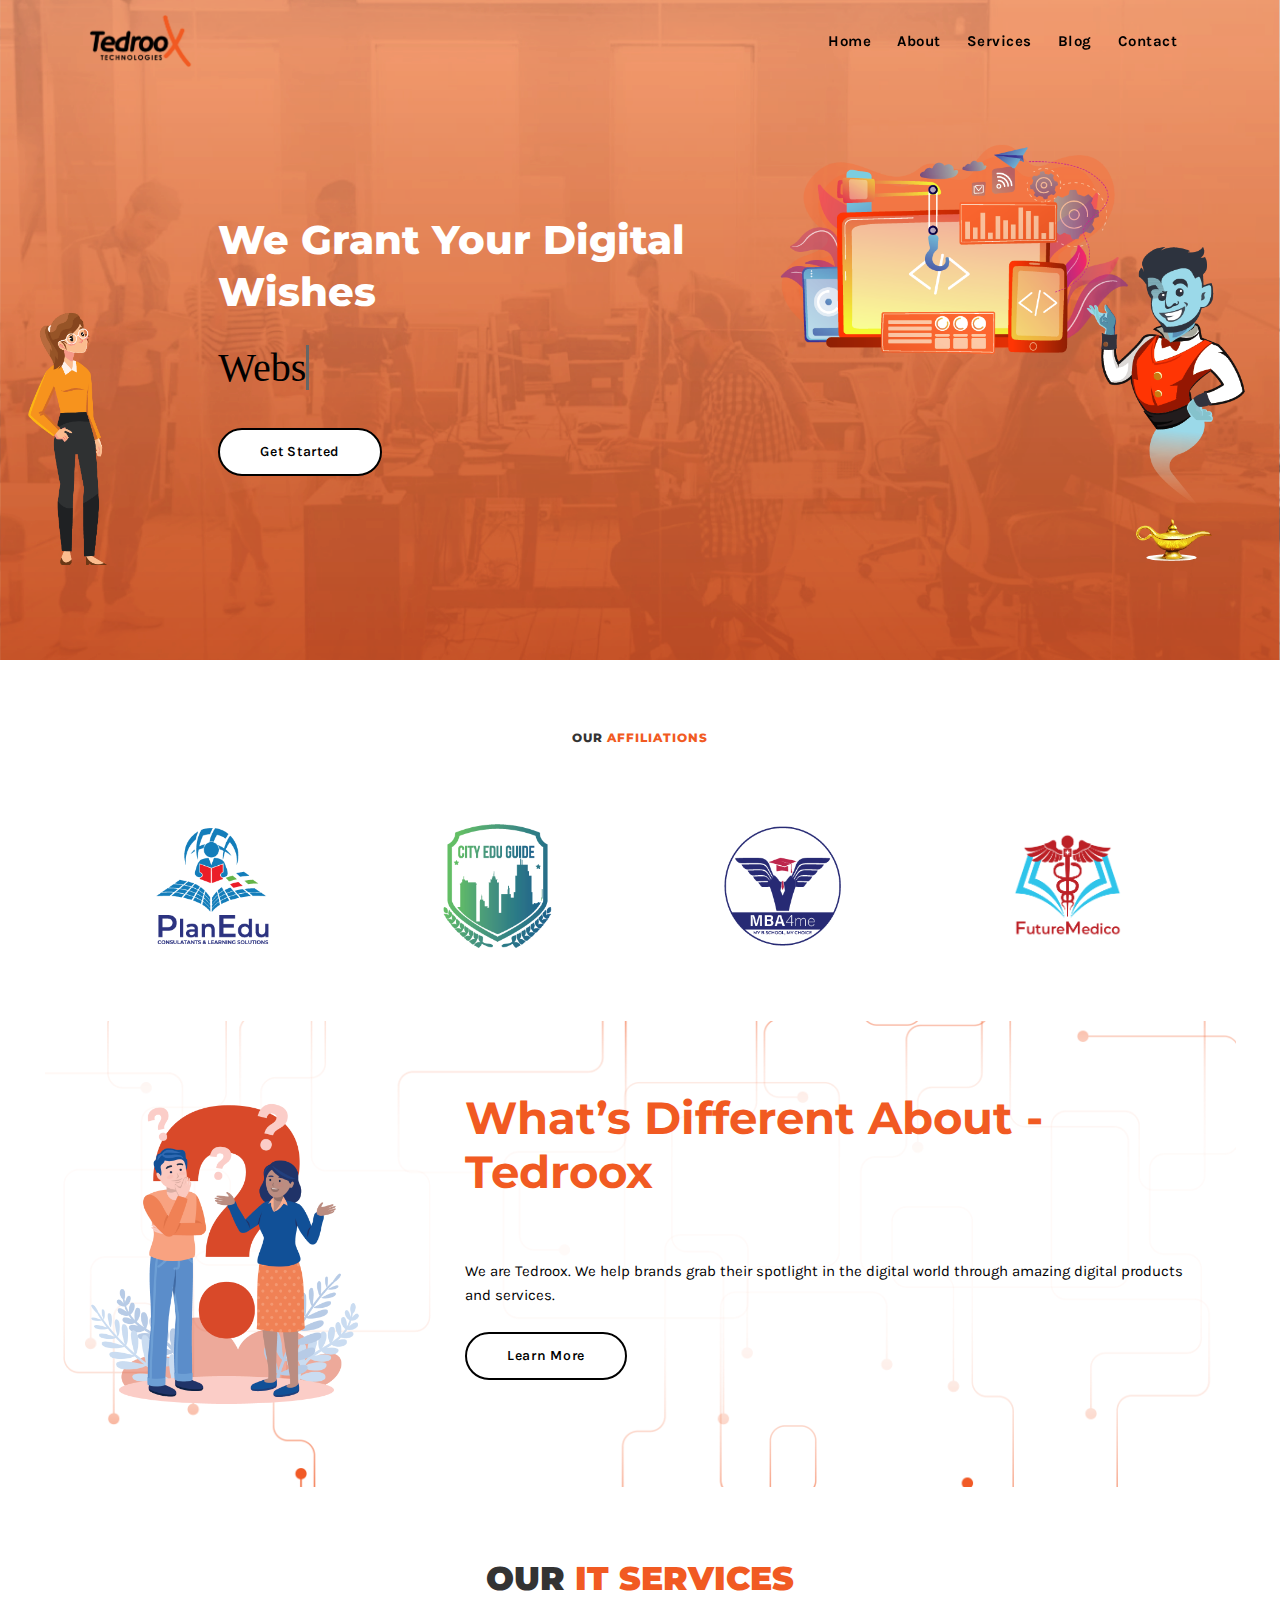
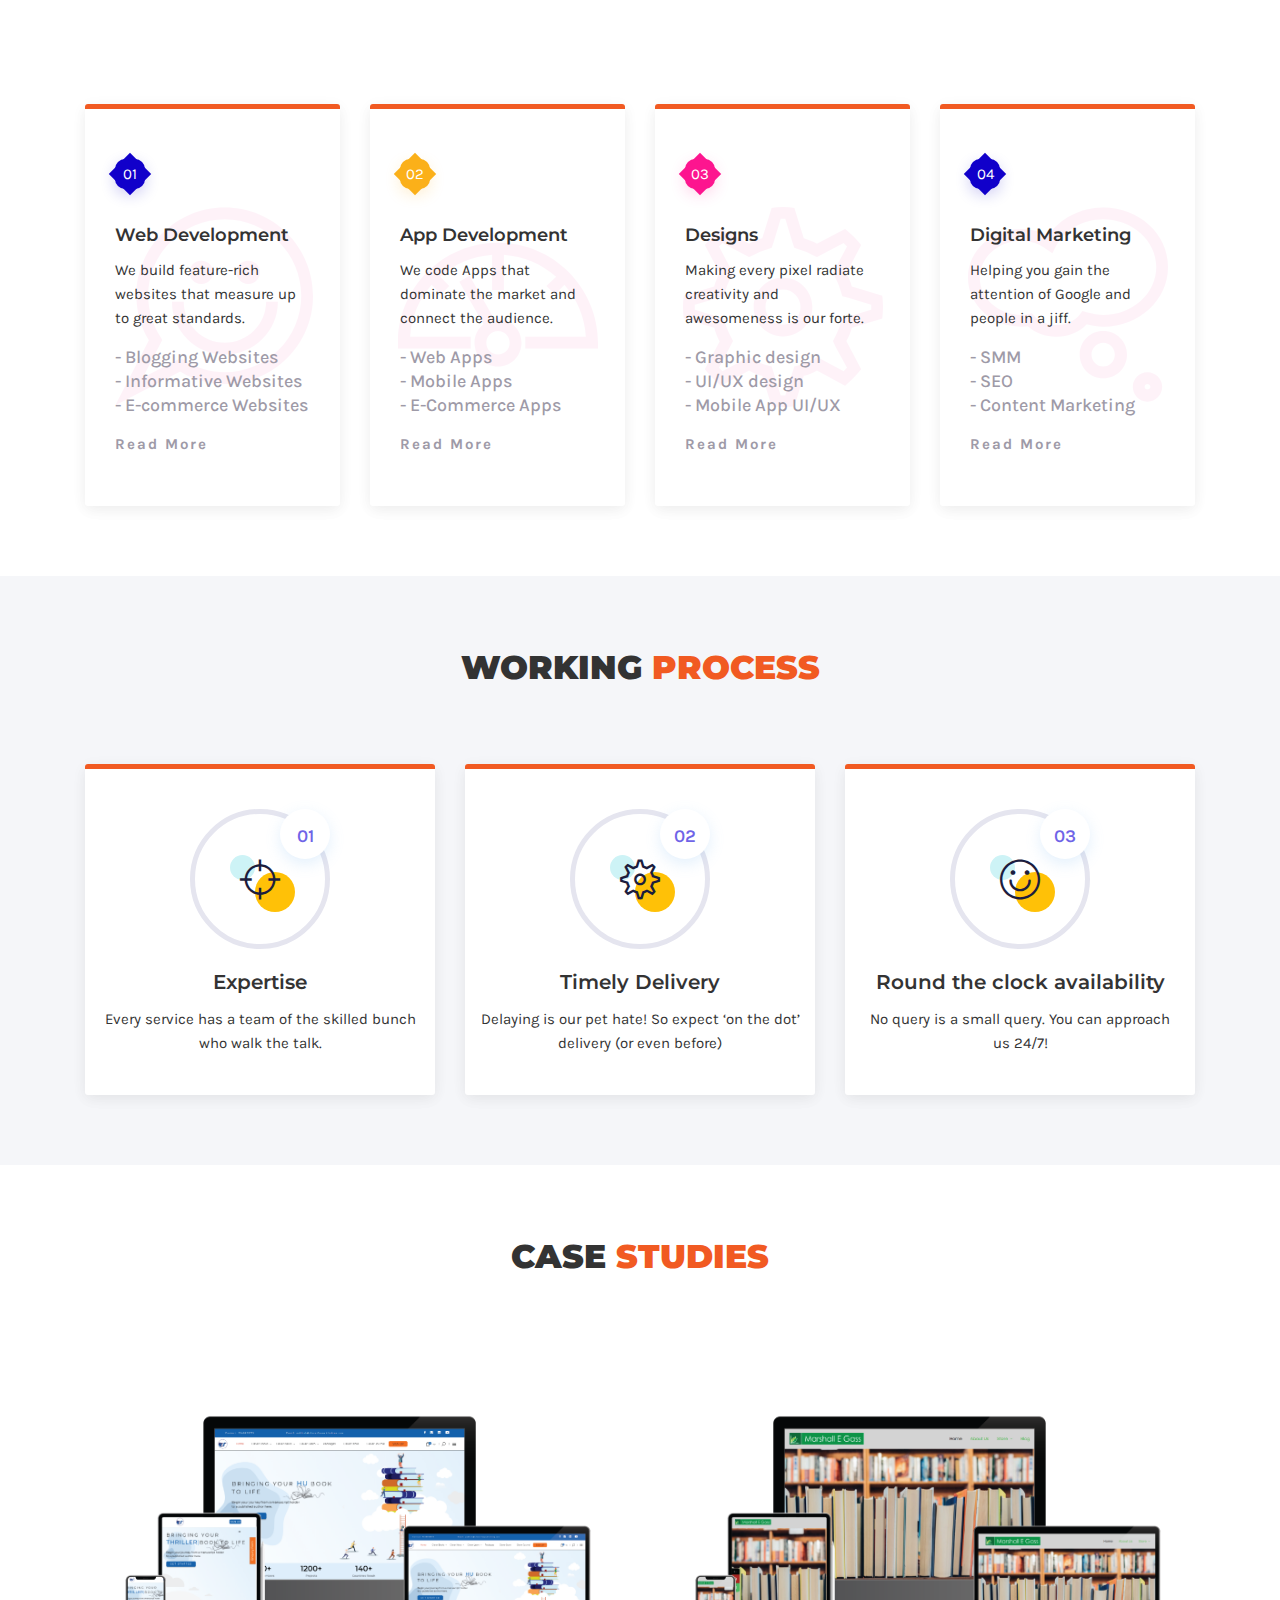
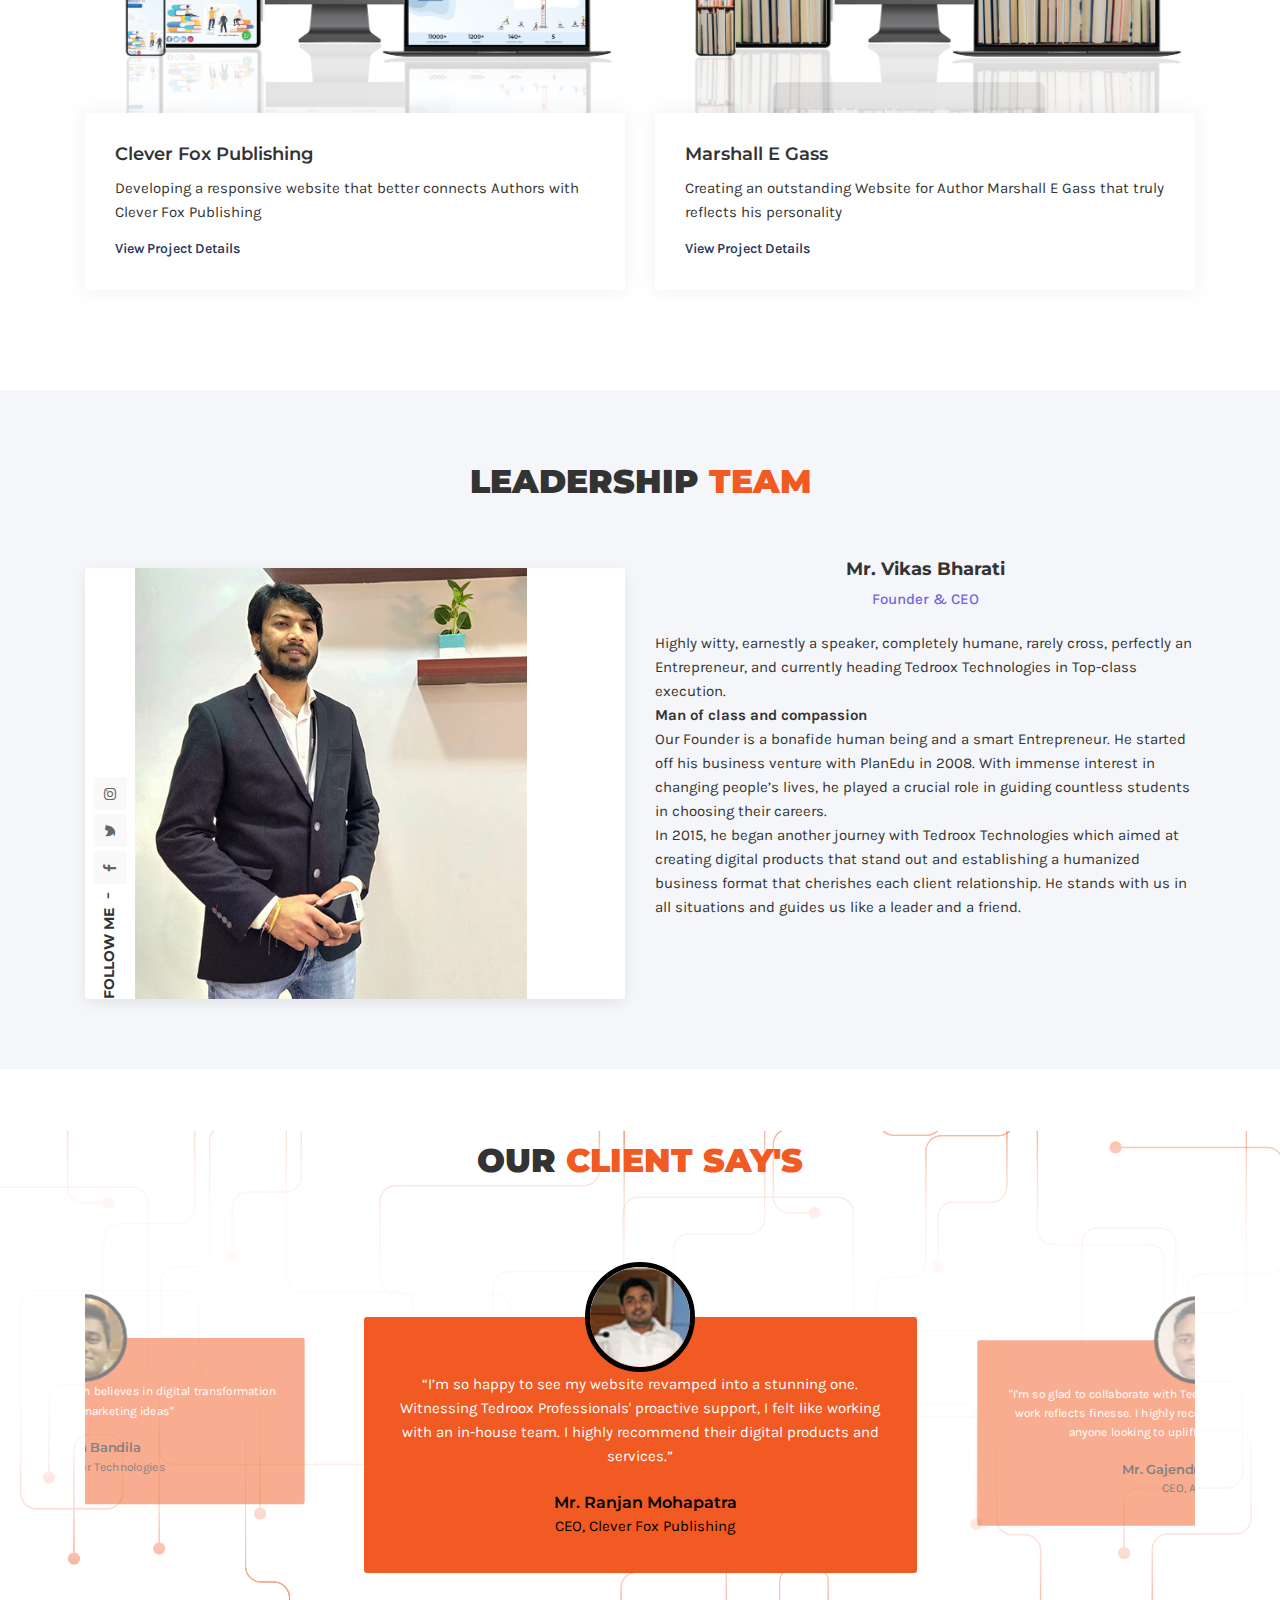
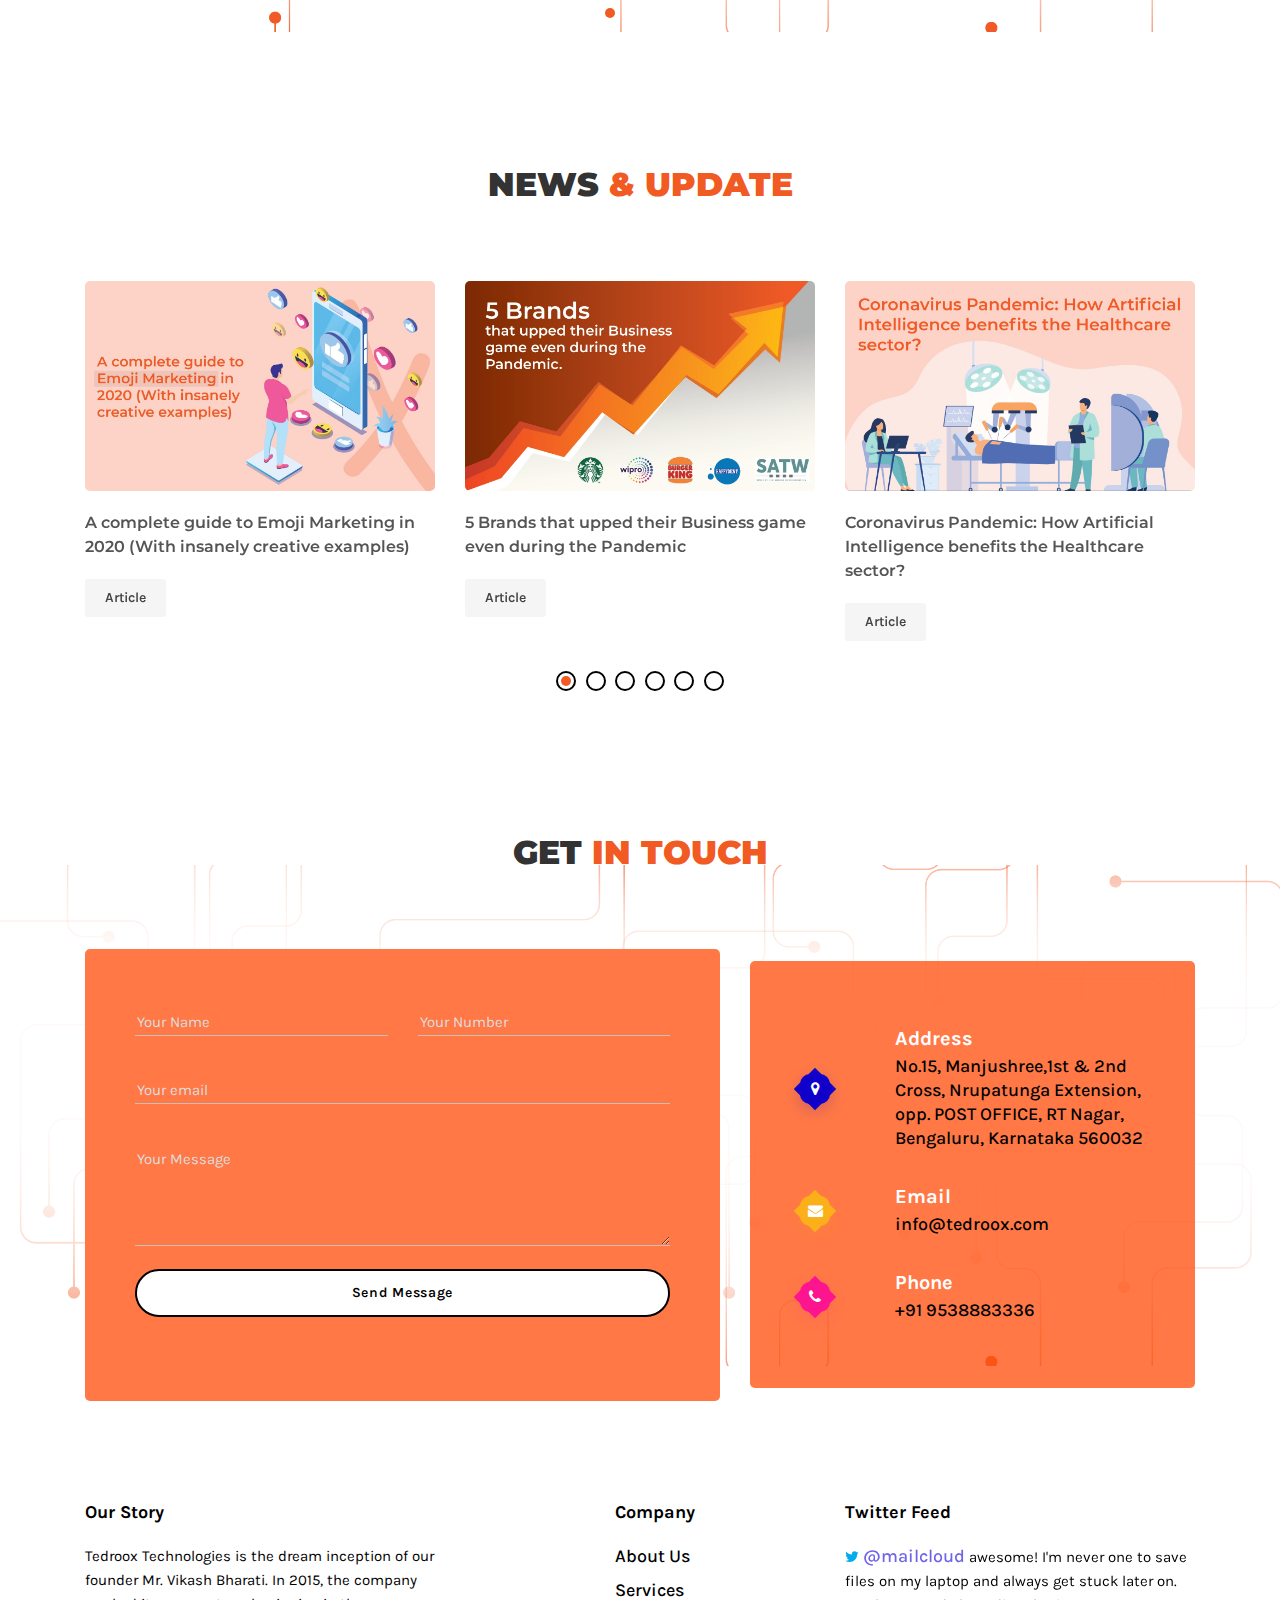
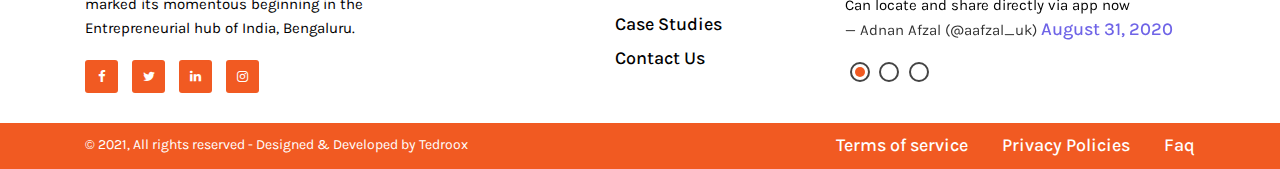
<file: index.html>
<!DOCTYPE html>
<html lang="zxx">

<head>
	<meta charset="utf-8" />
	<title>Tedroox Technologies - Infinite Innovation</title>
	<meta content="width=device-width, initial-scale=1.0" name="viewport" />
	<meta name="keywords" content="IT Solutions, Html5, Agency, Agency Services, Digital Marketing, IT Consultancy, Software Development" />
	<meta name="description" content="Truth - IT Solutions & Agency HTML Template, Truth is a powerful Easy to Use, Highly Customzable IT Solutions and Agency Services Company HTML Template built with latest Bootstrap." />
	<!-- Google Fonts -->
	<link href="https://fonts.googleapis.com/css2?family=Montserrat:wght@400;500;600;700;800;900&display=swap" rel="stylesheet" />
	<link href="https://fonts.googleapis.com/css?family=Karla:400,700&display=swap" rel="stylesheet" />
	<!-- Favicon -->
	<link rel="icon" type="image/png" href="assets/img/Tedroox_logo.png" />
	<!-- Site All Style Sheet Css -->
	<link href="assets/css/bootstrap.min.css" rel="stylesheet" />
	<link href="assets/css/font-awesome.min.css" rel="stylesheet" />
	<link href="assets/css/themify-icons.css" rel="stylesheet" />
	<link href="assets/css/magnific-popup.css" rel="stylesheet" />
	<link href="assets/css/animate.css" rel="stylesheet" />
	<link href="assets/css/owl.carousel.min.css" rel="stylesheet" />
	<link href="assets/css/owl.theme.default.min.css" rel="stylesheet" />
	<!-- Site Main Style Sheet Css -->
	<link href="assets/css/style.css" rel="stylesheet" />
	<link href="assets/css/responsive.css" rel="stylesheet" />
</head>

<body>

	<!-- Start Preloader Area -->
	<div class="preloader">
		<div class="preloader-inner"> <span></span>
			<span></span>
		</div>
	</div>
	<!-- End Preloader Area -->
	
	<!-- Navbar Start -->
	<nav class="navbar navbar-b navbar-trans navbar-expand-md fixed-top" id="mainNav">
		<div class="container">
			<img class="navbar-brand js-scroll" href="index.html" src="assets/img/Tedroox_logo.png" width="10%">
			<button class="navbar-toggler collapsed" type="button" data-toggle="collapse" data-target="#navbarDefault" aria-controls="navbarDefault" aria-expanded="false" aria-label="Toggle navigation"> <span></span> <span1></span> <span></span> </button>
			<div class="navbar-collapse collapse justify-content-end" id="navbarDefault">
				<ul class="navbar-nav">
					<li class="nav-item"><a class="nav-link js-scroll active" href="#home">Home</a></li>
					<li class="nav-item"><a class="nav-link js-scroll" href="#about">About</a></li>
					<li class="nav-item"><a class="nav-link js-scroll"id="serv" href="#services">Services</a></li>
					<li class="nav-item"><a class="nav-link js-scroll" href="#blog">Blog</a></li>
					<li class="nav-item"><a class="nav-link js-scroll" href="#contact">Contact</a></li>
				</ul>
			</div>
		</div>
	</nav>
	<!-- Navbar End -->
	
	<!-- Home Section Start -->
	<header id="home" class="home-area hero-equal-height section-padding overflow-hidden d-flex align-items-center">
		<div>
			<div class="row align-items-center">
				<div class="col-lg-2 col-sm-2 mbi">
					<div>
						<img src="assets/img/trail1.png" width="75%">
					</div>
				</div>
				<div class="col-lg-5 col-sm-4">
					<div class="text-left home-content z-index position-relative">
						<h1>We grant your digital wishes</h1>
						<p>
  							<span style="font-size: 40px; font-family: pt sans; color: #000;" 
     						class="txt-rotate"
     						data-period="2500"
     						data-rotate='[ "Website", "Mobile App", "Design", "Digital Marketing"]'></span>
						</p>
						<a href="#services" class="button" data-text="More About us"><span>Get Started</span></a>
					</div>
				</div>
				<div class="col-lg-5 col-sm-4">
				<div>
					<img src="assets/img/trail.png">
				</div>
			</div>
		</div>
	</header>
	<!-- Home Section End -->
	
	<!-- Partner Logo Section Start -->
	<section class="partner-area section-padding">
		<div class="container">
			<div class="section-title">
				<h2>OUR <span class="color-text">AFFILIATIONS</span></h2>
			</div>
			<div class="row">
				<div class="col-lg-3 col-md-4">
					<div class="partner-item">
						<img src="assets/img/partner/planedu.png" width="130" height="130" class="image-wrapper">
					</div>
				</div>
				<div class="col-lg-3 col-md-4">
					<div class="partner-item">
						<img src="assets/img/partner/cityedu.png" width="130" height="130" class="image-wrapper">
					</div>
				</div>
				<div class="col-lg-3 col-md-4">
					<div class="partner-item">
						<img src="assets/img/partner/mba4me.png" width="130" height="130" class="image-wrapper">
					</div>
				</div>
				<div class="col-lg-3 col-md-4">
					<div class="partner-item">
						<img src="assets/img/partner/future.png" width="130" height="130" class="image-wrapper">
					</div>
				</div>
			</div>
		</div>
	</section>
	<!-- Partner Logo Section End -->


	<!-- About Section Start -->
    <section id="about" class="about-area position-relative section-padding abg">
    	<div class="container">
            <div class="row">
                <div class="col-lg-4 col-md-12">
                    <div class="about-img">
                        <img class="image-1" src="assets/img/about/main.png" width="80%">
                    </div>
                </div>
                <div class="col-lg-8 col-md-12">
                    <div class="about-info">
                        <h2>What’s Different About - Tedroox</h2>
                        <p>We are Tedroox. We help brands grab their spotlight in the digital world through amazing digital products and services.</p>
                        <a href="about.html" class="button" data-text="More About us"><span>Learn More</span></a>
                    </div>
                </div>
            </div>
        </div>
    </section>
    <!-- About Section End -->


	<!-- Services Section Start -->
	<section id="services" class=" section-padding">
		<div class="container">
			<div class="row">
				<div class="col-md-12 section-title">
					<h2>OUR <span class="color-text">IT SERVICES</span></h2>
				</div>
			</div>
			<div class="row">
				<div class="col-lg-3 col-md-4">
					<div class="single-services-box">
						<div class="services-icon icon-bg-1">01</div>
						<div class="services-info">
							<h3>Web Development</h3>
							<p>We build feature-rich websites that measure up to great standards.</p>
							<ul>
                                <li>- Blogging Websites</li>
                                <li>- Informative Websites</li>
                                <li>- E-commerce Websites</li>
                            </ul>
							<a href="web.html" class="services-link-btn">Read More</a>
						</div>
						<div class="back-icon"><i class="ti-comments-smiley"></i></div>
					</div>
				</div>
				<div class="col-lg-3 col-md-4">
					<div class="single-services-box">
						<div class="services-icon icon-bg-2">02</div>
						<div class="services-info">
							<h3>App Development</h3>
							<p>We code Apps that dominate the market and connect the audience.</p>
							<ul>
                                <li>- Web Apps</li>
                                <li>- Mobile Apps</li>
                                <li>- E-Commerce Apps</li>
                            </ul>
							<a href="#" class="services-link-btn">Read More</a>
						</div>
						<div class="back-icon"><i class="ti-dashboard"></i></div>
					</div>
				</div>
				<div class="col-lg-3 col-md-4">
					<div class="single-services-box">
						<div class="services-icon icon-bg-3">03</div>
						<div class="services-info">
							<h3>Designs</h3>
							<p>Making every pixel radiate creativity and awesomeness is our forte.</p>
							<ul>
                                <li>- Graphic design</li>
                                <li>- UI/UX design</li>
                                <li>- Mobile App UI/UX</li>
                            </ul>
							<a href="#" class="services-link-btn">Read More</a>
						</div>
						<div class="back-icon"><i class="ti-settings"></i></div>
					</div>
				</div>
				<div class="col-lg-3 col-md-4">
					<div class="single-services-box">
						<div class="services-icon icon-bg-1">04</div>
						<div class="services-info">
							<h3>Digital Marketing</h3>
							<p>Helping you gain the attention of Google and people in a jiff.</p>
							<ul>
                                <li>- SMM</li>
                                <li>- SEO</li>
                                <li>- Content Marketing</li>
                            </ul>
							<a href="digital.html" class="services-link-btn">Read More</a>
						</div>
						<div class="back-icon"><i class="ti-thought"></i></div>
					</div>
				</div>
			</div>
		</div>
	</section>
	<!-- Services Section End -->
	
	
	<!-- Works Process Section Start -->
	<section class="works-process-area section-padding">
		<div class="container">
			<div class="row">
				<div class="col-md-12 section-title">
					<h2>WORKING <span class="color-text">PROCESS</span></h2>
				</div>
				<div class="col-lg-4 col-md-6 col-sm-12 process-item">
					<div class="single-process-box">
						<div class="box-loader"> <span></span> <span></span> <span></span> </div>
						<div class="step-num-box">
							<div class="step-icon"><span><i class="ti-target"></i></span></div>
							<div class="step-num">01</div>
						</div>
						<div class="step-dec">
							<h3>Expertise</h3>
							<p>Every service has a team of the skilled bunch who walk the talk.</p>
						</div>
					</div>
				</div>
				<div class="col-lg-4 col-md-6 col-sm-12 process-item">
					<div class="single-process-box">
						<div class="box-loader"> <span></span> <span></span> <span></span> </div>
						<div class="step-num-box">
							<div class="step-icon"><span><i class="ti-settings"></i></span></div>
							<div class="step-num">02</div>
						</div>
						<div class="step-dec">
							<h3>Timely Delivery</h3>
							<p>Delaying is our pet hate! So expect ‘on the dot’ delivery (or even before)</p>
						</div>
					</div>
				</div>
				<div class="col-lg-4 col-md-6 col-sm-12 process-item">
					<div class="single-process-box">
						<div class="step-num-box">
							<div class="step-icon"><span><i class="ti-face-smile"></i></span></div>
							<div class="step-num">03</div>
						</div>
						<div class="step-dec">
							<h3>Round the clock availability</h3>
							<p>No query is a small query. You can approach us 24/7!</p>
						</div>
					</div>
				</div>
			</div>
		</div>
	</section>
	<!-- Works Process Section End -->
	
	
	<!--  Case Studies Section Start -->
	<section id="project" class="case-studies-area section-padding">
		<div class="container">
			<div class="section-title">
				<h2>CASE <span class="color-text">STUDIES</span></h2>
			</div>
			<div class="row case-list">
				<div class="col-lg-6 col-md-6 col-sm-12">
					<div class="single-case">
						<div class="case-img">
							<a href="#"> <img src="assets/img/case/case-1.png" alt="case" /> </a>
						</div>
						<div class="content">
							<a href="#">
								<h3>Clever Fox Publishing</h3> </a>
							<p>Developing a responsive website that better connects Authors with Clever Fox Publishing</p>
							<a href="#" class="line-bnt">View Project Details</a>
						</div>
					</div>
				</div>
				<div class="col-lg-6 col-md-6 col-sm-12">
					<div class="single-case">
						<div class="case-img">
							<a href="#"> <img src="assets/img/case/case-2.png" alt="case" /> </a>
						</div>
						<div class="content">
							<a href="#"><h3>Marshall E Gass</h3> </a>
							<p>Creating an outstanding Website for Author Marshall E Gass that truly reflects his personality</p>
							<a href="#" class="line-bnt">View Project Details</a>
						</div>
					</div>
				</div>
			</div>
		</div>
	</section>
	<!-- Case Studies Section End -->
	
	<!-- Team Section Start -->
	<section class="team-area works-process-area section-padding">
		<div class="container">
			<div class="row">
				<div class="col-md-12 section-title">
					<h2>LEADERSHIP <span class="color-text">TEAM</span></h2>
				</div>
				<div class="col-lg-6 col-md-6">
					<div class="single-team-box">
						<div class="team-image"> <img src="assets/img/team/team-3.png" width="80%" alt="team" />
							<div class="team-side-info">
                                <h4>Follow Me</h4>
								<div class="team-social-icon"> <a href="#"><i class="fa fa-facebook-f"></i></a> <a href="#"><i class="fa fa-twitter"></i></a> <a href="#"><i class="fa fa-instagram"></i></a> </div>
                            </div>
						</div>
					</div>
				</div>
				<div class="col-lg-6 col-md-6">
					<div class="team-info">
						<h3>Mr. Vikas Bharati</h3> <span>Founder & CEO</span>
					</div>
					<div>
						<p>Highly witty, earnestly a speaker, completely humane, rarely cross, perfectly an Entrepreneur, and currently heading Tedroox Technologies in Top-class execution. <br><strong>Man of class and compassion</strong> <br>Our Founder is a bonafide human being and a smart Entrepreneur. He started off his business venture with PlanEdu in 2008. With immense interest in changing people’s lives, he played a crucial role in guiding countless students in choosing their careers. <br>In 2015, he began another journey with Tedroox Technologies which aimed at creating digital products that stand out and establishing a humanized business format that cherishes each client relationship. He stands with us in all situations and guides us like a leader and a friend.</p>
					</div>
				</div>
			</div>
		</div>
	</section>
	<!-- Team Section End -->
	
	<!-- Testimonials Section Start -->
	<section id="review" class="testimonial-area section-padding">
		<div class="container">
			<div class="section-title">
				<h2>OUR <span class="color-text">CLIENT SAY'S</span></h2>
			</div>
			<div class="row">
				<div class="col-lg-12 col-md-12">
					<div id="testimonial-slide" class="owl-carousel owl-theme owl-loaded owl-drag">
						<!-- testimonials item -->
						<div class="single-testimonial">
							<div class="testi-content-inner">
								<div class="avatar"> <img src="assets/img/testimonial-1.png" alt="testimonial" /> </div>
								<div class="testimonial-content">
									<p>“I’m so happy to see my website revamped into a stunning one. Witnessing Tedroox Professionals' proactive support, I felt like working with an in-house team. I highly recommend their digital products and services.”</p>
								</div>
								<div class="testimonial-bio">
									<div class="bio-info">
										<h3 class="name">Mr. Ranjan Mohapatra</h3> <span>CEO, Clever Fox Publishing</span>
									</div>
								</div>
							</div>
						</div>
						<!-- testimonials item -->
						<div class="single-testimonial">
							<div class="testi-content-inner">
								<div class="avatar"> <img src="assets/img/testimonial-2.png" alt="testimonial" /> </div>
								<div class="testimonial-content">
									<p>"I'm so glad to collaborate with Tedroox for an infographic video. Their work reflects finesse. I highly recommend Tedroox Technologies for anyone looking to uplift their standard of work."</p>
								</div>
								<div class="testimonial-bio">
									<div class="bio-info">
										<h3 class="name">Mr. Gajendra Choudhary</h3> <span>CEO, Amrit Life</span>
									</div>
								</div>
							</div>
						</div>
						<!-- testimonials item -->
						<div class="single-testimonial">
							<div class="testi-content-inner">
								<div class="avatar"> <img src="assets/img/testimonial-3.png" alt="testimonial" /> </div>
								<div class="testimonial-content">
									<p>"Tedroox is a unique company which believes in digital transformation with innovative marketing ideas" </p>
								</div>
								<div class="testimonial-bio">
									<div class="bio-info">
										<h3 class="name">Santosh Bandila</h3> <span>CEO, Resquiller Technologies</span>
									</div>
								</div>
							</div>
						</div>
					</div>
				</div>
			</div>
		</div>
	</section>
	<!-- Testimonials Section End -->
	
	<!-- Blog Section Start -->
	<section id="blog" class="blog-area section-padding">
		<div class="container">
			<div class="row">
				<div class="col-md-12">
					<div class="section-title">
						<h2>NEWS <span class="color-text">& UPDATE</span></h2> 
					</div>
				</div>
				<div class="col-lg-12 col-md-12">
					<div id="blog-slide" class="owl-carousel owl-theme owl-loaded owl-drag">
						<div class="single-blog">
							<div class="post-img"> 
								<a href="blog1.html"><img src="assets/img/blog/1.jpeg" alt="" /></a>
							</div>
							<div class="blog-content">
								<h5><a href="blog1.html">A complete guide to Emoji Marketing in 2020 (With insanely creative examples)</a></h5>
								<span class="blog-type">Article</span> 
							</div>
						</div>
						<div class="single-blog">
							<div class="post-img"> 
								<a href="blog2.html"><img src="assets/img/blog/2.jpeg" alt="" /></a>
							</div>
							<div class="blog-content">
								<h5><a href="blog2.html">5 Brands that upped their Business game even during the Pandemic</a></h5>
								<span class="blog-type">Article</span> 
							</div>
						</div>
						<div class="single-blog">
							<div class="post-img"> 
								<a href="blog3.html"><img src="assets/img/blog/3.jpeg" alt="" /></a>
							</div>
							<div class="blog-content">
								<h5><a href="blog3.html">Coronavirus Pandemic: How Artificial Intelligence benefits the Healthcare sector?</a></h5>
								<span class="blog-type">Article</span> 
							</div>
						</div>
						<div class="single-blog">
							<div class="post-img"> 
								<a href="blog4.html"><img src="assets/img/blog/4.jpeg" alt="" /></a>
							</div>
							<div class="blog-content">
								<h5><a href="blog4.html">6 Success Strategies of Steve Jobs that suits every Business</a></h5>
								<span class="blog-type">Article</span> 
							</div>
						</div>
						<div class="single-blog">
							<div class="post-img"> 
								<a href="blog5.html"><img src="assets/img/blog/5.jpeg" alt="" /></a>
							</div>
							<div class="blog-content">
								<h5><a href="blog5.html">Why should your business need a Mobile App?</a></h5>
								<span class="blog-type">Article</span> 
							</div>
						</div>
						<div class="single-blog">
							<div class="post-img"> 
								<a href="blog6.html"><img src="assets/img/blog/6.jpeg" alt="" /></a>
							</div>
							<div class="blog-content">
								<h5><a href="blog6.html">Future of Digital Ads: AR/VR/XR to dominate the market</a></h5>
								<span class="blog-type">Article</span> 
							</div>
						</div>
					</div>
				</div>
			</div>
		</div>
	</section>
	<!-- Blog Section End -->
	
	<!-- Contact Section Start -->
	<section id="contact" class="section-padding abg1">
		<div class="container">
			<div class="row">
				<div class="col-md-12 section-title">
					<h2>GET <span class="color-text">IN TOUCH</span></h2> </div>
			</div>
			<div class="row d-flex align-items-center">
				<div class="col-lg-7 col-md-12">
					<div class="contact-form-box">
						<form class="contact-form form" id="contact-form" action="mail.php" method="POST">
							<div class="controls">
								<div class="row">
									<div class="col-lg-6 col-md-12">
										<div class="form-group input has-error has-danger">
											<input id="form_name" type="text" name="name" placeholder="Your Name" required="required" /> </div>
									</div>
									<div class="col-lg-6 col-md-12">
										<div class="form-group has-error has-danger">
											<input id="form_number" type="number" name="number" placeholder="Your Number" required="required" /> </div>
									</div>
									<div class="col-lg-12 col-md-12">
										<div class="form-group has-error has-danger">
											<input id="form_email" type="email" name="emial" placeholder="Your email" required="required" /> </div>
									</div>
									<div class="col-md-12">
										<div class="form-group">
											<textarea id="form_message" name="message" placeholder="Your Message" rows="4" required="required"></textarea>
										</div>
									</div>
									<div class="col-md-12">
										<button type="submit" class="button">Send Message</button>
									</div>
								</div>
							</div>
						</form>
						<br />
						<p class="form-message"></p>
					</div>
				</div>
				<div class="col-lg-5 col-md-12">
					<div class="contact-info">
						<ul>
							<li class="hob">
								<div class="icon icon-bg-1"> <i class="fa fa-map-marker"></i> </div> <span>Address</span>No.15, Manjushree,1st & 2nd Cross, Nrupatunga Extension, opp. POST OFFICE, RT Nagar, Bengaluru, Karnataka 560032</li>
							<li>
								<div class="icon icon-bg-2"> <i class="fa fa-envelope"></i> </div> <span>Email</span> <a href="#">info@tedroox.com</a></li>
							<li>
								<div class="icon icon-bg-3"> <i class="fa fa-phone"></i> </div> <span>Phone</span> <a href="#">+91 9538883336</a></li>
						</ul>
					</div>
				</div>
			</div>
		</div>
	</section>
	<!-- Contact Section End -->
	
	<!-- Footer Section Start -->
	<footer class="footer">
		<div class="footer-top-area">
			<div class="container">
				<div class="row">
					<div class="col-lg-4 col-md-6 footer-content">
						<div class="footer-colm-1">
							<h3 class="footer-logo">Our Story</h3>
							<p>Tedroox Technologies is the dream inception of our founder Mr. Vikash Bharati. In 2015, the company marked its momentous beginning in the Entrepreneurial hub of India, Bengaluru. </p>
							<ul class="footer-social-icon">
								<li> <a href="https://www.facebook.com/tedrooxtech/"><i class="fa fa-facebook facebook"></i></a> </li>
								<li> <a href="https://twitter.com/tedroo_x"><i class="fa fa-twitter twitter"></i></a> </li>
								<li> <a href="https://www.linkedin.com/company/tedroox-technologies"><i class="fa fa-linkedin linkedin"></i></a> </li>
								<li> <a href="https://instagram.com/tedroo_x?utm_medium=copy_link"><i class="fa fa-instagram instagram"></i></a> </li>
							</ul>
						</div>
					</div>
					<div class="col-lg-4 col-md-6 footer-content">
						<div class="footer-colm-2 middle-nav-content">
							<h5 class="footer-colm-title">Company </h5>
							<ul class="footer-nav">
								<li> <a href="#">About Us</a> </li>
								<li> <a href="#">Services</a> </li>
								<li> <a href="#">Case Studies</a> </li>
								<li> <a href="#">Contact Us</a> </li>
							</ul>
						</div>
					</div>
					<div class="col-lg-4 col-md-6 footer-content">
						<div class="footer-colm-4 footer-twitter">
							<h5 class="footer-colm-title">Twitter Feed</h5>
							
                            <div id="tweet-feed-slide" class="owl-carousel owl-theme owl-loaded owl-drag">
								<div class="tweet-card">
									<blockquote class="twitter-tweet">
										<p><i class="fa fa-twitter twitter"></i> <a href="https://twitter.com/mailcloud" target="_blank">@mailcloud</a> awesome! I&#39;m never one to save files on my laptop and always get stuck later on. Can locate and share directly via app now</p>&mdash; Adnan Afzal (@aafzal_uk) <a href="https://twitter.com/aafzal_uk/status/638349731291373569" target="_blank">August 31, 2020</a></blockquote>
								</div>
								<div class="tweet-card">
									<blockquote class="twitter-tweet">
										<p><i class="fa fa-twitter twitter"></i> <a href="https://twitter.com/mailcloud" target="_blank">@mailcloud</a> awesome! I&#39;m never one to save files on my laptop and always get stuck later on. Can locate and share directly via app now</p>&mdash; Adnan Afzal (@aafzal_uk) <a href="https://twitter.com/aafzal_uk/status/638349731291373569" target="_blank">August 31, 2020</a></blockquote>
								</div>
								<div class="tweet-card">
									<blockquote class="twitter-tweet">
										<p><i class="fa fa-twitter twitter"></i> <a href="https://twitter.com/mailcloud" target="_blank">@mailcloud</a> awesome! I&#39;m never one to save files on my laptop and always get stuck later on. Can locate and share directly via app now</p>&mdash; Adnan Afzal (@aafzal_uk) <a href="https://twitter.com/aafzal_uk/status/638349731291373569" target="_blank">August 31, 2020</a></blockquote>
								</div>
                            </div>
						</div>
					</div>
				</div>
			</div>
		</div>
		<div class="footer-bottom-area">
			<div class="container">
				<div class="row">
					<div class="col-md-6">
						<div class="footer-bottom-nav-copyright-text">
							<p>© 2021, All rights reserved - Designed & Developed by Tedroox</p>
						</div>
					</div>
					<div class="col-md-6">
						<div class="footer-bottom-nav">
							<ul>
								<li> <a href="terms & conditions.html">Terms of service</a> </li>
								<li> <a href="privacy.html">Privacy Policies</a> </li>
								<li> <a href="#">Faq</a> </li>
							</ul>
						</div>
					</div>
				</div>
			</div>
		</div>
	</footer>
	<!-- Footer Section End -->
	
	<!-- Back to Top -->
	<div class="back-to-top"><i class="fa fa-caret-up"></i><i class="fa fa-caret-up"></i></div>
	
	<!-- Site All Jquery Js -->
	<script src="assets/js/jquery-3.5.1.min.js"></script>
	<script src="assets/js/bootstrap.min.js"></script>
	<script src="assets/js/plugins.js"></script>
	<!--Site Main js-->
	<script src="assets/js/main.js"></script>
	
</body>

</html>
</file>
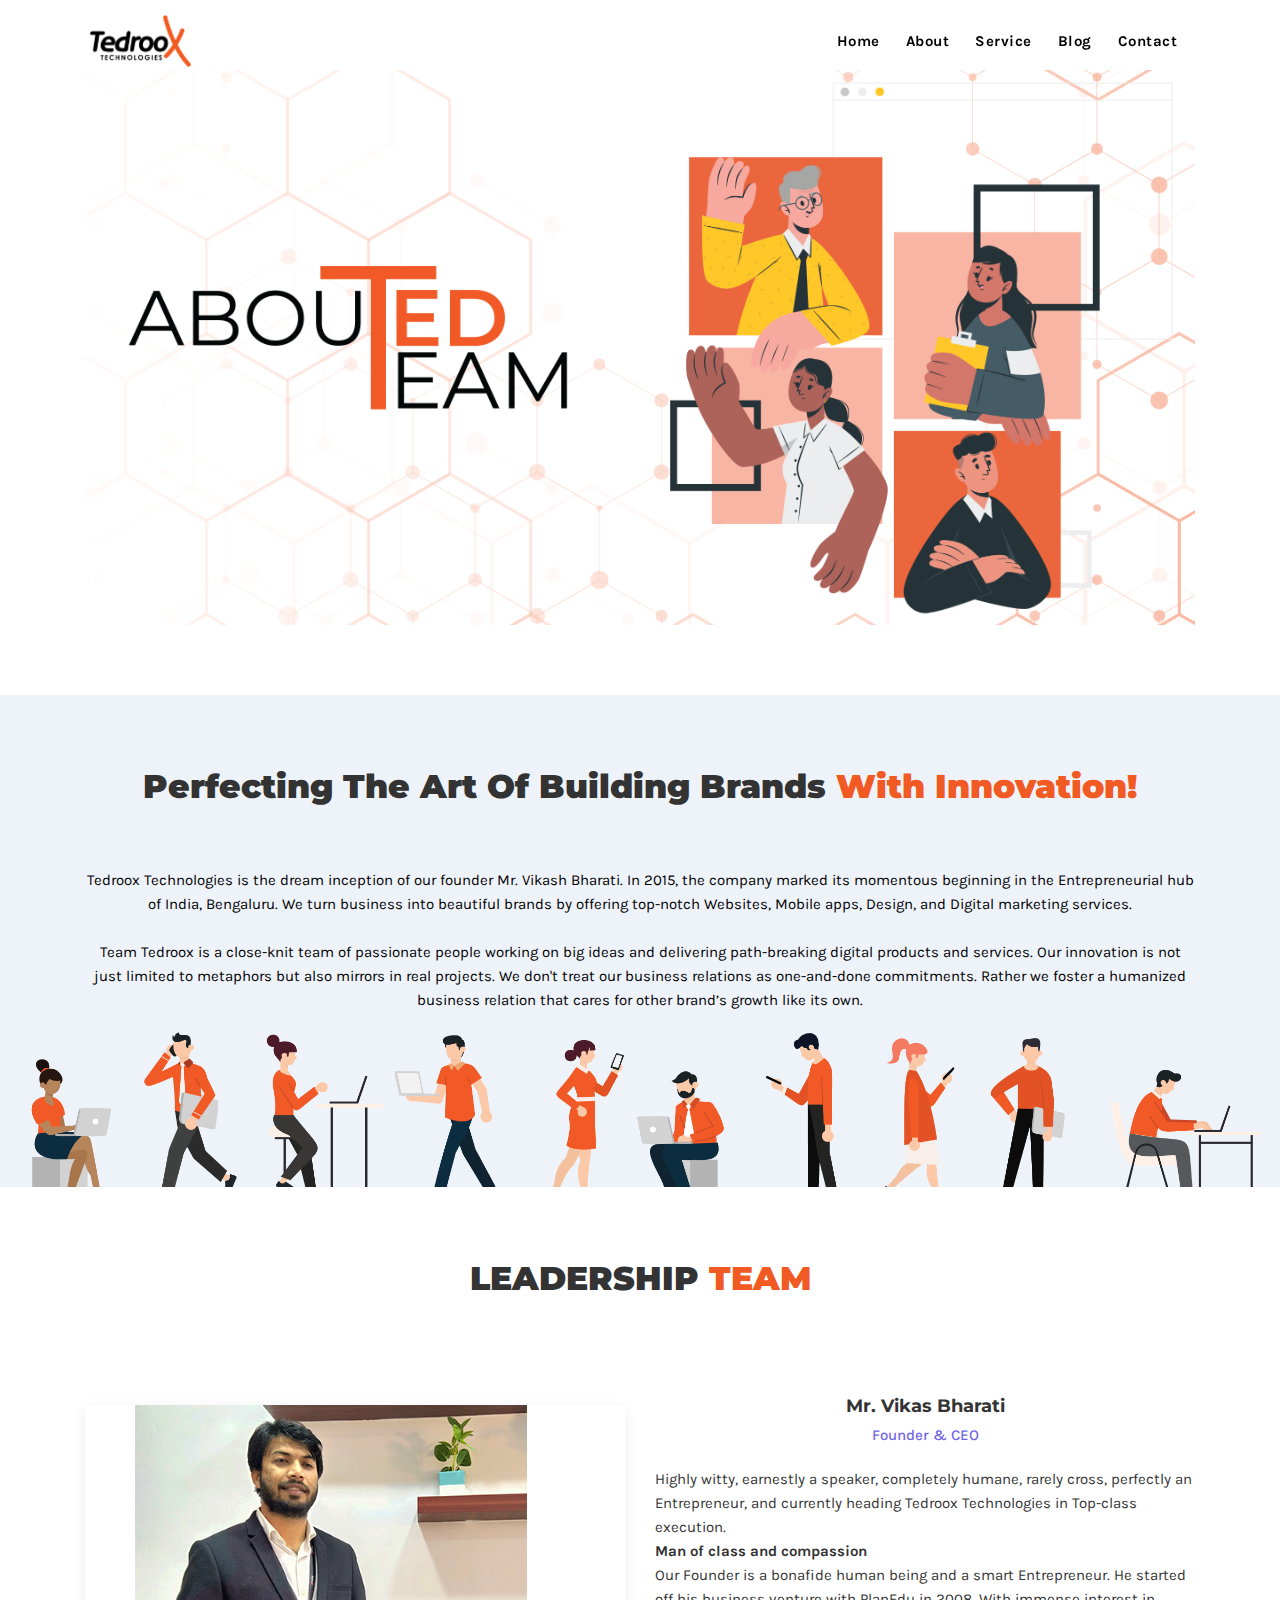
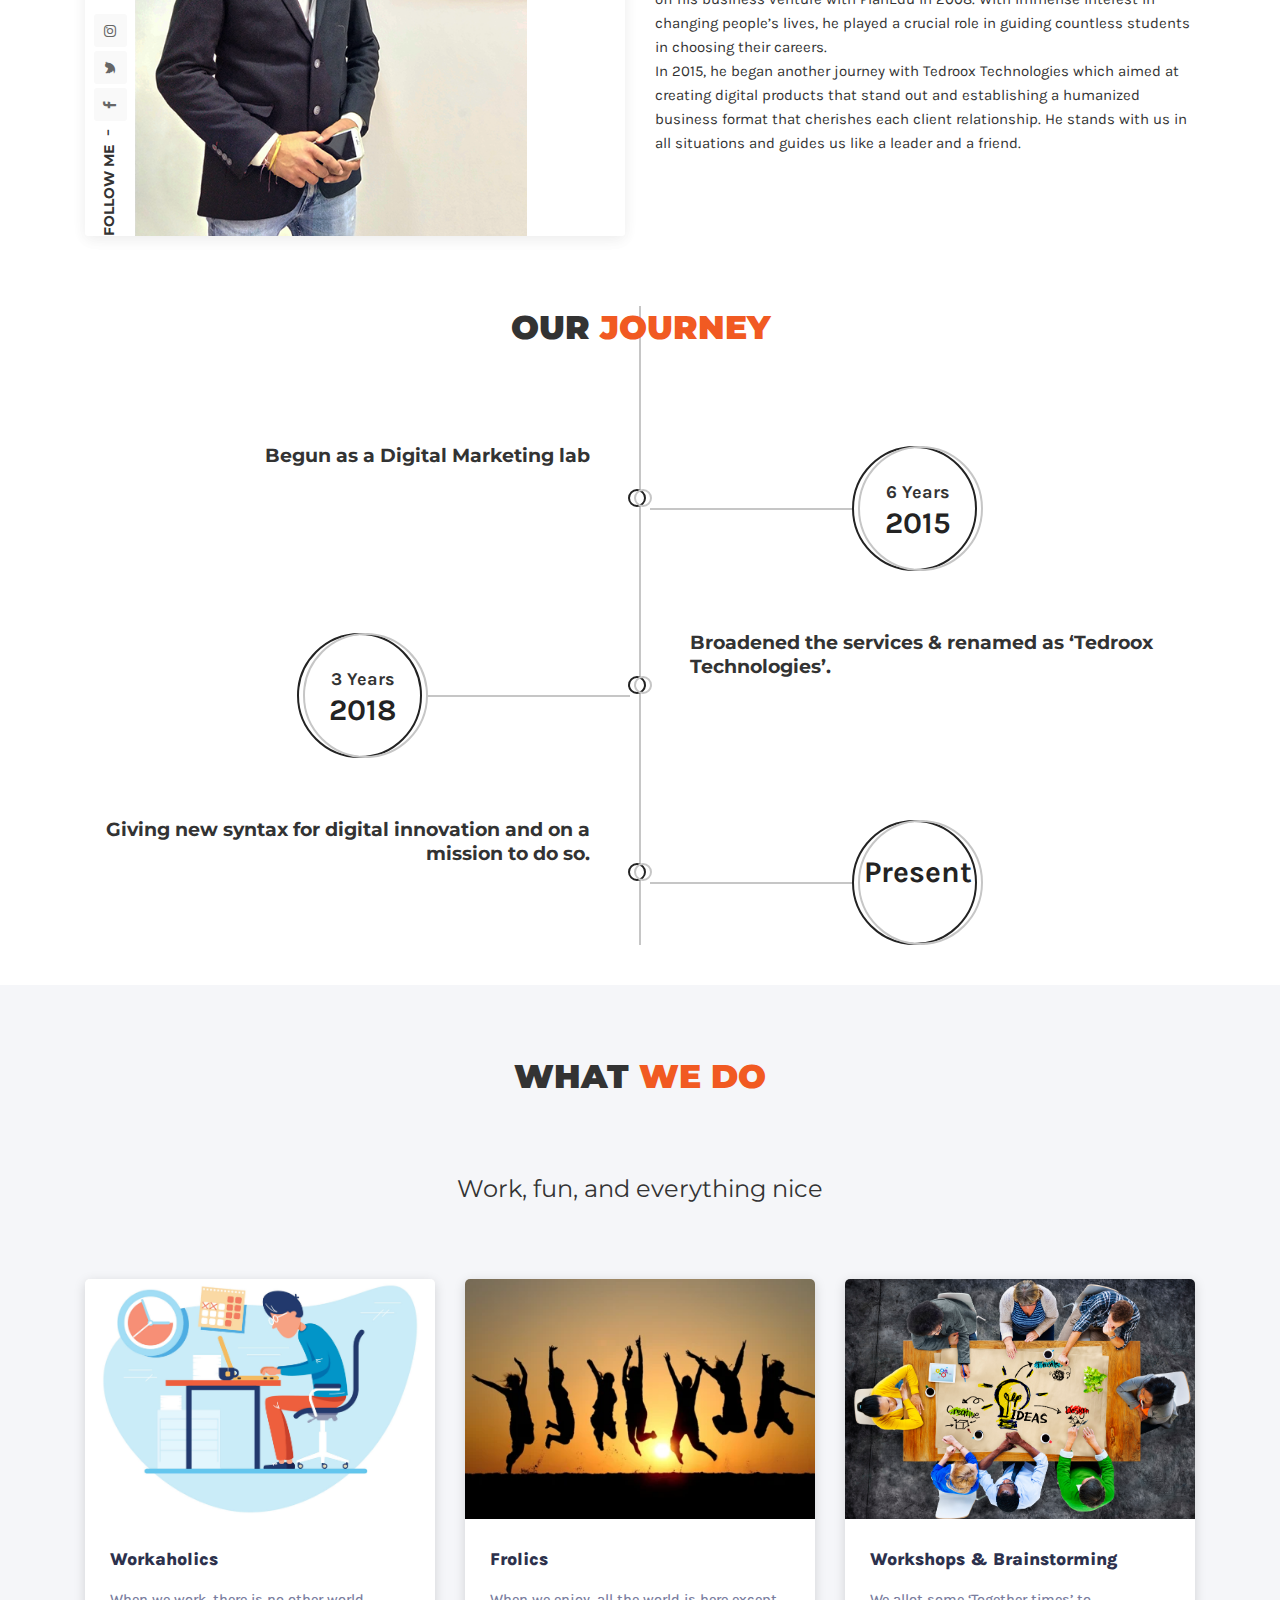
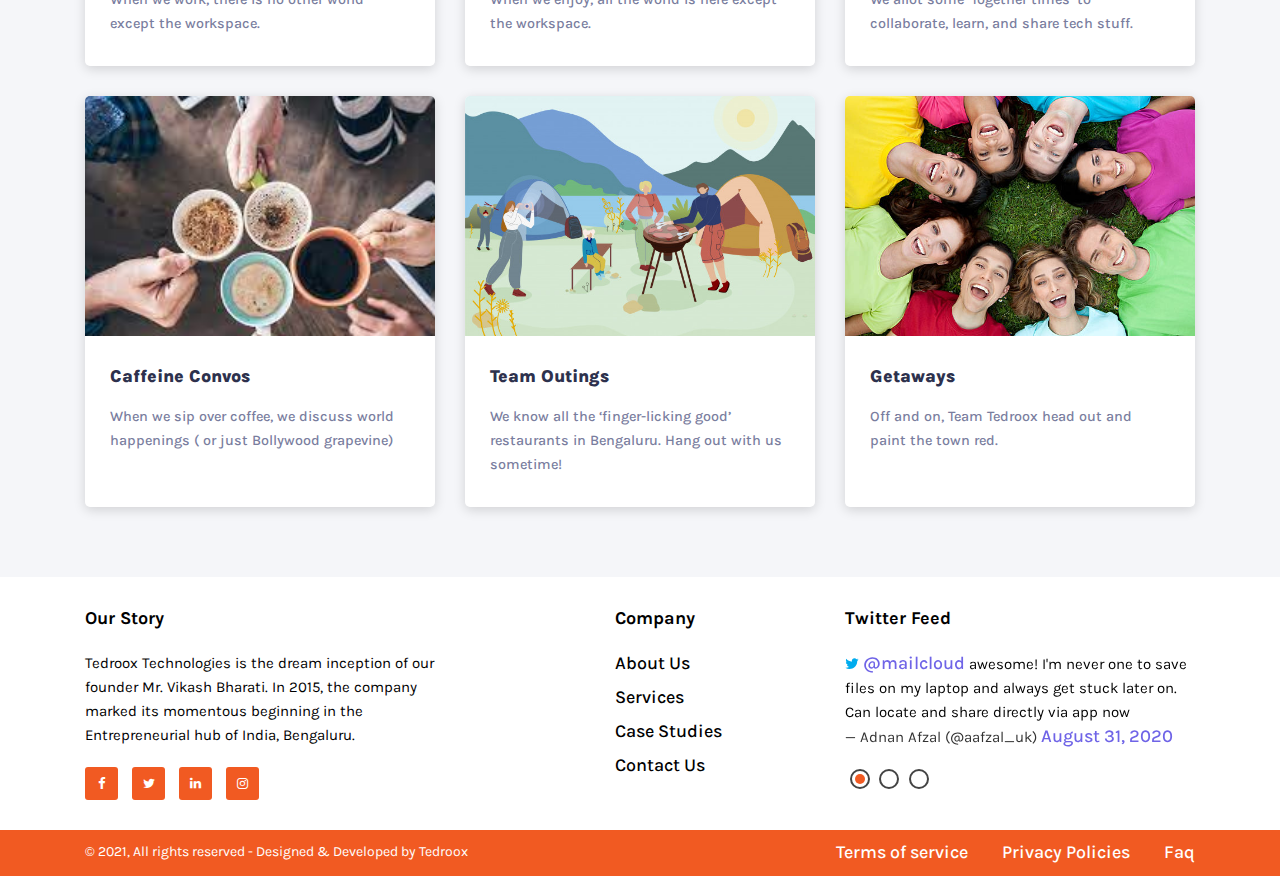
<file: about.html>
<!DOCTYPE html>
<html lang="zxx">

<head>
	<meta charset="utf-8" />
	<title>Tedroox Technologies - Infinite Innovation</title>
	<meta content="width=device-width, initial-scale=1.0" name="viewport" />
	<meta name="keywords" content="IT Solutions, Html5, Agency, Agency Services, Digital Marketing, IT Consultancy, Software Development" />
	<meta name="description" content="Truth - IT Solutions & Agency HTML Template, Truth is a powerful Easy to Use, Highly Customzable IT Solutions and Agency Services Company HTML Template built with latest Bootstrap." />
	<!-- Google Fonts -->
	<link href="https://fonts.googleapis.com/css2?family=Montserrat:wght@400;500;600;700;800;900&display=swap" rel="stylesheet" />
	<link href="https://fonts.googleapis.com/css?family=Karla:400,700&display=swap" rel="stylesheet" />
	<!-- Favicon -->
	<link rel="icon" type="image/png" href="assets/img/Tedroox_logo.png" />
	<!-- Site All Style Sheet Css -->
	<link href="assets/css/bootstrap.min.css" rel="stylesheet" />
	<link href="assets/css/font-awesome.min.css" rel="stylesheet" />
	<link href="assets/css/themify-icons.css" rel="stylesheet" />
	<link href="assets/css/magnific-popup.css" rel="stylesheet" />
	<link href="assets/css/animate.css" rel="stylesheet" />
	<link href="assets/css/owl.carousel.min.css" rel="stylesheet" />
	<link href="assets/css/owl.theme.default.min.css" rel="stylesheet" />
	<!-- Site Main Style Sheet Css -->
	<link href="assets/css/style.css" rel="stylesheet" />
	<link href="assets/css/responsive.css" rel="stylesheet" />
</head>

<body>

	<!-- Start Preloader Area -->
	<div class="preloader">
		<div class="preloader-inner"> <span></span>
			<span></span>
		</div>
	</div>
	<!-- End Preloader Area -->
	
	<!-- Navbar Start -->
	<header>
		<nav class="navbar navbar-b navbar-trans navbar-expand-md fixed-top" id="mainNav">
			<div class="container">
				<img class="navbar-brand js-scroll" href="index.html" src="assets/img/Tedroox_logo.png" width="10%">
				<button class="navbar-toggler collapsed" type="button" data-toggle="collapse" data-target="#navbarDefault" aria-controls="navbarDefault" aria-expanded="false" aria-label="Toggle navigation"> <span></span> <span1></span> <span></span> </button>
				<div class="navbar-collapse collapse justify-content-end" id="navbarDefault">
					<ul class="navbar-nav">
						<li class="nav-item"><a class="nav-link js-scroll active" href="index.html">Home</a></li>
						<li class="nav-item"><a class="nav-link js-scroll" href="about.html">About</a></li>
						<li class="nav-item"><a class="nav-link js-scroll" href="index.html">Service</a></li>
						<li class="nav-item"><a class="nav-link js-scroll" href="index.html">Blog</a></li>
						<li class="nav-item"><a class="nav-link js-scroll" href="index.html">Contact</a></li>
					</ul>
				</div>
			</div>
		</nav>
	</header>
	<!-- Navbar End -->
	
	<!-- About Section Start -->
	<section class="section-padding">
		<div class="container">
			<div>
				<img src="assets/img/about/about.png">
			</div>
		</div>
	</section>
	<!-- About Section End -->

	<!-- Content section Start -->
	<section class="story section-padding">
		<div class="container">
			<div class="section-title">
				<h2>Perfecting the art of building brands <span class="color-text">with innovation!</span></h2>
				<div class="about-info">
					<p>Tedroox Technologies is the dream inception of our founder Mr. Vikash Bharati. In 2015, the company marked its momentous beginning in the Entrepreneurial hub of India, Bengaluru. We turn business into beautiful brands by offering top-notch Websites, Mobile apps, Design, and Digital marketing services.<br><br>Team Tedroox is a close-knit team of passionate people working on big ideas and delivering path-breaking digital products and services. Our innovation is not just limited to metaphors but also mirrors in real projects. We don't treat our business relations as one-and-done commitments. Rather we foster a humanized business relation that cares for other brand’s growth like its own.</p>
				</div>
			</div>
		</div>
	</section>
	<!-- Content Section End -->

	<!-- Team Section Start -->
	<section class="section-padding">
		<div class="container">
			<div class="row">
				<div class="col-md-12 section-title">
					<h2>LEADERSHIP <span class="color-text">TEAM</span></h2>
				</div>
				<div class="col-lg-6 col-md-6">
					<div class="single-team-box">
						<div class="team-image"> <img src="assets/img/team/team-3.png" width="80%" alt="team" />
							<div class="team-side-info">
                                <h4>Follow Me</h4>
								<div class="team-social-icon"> <a href="#"><i class="fa fa-facebook-f"></i></a> <a href="#"><i class="fa fa-twitter"></i></a> <a href="#"><i class="fa fa-instagram"></i></a> </div>
                            </div>
						</div>
					</div>
				</div>
				<div class="col-lg-6 col-md-6">
					<div class="team-info">
						<h3>Mr. Vikas Bharati</h3> <span>Founder & CEO</span>
					</div>
					<div>
						<p>Highly witty, earnestly a speaker, completely humane, rarely cross, perfectly an Entrepreneur, and currently heading Tedroox Technologies in Top-class execution. <br><strong>Man of class and compassion</strong> <br>Our Founder is a bonafide human being and a smart Entrepreneur. He started off his business venture with PlanEdu in 2008. With immense interest in changing people’s lives, he played a crucial role in guiding countless students in choosing their careers. <br>In 2015, he began another journey with Tedroox Technologies which aimed at creating digital products that stand out and establishing a humanized business format that cherishes each client relationship. He stands with us in all situations and guides us like a leader and a friend.</p>
					</div>
				</div>
			</div>
		</div>
	</section>
	<!-- Team Section End -->

	<!--Timeline Section Start -->
	<div class="container">
		<div class="main-timeline">
			<div class="col-md-12 section-title">
				<h2>OUR <span class="color-text">JOURNEY</span></h2>
			</div>
			<!-- start experience section-->
            <div class="timeline">
                <div class="icon"></div>
                <div class="date-content">
                    <div class="date-outer">
                        <span class="date">
                            <span class="month">6 Years</span>
                            <span class="year">2015</span>
                        </span>
                    </div>
                </div>
                <div class="timeline-content">
                    <h5 class="title">Begun as a Digital Marketing lab </h5>
                </div>
            </div>
            <!-- end experience section-->

            <!-- start experience section-->
            <div class="timeline">
                <div class="icon"></div>
                <div class="date-content">
                    <div class="date-outer">
                        <span class="date">
                            <span class="month">3 Years</span>
                            <span class="year">2018</span>
                        </span>
                    </div>
                </div>
                <div class="timeline-content">
                    <h5 class="title">Broadened the services & renamed as ‘Tedroox Technologies’.</h5>
                </div>
            </div>
            <!-- end experience section-->

            <!-- start experience section-->
            <div class="timeline">
                <div class="icon"></div>
                <div class="date-content">
                    <div class="date-outer">
                        <span class="date">
                            <span class="year">Present</span>
                        </span>
                    </div>
                </div>
                <div class="timeline-content">
                    <h5 class="title">Giving new syntax for digital innovation and on a mission to do so.</h5>
                </div>
            </div>
            <!-- end experience section-->
		</div>
	</div>
	<!-- Timeline section ends -->

	<!-- What we do Section start -->
	<section class="articles section-padding">
    	<div class="article__content container container--pall">
			<div class="col-md-12 section-title">
				<h2>WHAT <span class="color-text">WE DO</span></h2>
			</div>
			<div class="section-title">
				<h4>Work, fun, and everything nice</h4>
			</div>
			<div class="article__grid">
				<a href="#" class="article__item">
          			<div class="article__image" style="background-image: url('./assets/img/about/workaholic.jpg')"></div>
          			<div class="article__text">
            			<div class="article__title">Workaholics</div>
            			<div class="article__description">When we work, there is no other world except the workspace.</div>
          			</div>
        		</a>
				<a href="#" class="article__item">
          			<div class="article__image" style="background-image: url('./assets/img/about/frolic.jpg')"></div>
          			<div class="article__text">
            			<div class="article__title">Frolics</div>
            			<div class="article__description">When we enjoy, all the world is here except the workspace.</div>
          			</div>
        		</a>
				<a href="#" class="article__item">
          			<div class="article__image" style="background-image: url('./assets/img/about/collab.jpg')"></div>
          			<div class="article__text">
            			<div class="article__title">Workshops & Brainstorming</div>
            			<div class="article__description">We allot some ‘Together times’ to collaborate, learn, and share tech stuff.</div>
          			</div>
        		</a>
				<a href="#" class="article__item">
          			<div class="article__image" style="background-image: url('./assets/img/about/coffee.jpg')"></div>
          			<div class="article__text">
            			<div class="article__title">Caffeine Convos</div>
            			<div class="article__description">When we sip over coffee, we discuss world happenings ( or just Bollywood grapevine)</div>
          			</div>
        		</a>
        		<a href="#" class="article__item">
          			<div class="article__image" style="background-image: url('./assets/img/about/outing.jpg')"></div>
          			<div class="article__text">
            			<div class="article__title">Team Outings</div>
            			<div class="article__description">We know all the ‘finger-licking good’ restaurants in Bengaluru. Hang out
              			with us sometime!</div>
          			</div>
        		</a>
				<a href="#" class="article__item">
          			<div class="article__image" style="background-image: url('./assets/img/about/getaway.jpg')"></div>
          			<div class="article__text">
            			<div class="article__title">Getaways</div>
            			<div class="article__description">Off and on, Team Tedroox head out and paint the town red.</div>
          			</div>
        		</a>
			</div>
    	</div>
  	</section>
  	<!-- What we do section end-->

	<!-- Footer Section Start -->
	<footer class="footer">
		<div class="footer-top-area">
			<div class="container">
				<div class="row">
					<div class="col-lg-4 col-md-6 footer-content">
						<div class="footer-colm-1">
							<h3 class="footer-logo">Our Story</h3>
							<p>Tedroox Technologies is the dream inception of our founder Mr. Vikash Bharati. In 2015, the company marked its momentous beginning in the Entrepreneurial hub of India, Bengaluru. </p>
							<ul class="footer-social-icon">
								<li> <a href="https://www.facebook.com/tedrooxtech/"><i class="fa fa-facebook facebook"></i></a> </li>
								<li> <a href="https://twitter.com/tedroo_x"><i class="fa fa-twitter twitter"></i></a> </li>
								<li> <a href="https://www.linkedin.com/company/tedroox-technologies"><i class="fa fa-linkedin linkedin"></i></a> </li>
								<li> <a href="https://instagram.com/tedroo_x?utm_medium=copy_link"><i class="fa fa-instagram instagram"></i></a> </li>
							</ul>
						</div>
					</div>
					<div class="col-lg-4 col-md-6 footer-content">
						<div class="footer-colm-2 middle-nav-content">
							<h5 class="footer-colm-title">Company </h5>
							<ul class="footer-nav">
								<li> <a href="#">About Us</a> </li>
								<li> <a href="#">Services</a> </li>
								<li> <a href="#">Case Studies</a> </li>
								<li> <a href="#">Contact Us</a> </li>
							</ul>
						</div>
					</div>
					<div class="col-lg-4 col-md-6 footer-content">
						<div class="footer-colm-4 footer-twitter">
							<h5 class="footer-colm-title">Twitter Feed</h5>
							
                            <div id="tweet-feed-slide" class="owl-carousel owl-theme owl-loaded owl-drag">
								<div class="tweet-card">
									<blockquote class="twitter-tweet">
										<p><i class="fa fa-twitter twitter"></i> <a href="https://twitter.com/mailcloud" target="_blank">@mailcloud</a> awesome! I&#39;m never one to save files on my laptop and always get stuck later on. Can locate and share directly via app now</p>&mdash; Adnan Afzal (@aafzal_uk) <a href="https://twitter.com/aafzal_uk/status/638349731291373569" target="_blank">August 31, 2020</a></blockquote>
								</div>
								<div class="tweet-card">
									<blockquote class="twitter-tweet">
										<p><i class="fa fa-twitter twitter"></i> <a href="https://twitter.com/mailcloud" target="_blank">@mailcloud</a> awesome! I&#39;m never one to save files on my laptop and always get stuck later on. Can locate and share directly via app now</p>&mdash; Adnan Afzal (@aafzal_uk) <a href="https://twitter.com/aafzal_uk/status/638349731291373569" target="_blank">August 31, 2020</a></blockquote>
								</div>
								<div class="tweet-card">
									<blockquote class="twitter-tweet">
										<p><i class="fa fa-twitter twitter"></i> <a href="https://twitter.com/mailcloud" target="_blank">@mailcloud</a> awesome! I&#39;m never one to save files on my laptop and always get stuck later on. Can locate and share directly via app now</p>&mdash; Adnan Afzal (@aafzal_uk) <a href="https://twitter.com/aafzal_uk/status/638349731291373569" target="_blank">August 31, 2020</a></blockquote>
								</div>
                            </div>
						</div>
					</div>
				</div>
			</div>
		</div>
		<div class="footer-bottom-area">
			<div class="container">
				<div class="row">
					<div class="col-md-6">
						<div class="footer-bottom-nav-copyright-text">
							<p>© 2021, All rights reserved - Designed & Developed by Tedroox</p>
						</div>
					</div>
					<div class="col-md-6">
						<div class="footer-bottom-nav">
							<ul>
								<li> <a href="terms & conditions.html">Terms of service</a> </li>
								<li> <a href="privacy.html">Privacy Policies</a> </li>
								<li> <a href="#">Faq</a> </li>
							</ul>
						</div>
					</div>
				</div>
			</div>
		</div>
	</footer>
	<!-- Footer Section End -->
	
	<!-- Back to Top -->
	<div class="back-to-top"><i class="fa fa-caret-up"></i><i class="fa fa-caret-up"></i></div>
	
	<!-- Site All Jquery Js -->
	<script src="assets/js/jquery-3.5.1.min.js"></script>
	<script src="assets/js/bootstrap.min.js"></script>
	<script src="assets/js/plugins.js"></script>
	<!--Site Main js-->
	<script src="assets/js/main.js"></script>
	
</body>

</html>
</file>
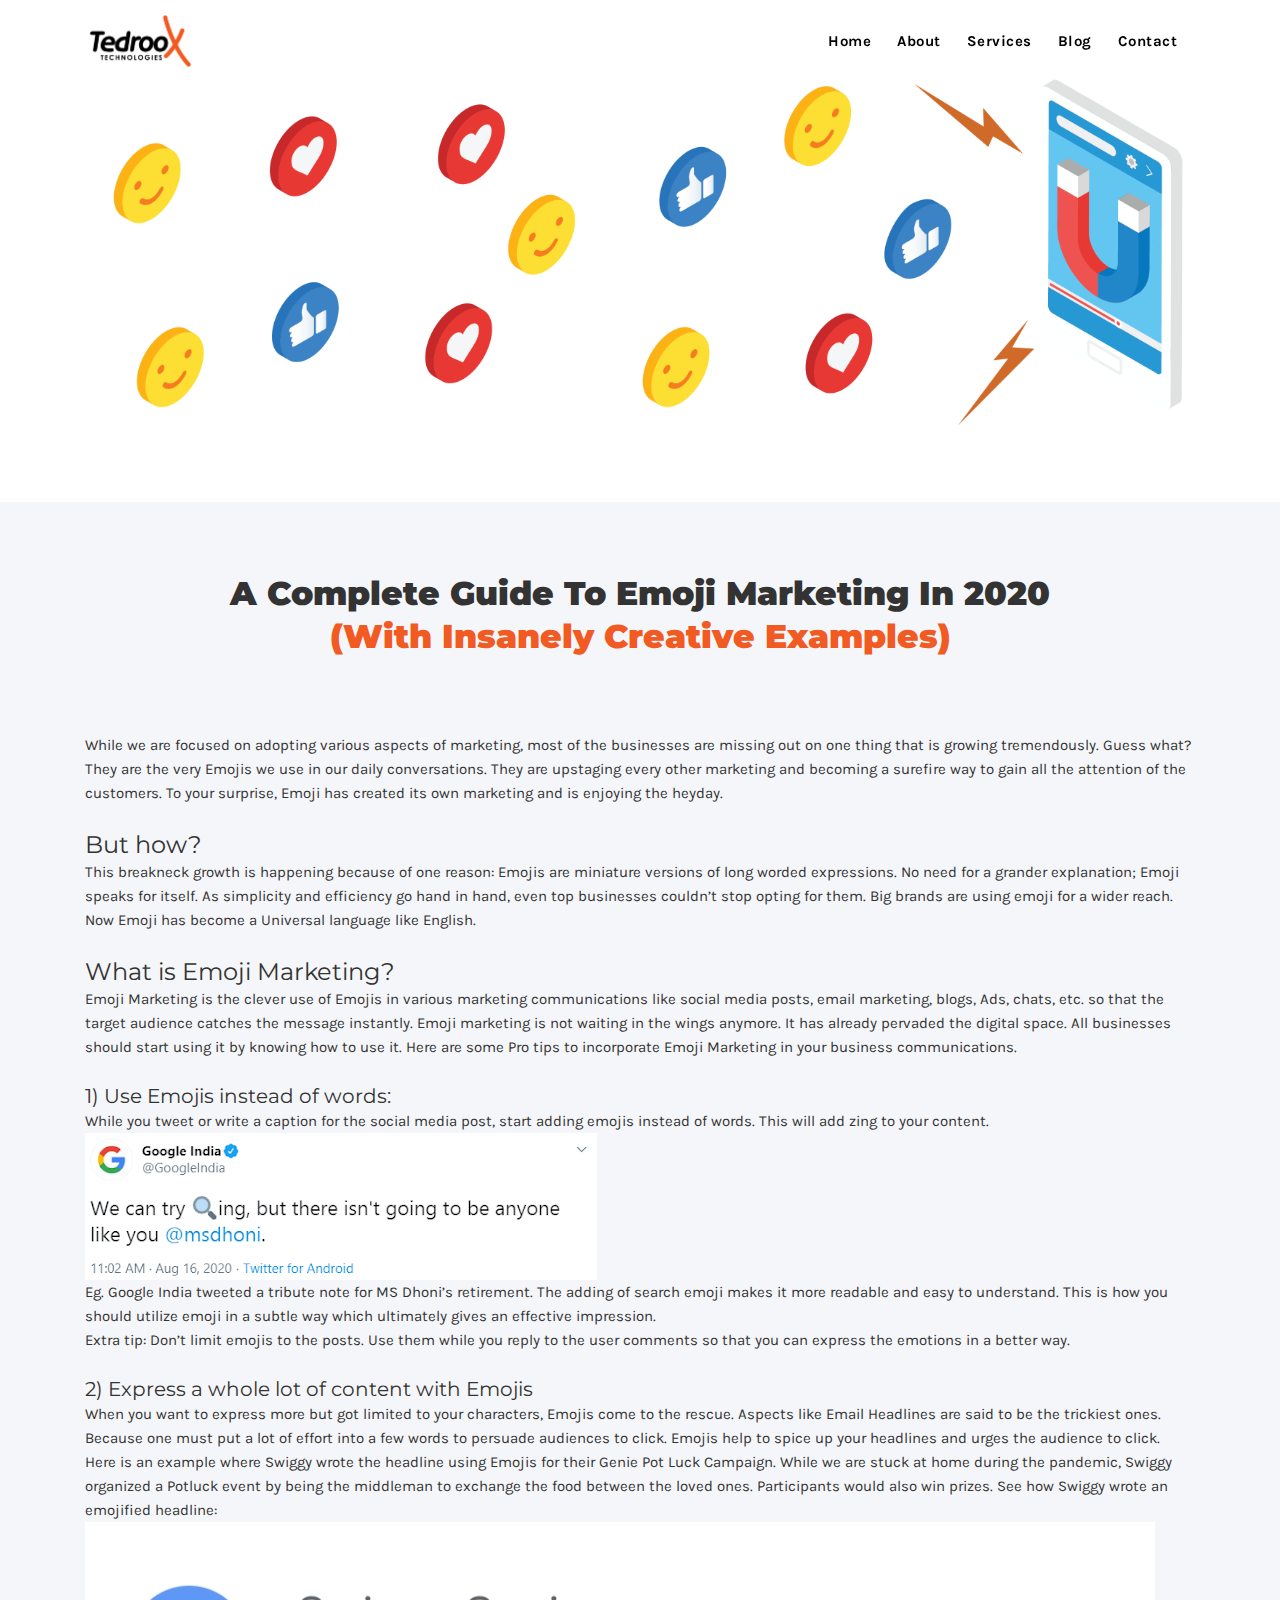
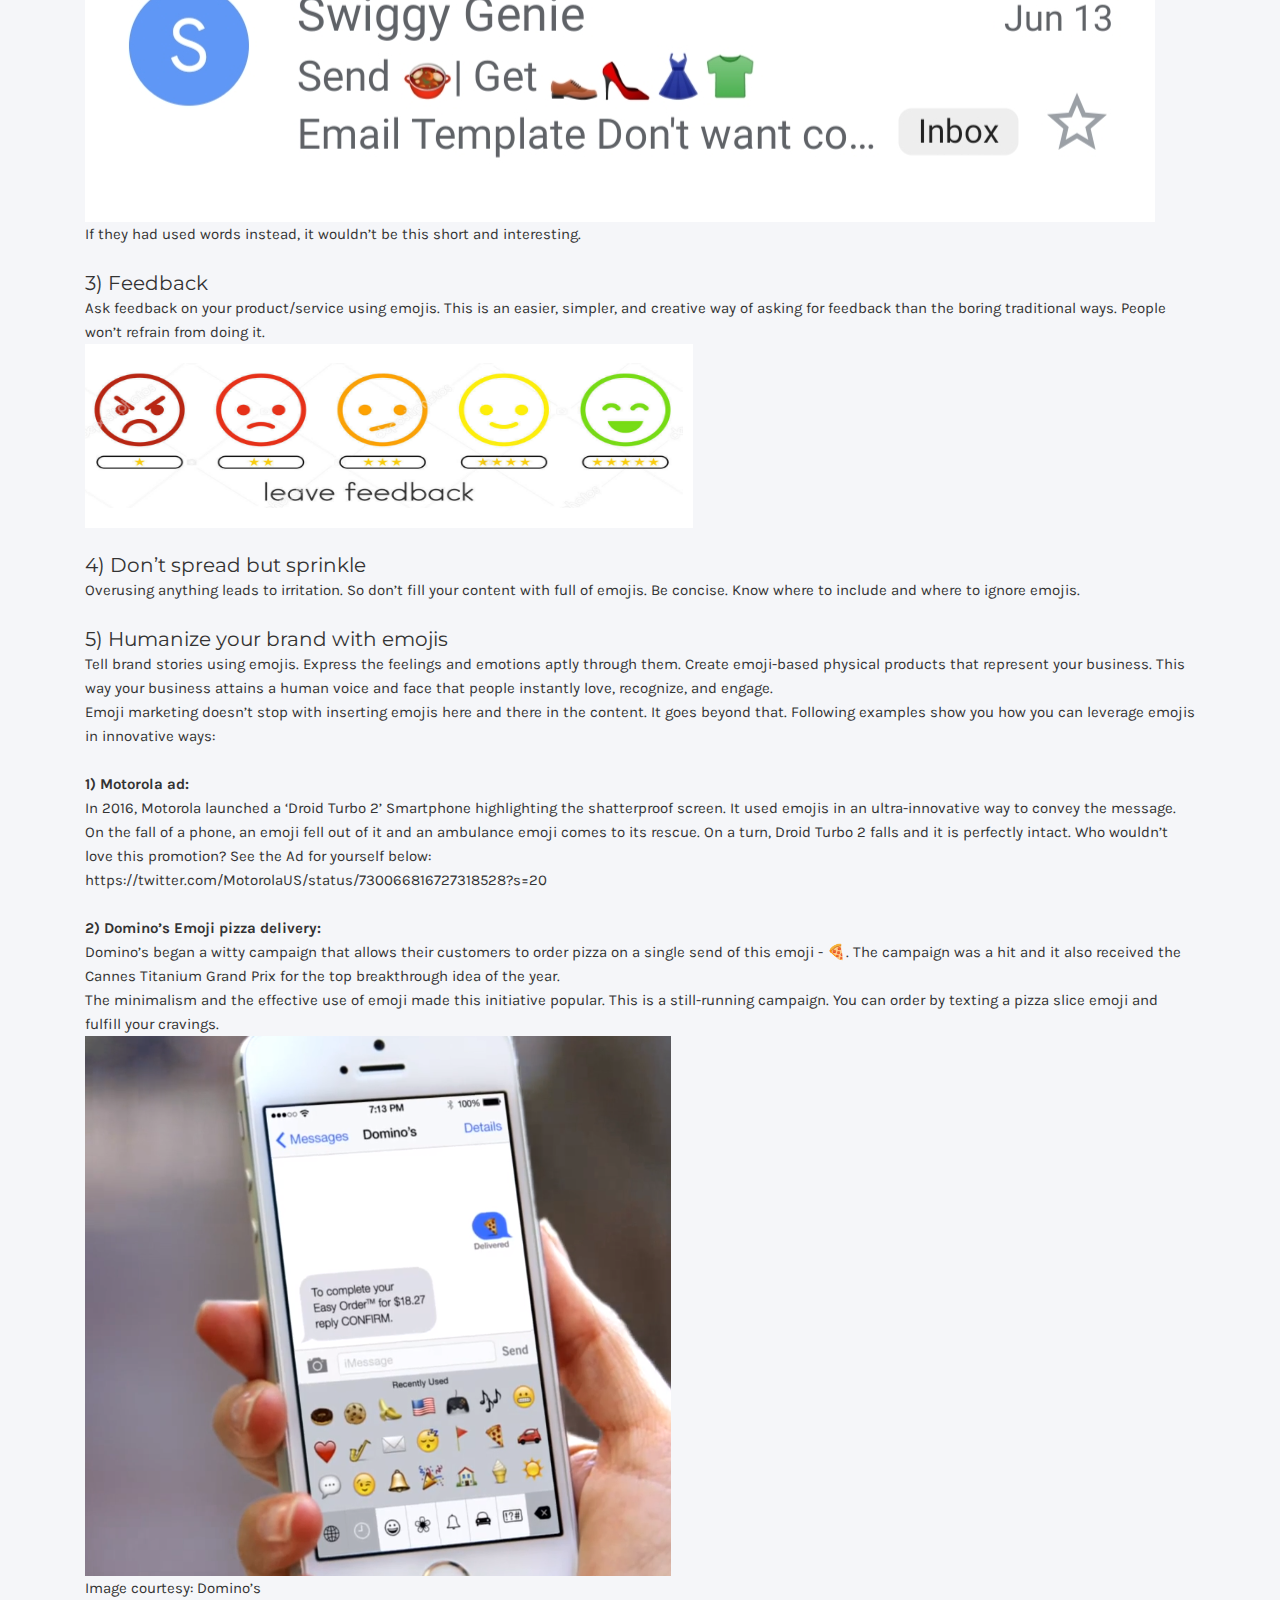
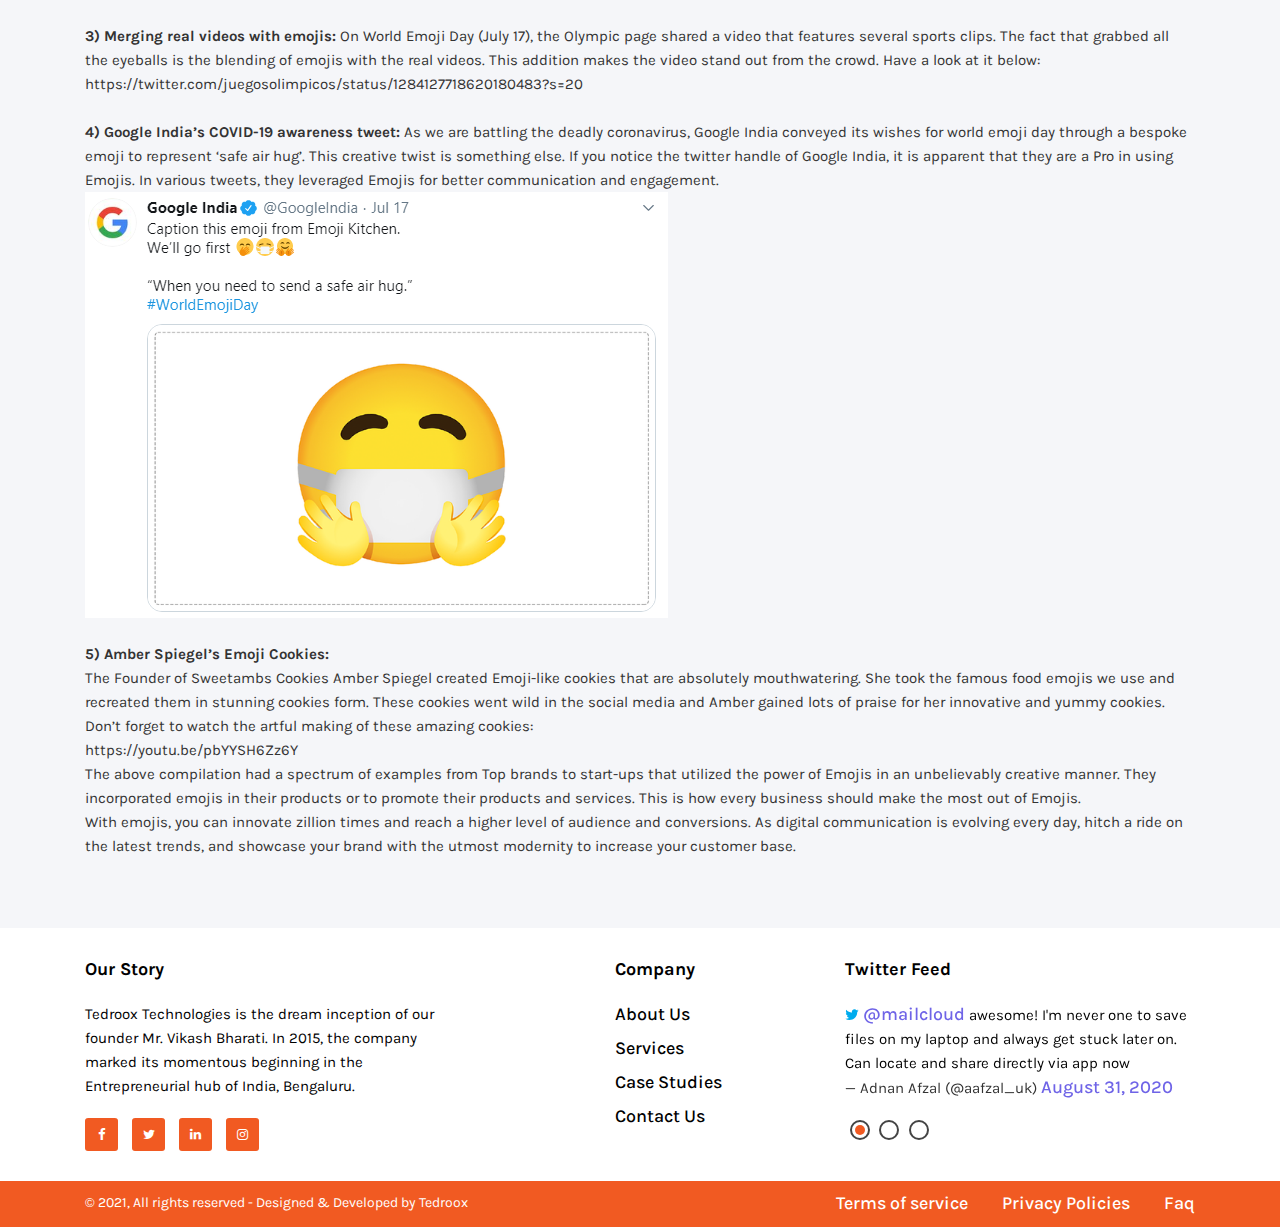
<file: blog1.html>
<!DOCTYPE html>
<html lang="zxx">

<head>
	<meta charset="utf-8" />
	<title>Tedroox Technologies - Infinite Innovation</title>
	<meta content="width=device-width, initial-scale=1.0" name="viewport" />
	<meta name="keywords" content="IT Solutions, Html5, Agency, Agency Services, Digital Marketing, IT Consultancy, Software Development" />
	<meta name="description" content="Truth - IT Solutions & Agency HTML Template, Truth is a powerful Easy to Use, Highly Customzable IT Solutions and Agency Services Company HTML Template built with latest Bootstrap." />
	<!-- Google Fonts -->
	<link href="https://fonts.googleapis.com/css2?family=Montserrat:wght@400;500;600;700;800;900&display=swap" rel="stylesheet" />
	<link href="https://fonts.googleapis.com/css?family=Karla:400,700&display=swap" rel="stylesheet" />
	<!-- Favicon -->
	<link rel="icon" type="image/png" href="assets/img/Tedroox_logo.png" />
	<!-- Site All Style Sheet Css -->
	<link href="assets/css/bootstrap.min.css" rel="stylesheet" />
	<link href="assets/css/font-awesome.min.css" rel="stylesheet" />
	<link href="assets/css/themify-icons.css" rel="stylesheet" />
	<link href="assets/css/magnific-popup.css" rel="stylesheet" />
	<link href="assets/css/animate.css" rel="stylesheet" />
	<link href="assets/css/owl.carousel.min.css" rel="stylesheet" />
	<link href="assets/css/owl.theme.default.min.css" rel="stylesheet" />
	<!-- Site Main Style Sheet Css -->
	<link href="assets/css/style.css" rel="stylesheet" />
	<link href="assets/css/responsive.css" rel="stylesheet" />
</head>

<body>

	<!-- Start Preloader Area -->
	<div class="preloader">
		<div class="preloader-inner"> <span></span>
			<span></span>
		</div>
	</div>
	<!-- End Preloader Area -->
	
	<!-- Navbar Start -->
	<header>
		<nav class="navbar navbar-b navbar-trans navbar-expand-md fixed-top" id="mainNav">
			<div class="container">
				<img class="navbar-brand js-scroll" href="index.html" src="assets/img/Tedroox_logo.png" width="10%">
				<button class="navbar-toggler collapsed" type="button" data-toggle="collapse" data-target="#navbarDefault" aria-controls="navbarDefault" aria-expanded="false" aria-label="Toggle navigation"> <span></span> <span1></span> <span></span> </button>
				<div class="navbar-collapse collapse justify-content-end" id="navbarDefault">
					<ul class="navbar-nav">
						<li class="nav-item"><a class="nav-link js-scroll active" href="index.html">Home</a></li>
						<li class="nav-item"><a class="nav-link js-scroll" href="about.html">About</a></li>
						<li class="nav-item"><a class="nav-link js-scroll" href="#services">Services</a></li>
						<li class="nav-item"><a class="nav-link js-scroll" href="#blog">Blog</a></li>
						<li class="nav-item"><a class="nav-link js-scroll" href="#contact">Contact</a></li>
					</ul>
				</div>
			</div>
		</nav>
	</header>
	<!-- Navbar End -->
	
	<!-- About Section Start -->
	<section class="section-padding">
		<div class="container">
			<div>
				<img src="assets/img/blog/emoji.png">
			</div>
		</div>
	</section>
	<!-- About Section End -->

	<!-- Content section Start -->
	<section class="about section-padding">
		<div class="container">
			<div class="section-title">
				<h2>A complete guide to Emoji Marketing in 2020 <span class="color-text"><br>(With insanely creative examples)</span></h2>
			</div>
			<div class="row">
				<div class="col-md-12 services-info">
      				<p>While we are focused on adopting various aspects of marketing, most of the businesses are missing out on one thing that is growing tremendously. Guess what? They are the very Emojis we use in our daily conversations. They are upstaging every other marketing and becoming a surefire way to gain all the attention of the customers. To your surprise, Emoji has created its own marketing and is enjoying the heyday.<br><br>

					<h4>But how?</h4>


					This breakneck growth is happening because of one reason: Emojis are miniature versions of long worded expressions. No need for a grander explanation; Emoji speaks for itself. As simplicity and efficiency go hand in hand, even top businesses couldn’t stop opting for them. Big brands are using emoji for a wider reach. Now Emoji has become a Universal language like English.<br><br>

					<h4>What is Emoji Marketing?</h4>

					Emoji Marketing is the clever use of Emojis in various marketing communications like social media posts, email marketing, blogs, Ads, chats, etc. so that the target audience catches the message instantly. Emoji marketing is not waiting in the wings anymore. It has already pervaded the digital space. All businesses should start using it by knowing how to use it. Here are some Pro tips to incorporate Emoji Marketing in your business communications.<br><br>

					<h5>1) Use Emojis instead of words:</h5>


					While you tweet or write a caption for the social media post, start adding emojis instead of words. This will add zing to your content. 
					<img src="assets/img/blog/emoji1.png"><br>

					Eg. Google India tweeted a tribute note for MS Dhoni’s retirement.



					The adding of search emoji makes it more readable and easy to understand. This is how you should utilize emoji in a subtle way which ultimately gives an effective impression.<br>

					Extra tip: Don’t limit emojis to the posts. Use them while you reply to the user comments so that you can express the emotions in a better way.<br><br>

					<h5>2) Express a whole lot of content with Emojis</h5>

					When you want to express more but got limited to your characters, Emojis come to the rescue. Aspects like Email Headlines are said to be the trickiest ones. Because one must put a lot of effort into a few words to persuade audiences to click. Emojis help to spice up your headlines and urges the audience to click. <br>

					Here is an example where Swiggy wrote the headline using Emojis for their Genie Pot Luck Campaign. While we are stuck at home during the pandemic, Swiggy organized a Potluck event by being the middleman to exchange the food between the loved ones. Participants would also win prizes. See how Swiggy wrote an emojified headline:<br>

					<img src="assets/img/blog/emoji2.png"><br>

					If they had used words instead, it wouldn’t be this short and interesting.<br><br>

					<h5>3) Feedback</h5>
					Ask feedback on your product/service using emojis. This is an easier, simpler, and creative way of asking for feedback than the boring traditional ways. People won’t refrain from doing it.<br>

					<img src="assets/img/blog/emoji3.png"><br><br>

					<h5>4) Don’t spread but sprinkle</h5>
					Overusing anything leads to irritation. So don’t fill your content with full of emojis. Be concise. Know where to include and where to ignore emojis.<br><br>

					<h5>5) Humanize your brand with emojis</h5>
					Tell brand stories using emojis. Express the feelings and emotions aptly through them. Create emoji-based physical products that represent your business. This way your business attains a human voice and face that people instantly love, recognize, and engage.<br>

					Emoji marketing doesn’t stop with inserting emojis here and there in the content. It goes beyond that. Following examples show you how you can leverage emojis in innovative ways:<br><br>

					<b>1) Motorola ad:</b><br>

					In 2016, Motorola launched a ‘Droid Turbo 2’ Smartphone highlighting the shatterproof screen. It used emojis in an ultra-innovative way to convey the message. On the fall of a phone, an emoji fell out of it and an ambulance emoji comes to its rescue. On a turn, Droid Turbo 2 falls and it is perfectly intact. Who wouldn’t love this promotion? See the Ad for yourself below:<br>

					https://twitter.com/MotorolaUS/status/730066816727318528?s=20 <br><br>

					<b>2) Domino’s Emoji pizza delivery:</b><br>

					Domino’s began a witty campaign that allows their customers to order pizza on a single send of this emoji - 🍕. The campaign was a hit and it also received the Cannes Titanium Grand Prix for the top breakthrough idea of the year.<br>

					The minimalism and the effective use of emoji made this initiative popular. This is a still-running campaign. You can order by texting a pizza slice emoji and fulfill your cravings. <br>
					<img src="assets/img/blog/emoji4.png"><br>


					Image courtesy: Domino’s<br><br>

					<b>3) Merging real videos with emojis:</b>

					On World Emoji Day (July 17), the Olympic page shared a video that features several sports clips. The fact that grabbed all the eyeballs is the blending of emojis with the real videos. This addition makes the video stand out from the crowd. Have a look at it below:<br>

					https://twitter.com/juegosolimpicos/status/1284127718620180483?s=20 <br><br>

					<b>4) Google India’s COVID-19 awareness tweet:</b>

					As we are battling the deadly coronavirus, Google India conveyed its wishes for world emoji day through a bespoke emoji to represent ‘safe air hug’. This creative twist is something else.

					If you notice the twitter handle of Google India, it is apparent that they are a Pro in using Emojis. In various tweets, they leveraged Emojis for better communication and engagement.
					<img src="assets/img/blog/emoji5.png"><br><br>


					<b>5) Amber Spiegel’s Emoji Cookies:</b><br>

					The Founder of Sweetambs Cookies Amber Spiegel created Emoji-like cookies that are absolutely mouthwatering. She took the famous food emojis we use and recreated them in stunning cookies form. These cookies went wild in the social media and Amber gained lots of praise for her innovative and yummy cookies. Don’t forget to watch the artful making of these amazing cookies:<br>
 
					https://youtu.be/pbYYSH6Zz6Y<br>


					The above compilation had a spectrum of examples from Top brands to start-ups that utilized the power of Emojis in an unbelievably creative manner. They incorporated emojis in their products or to promote their products and services. This is how every business should make the most out of Emojis.<br>

					With emojis, you can innovate zillion times and reach a higher level of audience and conversions. As digital communication is evolving every day, hitch a ride on the latest trends, and showcase your brand with the utmost modernity to increase your customer base.</p>
				</div>
			</div>
		</div>
	</section>
	<!-- Content Section End -->

	<!-- Footer Section Start -->
	<footer class="footer">
		<div class="footer-top-area">
			<div class="container">
				<div class="row">
					<div class="col-lg-4 col-md-6 footer-content">
						<div class="footer-colm-1">
							<h3 class="footer-logo">Our Story</h3>
							<p>Tedroox Technologies is the dream inception of our founder Mr. Vikash Bharati. In 2015, the company marked its momentous beginning in the Entrepreneurial hub of India, Bengaluru. </p>
							<ul class="footer-social-icon">
								<li> <a href="https://www.facebook.com/tedrooxtech/"><i class="fa fa-facebook facebook"></i></a> </li>
								<li> <a href="https://twitter.com/tedroo_x"><i class="fa fa-twitter twitter"></i></a> </li>
								<li> <a href="https://www.linkedin.com/company/tedroox-technologies"><i class="fa fa-linkedin linkedin"></i></a> </li>
								<li> <a href="https://instagram.com/tedroo_x?utm_medium=copy_link"><i class="fa fa-instagram instagram"></i></a> </li>
							</ul>
						</div>
					</div>
					<div class="col-lg-4 col-md-6 footer-content">
						<div class="footer-colm-2 middle-nav-content">
							<h5 class="footer-colm-title">Company </h5>
							<ul class="footer-nav">
								<li> <a href="#">About Us</a> </li>
								<li> <a href="#">Services</a> </li>
								<li> <a href="#">Case Studies</a> </li>
								<li> <a href="#">Contact Us</a> </li>
							</ul>
						</div>
					</div>
					<div class="col-lg-4 col-md-6 footer-content">
						<div class="footer-colm-4 footer-twitter">
							<h5 class="footer-colm-title">Twitter Feed</h5>
							
                            <div id="tweet-feed-slide" class="owl-carousel owl-theme owl-loaded owl-drag">
								<div class="tweet-card">
									<blockquote class="twitter-tweet">
										<p><i class="fa fa-twitter twitter"></i> <a href="https://twitter.com/mailcloud" target="_blank">@mailcloud</a> awesome! I&#39;m never one to save files on my laptop and always get stuck later on. Can locate and share directly via app now</p>&mdash; Adnan Afzal (@aafzal_uk) <a href="https://twitter.com/aafzal_uk/status/638349731291373569" target="_blank">August 31, 2020</a></blockquote>
								</div>
								<div class="tweet-card">
									<blockquote class="twitter-tweet">
										<p><i class="fa fa-twitter twitter"></i> <a href="https://twitter.com/mailcloud" target="_blank">@mailcloud</a> awesome! I&#39;m never one to save files on my laptop and always get stuck later on. Can locate and share directly via app now</p>&mdash; Adnan Afzal (@aafzal_uk) <a href="https://twitter.com/aafzal_uk/status/638349731291373569" target="_blank">August 31, 2020</a></blockquote>
								</div>
								<div class="tweet-card">
									<blockquote class="twitter-tweet">
										<p><i class="fa fa-twitter twitter"></i> <a href="https://twitter.com/mailcloud" target="_blank">@mailcloud</a> awesome! I&#39;m never one to save files on my laptop and always get stuck later on. Can locate and share directly via app now</p>&mdash; Adnan Afzal (@aafzal_uk) <a href="https://twitter.com/aafzal_uk/status/638349731291373569" target="_blank">August 31, 2020</a></blockquote>
								</div>
                            </div>
						</div>
					</div>
				</div>
			</div>
		</div>
		<div class="footer-bottom-area">
			<div class="container">
				<div class="row">
					<div class="col-md-6">
						<div class="footer-bottom-nav-copyright-text">
							<p>© 2021, All rights reserved - Designed & Developed by Tedroox</p>
						</div>
					</div>
					<div class="col-md-6">
						<div class="footer-bottom-nav">
							<ul>
								<li> <a href="terms & conditions.html">Terms of service</a> </li>
								<li> <a href="privacy.html">Privacy Policies</a> </li>
								<li> <a href="#">Faq</a> </li>
							</ul>
						</div>
					</div>
				</div>
			</div>
		</div>
	</footer>
	<!-- Footer Section End -->
	
	<!-- Back to Top -->
	<div class="back-to-top"><i class="fa fa-caret-up"></i><i class="fa fa-caret-up"></i></div>
	
	<!-- Site All Jquery Js -->
	<script src="assets/js/jquery-3.5.1.min.js"></script>
	<script src="assets/js/bootstrap.min.js"></script>
	<script src="assets/js/plugins.js"></script>
	<!--Site Main js-->
	<script src="assets/js/main.js"></script>
	
</body>

</html>
</file>
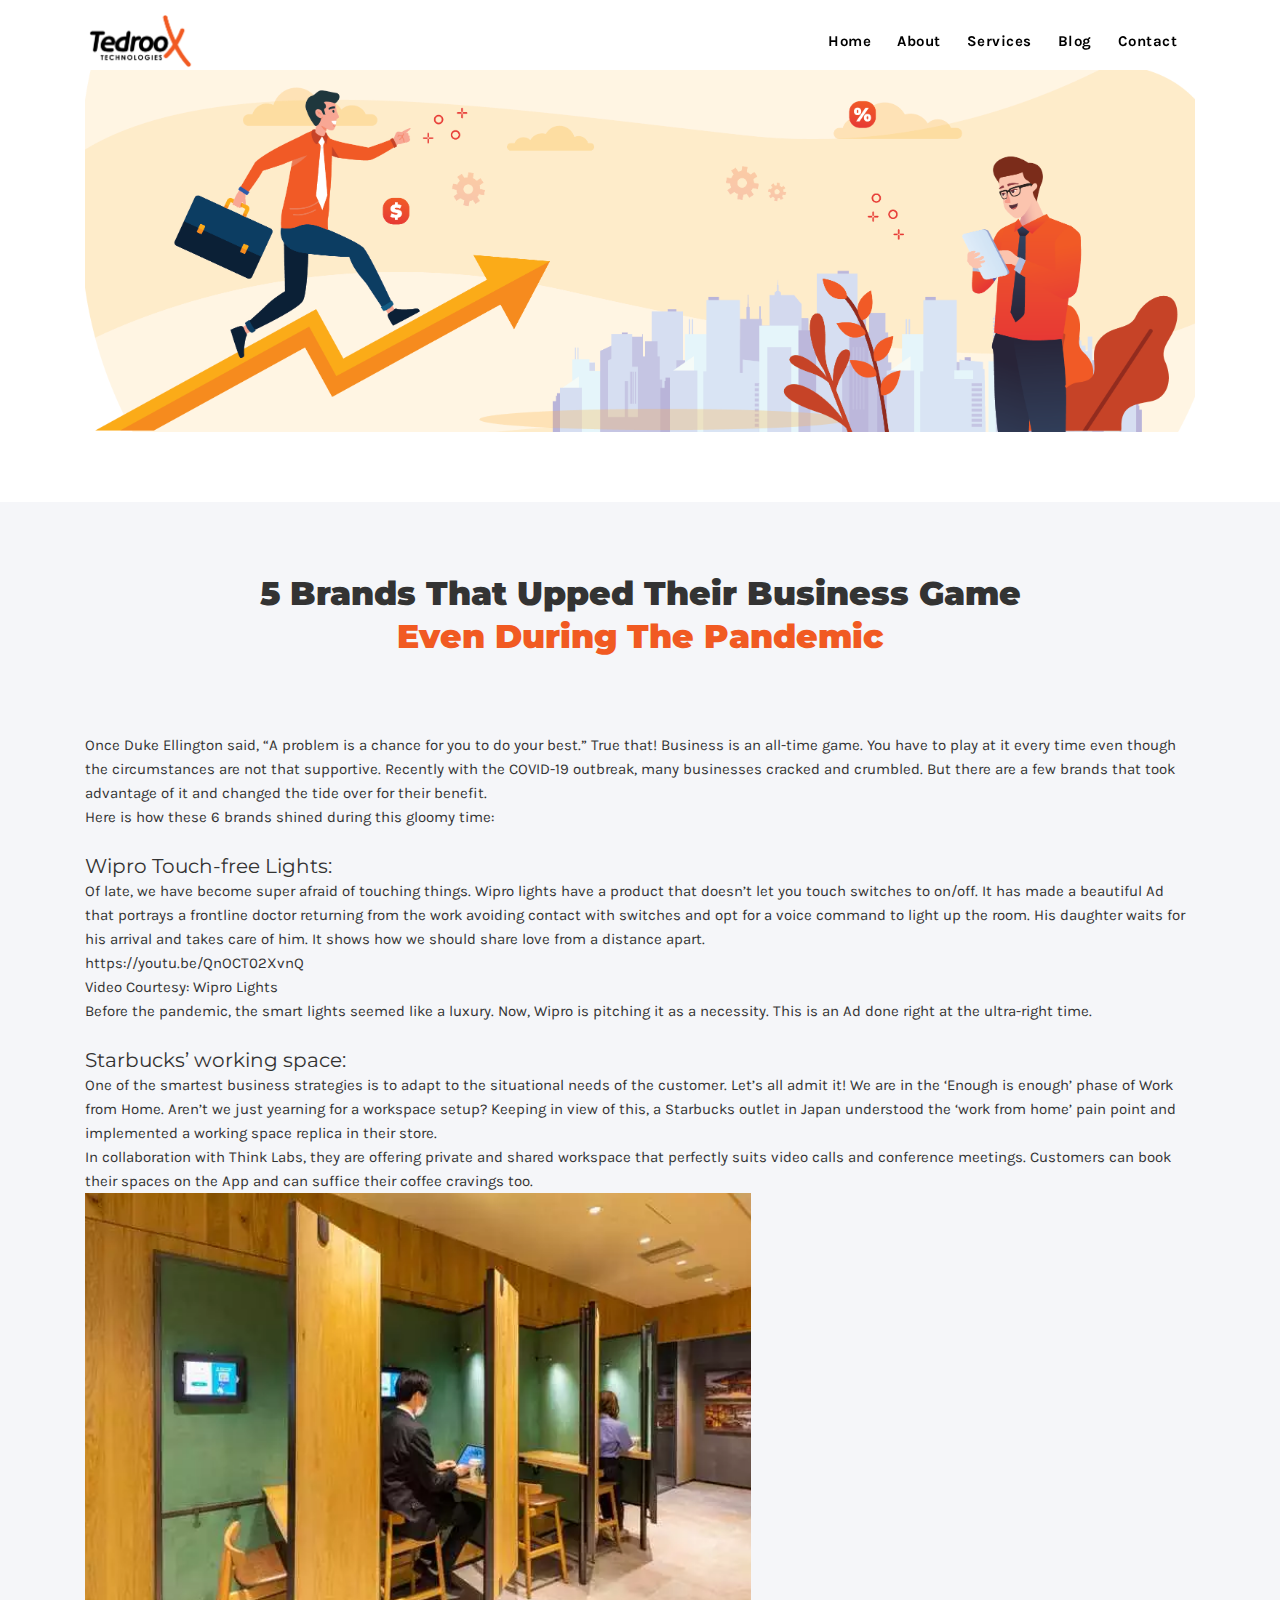
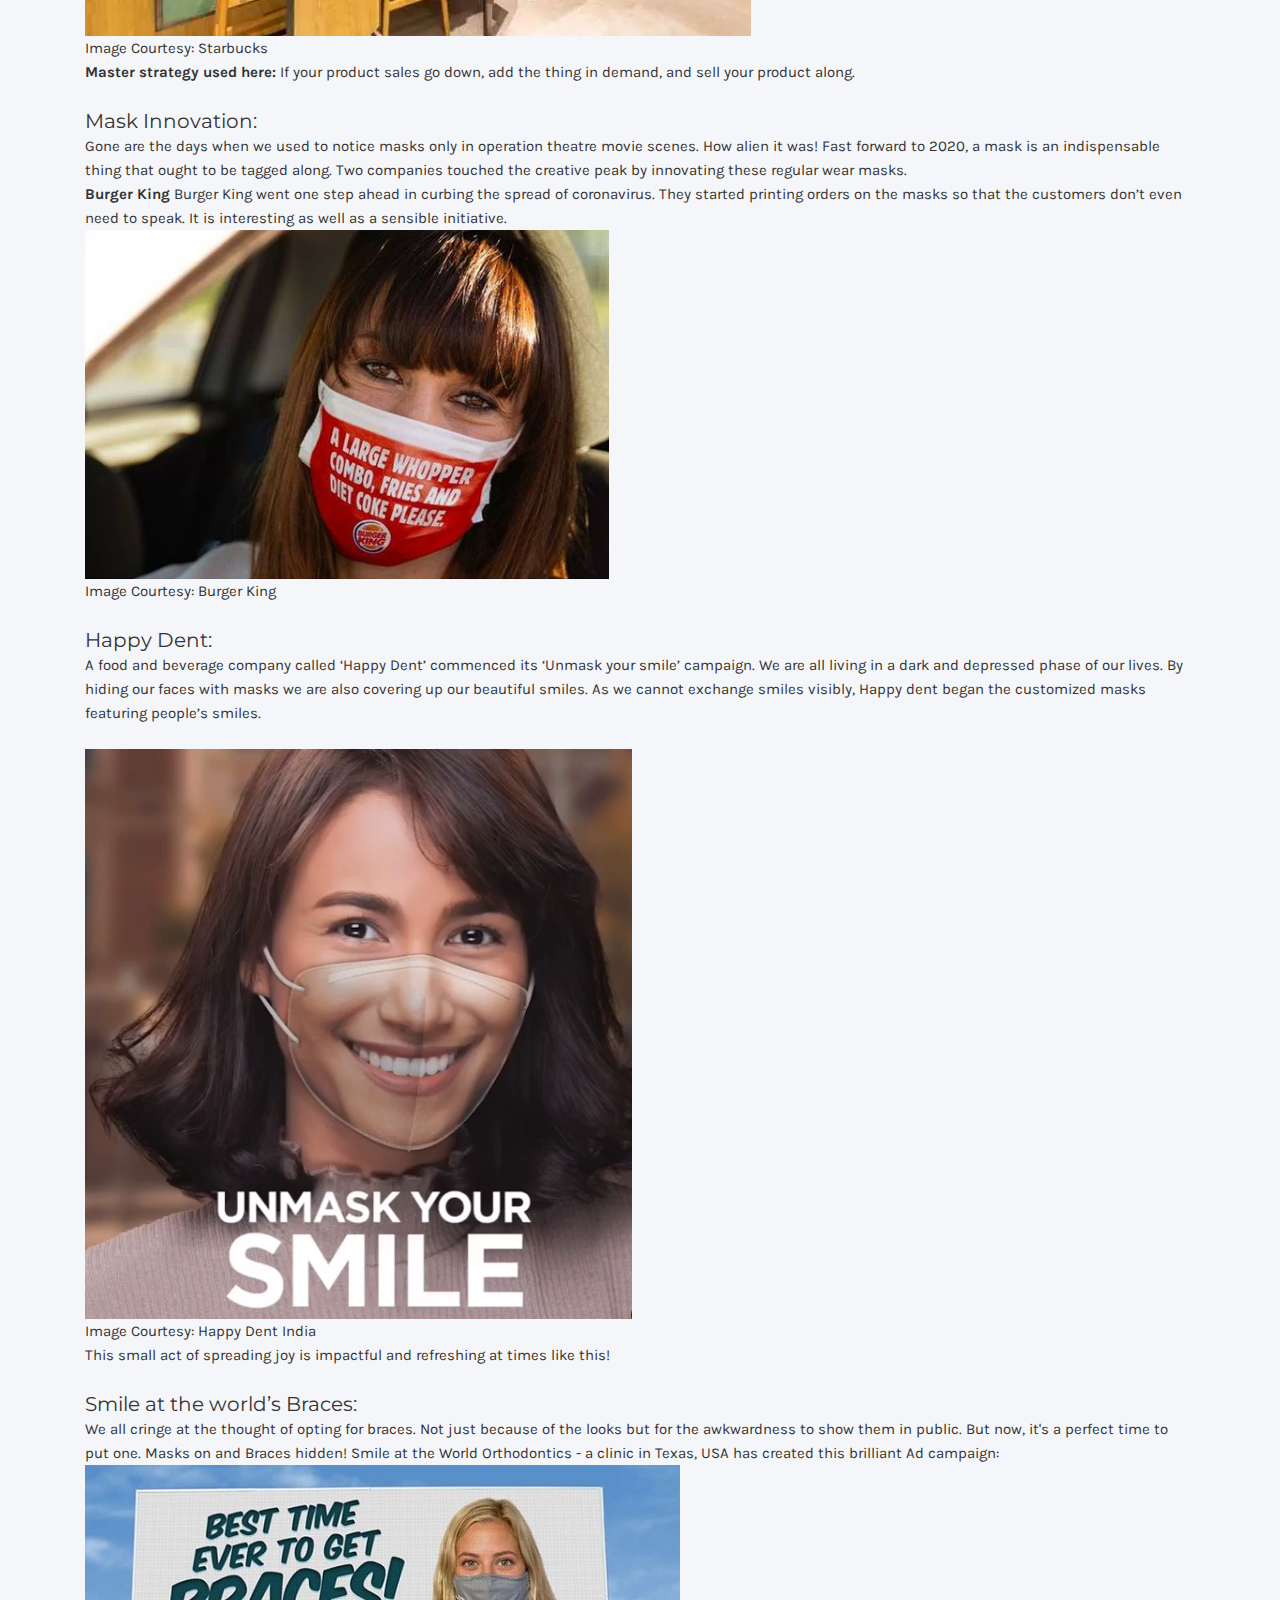
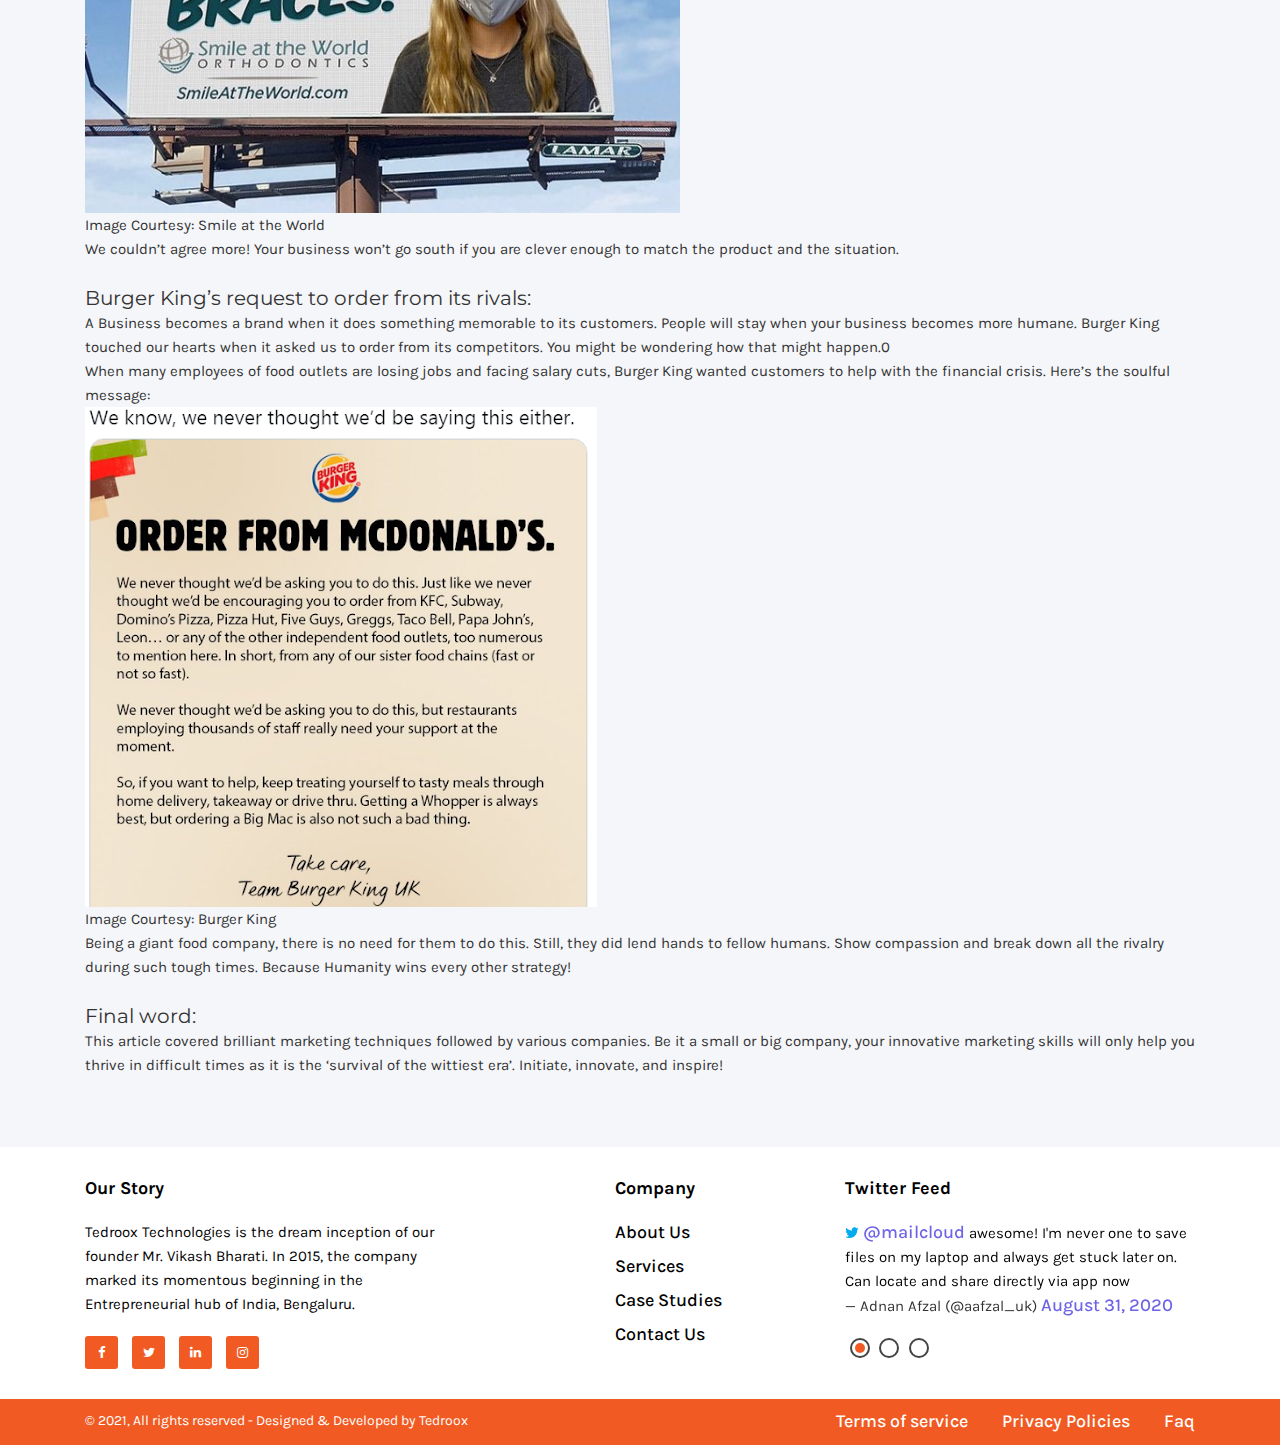
<file: blog2.html>
<!DOCTYPE html>
<html lang="zxx">

<head>
	<meta charset="utf-8" />
	<title>Tedroox Technologies - Infinite Innovation</title>
	<meta content="width=device-width, initial-scale=1.0" name="viewport" />
	<meta name="keywords" content="IT Solutions, Html5, Agency, Agency Services, Digital Marketing, IT Consultancy, Software Development" />
	<meta name="description" content="Truth - IT Solutions & Agency HTML Template, Truth is a powerful Easy to Use, Highly Customzable IT Solutions and Agency Services Company HTML Template built with latest Bootstrap." />
	<!-- Google Fonts -->
	<link href="https://fonts.googleapis.com/css2?family=Montserrat:wght@400;500;600;700;800;900&display=swap" rel="stylesheet" />
	<link href="https://fonts.googleapis.com/css?family=Karla:400,700&display=swap" rel="stylesheet" />
	<!-- Favicon -->
	<link rel="icon" type="image/png" href="assets/img/Tedroox_logo.png" />
	<!-- Site All Style Sheet Css -->
	<link href="assets/css/bootstrap.min.css" rel="stylesheet" />
	<link href="assets/css/font-awesome.min.css" rel="stylesheet" />
	<link href="assets/css/themify-icons.css" rel="stylesheet" />
	<link href="assets/css/magnific-popup.css" rel="stylesheet" />
	<link href="assets/css/animate.css" rel="stylesheet" />
	<link href="assets/css/owl.carousel.min.css" rel="stylesheet" />
	<link href="assets/css/owl.theme.default.min.css" rel="stylesheet" />
	<!-- Site Main Style Sheet Css -->
	<link href="assets/css/style.css" rel="stylesheet" />
	<link href="assets/css/responsive.css" rel="stylesheet" />
</head>

<body>

	<!-- Start Preloader Area -->
	<div class="preloader">
		<div class="preloader-inner"> <span></span>
			<span></span>
		</div>
	</div>
	<!-- End Preloader Area -->
	
	<!-- Navbar Start -->
	<header>
		<nav class="navbar navbar-b navbar-trans navbar-expand-md fixed-top" id="mainNav">
			<div class="container">
				<img class="navbar-brand js-scroll" href="index.html" src="assets/img/Tedroox_logo.png" width="10%">
				<button class="navbar-toggler collapsed" type="button" data-toggle="collapse" data-target="#navbarDefault" aria-controls="navbarDefault" aria-expanded="false" aria-label="Toggle navigation"> <span></span> <span1></span> <span></span> </button>
				<div class="navbar-collapse collapse justify-content-end" id="navbarDefault">
					<ul class="navbar-nav">
						<li class="nav-item"><a class="nav-link js-scroll active" href="index.html">Home</a></li>
						<li class="nav-item"><a class="nav-link js-scroll" href="about.html">About</a></li>
						<li class="nav-item"><a class="nav-link js-scroll" href="#services">Services</a></li>
						<li class="nav-item"><a class="nav-link js-scroll" href="#blog">Blog</a></li>
						<li class="nav-item"><a class="nav-link js-scroll" href="#contact">Contact</a></li>
					</ul>
				</div>
			</div>
		</nav>
	</header>
	<!-- Navbar End -->
	
	<!-- About Section Start -->
	<section class="section-padding">
		<div class="container">
			<div>
				<img src="assets/img/blog/brands.png">
			</div>
		</div>
	</section>
	<!-- About Section End -->

	<!-- Content section Start -->
	<section class="about section-padding">
		<div class="container">
			<div class="section-title">
				<h2>5 Brands that upped their Business game <span class="color-text"><br>even during the Pandemic</span></h2>
			</div>
			<div class="row">
				<div class="col-md-12 services-info">
      				<p>Once Duke Ellington said, “A problem is a chance for you to do your best.” True that! Business is an all-time game. You have to play at it every time even though the circumstances are not that supportive. Recently with the COVID-19 outbreak, many businesses cracked and crumbled. But there are a few brands that took advantage of it and changed the tide over for their benefit. <br>

					Here is how these 6 brands shined during this gloomy time:<br><br>

					<h5>Wipro Touch-free Lights:</h5>

					Of late, we have become super afraid of touching things. Wipro lights have a product that doesn’t let you touch switches to on/off. It has made a beautiful Ad that portrays a frontline doctor returning from the work avoiding contact with switches and opt for a voice command to light up the room. His daughter waits for his arrival and takes care of him. It shows how we should share love from a distance apart.<br>

					https://youtu.be/QnOCT02XvnQ<br> 

					Video Courtesy: Wipro Lights<br>

					Before the pandemic, the smart lights seemed like a luxury. Now, Wipro is pitching it as a necessity. This is an Ad done right at the ultra-right time. <br><br>

					<h5>Starbucks’ working space:</h5>

					One of the smartest business strategies is to adapt to the situational needs of the customer. 
					Let’s all admit it! We are in the ‘Enough is enough’ phase of Work from Home. Aren’t we just yearning for a workspace setup? Keeping in view of this, a Starbucks outlet in Japan understood the ‘work from home’ pain point and implemented a working space replica in their store.<br> 

					In collaboration with Think Labs, they are offering private and shared workspace that perfectly suits video calls and conference meetings. Customers can book their spaces on the App and can suffice their coffee cravings too.<br>
					<img src="assets/img/blog/brand1.png"><br>
					Image Courtesy: Starbucks<br>

					<b>Master strategy used here:</b> If your product sales go down, add the thing in demand, and sell your product along. <br><br>

					<h5>Mask Innovation:</h5>

					Gone are the days when we used to notice masks only in operation theatre movie scenes. How alien it was! Fast forward to 2020, a mask is an indispensable thing that ought to be tagged along. Two companies touched the creative peak by innovating these regular wear masks.<br>

					<b>Burger King</b>

					Burger King went one step ahead in curbing the spread of coronavirus. They started printing orders on the masks so that the customers don’t even need to speak. It is interesting as well as a sensible initiative.<br> 
					<img src="assets/img/blog/brand2.png"><br>

					Image Courtesy: Burger King<br><br>


					<h5>Happy Dent:</h5>

					A food and beverage company called ‘Happy Dent’ commenced its ‘Unmask your smile’ campaign. We are all living in a dark and depressed phase of our lives. By hiding our faces with masks we are also covering up our beautiful smiles. As we cannot exchange smiles visibly, Happy dent began the customized masks featuring people’s smiles.<br><br>
 					<img src="assets/img/blog/brand3.png"><br>
					Image Courtesy: Happy Dent India<br>

					This small act of spreading joy is impactful and refreshing at times like this!<br><br>


					<h5>Smile at the world’s Braces:</h5>

					We all cringe at the thought of opting for braces. Not just because of the looks but for the awkwardness to show them in public. But now, it's a perfect time to put one. Masks on and Braces hidden!  Smile at the World Orthodontics - a clinic in Texas, USA has created this brilliant Ad campaign:<br>
					<img src="assets/img/blog/brand4.png"><br>

					Image Courtesy: Smile at the World <br>

					We couldn’t agree more! Your business won’t go south if you are clever enough to match the product and the situation.<br><br>

					<h5>Burger King’s request to order from its rivals:</h5>

					A Business becomes a brand when it does something memorable to its customers. People will stay when your business becomes more humane. Burger King touched our hearts when it asked us to order from its competitors. You might be wondering how that might happen.0<br>

					When many employees of food outlets are losing jobs and facing salary cuts, Burger King wanted customers to help with the financial crisis. Here’s the soulful message:<br>
					<img src="assets/img/blog/brand5.png"><br>
					Image Courtesy: Burger King<br>

					Being a giant food company, there is no need for them to do this. Still, they did lend hands to fellow humans.  Show compassion and  break down all the rivalry during such tough times. Because Humanity wins every other strategy! <br><br>

					<h5>Final word:</h5>

					This article covered brilliant marketing techniques followed by various companies. Be it a small or big company, your innovative marketing skills will only help you thrive in difficult times as it is the ‘survival of the wittiest era’. Initiate, innovate, and inspire!</p>
				</div>
			</div>
		</div>
	</section>
	<!-- Content Section End -->

	<!-- Footer Section Start -->
	<footer class="footer">
		<div class="footer-top-area">
			<div class="container">
				<div class="row">
					<div class="col-lg-4 col-md-6 footer-content">
						<div class="footer-colm-1">
							<h3 class="footer-logo">Our Story</h3>
							<p>Tedroox Technologies is the dream inception of our founder Mr. Vikash Bharati. In 2015, the company marked its momentous beginning in the Entrepreneurial hub of India, Bengaluru. </p>
							<ul class="footer-social-icon">
								<li> <a href="https://www.facebook.com/tedrooxtech/"><i class="fa fa-facebook facebook"></i></a> </li>
								<li> <a href="https://twitter.com/tedroo_x"><i class="fa fa-twitter twitter"></i></a> </li>
								<li> <a href="https://www.linkedin.com/company/tedroox-technologies"><i class="fa fa-linkedin linkedin"></i></a> </li>
								<li> <a href="https://instagram.com/tedroo_x?utm_medium=copy_link"><i class="fa fa-instagram instagram"></i></a> </li>
							</ul>
						</div>
					</div>
					<div class="col-lg-4 col-md-6 footer-content">
						<div class="footer-colm-2 middle-nav-content">
							<h5 class="footer-colm-title">Company </h5>
							<ul class="footer-nav">
								<li> <a href="#">About Us</a> </li>
								<li> <a href="#">Services</a> </li>
								<li> <a href="#">Case Studies</a> </li>
								<li> <a href="#">Contact Us</a> </li>
							</ul>
						</div>
					</div>
					<div class="col-lg-4 col-md-6 footer-content">
						<div class="footer-colm-4 footer-twitter">
							<h5 class="footer-colm-title">Twitter Feed</h5>
							
                            <div id="tweet-feed-slide" class="owl-carousel owl-theme owl-loaded owl-drag">
								<div class="tweet-card">
									<blockquote class="twitter-tweet">
										<p><i class="fa fa-twitter twitter"></i> <a href="https://twitter.com/mailcloud" target="_blank">@mailcloud</a> awesome! I&#39;m never one to save files on my laptop and always get stuck later on. Can locate and share directly via app now</p>&mdash; Adnan Afzal (@aafzal_uk) <a href="https://twitter.com/aafzal_uk/status/638349731291373569" target="_blank">August 31, 2020</a></blockquote>
								</div>
								<div class="tweet-card">
									<blockquote class="twitter-tweet">
										<p><i class="fa fa-twitter twitter"></i> <a href="https://twitter.com/mailcloud" target="_blank">@mailcloud</a> awesome! I&#39;m never one to save files on my laptop and always get stuck later on. Can locate and share directly via app now</p>&mdash; Adnan Afzal (@aafzal_uk) <a href="https://twitter.com/aafzal_uk/status/638349731291373569" target="_blank">August 31, 2020</a></blockquote>
								</div>
								<div class="tweet-card">
									<blockquote class="twitter-tweet">
										<p><i class="fa fa-twitter twitter"></i> <a href="https://twitter.com/mailcloud" target="_blank">@mailcloud</a> awesome! I&#39;m never one to save files on my laptop and always get stuck later on. Can locate and share directly via app now</p>&mdash; Adnan Afzal (@aafzal_uk) <a href="https://twitter.com/aafzal_uk/status/638349731291373569" target="_blank">August 31, 2020</a></blockquote>
								</div>
                            </div>
						</div>
					</div>
				</div>
			</div>
		</div>
		<div class="footer-bottom-area">
			<div class="container">
				<div class="row">
					<div class="col-md-6">
						<div class="footer-bottom-nav-copyright-text">
							<p>© 2021, All rights reserved - Designed & Developed by Tedroox</p>
						</div>
					</div>
					<div class="col-md-6">
						<div class="footer-bottom-nav">
							<ul>
								<li> <a href="terms & conditions.html">Terms of service</a> </li>
								<li> <a href="privacy.html">Privacy Policies</a> </li>
								<li> <a href="#">Faq</a> </li>
							</ul>
						</div>
					</div>
				</div>
			</div>
		</div>
	</footer>
	<!-- Footer Section End -->
	
	<!-- Back to Top -->
	<div class="back-to-top"><i class="fa fa-caret-up"></i><i class="fa fa-caret-up"></i></div>
	
	<!-- Site All Jquery Js -->
	<script src="assets/js/jquery-3.5.1.min.js"></script>
	<script src="assets/js/bootstrap.min.js"></script>
	<script src="assets/js/plugins.js"></script>
	<!--Site Main js-->
	<script src="assets/js/main.js"></script>
	
</body>

</html>
</file>
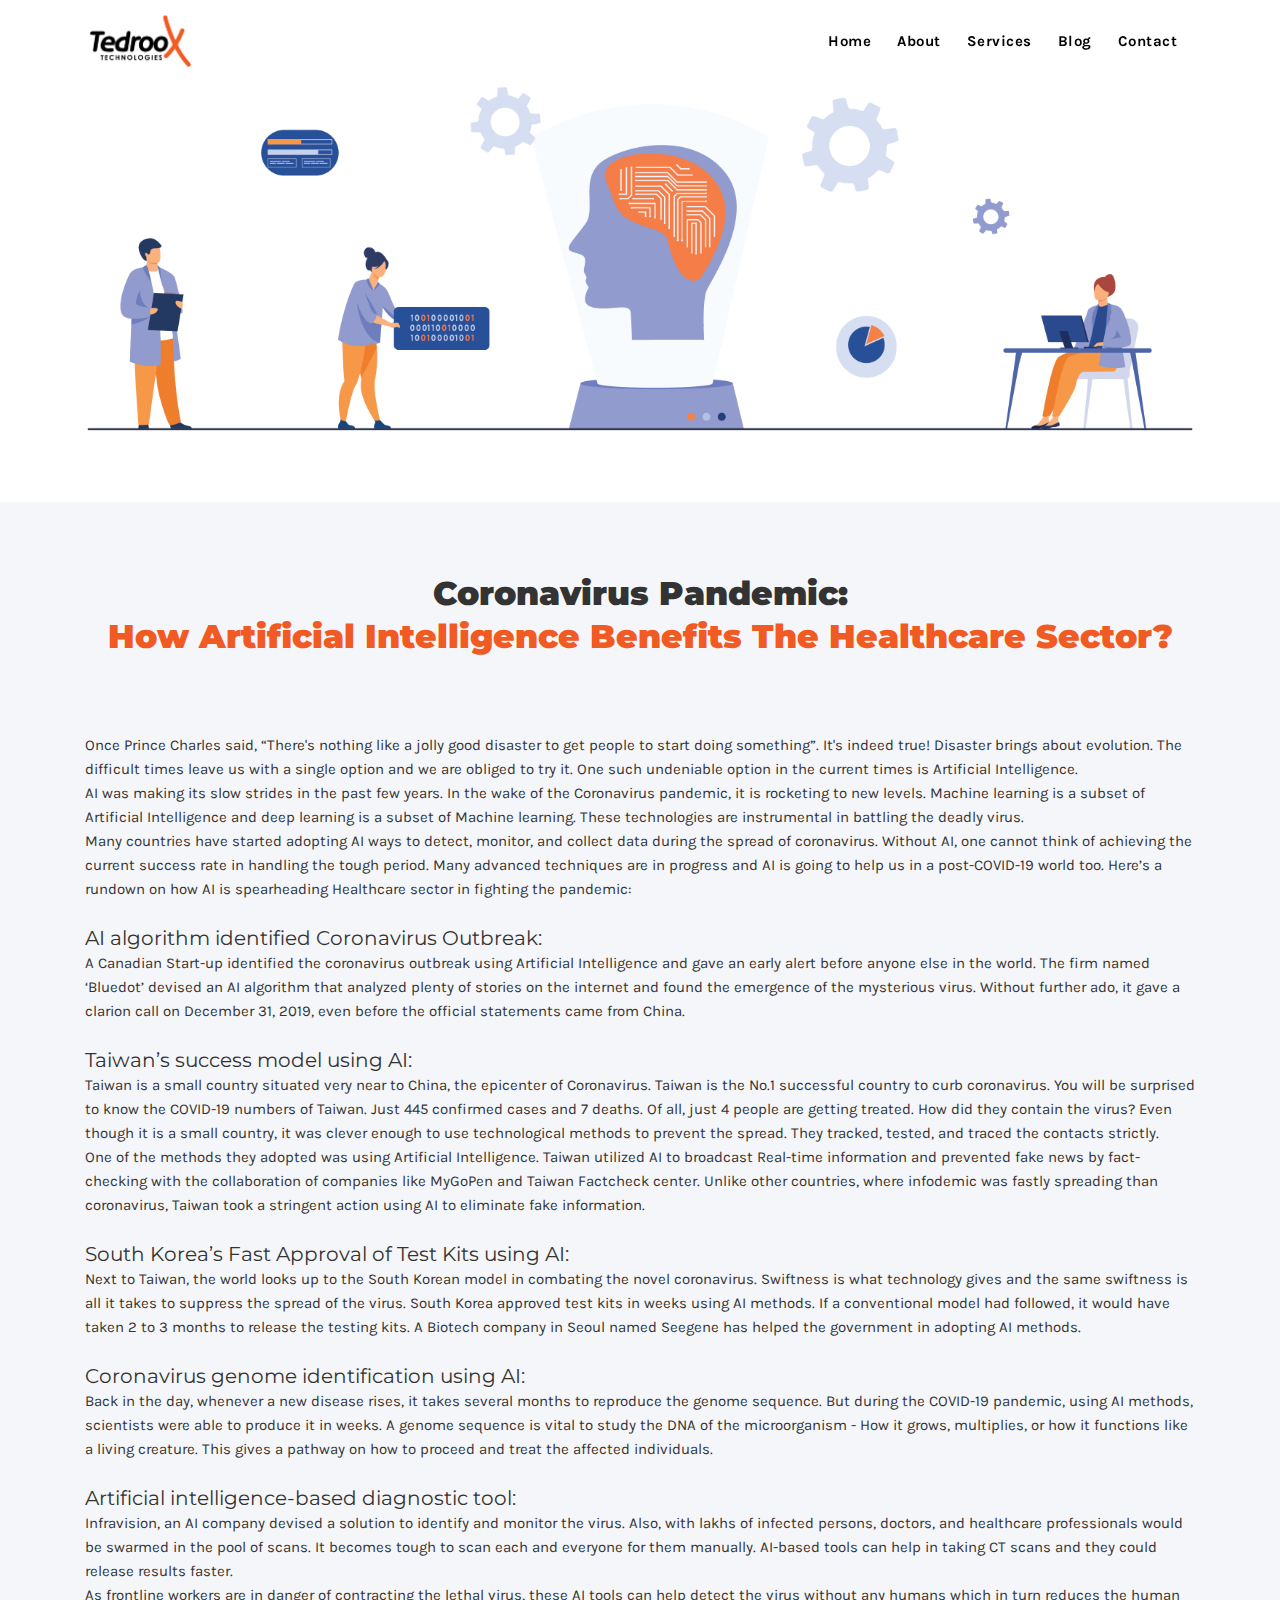
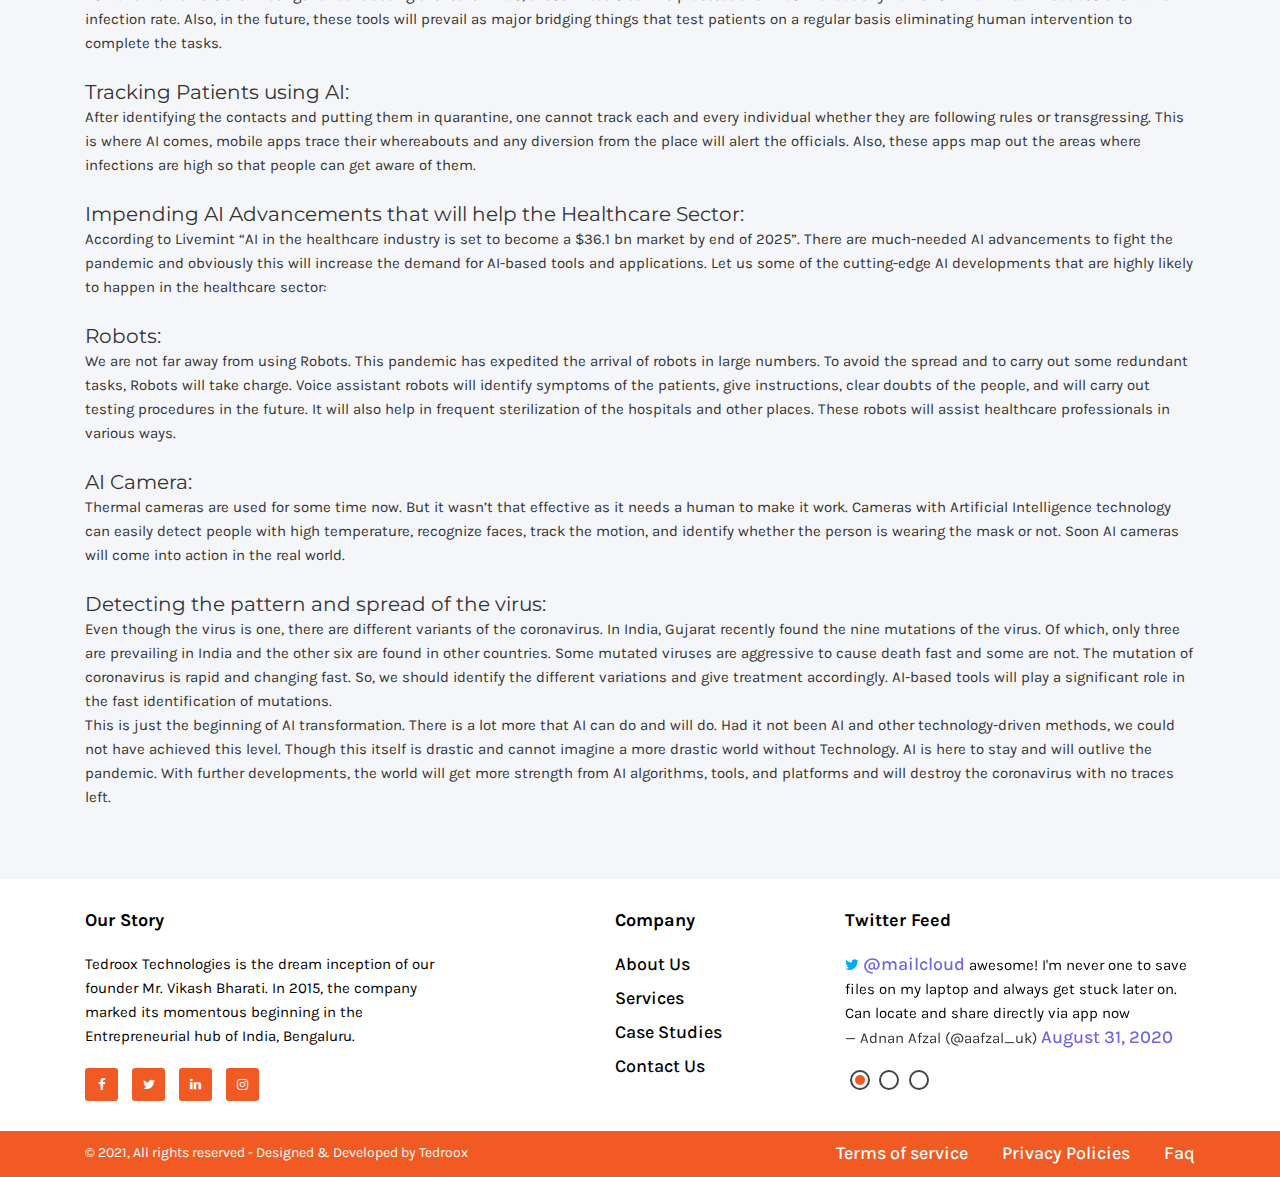
<file: blog3.html>
<!DOCTYPE html>
<html lang="zxx">

<head>
	<meta charset="utf-8" />
	<title>Tedroox Technologies - Infinite Innovation</title>
	<meta content="width=device-width, initial-scale=1.0" name="viewport" />
	<meta name="keywords" content="IT Solutions, Html5, Agency, Agency Services, Digital Marketing, IT Consultancy, Software Development" />
	<meta name="description" content="Truth - IT Solutions & Agency HTML Template, Truth is a powerful Easy to Use, Highly Customzable IT Solutions and Agency Services Company HTML Template built with latest Bootstrap." />
	<!-- Google Fonts -->
	<link href="https://fonts.googleapis.com/css2?family=Montserrat:wght@400;500;600;700;800;900&display=swap" rel="stylesheet" />
	<link href="https://fonts.googleapis.com/css?family=Karla:400,700&display=swap" rel="stylesheet" />
	<!-- Favicon -->
	<link rel="icon" type="image/png" href="assets/img/Tedroox_logo.png" />
	<!-- Site All Style Sheet Css -->
	<link href="assets/css/bootstrap.min.css" rel="stylesheet" />
	<link href="assets/css/font-awesome.min.css" rel="stylesheet" />
	<link href="assets/css/themify-icons.css" rel="stylesheet" />
	<link href="assets/css/magnific-popup.css" rel="stylesheet" />
	<link href="assets/css/animate.css" rel="stylesheet" />
	<link href="assets/css/owl.carousel.min.css" rel="stylesheet" />
	<link href="assets/css/owl.theme.default.min.css" rel="stylesheet" />
	<!-- Site Main Style Sheet Css -->
	<link href="assets/css/style.css" rel="stylesheet" />
	<link href="assets/css/responsive.css" rel="stylesheet" />
</head>

<body>

	<!-- Start Preloader Area -->
	<div class="preloader">
		<div class="preloader-inner"> <span></span>
			<span></span>
		</div>
	</div>
	<!-- End Preloader Area -->
	
	<!-- Navbar Start -->
	<header>
		<nav class="navbar navbar-b navbar-trans navbar-expand-md fixed-top" id="mainNav">
			<div class="container">
				<img class="navbar-brand js-scroll" href="index.html" src="assets/img/Tedroox_logo.png" width="10%">
				<button class="navbar-toggler collapsed" type="button" data-toggle="collapse" data-target="#navbarDefault" aria-controls="navbarDefault" aria-expanded="false" aria-label="Toggle navigation"> <span></span> <span1></span> <span></span> </button>
				<div class="navbar-collapse collapse justify-content-end" id="navbarDefault">
					<ul class="navbar-nav">
						<li class="nav-item"><a class="nav-link js-scroll active" href="index.html">Home</a></li>
						<li class="nav-item"><a class="nav-link js-scroll" href="about.html">About</a></li>
						<li class="nav-item"><a class="nav-link js-scroll" href="#services">Services</a></li>
						<li class="nav-item"><a class="nav-link js-scroll" href="#blog">Blog</a></li>
						<li class="nav-item"><a class="nav-link js-scroll" href="#contact">Contact</a></li>
					</ul>
				</div>
			</div>
		</nav>
	</header>
	<!-- Navbar End -->
	
	<!-- About Section Start -->
	<section class="section-padding">
		<div class="container">
			<div>
				<img src="assets/img/blog/artificial.png">
			</div>
		</div>
	</section>
	<!-- About Section End -->

	<!-- Content section Start -->
	<section class="about section-padding">
		<div class="container">
			<div class="section-title">
				<h2>Coronavirus Pandemic: <span class="color-text"><br>How Artificial Intelligence benefits the Healthcare sector?</span></h2>
			</div>
			<div class="row">
				<div class="col-md-12 services-info">
      				<p>Once Prince Charles said, “There's nothing like a jolly good disaster to get people to start doing something”. It's indeed true! Disaster brings about evolution. The difficult times leave us with a single option and we are obliged to try it. One such undeniable option in the current times is Artificial Intelligence.<br> 

					AI was making its slow strides in the past few years. In the wake of the Coronavirus pandemic, it is rocketing to new levels. Machine learning is a subset of Artificial Intelligence and deep learning is a subset of Machine learning. These technologies are instrumental in battling the deadly virus.<br> 

					Many countries have started adopting AI ways to detect, monitor, and collect data during the spread of coronavirus. Without AI, one cannot think of achieving the current success rate in handling the tough period. Many advanced techniques are in progress and AI is going to help us in a post-COVID-19 world too. Here’s a rundown on how AI is spearheading Healthcare sector in fighting the pandemic:<br><br>

					<h5>AI algorithm identified Coronavirus Outbreak:</h5>

					A Canadian Start-up identified the coronavirus outbreak using Artificial Intelligence and gave an early alert before anyone else in the world. The firm named ‘Bluedot’ devised an AI algorithm that analyzed plenty of stories on the internet and found the emergence of the mysterious virus. Without further ado, it gave a clarion call on December 31, 2019, even before the official statements came from China.<br><br>

					<h5>Taiwan’s success model using AI:</h5>

					Taiwan is a small country situated very near to China, the epicenter of Coronavirus. Taiwan is the No.1 successful country to curb coronavirus. You will be surprised to know the COVID-19 numbers of Taiwan. Just 445 confirmed cases and 7 deaths. Of all, just 4 people are getting treated. How did they contain the virus? Even though it is a small country, it was clever enough to use technological methods to prevent the spread. They tracked, tested, and traced the contacts strictly.<br>

					One of the methods they adopted was using Artificial Intelligence. Taiwan utilized AI to broadcast Real-time information and prevented fake news by fact-checking with the collaboration of companies like MyGoPen and Taiwan Factcheck center. Unlike other countries, where infodemic was fastly spreading than coronavirus, Taiwan took a stringent action using AI to eliminate fake information.<br><br>

					<h5>South Korea’s Fast Approval of Test Kits using AI:</h5>

					Next to Taiwan, the world looks up to the South Korean model in combating the novel coronavirus. Swiftness is what technology gives and the same swiftness is all it takes to suppress the spread of the virus. South Korea approved test kits in weeks using AI methods. If a conventional model had followed, it would have taken 2 to 3 months to release the testing kits. A Biotech company in Seoul named Seegene has helped the government in adopting AI methods.<br><br>

					<h5>Coronavirus genome identification using AI:</h5>

					Back in the day, whenever a new disease rises, it takes several months to reproduce the genome sequence. But during the COVID-19 pandemic, using AI methods, scientists were able to produce it in weeks. A genome sequence is vital to study the DNA of the microorganism - How it grows, multiplies, or how it functions like a living creature. This gives a pathway on how to proceed and treat the affected individuals.<br><br>

					<h5>Artificial intelligence-based diagnostic tool:</h5>

					Infravision, an AI company devised a solution to identify and monitor the virus. Also, with lakhs of infected persons, doctors, and healthcare professionals would be swarmed in the pool of scans. It becomes tough to scan each and everyone for them manually. AI-based tools can help in taking CT scans and they could release results faster. <br>

					As frontline workers are in danger of contracting the lethal virus, these AI tools can help detect the virus without any humans which in turn reduces the human infection rate. Also, in the future, these tools will prevail as major bridging things that test patients on a regular basis eliminating human intervention to complete the tasks.<br><br>

					<h5>Tracking Patients using AI:</h5>

					After identifying the contacts and putting them in quarantine, one cannot track each and every individual whether they are following rules or transgressing. This is where AI comes, mobile apps trace their whereabouts and any diversion from the place will alert the officials. Also, these apps map out the areas where infections are high so that people can get aware of them.<br><br>

					<h5>Impending AI Advancements that will help the Healthcare Sector:</h5>

					According to Livemint “AI in the healthcare industry is set to become a $36.1 bn market by end of 2025”. There are much-needed AI advancements to fight the pandemic and obviously this will increase the demand for AI-based tools and applications. Let us some of the cutting-edge AI developments that are highly likely to happen in the healthcare sector:<br><br>

					<h5>Robots:</h5>

					We are not far away from using Robots. This pandemic has expedited the arrival of robots in large numbers. To avoid the spread and to carry out some redundant tasks, Robots will take charge. Voice assistant robots will identify symptoms of the patients, give instructions, clear doubts of the people, and will carry out testing procedures in the future. It will also help in frequent sterilization of the hospitals and other places. These robots will assist healthcare professionals in various ways.<br><br>

					<h5>AI Camera:</h5>

					Thermal cameras are used for some time now. But it wasn’t that effective as it needs a human to make it work. Cameras with Artificial Intelligence technology can easily detect people with high temperature, recognize faces, track the motion, and identify whether the person is wearing the mask or not. Soon AI cameras will come into action in the real world.<br><br>


					<h5>Detecting the pattern and spread of the virus:</h5>

					Even though the virus is one, there are different variants of the coronavirus. In India, Gujarat recently found the nine mutations of the virus. Of which, only three are prevailing in India and the other six are found in other countries. Some mutated viruses are aggressive to cause death fast and some are not. The mutation of coronavirus is rapid and changing fast. So, we should identify the different variations and give treatment accordingly.  AI-based tools will play a significant role in the fast identification of mutations.<br>


					This is just the beginning of AI transformation. There is a lot more that AI can do and will do. Had it not been AI and other technology-driven methods, we could not have achieved this level. Though this itself is drastic and cannot imagine a more drastic world without Technology. AI is here to stay and will outlive the pandemic. With further developments, the world will get more strength from AI algorithms, tools, and platforms and will destroy the coronavirus with no traces left.</p>
				</div>
			</div>
		</div>
	</section>
	<!-- Content Section End -->

	<!-- Footer Section Start -->
	<footer class="footer">
		<div class="footer-top-area">
			<div class="container">
				<div class="row">
					<div class="col-lg-4 col-md-6 footer-content">
						<div class="footer-colm-1">
							<h3 class="footer-logo">Our Story</h3>
							<p>Tedroox Technologies is the dream inception of our founder Mr. Vikash Bharati. In 2015, the company marked its momentous beginning in the Entrepreneurial hub of India, Bengaluru. </p>
							<ul class="footer-social-icon">
								<li> <a href="https://www.facebook.com/tedrooxtech/"><i class="fa fa-facebook facebook"></i></a> </li>
								<li> <a href="https://twitter.com/tedroo_x"><i class="fa fa-twitter twitter"></i></a> </li>
								<li> <a href="https://www.linkedin.com/company/tedroox-technologies"><i class="fa fa-linkedin linkedin"></i></a> </li>
								<li> <a href="https://instagram.com/tedroo_x?utm_medium=copy_link"><i class="fa fa-instagram instagram"></i></a> </li>
							</ul>
						</div>
					</div>
					<div class="col-lg-4 col-md-6 footer-content">
						<div class="footer-colm-2 middle-nav-content">
							<h5 class="footer-colm-title">Company </h5>
							<ul class="footer-nav">
								<li> <a href="#">About Us</a> </li>
								<li> <a href="#">Services</a> </li>
								<li> <a href="#">Case Studies</a> </li>
								<li> <a href="#">Contact Us</a> </li>
							</ul>
						</div>
					</div>
					<div class="col-lg-4 col-md-6 footer-content">
						<div class="footer-colm-4 footer-twitter">
							<h5 class="footer-colm-title">Twitter Feed</h5>
							
                            <div id="tweet-feed-slide" class="owl-carousel owl-theme owl-loaded owl-drag">
								<div class="tweet-card">
									<blockquote class="twitter-tweet">
										<p><i class="fa fa-twitter twitter"></i> <a href="https://twitter.com/mailcloud" target="_blank">@mailcloud</a> awesome! I&#39;m never one to save files on my laptop and always get stuck later on. Can locate and share directly via app now</p>&mdash; Adnan Afzal (@aafzal_uk) <a href="https://twitter.com/aafzal_uk/status/638349731291373569" target="_blank">August 31, 2020</a></blockquote>
								</div>
								<div class="tweet-card">
									<blockquote class="twitter-tweet">
										<p><i class="fa fa-twitter twitter"></i> <a href="https://twitter.com/mailcloud" target="_blank">@mailcloud</a> awesome! I&#39;m never one to save files on my laptop and always get stuck later on. Can locate and share directly via app now</p>&mdash; Adnan Afzal (@aafzal_uk) <a href="https://twitter.com/aafzal_uk/status/638349731291373569" target="_blank">August 31, 2020</a></blockquote>
								</div>
								<div class="tweet-card">
									<blockquote class="twitter-tweet">
										<p><i class="fa fa-twitter twitter"></i> <a href="https://twitter.com/mailcloud" target="_blank">@mailcloud</a> awesome! I&#39;m never one to save files on my laptop and always get stuck later on. Can locate and share directly via app now</p>&mdash; Adnan Afzal (@aafzal_uk) <a href="https://twitter.com/aafzal_uk/status/638349731291373569" target="_blank">August 31, 2020</a></blockquote>
								</div>
                            </div>
						</div>
					</div>
				</div>
			</div>
		</div>
		<div class="footer-bottom-area">
			<div class="container">
				<div class="row">
					<div class="col-md-6">
						<div class="footer-bottom-nav-copyright-text">
							<p>© 2021, All rights reserved - Designed & Developed by Tedroox</p>
						</div>
					</div>
					<div class="col-md-6">
						<div class="footer-bottom-nav">
							<ul>
								<li> <a href="terms & conditions.html">Terms of service</a> </li>
								<li> <a href="privacy.html">Privacy Policies</a> </li>
								<li> <a href="#">Faq</a> </li>
							</ul>
						</div>
					</div>
				</div>
			</div>
		</div>
	</footer>
	<!-- Footer Section End -->
	
	<!-- Back to Top -->
	<div class="back-to-top"><i class="fa fa-caret-up"></i><i class="fa fa-caret-up"></i></div>
	
	<!-- Site All Jquery Js -->
	<script src="assets/js/jquery-3.5.1.min.js"></script>
	<script src="assets/js/bootstrap.min.js"></script>
	<script src="assets/js/plugins.js"></script>
	<!--Site Main js-->
	<script src="assets/js/main.js"></script>
	
</body>

</html>
</file>
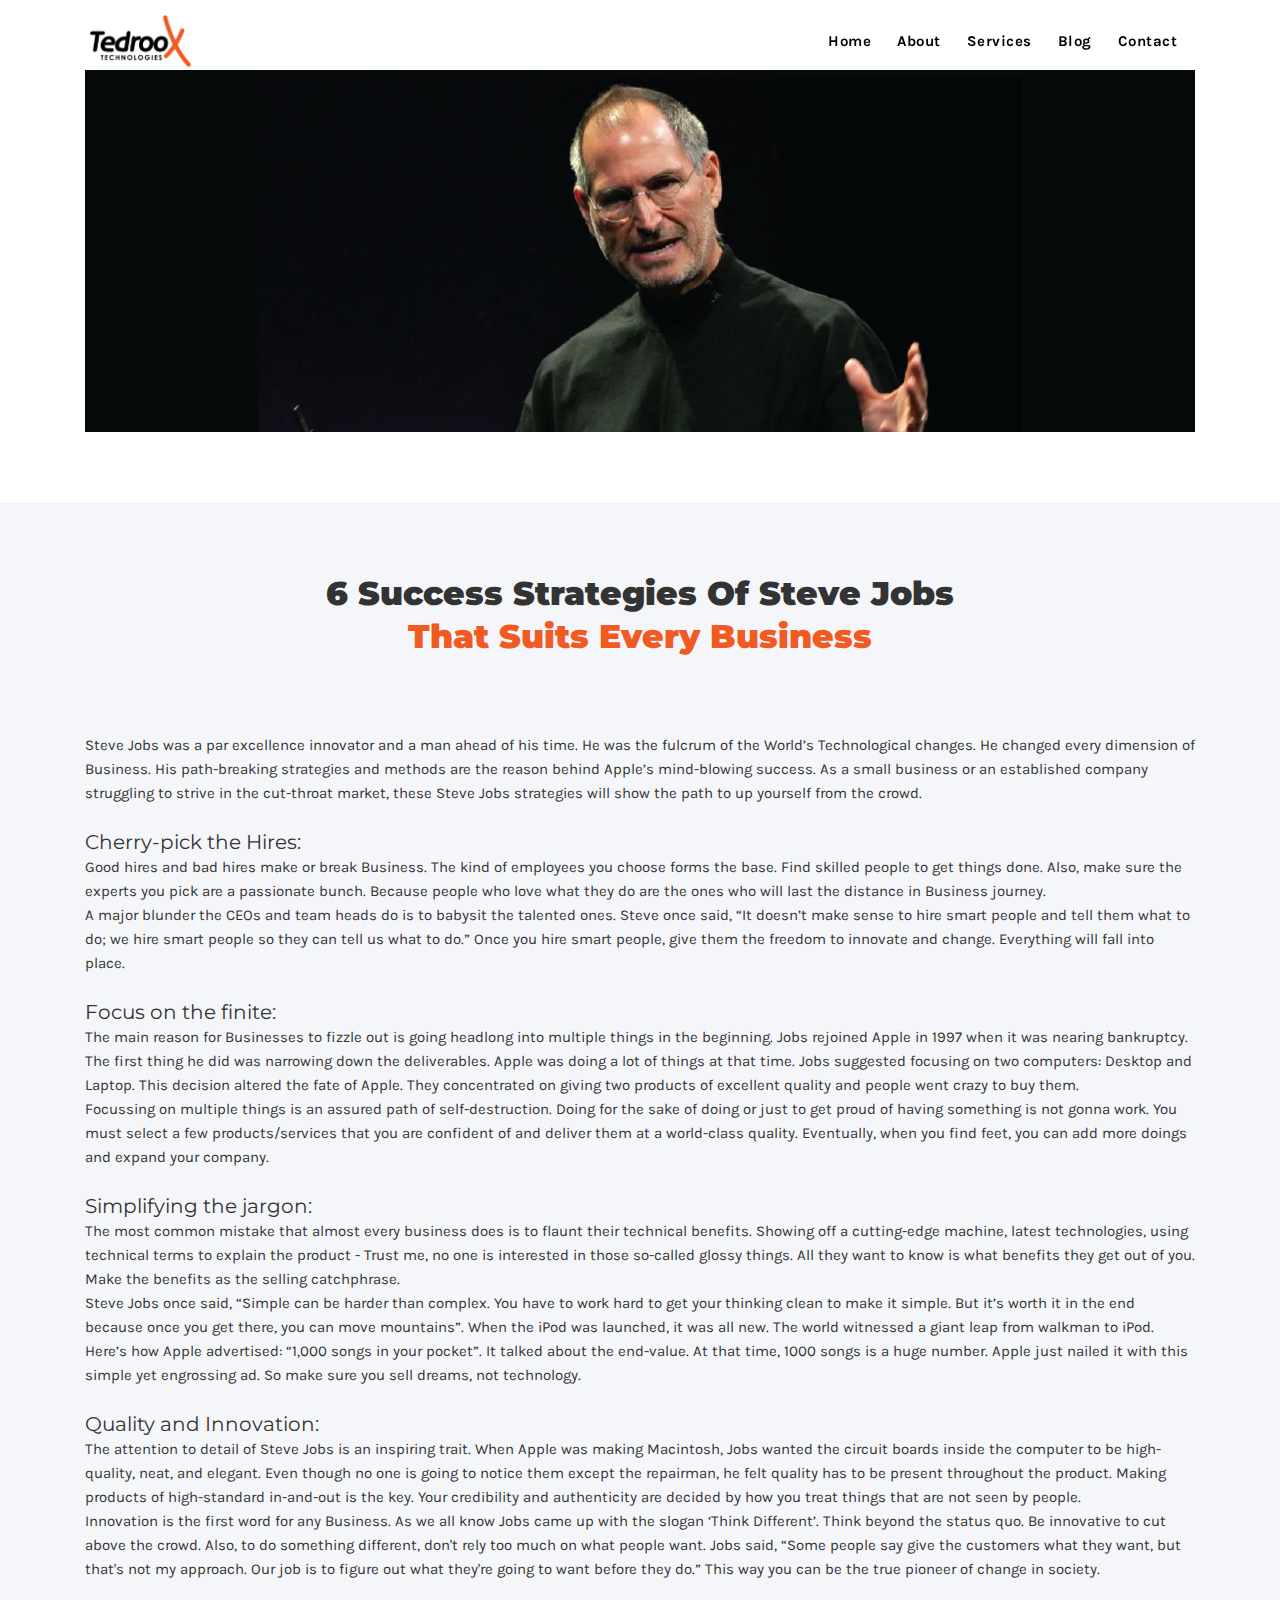
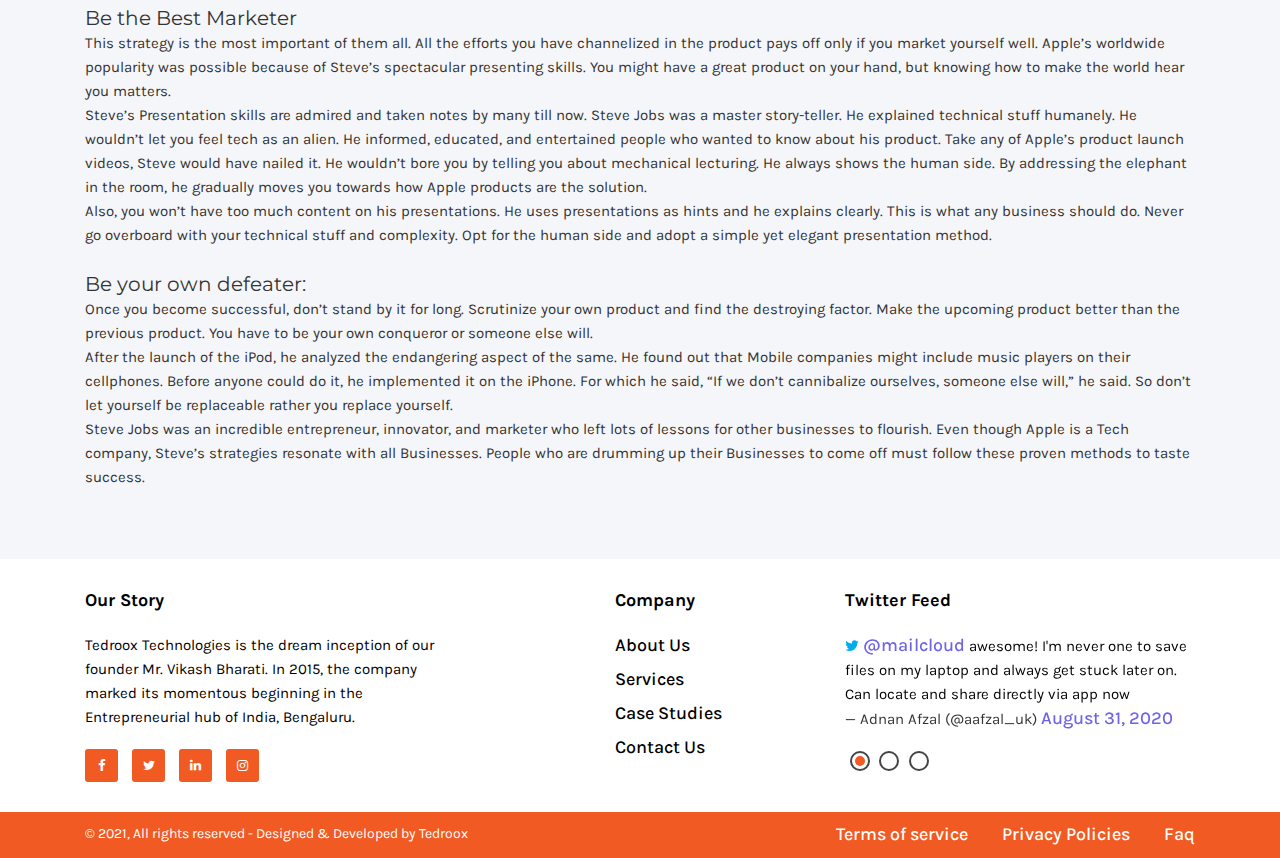
<file: blog4.html>
<!DOCTYPE html>
<html lang="zxx">

<head>
	<meta charset="utf-8" />
	<title>Tedroox Technologies - Infinite Innovation</title>
	<meta content="width=device-width, initial-scale=1.0" name="viewport" />
	<meta name="keywords" content="IT Solutions, Html5, Agency, Agency Services, Digital Marketing, IT Consultancy, Software Development" />
	<meta name="description" content="Truth - IT Solutions & Agency HTML Template, Truth is a powerful Easy to Use, Highly Customzable IT Solutions and Agency Services Company HTML Template built with latest Bootstrap." />
	<!-- Google Fonts -->
	<link href="https://fonts.googleapis.com/css2?family=Montserrat:wght@400;500;600;700;800;900&display=swap" rel="stylesheet" />
	<link href="https://fonts.googleapis.com/css?family=Karla:400,700&display=swap" rel="stylesheet" />
	<!-- Favicon -->
	<link rel="icon" type="image/png" href="assets/img/Tedroox_logo.png" />
	<!-- Site All Style Sheet Css -->
	<link href="assets/css/bootstrap.min.css" rel="stylesheet" />
	<link href="assets/css/font-awesome.min.css" rel="stylesheet" />
	<link href="assets/css/themify-icons.css" rel="stylesheet" />
	<link href="assets/css/magnific-popup.css" rel="stylesheet" />
	<link href="assets/css/animate.css" rel="stylesheet" />
	<link href="assets/css/owl.carousel.min.css" rel="stylesheet" />
	<link href="assets/css/owl.theme.default.min.css" rel="stylesheet" />
	<!-- Site Main Style Sheet Css -->
	<link href="assets/css/style.css" rel="stylesheet" />
	<link href="assets/css/responsive.css" rel="stylesheet" />
</head>

<body>

	<!-- Start Preloader Area -->
	<div class="preloader">
		<div class="preloader-inner"> <span></span>
			<span></span>
		</div>
	</div>
	<!-- End Preloader Area -->
	
	<!-- Navbar Start -->
	<header>
		<nav class="navbar navbar-b navbar-trans navbar-expand-md fixed-top" id="mainNav">
			<div class="container">
				<img class="navbar-brand js-scroll" href="index.html" src="assets/img/Tedroox_logo.png" width="10%">
				<button class="navbar-toggler collapsed" type="button" data-toggle="collapse" data-target="#navbarDefault" aria-controls="navbarDefault" aria-expanded="false" aria-label="Toggle navigation"> <span></span> <span1></span> <span></span> </button>
				<div class="navbar-collapse collapse justify-content-end" id="navbarDefault">
					<ul class="navbar-nav">
						<li class="nav-item"><a class="nav-link js-scroll active" href="index.html">Home</a></li>
						<li class="nav-item"><a class="nav-link js-scroll" href="about.html">About</a></li>
						<li class="nav-item"><a class="nav-link js-scroll" href="#services">Services</a></li>
						<li class="nav-item"><a class="nav-link js-scroll" href="#blog">Blog</a></li>
						<li class="nav-item"><a class="nav-link js-scroll" href="#contact">Contact</a></li>
					</ul>
				</div>
			</div>
		</nav>
	</header>
	<!-- Navbar End -->
	
	<!-- About Section Start -->
	<section class="section-padding">
		<div class="container">
			<div>
				<img src="assets/img/blog/sucess.png">
			</div>
		</div>
	</section>
	<!-- About Section End -->

	<!-- Content section Start -->
	<section class="about section-padding">
		<div class="container">
			<div class="section-title">
				<h2>6 Success Strategies of Steve Jobs <span class="color-text"><br>that suits every Business</span></h2>
			</div>
			<div class="row">
				<div class="col-md-12 services-info">
      				<p>Steve Jobs was a par excellence innovator and a man ahead of his time. He was the fulcrum of the World’s Technological changes. He changed every dimension of Business. His path-breaking strategies and methods are the reason behind Apple’s mind-blowing success. As a small business or an established company struggling to strive in the cut-throat market, these Steve Jobs strategies will show the path to up yourself from the crowd.<br><br>

					<h5>Cherry-pick the Hires:</h5>

					Good hires and bad hires make or break Business. The kind of employees you choose forms the base. Find skilled people to get things done. Also, make sure the experts you pick are a passionate bunch. Because people who love what they do are the ones who will last the distance in Business journey.<br>

 					A major blunder the CEOs and team heads do is to babysit the talented ones. Steve once said, “It doesn’t make sense to hire smart people and tell them what to do; we hire smart people so they can tell us what to do.” Once you hire smart people, give them the freedom to innovate and change. Everything will fall into place.<br><br>

					<h5>Focus on the finite:</h5>

					The main reason for Businesses to fizzle out is going headlong into multiple things in the beginning. Jobs rejoined Apple in 1997 when it was nearing bankruptcy. The first thing he did was narrowing down the deliverables. Apple was doing a lot of things at that time. Jobs suggested focusing on two computers: Desktop and Laptop. This decision altered the fate of Apple. They concentrated on giving two products of excellent quality and people went crazy to buy them.<br>

					Focussing on multiple things is an assured path of self-destruction. Doing for the sake of doing or just to get proud of having something is not gonna work. You must select a few products/services that you are confident of and deliver them at a world-class quality. Eventually, when you find feet, you can add more doings and expand your company.<br><br>


					<h5>Simplifying the jargon:</h5>

					The most common mistake that almost every business does is to flaunt their technical benefits. Showing off a cutting-edge machine, latest technologies, using technical terms to explain the product - Trust me, no one is interested in those so-called glossy things. All they want to know is what benefits they get out of you. Make the benefits as the selling catchphrase.<br>

					Steve Jobs once said, “Simple can be harder than complex. You have to work hard to get your thinking clean to make it simple. But it’s worth it in the end because once you get there, you can move mountains”. When the iPod was launched, it was all new. The world witnessed a giant leap from walkman to iPod. Here’s how Apple advertised: “1,000 songs in your pocket”. It talked about the end-value. At that time, 1000 songs is a huge number. Apple just nailed it with this simple yet engrossing ad. So make sure you sell dreams, not technology.<br><br> 

					<h5>Quality and Innovation:</h5>

					The attention to detail of Steve Jobs is an inspiring trait. When Apple was making Macintosh, Jobs wanted the circuit boards inside the computer to be high-quality, neat, and elegant. Even though no one is going to notice them except the repairman, he felt quality has to be present throughout the product. Making products of high-standard in-and-out is the key. Your credibility and authenticity are decided by how you treat things that are not seen by people.<br>

					Innovation is the first word for any Business. As we all know Jobs came up with the slogan ‘Think Different’. Think beyond the status quo. Be innovative to cut above the crowd. Also, to do something different, don't rely too much on what people want. Jobs said, “Some people say give the customers what they want, but that's not my approach. Our job is to figure out what they're going to want before they do.” This way you can be the true pioneer of change in society.<br><br>

					<h5>Be the Best Marketer</h5>

					This strategy is the most important of them all. All the efforts you have channelized in the product pays off only if you market yourself well. Apple’s worldwide popularity was possible because of Steve’s spectacular presenting skills. You might have a great product on your hand, but knowing how to make the world hear you matters.<br>

					Steve’s Presentation skills are admired and taken notes by many till now. Steve Jobs was a master story-teller. He explained technical stuff humanely. He wouldn’t let you feel tech as an alien. He informed, educated, and entertained people who wanted to know about his product. Take any of Apple’s product launch videos, Steve would have nailed it. He wouldn’t bore you by telling you about mechanical lecturing. He always shows the human side. By addressing the elephant in the room, he gradually moves you towards how Apple products are the solution.<br>

					Also, you won’t have too much content on his presentations. He uses presentations as hints and he explains clearly. This is what any business should do. Never go overboard with your technical stuff and complexity. Opt for the human side and adopt a simple yet elegant presentation method.<br><br>

					<h5>Be your own defeater:</h5>

					Once you become successful, don’t stand by it for long. Scrutinize your own product and find the destroying factor. Make the upcoming product better than the previous product. You have to be your own conqueror or someone else will.<br> 

					After the launch of the iPod, he analyzed the endangering aspect of the same. He found out that Mobile companies might include music players on their cellphones. Before anyone could do it, he implemented it on the iPhone. For which he said, “If we don’t cannibalize ourselves, someone else will,” he said. So don’t let yourself be replaceable rather you replace yourself.<br>

					Steve Jobs was an incredible entrepreneur, innovator, and marketer who left lots of lessons for other businesses to flourish. Even though Apple is a Tech company, Steve’s strategies resonate with all Businesses. People who are drumming up their Businesses to come off must follow these proven methods to taste success.</p>
				</div>
			</div>
		</div>
	</section>
	<!-- Content Section End -->

	<!-- Footer Section Start -->
	<footer class="footer">
		<div class="footer-top-area">
			<div class="container">
				<div class="row">
					<div class="col-lg-4 col-md-6 footer-content">
						<div class="footer-colm-1">
							<h3 class="footer-logo">Our Story</h3>
							<p>Tedroox Technologies is the dream inception of our founder Mr. Vikash Bharati. In 2015, the company marked its momentous beginning in the Entrepreneurial hub of India, Bengaluru. </p>
							<ul class="footer-social-icon">
								<li> <a href="https://www.facebook.com/tedrooxtech/"><i class="fa fa-facebook facebook"></i></a> </li>
								<li> <a href="https://twitter.com/tedroo_x"><i class="fa fa-twitter twitter"></i></a> </li>
								<li> <a href="https://www.linkedin.com/company/tedroox-technologies"><i class="fa fa-linkedin linkedin"></i></a> </li>
								<li> <a href="https://instagram.com/tedroo_x?utm_medium=copy_link"><i class="fa fa-instagram instagram"></i></a> </li>
							</ul>
						</div>
					</div>
					<div class="col-lg-4 col-md-6 footer-content">
						<div class="footer-colm-2 middle-nav-content">
							<h5 class="footer-colm-title">Company </h5>
							<ul class="footer-nav">
								<li> <a href="#">About Us</a> </li>
								<li> <a href="#">Services</a> </li>
								<li> <a href="#">Case Studies</a> </li>
								<li> <a href="#">Contact Us</a> </li>
							</ul>
						</div>
					</div>
					<div class="col-lg-4 col-md-6 footer-content">
						<div class="footer-colm-4 footer-twitter">
							<h5 class="footer-colm-title">Twitter Feed</h5>
							
                            <div id="tweet-feed-slide" class="owl-carousel owl-theme owl-loaded owl-drag">
								<div class="tweet-card">
									<blockquote class="twitter-tweet">
										<p><i class="fa fa-twitter twitter"></i> <a href="https://twitter.com/mailcloud" target="_blank">@mailcloud</a> awesome! I&#39;m never one to save files on my laptop and always get stuck later on. Can locate and share directly via app now</p>&mdash; Adnan Afzal (@aafzal_uk) <a href="https://twitter.com/aafzal_uk/status/638349731291373569" target="_blank">August 31, 2020</a></blockquote>
								</div>
								<div class="tweet-card">
									<blockquote class="twitter-tweet">
										<p><i class="fa fa-twitter twitter"></i> <a href="https://twitter.com/mailcloud" target="_blank">@mailcloud</a> awesome! I&#39;m never one to save files on my laptop and always get stuck later on. Can locate and share directly via app now</p>&mdash; Adnan Afzal (@aafzal_uk) <a href="https://twitter.com/aafzal_uk/status/638349731291373569" target="_blank">August 31, 2020</a></blockquote>
								</div>
								<div class="tweet-card">
									<blockquote class="twitter-tweet">
										<p><i class="fa fa-twitter twitter"></i> <a href="https://twitter.com/mailcloud" target="_blank">@mailcloud</a> awesome! I&#39;m never one to save files on my laptop and always get stuck later on. Can locate and share directly via app now</p>&mdash; Adnan Afzal (@aafzal_uk) <a href="https://twitter.com/aafzal_uk/status/638349731291373569" target="_blank">August 31, 2020</a></blockquote>
								</div>
                            </div>
						</div>
					</div>
				</div>
			</div>
		</div>
		<div class="footer-bottom-area">
			<div class="container">
				<div class="row">
					<div class="col-md-6">
						<div class="footer-bottom-nav-copyright-text">
							<p>© 2021, All rights reserved - Designed & Developed by Tedroox</p>
						</div>
					</div>
					<div class="col-md-6">
						<div class="footer-bottom-nav">
							<ul>
								<li> <a href="terms & conditions.html">Terms of service</a> </li>
								<li> <a href="privacy.html">Privacy Policies</a> </li>
								<li> <a href="#">Faq</a> </li>
							</ul>
						</div>
					</div>
				</div>
			</div>
		</div>
	</footer>
	<!-- Footer Section End -->
	
	<!-- Back to Top -->
	<div class="back-to-top"><i class="fa fa-caret-up"></i><i class="fa fa-caret-up"></i></div>
	
	<!-- Site All Jquery Js -->
	<script src="assets/js/jquery-3.5.1.min.js"></script>
	<script src="assets/js/bootstrap.min.js"></script>
	<script src="assets/js/plugins.js"></script>
	<!--Site Main js-->
	<script src="assets/js/main.js"></script>
	
</body>

</html>
</file>
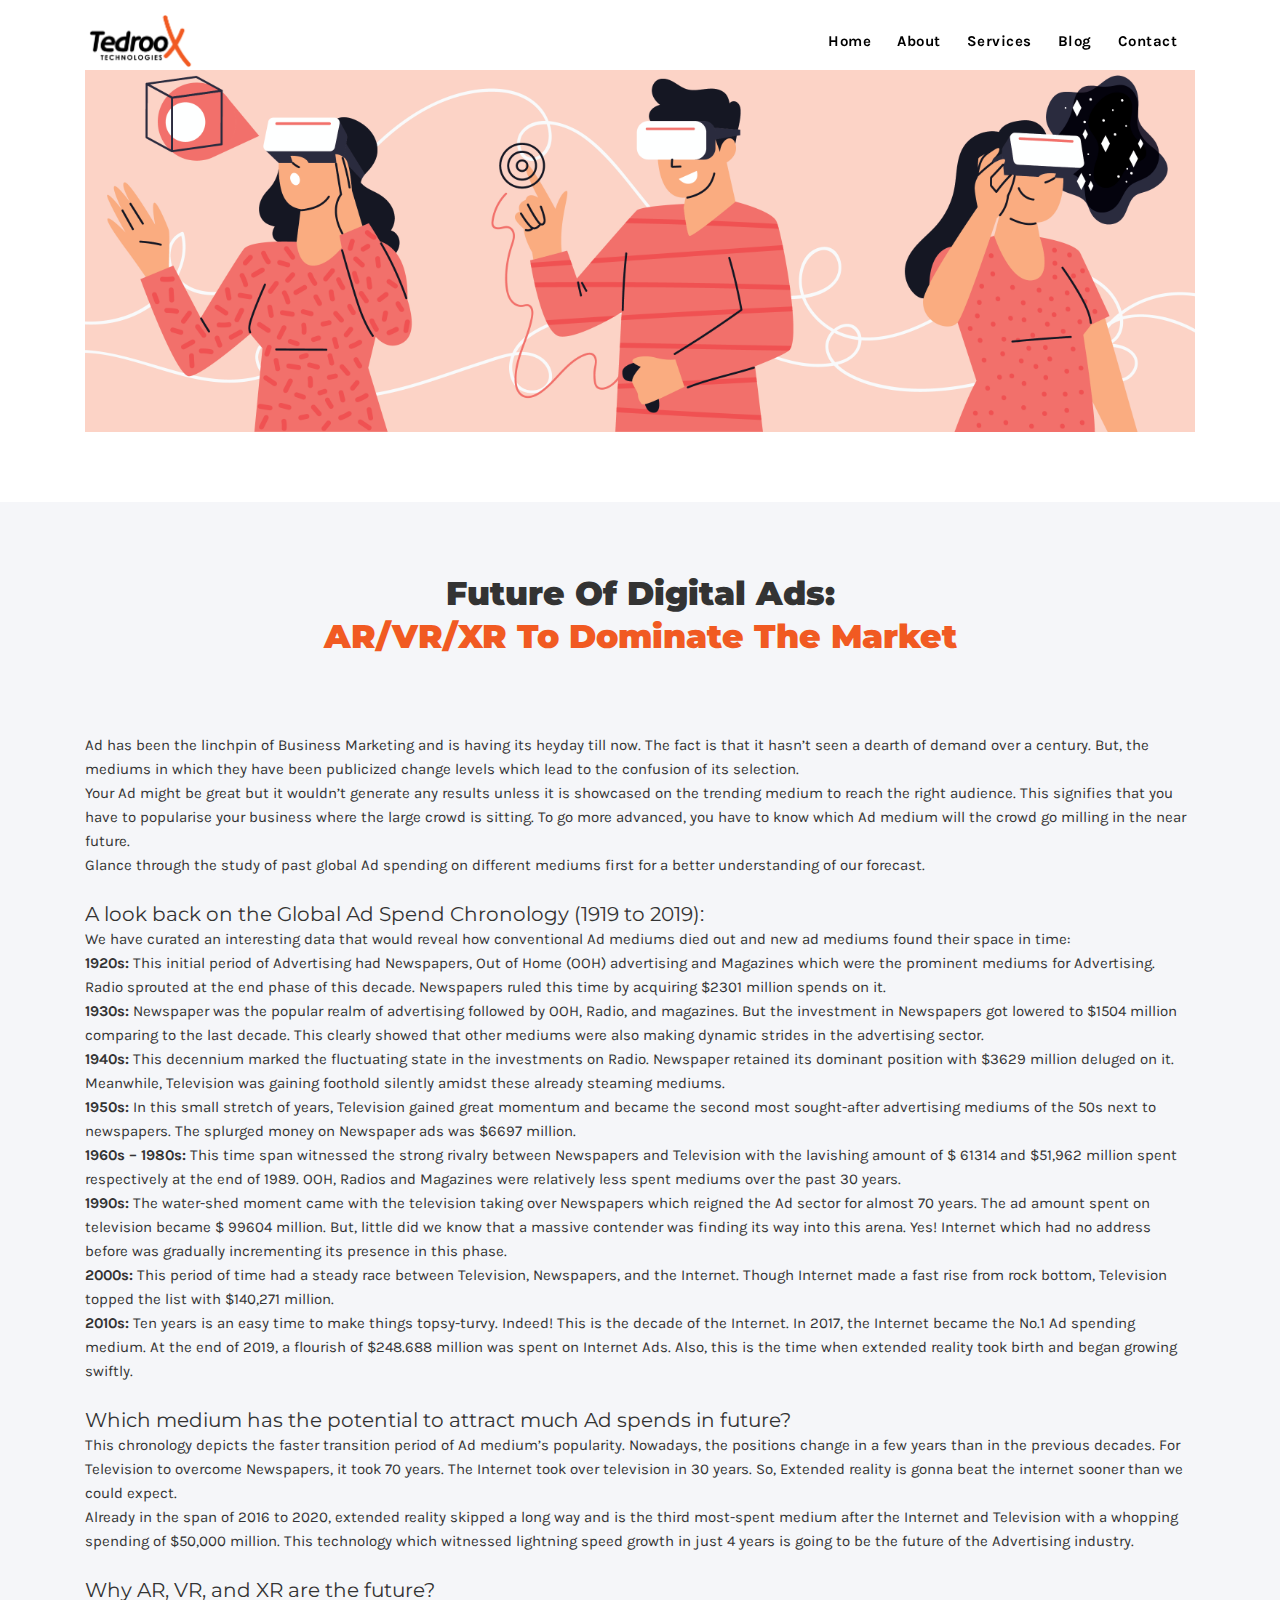
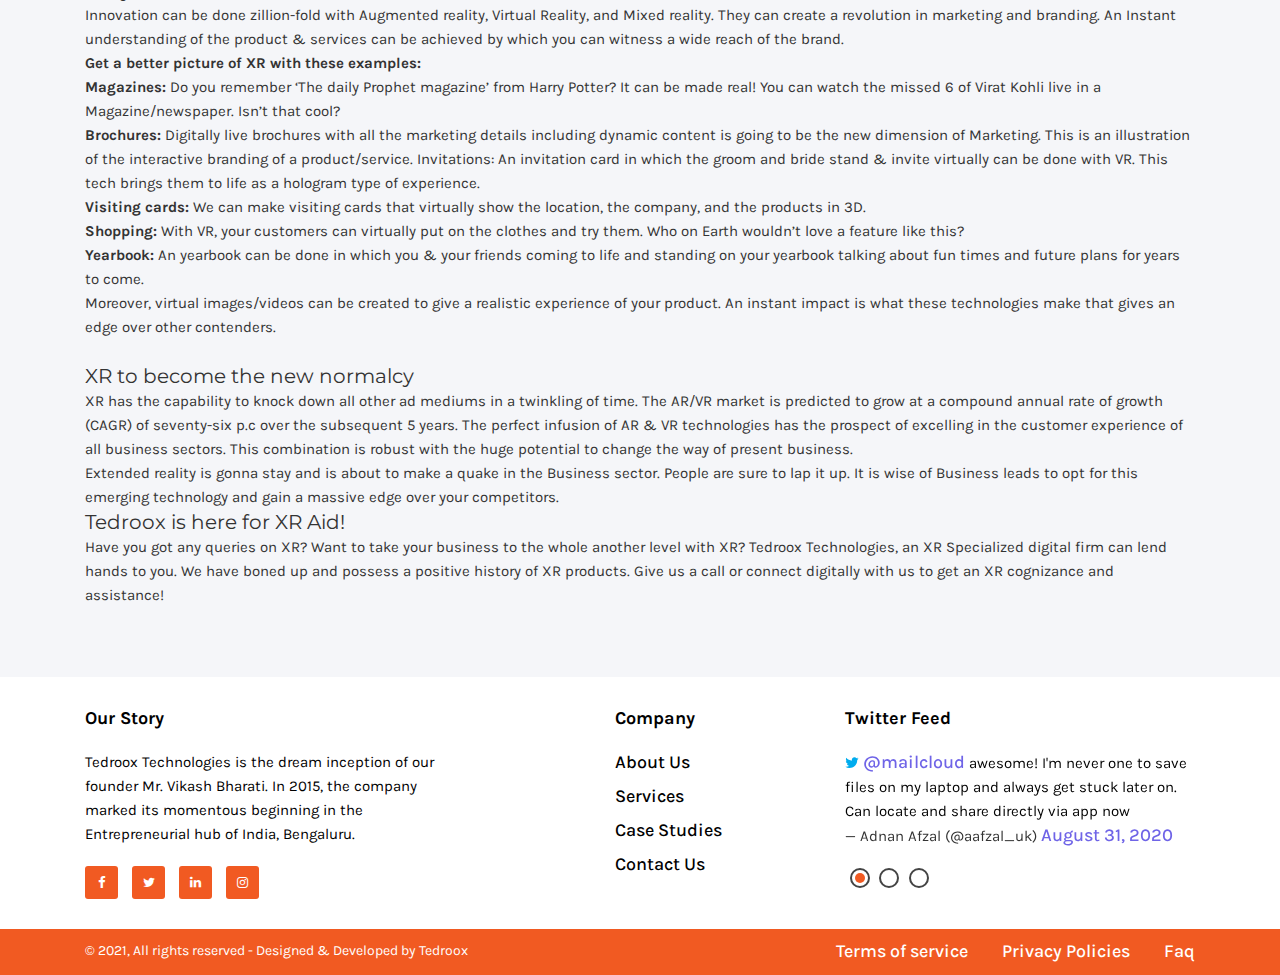
<file: blog5.html>
<!DOCTYPE html>
<html lang="zxx">

<head>
	<meta charset="utf-8" />
	<title>Tedroox Technologies - Infinite Innovation</title>
	<meta content="width=device-width, initial-scale=1.0" name="viewport" />
	<meta name="keywords" content="IT Solutions, Html5, Agency, Agency Services, Digital Marketing, IT Consultancy, Software Development" />
	<meta name="description" content="Truth - IT Solutions & Agency HTML Template, Truth is a powerful Easy to Use, Highly Customzable IT Solutions and Agency Services Company HTML Template built with latest Bootstrap." />
	<!-- Google Fonts -->
	<link href="https://fonts.googleapis.com/css2?family=Montserrat:wght@400;500;600;700;800;900&display=swap" rel="stylesheet" />
	<link href="https://fonts.googleapis.com/css?family=Karla:400,700&display=swap" rel="stylesheet" />
	<!-- Favicon -->
	<link rel="icon" type="image/png" href="assets/img/Tedroox_logo.png" />
	<!-- Site All Style Sheet Css -->
	<link href="assets/css/bootstrap.min.css" rel="stylesheet" />
	<link href="assets/css/font-awesome.min.css" rel="stylesheet" />
	<link href="assets/css/themify-icons.css" rel="stylesheet" />
	<link href="assets/css/magnific-popup.css" rel="stylesheet" />
	<link href="assets/css/animate.css" rel="stylesheet" />
	<link href="assets/css/owl.carousel.min.css" rel="stylesheet" />
	<link href="assets/css/owl.theme.default.min.css" rel="stylesheet" />
	<!-- Site Main Style Sheet Css -->
	<link href="assets/css/style.css" rel="stylesheet" />
	<link href="assets/css/responsive.css" rel="stylesheet" />
</head>

<body>

	<!-- Start Preloader Area -->
	<div class="preloader">
		<div class="preloader-inner"> <span></span>
			<span></span>
		</div>
	</div>
	<!-- End Preloader Area -->
	
	<!-- Navbar Start -->
	<header>
		<nav class="navbar navbar-b navbar-trans navbar-expand-md fixed-top" id="mainNav">
			<div class="container">
				<img class="navbar-brand js-scroll" href="index.html" src="assets/img/Tedroox_logo.png" width="10%">
				<button class="navbar-toggler collapsed" type="button" data-toggle="collapse" data-target="#navbarDefault" aria-controls="navbarDefault" aria-expanded="false" aria-label="Toggle navigation"> <span></span> <span1></span> <span></span> </button>
				<div class="navbar-collapse collapse justify-content-end" id="navbarDefault">
					<ul class="navbar-nav">
						<li class="nav-item"><a class="nav-link js-scroll active" href="index.html">Home</a></li>
						<li class="nav-item"><a class="nav-link js-scroll" href="about.html">About</a></li>
						<li class="nav-item"><a class="nav-link js-scroll" href="#services">Services</a></li>
						<li class="nav-item"><a class="nav-link js-scroll" href="#blog">Blog</a></li>
						<li class="nav-item"><a class="nav-link js-scroll" href="#contact">Contact</a></li>
					</ul>
				</div>
			</div>
		</nav>
	</header>
	<!-- Navbar End -->
	
	<!-- About Section Start -->
	<section class="section-padding">
		<div class="container">
			<div>
				<img src="assets/img/blog/virtual.png">
			</div>
		</div>
	</section>
	<!-- About Section End -->

	<!-- Content section Start -->
	<section class="about section-padding">
		<div class="container">
			<div class="section-title">
				<h2>Future of Digital Ads: <span class="color-text"><br>AR/VR/XR to dominate the market</span></h2>
			</div>
			<div class="row">
				<div class="col-md-12 services-info">
      				<p>Ad has been the linchpin of Business Marketing and is having its heyday till now. The fact is that it hasn’t seen a dearth of demand over a century. But, the mediums in which they have been publicized change levels which lead to the confusion of its selection. <br>
					Your Ad might be great but it wouldn’t generate any results unless it is showcased on the trending medium to reach the right audience. This signifies that you have to popularise your business where the large crowd is sitting. To go more advanced, you have to know which Ad medium will the crowd go milling in the near future.<br>
					Glance through the study of past global Ad spending on different mediums first for a better understanding of our forecast.<br><br>
					<h5>A look back on the Global Ad Spend Chronology (1919 to 2019):</h5>
					We have curated an interesting data that would reveal how conventional Ad mediums died out and new ad mediums found their space in time:<br>
					<b>1920s:</b> This initial period of Advertising had Newspapers, Out of Home (OOH) advertising and Magazines which were the prominent mediums for Advertising. Radio sprouted at the end phase of this decade. Newspapers ruled this time by acquiring $2301 million spends on it.<br>


					<b>1930s:</b> Newspaper was the popular realm of advertising followed by OOH, Radio, and magazines. But the investment in Newspapers got lowered to $1504 million comparing to the last decade. This clearly showed that other mediums were also making dynamic strides in the advertising sector.<br>


					<b>1940s:</b> This decennium marked the fluctuating state in the investments on Radio. Newspaper retained its dominant position with $3629 million deluged on it. Meanwhile, Television was gaining foothold silently amidst these already steaming mediums.<br>


					<b>1950s:</b> In this small stretch of years, Television gained great momentum and became the second most sought-after advertising mediums of the 50s next to newspapers. The splurged money on Newspaper ads was $6697 million.<br>


					<b>1960s – 1980s:</b> This time span witnessed the strong rivalry between Newspapers and Television with the lavishing amount of $ 61314 and $51,962 million spent respectively at the end of 1989. OOH, Radios and Magazines were relatively less spent mediums over the past 30 years.<br>


					<b>1990s:</b> The water-shed moment came with the television taking over Newspapers which reigned the Ad sector for almost 70 years.  The ad amount spent on television became $ 99604 million. But, little did we know that a massive contender was finding its way into this arena. Yes! Internet which had no address before was gradually incrementing its presence in this phase.<br>


					<b>2000s:</b> This period of time had a steady race between Television, Newspapers, and the Internet. Though Internet made a fast rise from rock bottom, Television topped the list with $140,271 million.<br>


					<b>2010s:</b> Ten years is an easy time to make things topsy-turvy. Indeed! This is the decade of the Internet. In 2017, the Internet became the No.1 Ad spending medium. At the end of 2019, a flourish of $248.688 million was spent on Internet Ads. Also, this is the time when extended reality took birth and began growing swiftly.<br><br>
					<h5>Which medium has the potential to attract much Ad spends in future?</h5>
					This chronology depicts the faster transition period of Ad medium’s popularity. Nowadays, the positions change in a few years than in the previous decades. For Television to overcome Newspapers, it took 70 years. The Internet took over television in 30 years. So, Extended reality is gonna beat the internet sooner than we could expect.<br>
					Already in the span of 2016 to 2020, extended reality skipped a long way and is the third most-spent medium after the Internet and Television with a whopping spending of $50,000 million. This technology which witnessed lightning speed growth in just 4 years is going to be the future of the Advertising industry.<br><br>
					<h5>Why AR, VR, and XR are the future?</h5>
					Innovation can be done zillion-fold with Augmented reality, Virtual Reality, and Mixed reality. They can create a revolution in marketing and branding. An Instant understanding of the product & services can be achieved by which you can witness a wide reach of the brand.<br>
					<b>Get a better picture of XR with these examples:</b><br>
					<b>Magazines:</b> Do you remember ‘The daily Prophet magazine’ from Harry Potter? It can be made real! You can watch the missed 6 of Virat Kohli live in a Magazine/newspaper. Isn’t that cool?<br>
					<b>Brochures:</b> Digitally live brochures with all the marketing details including dynamic content is going to be the new dimension of Marketing. This is an illustration of the interactive branding of a product/service.
					Invitations: An invitation card in which the groom and bride stand & invite virtually can be done with VR. This tech brings them to life as a hologram type of experience.<br>
					<b>Visiting cards:</b> We can make visiting cards that virtually show the location, the company, and the products in 3D.<br>
					<b>Shopping:</b> With VR, your customers can virtually put on the clothes and try them. Who on Earth wouldn’t love a feature like this?<br> 
					<b>Yearbook:</b> An yearbook can be done in which you & your friends coming to life and standing on your yearbook talking about fun times and future plans for years to come. <br>
					Moreover, virtual images/videos can be created to give a realistic experience of your product. An instant impact is what these technologies make that gives an edge over other contenders.<br><br>
					<h5>XR to become the new normalcy</h5>
					XR has the capability to knock down all other ad mediums in a twinkling of time. The AR/VR market is predicted to grow at a compound annual rate of growth (CAGR) of seventy-six p.c over the subsequent 5 years. The perfect infusion of AR & VR technologies has the prospect of excelling in the customer experience of all business sectors. This combination is robust with the huge potential to change the way of present business. <br>
					Extended reality is gonna stay and is about to make a quake in the Business sector. People are sure to lap it up.  It is wise of Business leads to opt for this emerging technology and gain a massive edge over your competitors.<br>
					<h5>Tedroox is here for XR Aid!</h5>
					Have you got any queries on XR? Want to take your business to the whole another level with XR? Tedroox Technologies, an XR Specialized digital firm can lend hands to you. We have boned up and possess a positive history of XR products. Give us a call or connect digitally with us to get an XR cognizance and assistance!</p>
				</div>
			</div>
		</div>
	</section>
	<!-- Content Section End -->

	<!-- Footer Section Start -->
	<footer class="footer">
		<div class="footer-top-area">
			<div class="container">
				<div class="row">
					<div class="col-lg-4 col-md-6 footer-content">
						<div class="footer-colm-1">
							<h3 class="footer-logo">Our Story</h3>
							<p>Tedroox Technologies is the dream inception of our founder Mr. Vikash Bharati. In 2015, the company marked its momentous beginning in the Entrepreneurial hub of India, Bengaluru. </p>
							<ul class="footer-social-icon">
								<li> <a href="https://www.facebook.com/tedrooxtech/"><i class="fa fa-facebook facebook"></i></a> </li>
								<li> <a href="https://twitter.com/tedroo_x"><i class="fa fa-twitter twitter"></i></a> </li>
								<li> <a href="https://www.linkedin.com/company/tedroox-technologies"><i class="fa fa-linkedin linkedin"></i></a> </li>
								<li> <a href="https://instagram.com/tedroo_x?utm_medium=copy_link"><i class="fa fa-instagram instagram"></i></a> </li>
							</ul>
						</div>
					</div>
					<div class="col-lg-4 col-md-6 footer-content">
						<div class="footer-colm-2 middle-nav-content">
							<h5 class="footer-colm-title">Company </h5>
							<ul class="footer-nav">
								<li> <a href="#">About Us</a> </li>
								<li> <a href="#">Services</a> </li>
								<li> <a href="#">Case Studies</a> </li>
								<li> <a href="#">Contact Us</a> </li>
							</ul>
						</div>
					</div>
					<div class="col-lg-4 col-md-6 footer-content">
						<div class="footer-colm-4 footer-twitter">
							<h5 class="footer-colm-title">Twitter Feed</h5>
							
                            <div id="tweet-feed-slide" class="owl-carousel owl-theme owl-loaded owl-drag">
								<div class="tweet-card">
									<blockquote class="twitter-tweet">
										<p><i class="fa fa-twitter twitter"></i> <a href="https://twitter.com/mailcloud" target="_blank">@mailcloud</a> awesome! I&#39;m never one to save files on my laptop and always get stuck later on. Can locate and share directly via app now</p>&mdash; Adnan Afzal (@aafzal_uk) <a href="https://twitter.com/aafzal_uk/status/638349731291373569" target="_blank">August 31, 2020</a></blockquote>
								</div>
								<div class="tweet-card">
									<blockquote class="twitter-tweet">
										<p><i class="fa fa-twitter twitter"></i> <a href="https://twitter.com/mailcloud" target="_blank">@mailcloud</a> awesome! I&#39;m never one to save files on my laptop and always get stuck later on. Can locate and share directly via app now</p>&mdash; Adnan Afzal (@aafzal_uk) <a href="https://twitter.com/aafzal_uk/status/638349731291373569" target="_blank">August 31, 2020</a></blockquote>
								</div>
								<div class="tweet-card">
									<blockquote class="twitter-tweet">
										<p><i class="fa fa-twitter twitter"></i> <a href="https://twitter.com/mailcloud" target="_blank">@mailcloud</a> awesome! I&#39;m never one to save files on my laptop and always get stuck later on. Can locate and share directly via app now</p>&mdash; Adnan Afzal (@aafzal_uk) <a href="https://twitter.com/aafzal_uk/status/638349731291373569" target="_blank">August 31, 2020</a></blockquote>
								</div>
                            </div>
						</div>
					</div>
				</div>
			</div>
		</div>
		<div class="footer-bottom-area">
			<div class="container">
				<div class="row">
					<div class="col-md-6">
						<div class="footer-bottom-nav-copyright-text">
							<p>© 2021, All rights reserved - Designed & Developed by Tedroox</p>
						</div>
					</div>
					<div class="col-md-6">
						<div class="footer-bottom-nav">
							<ul>
								<li> <a href="terms & conditions.html">Terms of service</a> </li>
								<li> <a href="privacy.html">Privacy Policies</a> </li>
								<li> <a href="#">Faq</a> </li>
							</ul>
						</div>
					</div>
				</div>
			</div>
		</div>
	</footer>
	<!-- Footer Section End -->
	
	<!-- Back to Top -->
	<div class="back-to-top"><i class="fa fa-caret-up"></i><i class="fa fa-caret-up"></i></div>
	
	<!-- Site All Jquery Js -->
	<script src="assets/js/jquery-3.5.1.min.js"></script>
	<script src="assets/js/bootstrap.min.js"></script>
	<script src="assets/js/plugins.js"></script>
	<!--Site Main js-->
	<script src="assets/js/main.js"></script>
	
</body>

</html>
</file>
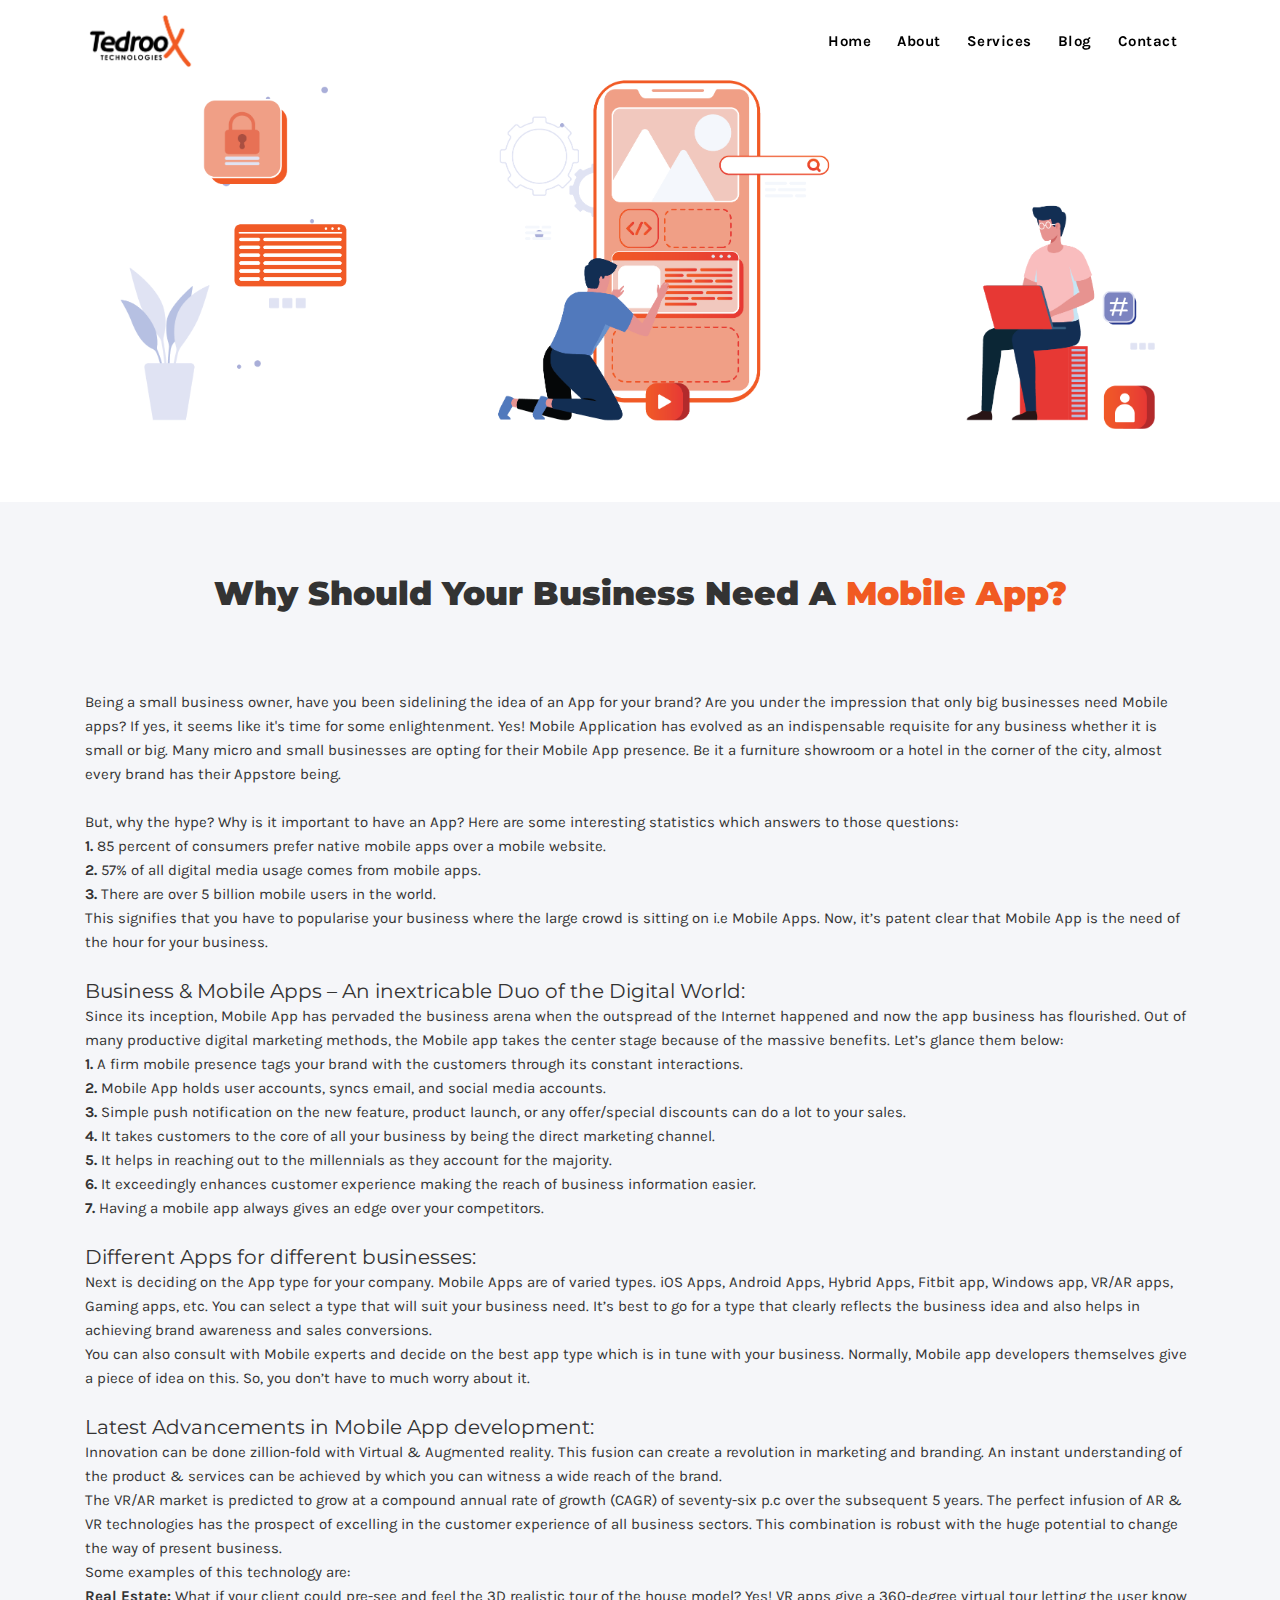
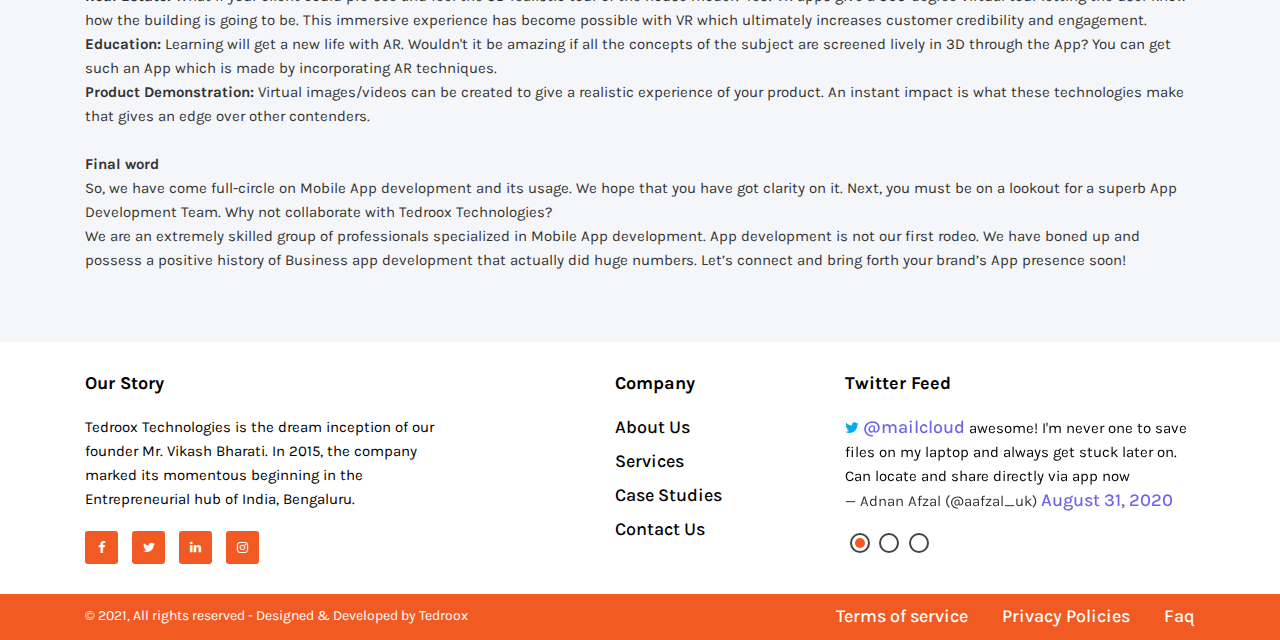
<file: blog6.html>
<!DOCTYPE html>
<html lang="zxx">

<head>
	<meta charset="utf-8" />
	<title>Tedroox Technologies - Infinite Innovation</title>
	<meta content="width=device-width, initial-scale=1.0" name="viewport" />
	<meta name="keywords" content="IT Solutions, Html5, Agency, Agency Services, Digital Marketing, IT Consultancy, Software Development" />
	<meta name="description" content="Truth - IT Solutions & Agency HTML Template, Truth is a powerful Easy to Use, Highly Customzable IT Solutions and Agency Services Company HTML Template built with latest Bootstrap." />
	<!-- Google Fonts -->
	<link href="https://fonts.googleapis.com/css2?family=Montserrat:wght@400;500;600;700;800;900&display=swap" rel="stylesheet" />
	<link href="https://fonts.googleapis.com/css?family=Karla:400,700&display=swap" rel="stylesheet" />
	<!-- Favicon -->
	<link rel="icon" type="image/png" href="assets/img/Tedroox_logo.png" />
	<!-- Site All Style Sheet Css -->
	<link href="assets/css/bootstrap.min.css" rel="stylesheet" />
	<link href="assets/css/font-awesome.min.css" rel="stylesheet" />
	<link href="assets/css/themify-icons.css" rel="stylesheet" />
	<link href="assets/css/magnific-popup.css" rel="stylesheet" />
	<link href="assets/css/animate.css" rel="stylesheet" />
	<link href="assets/css/owl.carousel.min.css" rel="stylesheet" />
	<link href="assets/css/owl.theme.default.min.css" rel="stylesheet" />
	<!-- Site Main Style Sheet Css -->
	<link href="assets/css/style.css" rel="stylesheet" />
	<link href="assets/css/responsive.css" rel="stylesheet" />
</head>

<body>

	<!-- Start Preloader Area -->
	<div class="preloader">
		<div class="preloader-inner"> <span></span>
			<span></span>
		</div>
	</div>
	<!-- End Preloader Area -->
	
	<!-- Navbar Start -->
	<header>
		<nav class="navbar navbar-b navbar-trans navbar-expand-md fixed-top" id="mainNav">
			<div class="container">
				<img class="navbar-brand js-scroll" href="index.html" src="assets/img/Tedroox_logo.png" width="10%">
				<button class="navbar-toggler collapsed" type="button" data-toggle="collapse" data-target="#navbarDefault" aria-controls="navbarDefault" aria-expanded="false" aria-label="Toggle navigation"> <span></span> <span1></span> <span></span> </button>
				<div class="navbar-collapse collapse justify-content-end" id="navbarDefault">
					<ul class="navbar-nav">
						<li class="nav-item"><a class="nav-link js-scroll active" href="index.html">Home</a></li>
						<li class="nav-item"><a class="nav-link js-scroll" href="about.html">About</a></li>
						<li class="nav-item"><a class="nav-link js-scroll" href="#services">Services</a></li>
						<li class="nav-item"><a class="nav-link js-scroll" href="#blog">Blog</a></li>
						<li class="nav-item"><a class="nav-link js-scroll" href="#contact">Contact</a></li>
					</ul>
				</div>
			</div>
		</nav>
	</header>
	<!-- Navbar End -->
	
	<!-- About Section Start -->
	<section class="section-padding">
		<div class="container">
			<div>
				<img src="assets/img/blog/mobile.png">
			</div>
		</div>
	</section>
	<!-- About Section End -->

	<!-- Content section Start -->
	<section class="about section-padding">
		<div class="container">
			<div class="section-title">
				<h2>Why should your business need a <span class="color-text">Mobile App? </span></h2>
			</div>
			<div class="row">
				<div class="col-md-12 services-info">
      				<p>Being a small business owner, have you been sidelining the idea of an App for your brand? Are you under the impression that only big businesses need Mobile apps? If yes, it seems like it's time for some enlightenment. Yes! Mobile Application has evolved as an indispensable requisite for any business whether it is small or big. Many micro and small businesses are opting for their Mobile App presence. Be it a furniture showroom or a hotel in the corner of the city, almost every brand has their Appstore being.<br>	<br>				
      				But, why the hype? Why is it important to have an App? Here are some interesting statistics which answers to those questions: <br>
					<b>1. </b>85 percent of consumers prefer native mobile apps over a mobile website.<br>
					<b>2. </b>57% of all digital media usage comes from mobile apps.<br>
					<b>3. </b>There are over 5 billion mobile users in the world.<br>
					This signifies that you have to popularise your business where the large crowd is sitting on i.e Mobile Apps. Now, it’s patent clear that Mobile App is the need of the hour for your business.<br><br>
					<h5>Business & Mobile Apps – An inextricable Duo of the Digital World:</h5>
					Since its inception, Mobile App has pervaded the business arena when the outspread of the Internet happened and now the app business has flourished. Out of many productive digital marketing methods, the Mobile app takes the center stage because of the massive benefits. Let’s glance them below:<br>
					<b>1. </b>A firm mobile presence tags your brand with the customers through its constant interactions.<br> 
					<b>2. </b>Mobile App holds user accounts, syncs email, and social media accounts.<br>
					<b>3. </b>Simple push notification on the new feature, product launch, or any offer/special discounts can do a lot to your sales. <br>
					<b>4. </b>It takes customers to the core of all your business by being the direct marketing channel.<br>
					<b>5. </b>It helps in reaching out to the millennials as they account for the majority.<br>
					<b>6. </b>It exceedingly enhances customer experience making the reach of business information easier.<br> 
					<b>7. </b>Having a mobile app always gives an edge over your competitors.<br><br>

					<h5>Different Apps for different businesses:</h5>
					Next is deciding on the App type for your company. Mobile Apps are of varied types. iOS Apps, Android Apps, Hybrid Apps, Fitbit app, Windows app, VR/AR apps, Gaming apps, etc. You can select a type that will suit your business need. It’s best to go for a type that clearly reflects the business idea and also helps in achieving brand awareness and sales conversions.<br>
					You can also consult with Mobile experts and decide on the best app type which is in tune with your business. Normally, Mobile app developers themselves give a piece of idea on this. So, you don’t have to much worry about it.<br><br>
					<h5>Latest Advancements in Mobile App development:</h5>
					Innovation can be done zillion-fold with Virtual & Augmented reality. This fusion can create a revolution in marketing and branding. An instant understanding of the product & services can be achieved by which you can witness a wide reach of the brand.<br>
					The VR/AR market is predicted to grow at a compound annual rate of growth (CAGR) of seventy-six p.c over the subsequent 5 years. The perfect infusion of AR & VR technologies has the prospect of excelling in the customer experience of all business sectors. This combination is robust with the huge potential to change the way of present business.<br>
					Some examples of this technology are:<br>
					<b>Real Estate:</b> What if your client could pre-see and feel the 3D realistic tour of the house model? Yes! VR apps give a 360-degree virtual tour letting the user know how the building is going to be. This immersive experience has become possible with VR which ultimately increases customer credibility and engagement.<br>
					<b>Education:</b> Learning will get a new life with AR. Wouldn't it be amazing if all the concepts of the subject are screened lively in 3D through the App? You can get such an App which is made by incorporating AR techniques.<br>
					<b>Product Demonstration:</b>
					Virtual images/videos can be created to give a realistic experience of your product. An instant impact is what these technologies make that gives an edge over other contenders.<br><br>
					<b>Final word</b> <br>
					So, we have come full-circle on Mobile App development and its usage. We hope that you have got clarity on it. Next, you must be on a lookout for a superb App Development Team. Why not collaborate with Tedroox Technologies?<br> 
					We are an extremely skilled group of professionals specialized in Mobile App development. App development is not our first rodeo. We have boned up and possess a positive history of Business app development that actually did huge numbers. Let’s connect and bring forth your brand’s App presence soon!</p>
				</div>
			</div>
		</div>
	</section>
	<!-- Content Section End -->

	<!-- Footer Section Start -->
	<footer class="footer">
		<div class="footer-top-area">
			<div class="container">
				<div class="row">
					<div class="col-lg-4 col-md-6 footer-content">
						<div class="footer-colm-1">
							<h3 class="footer-logo">Our Story</h3>
							<p>Tedroox Technologies is the dream inception of our founder Mr. Vikash Bharati. In 2015, the company marked its momentous beginning in the Entrepreneurial hub of India, Bengaluru. </p>
							<ul class="footer-social-icon">
								<li> <a href="https://www.facebook.com/tedrooxtech/"><i class="fa fa-facebook facebook"></i></a> </li>
								<li> <a href="https://twitter.com/tedroo_x"><i class="fa fa-twitter twitter"></i></a> </li>
								<li> <a href="https://www.linkedin.com/company/tedroox-technologies"><i class="fa fa-linkedin linkedin"></i></a> </li>
								<li> <a href="https://instagram.com/tedroo_x?utm_medium=copy_link"><i class="fa fa-instagram instagram"></i></a> </li>
							</ul>
						</div>
					</div>
					<div class="col-lg-4 col-md-6 footer-content">
						<div class="footer-colm-2 middle-nav-content">
							<h5 class="footer-colm-title">Company </h5>
							<ul class="footer-nav">
								<li> <a href="#">About Us</a> </li>
								<li> <a href="#">Services</a> </li>
								<li> <a href="#">Case Studies</a> </li>
								<li> <a href="#">Contact Us</a> </li>
							</ul>
						</div>
					</div>
					<div class="col-lg-4 col-md-6 footer-content">
						<div class="footer-colm-4 footer-twitter">
							<h5 class="footer-colm-title">Twitter Feed</h5>
							
                            <div id="tweet-feed-slide" class="owl-carousel owl-theme owl-loaded owl-drag">
								<div class="tweet-card">
									<blockquote class="twitter-tweet">
										<p><i class="fa fa-twitter twitter"></i> <a href="https://twitter.com/mailcloud" target="_blank">@mailcloud</a> awesome! I&#39;m never one to save files on my laptop and always get stuck later on. Can locate and share directly via app now</p>&mdash; Adnan Afzal (@aafzal_uk) <a href="https://twitter.com/aafzal_uk/status/638349731291373569" target="_blank">August 31, 2020</a></blockquote>
								</div>
								<div class="tweet-card">
									<blockquote class="twitter-tweet">
										<p><i class="fa fa-twitter twitter"></i> <a href="https://twitter.com/mailcloud" target="_blank">@mailcloud</a> awesome! I&#39;m never one to save files on my laptop and always get stuck later on. Can locate and share directly via app now</p>&mdash; Adnan Afzal (@aafzal_uk) <a href="https://twitter.com/aafzal_uk/status/638349731291373569" target="_blank">August 31, 2020</a></blockquote>
								</div>
								<div class="tweet-card">
									<blockquote class="twitter-tweet">
										<p><i class="fa fa-twitter twitter"></i> <a href="https://twitter.com/mailcloud" target="_blank">@mailcloud</a> awesome! I&#39;m never one to save files on my laptop and always get stuck later on. Can locate and share directly via app now</p>&mdash; Adnan Afzal (@aafzal_uk) <a href="https://twitter.com/aafzal_uk/status/638349731291373569" target="_blank">August 31, 2020</a></blockquote>
								</div>
                            </div>
						</div>
					</div>
				</div>
			</div>
		</div>
		<div class="footer-bottom-area">
			<div class="container">
				<div class="row">
					<div class="col-md-6">
						<div class="footer-bottom-nav-copyright-text">
							<p>© 2021, All rights reserved - Designed & Developed by Tedroox</p>
						</div>
					</div>
					<div class="col-md-6">
						<div class="footer-bottom-nav">
							<ul>
								<li> <a href="terms & conditions.html">Terms of service</a> </li>
								<li> <a href="privacy.html">Privacy Policies</a> </li>
								<li> <a href="#">Faq</a> </li>
							</ul>
						</div>
					</div>
				</div>
			</div>
		</div>
	</footer>
	<!-- Footer Section End -->
	
	<!-- Back to Top -->
	<div class="back-to-top"><i class="fa fa-caret-up"></i><i class="fa fa-caret-up"></i></div>
	
	<!-- Site All Jquery Js -->
	<script src="assets/js/jquery-3.5.1.min.js"></script>
	<script src="assets/js/bootstrap.min.js"></script>
	<script src="assets/js/plugins.js"></script>
	<!--Site Main js-->
	<script src="assets/js/main.js"></script>
	
</body>

</html>
</file>
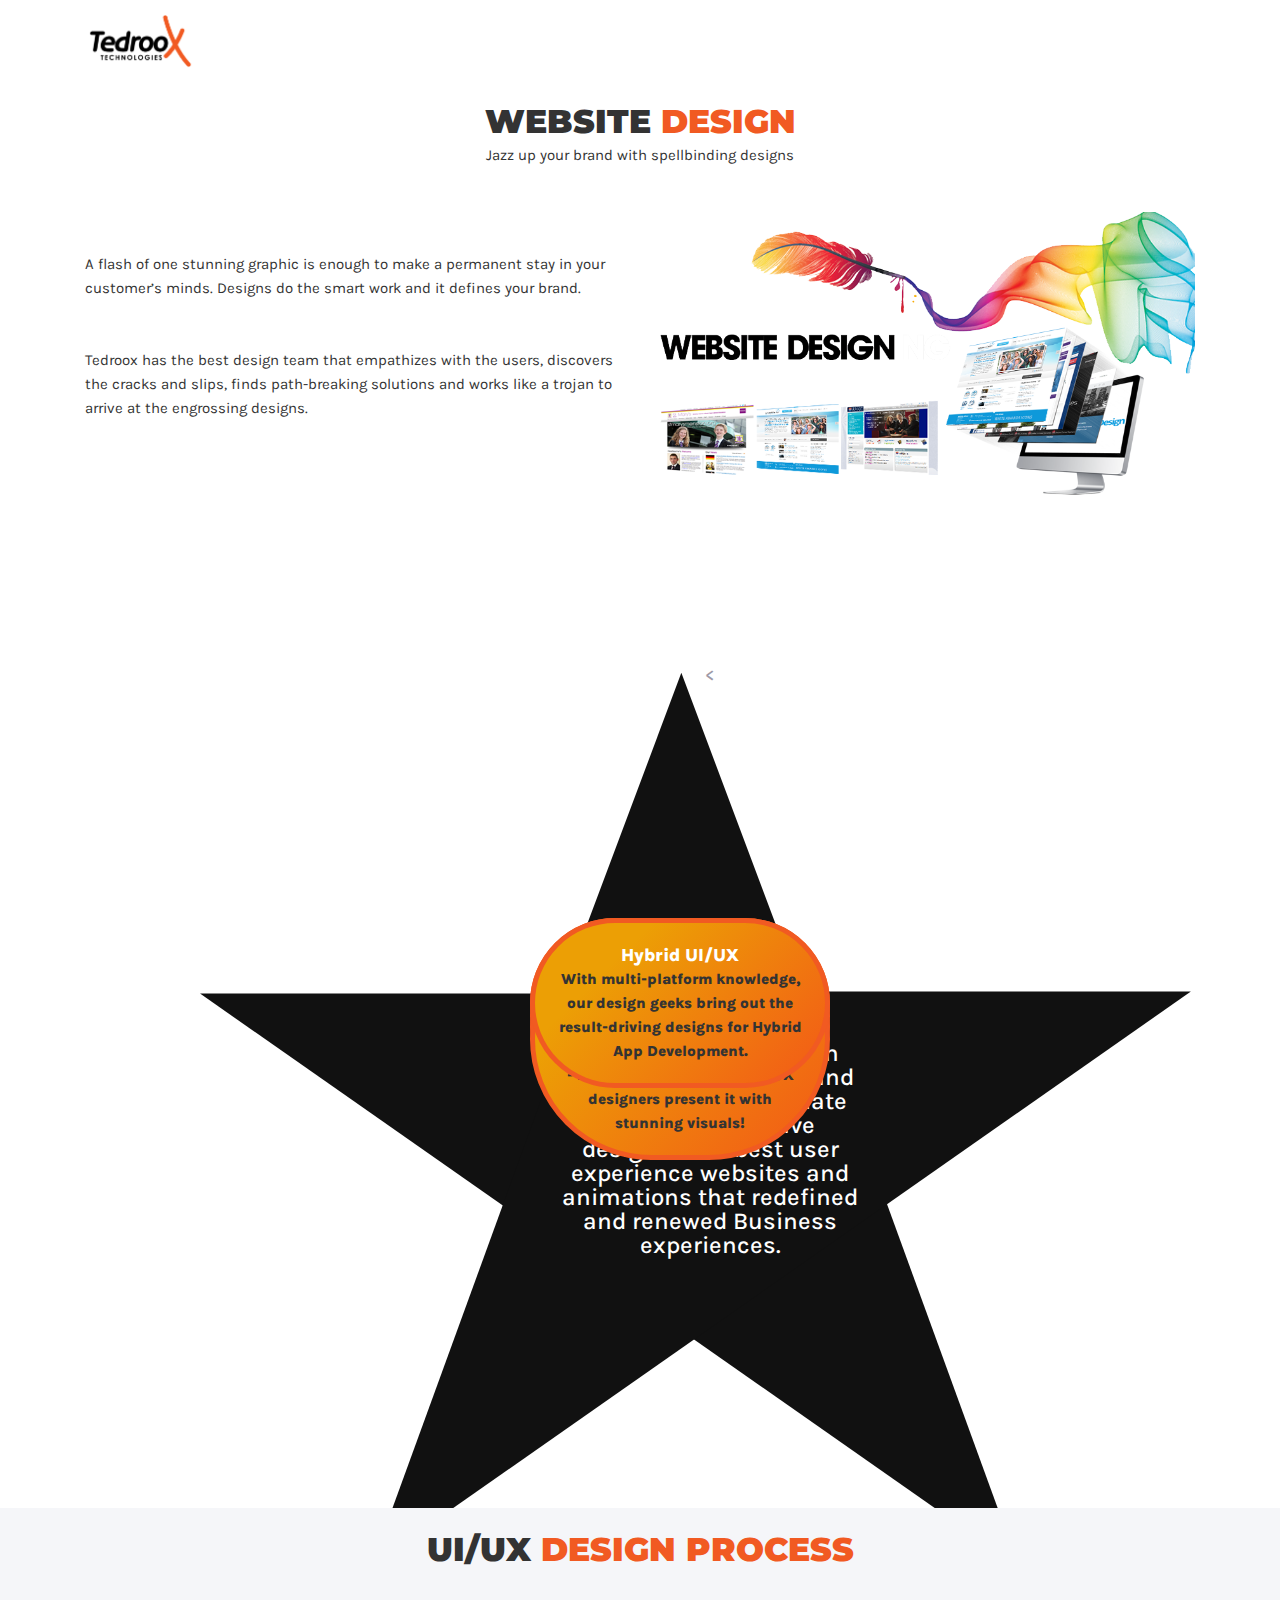
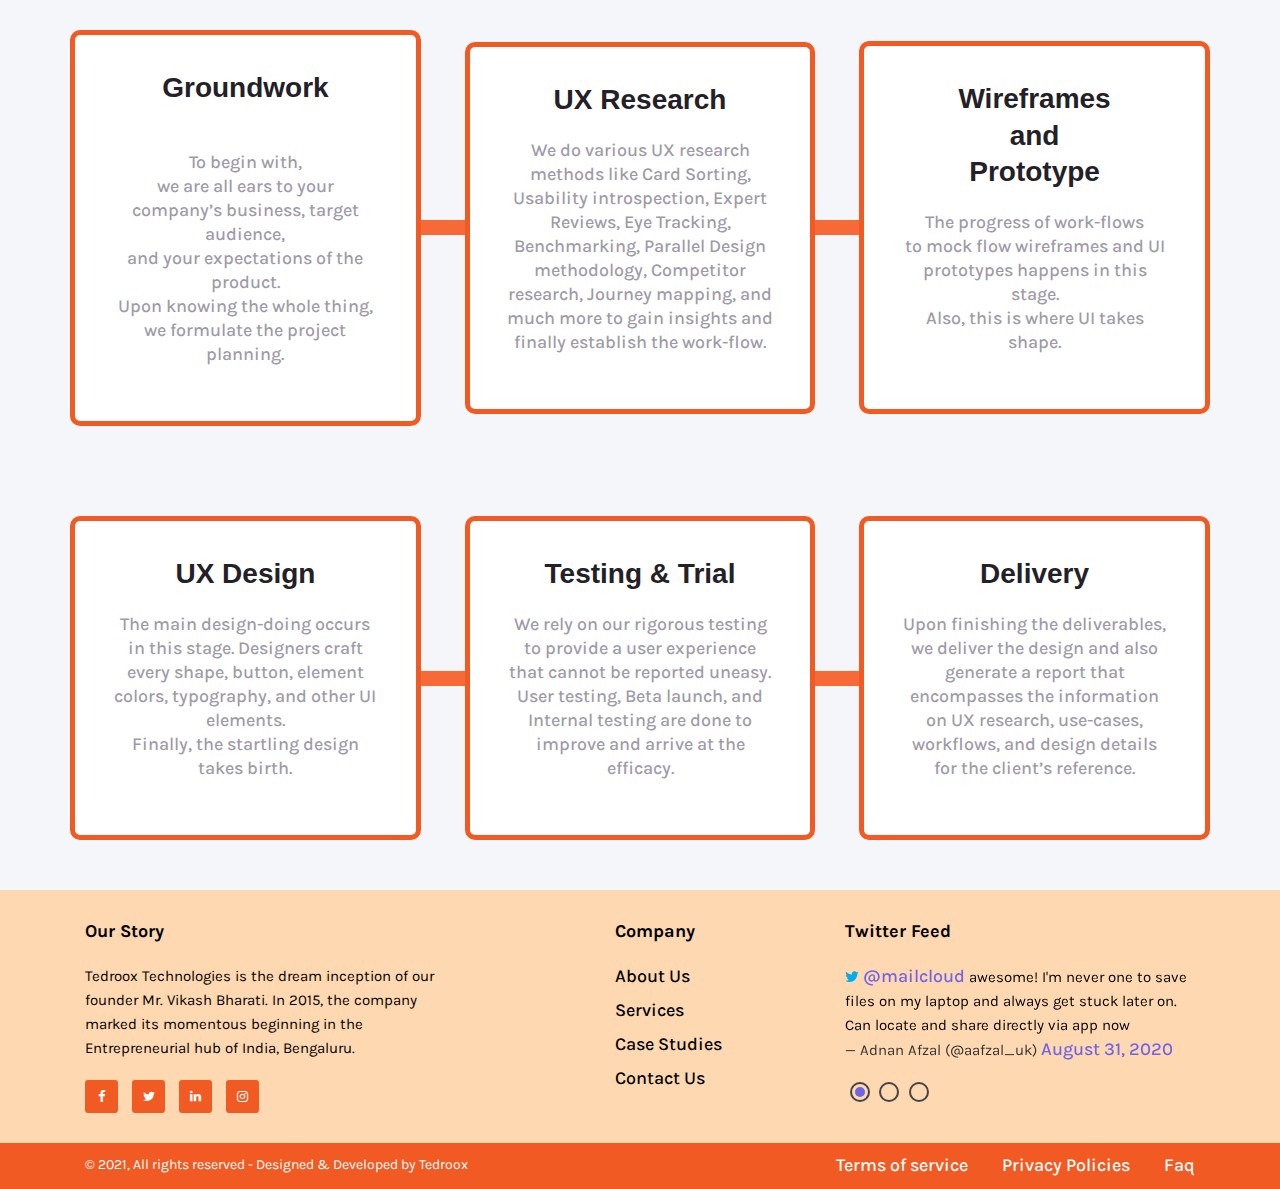
<file: Design.html>
<!DOCTYPE html>
<html lang="zxx">

<head>
	<meta charset="utf-8" />
	<title>Tedroox Technologies - Infinite Innovation</title>
	<meta content="width=device-width, initial-scale=1.0" name="viewport" />
	<meta name="keywords"
		content="IT Solutions, Html5, Agency, Agency Services, Digital Marketing, IT Consultancy, Software Development" />
	<meta name="description"
		content="Truth - IT Solutions & Agency HTML Template, Truth is a powerful Easy to Use, Highly Customzable IT Solutions and Agency Services Company HTML Template built with latest Bootstrap." />
	<!-- Google Fonts -->
	<link href="https://fonts.googleapis.com/css2?family=Montserrat:wght@400;500;600;700;800;900&display=swap"
		rel="stylesheet" />
	<link href="https://fonts.googleapis.com/css?family=Karla:400,700&display=swap" rel="stylesheet" />
	<!-- Favicon -->
	<link rel="icon" type="image/png" href="assets/img/Tedroox_logo.png" />
	<!-- Site All Style Sheet Css -->
	<link href="assets/css/bootstrap.min.css" rel="stylesheet" />
	<link href="assets/css/font-awesome.min.css" rel="stylesheet" />
	<link href="assets/css/themify-icons.css" rel="stylesheet" />
	<link href="assets/css/magnific-popup.css" rel="stylesheet" />
	<link href="assets/css/animate.css" rel="stylesheet" />
	<link href="assets/css/owl.carousel.min.css" rel="stylesheet" />
	<link href="assets/css/owl.theme.default.min.css" rel="stylesheet" />
	<!-- Site Main Style Sheet Css -->
	<link href="assets/css/style.css" rel="stylesheet" />
	<link href="assets/css/responsive.css" rel="stylesheet" />
	<link rel="stylesheet" href="assets/css/style1.css">

</head>

<body>

	<!-- Start Preloader Area -->
	<div class="preloader">
		<div class="preloader-inner"> <span></span>
			<span></span>
		</div>
	</div>
	<!-- End Preloader Area -->

	<!-- Navbar Start -->
	<header>
		<nav class="navbar navbar-b navbar-trans navbar-expand-md fixed-top" id="mainNav">
			<div class="container">
				<img class="navbar-brand js-scroll" href="index.html" src="assets/img/Tedroox_logo.png" width="10%">
				<button class="navbar-toggler collapsed" type="button" data-toggle="collapse"
					data-target="#navbarDefault" aria-controls="navbarDefault" aria-expanded="false"
					aria-label="Toggle navigation"> <span></span>
					<span1></span> <span></span>
				</button>
				<div class="navbar-collapse collapse justify-content-end" id="navbarDefault">
					<ul class="navbar-nav">
						<li class="nav-item"><a class="nav-link js-scroll active" href="index.html">Home</a></li>
						<li class="nav-item"><a class="nav-link js-scroll" href="about.html">About</a></li>
						<li class="nav-item"><a class="nav-link js-scroll" href="#services">Services</a></li>
						<li class="nav-item"><a class="nav-link js-scroll" href="#blog">Blog</a></li>
						<li class="nav-item"><a class="nav-link js-scroll" href="#contact">Contact</a></li>
					</ul>
				</div>
			</div>
		</nav>
	</header>
	<!-- Navbar End -->


	<div class="web-dev">
		<div class="row">
			<div class="col-md-12 section-title ">
				<h2>WEBSITE <span class="color-text"> DESIGN</span></h2>
				<p id="once">Jazz up your brand with spellbinding designs
				</p>
			</div>
		</div>
	</div>


	<!-- About section Start -->
	<section class="section-padding1">
		<div class="container">
			<div class="row">
				<div class="col-md-6">

					<p>A flash of one stunning graphic is enough to make a permanent stay in your customer’s minds.
						Designs do the smart work and it defines your brand.
						<br>
						<br>
						<br>
						Tedroox has the best design team that empathizes with the users, discovers the cracks and slips,
						finds path-breaking solutions and works like a trojan to arrive at the engrossing designs. 
					</p>
				</div>
				<div class="col-md-6">
					<img src="assets/img/web-des.png" alt="Hero Pic" />
				</div>
			</div>
		</div>
	</section>
	<!-- About Section End -->

	<!-- star section start-->
	<section class="star">
		<div class="gradient">
			<ul>
				<li id="center">
					<<div class="wrapper-star">
						<div id="star-five"></div>
						<span>

							Every gradient and graphic is created with laser-sharp accuracy and each pixel would radiate
							creativity. We have designed the best user experience websites and animations that redefined
							and renewed Business experiences.</span>
		</div>
		</li>
		<li id="round">Graphic Design
			<p>Your design needs for social media posters, ads, brochures, presentations, and such are fulfilled by our
				design mavens.</p>
		</li>
		<li id="round">Animations
			<p>
				Animations are all the buzz. To go along with this sizzling trend, we provide you interactive and
				immersive videos that hold the attention of the viewers.</p>
		</li>
		<li id="round">UI/UX Web Design
			<p>Our Designing Virtuosos innovate every dimension of designing with creative brilliance. From minimalistic
				to complex designs, we do them all. Get ready to go agape!</p>
		</li>
		<li id="round">Mobile App UI/UX
			<p>Android app UI, Mobile dashboard UI, Android dashboard design, Mobile UX design, Android studio UI design
				- Name one and our best UI UX designers present it with stunning visuals!</p>
		</li>
		<li id="round">Hybrid UI/UX
			<p>With multi-platform knowledge, our design geeks bring out the result-driving designs for Hybrid App
				Development.</p>
		</li>

		</ul>
		</div>
	</section>

	<!-- star section end -->





	<main class="des-main">
		
		<div class="web-des1">
			<div class="row">
				<div class="col-md-12 section-title ">
					<h2>UI/UX <span class="color-text"> DESIGN PROCESS</span></h2>
	
				</div>
			</div>
		</div>
		<div class="des-container">
			
			<section class="des-statistics">
				<br>
				<div class="des-statistics-specifications">
					<div>
						
						<h3>Groundwork
						</h3>
						<br>
						<p>
							To begin with,
							<br>  we are all ears to your company’s business, target audience, 
							<br>
							and your
							expectations of the product. 
							<br>
							Upon knowing the whole thing, we formulate the project
							planning.
							<br>
						</p>
					</div>
					<div></div>
					<div >
						<h3>UX Research</h3>
						<p>
							We do various UX research methods like Card Sorting, Usability introspection, Expert Reviews, Eye Tracking, Benchmarking, Parallel Design methodology, Competitor research, Journey mapping, and much more to gain insights and finally establish the work-flow.
						</p>
					</div>
					<div></div>
					<div>

						<h3>Wireframes
							<br> and 
							<br>
							Prototype</h3>
						<p>
							The progress of work-flows 
							<br>
							to mock flow wireframes and UI prototypes happens in this stage.
							<br>							
							Also, this is where UI takes shape.
						</p>
					</div>			
				</div>
				<div class="des-statistics-specifications">
					<div>
						<h3>UX Design
						</h3>
						<p>
							The main design-doing occurs in this stage. Designers craft every shape, button, element colors, typography, and other UI elements. 
							<br>
							Finally, the startling design takes birth.
						</p>
						
					</div>
					<div></div>
					<div>
						<h3>
							Testing & Trial
						</h3>
						<p>
							We rely on our rigorous testing to provide a user experience that cannot be reported uneasy.  User testing, Beta launch, and Internal testing are done to improve and arrive at the efficacy.
						</p>
					</div>
					<div></div>
					<div>

						<h3>Delivery</h3>
						<p>
							Upon finishing the deliverables, we deliver the design and also generate a report that encompasses the information on UX research, use-cases, workflows, and design details for the client’s reference. 
						</p>
					</div>			
				</div>

			</section>
		</div>
	</main>


	<!-- Footer Section Start -->
	<footer class="footer">
		<div class="footer-top-area">
			<div class="container">
				<div class="row">
					<div class="col-lg-4 col-md-6 footer-content">
						<div class="footer-colm-1">
							<h3 class="footer-logo">Our Story</h3>
							<p>Tedroox Technologies is the dream inception of our founder Mr. Vikash Bharati. In 2015,
								the company marked its momentous beginning in the Entrepreneurial hub of India,
								Bengaluru. </p>
							<ul class="footer-social-icon">
								<li> <a href="https://www.facebook.com/tedrooxtech/"><i
											class="fa fa-facebook facebook"></i></a> </li>
								<li> <a href="https://twitter.com/tedroo_x"><i class="fa fa-twitter twitter"></i></a>
								</li>
								<li> <a href="https://www.linkedin.com/company/tedroox-technologies"><i
											class="fa fa-linkedin linkedin"></i></a> </li>
								<li> <a href="https://instagram.com/tedroo_x?utm_medium=copy_link"><i
											class="fa fa-instagram instagram"></i></a> </li>
							</ul>
						</div>
					</div>
					<div class="col-lg-4 col-md-6 footer-content">
						<div class="footer-colm-2 middle-nav-content">
							<h5 class="footer-colm-title">Company </h5>
							<ul class="footer-nav">
								<li> <a href="#">About Us</a> </li>
								<li> <a href="#">Services</a> </li>
								<li> <a href="#">Case Studies</a> </li>
								<li> <a href="#">Contact Us</a> </li>
							</ul>
						</div>
					</div>
					<div class="col-lg-4 col-md-6 footer-content">
						<div class="footer-colm-4 footer-twitter">
							<h5 class="footer-colm-title">Twitter Feed</h5>

							<div id="tweet-feed-slide" class="owl-carousel owl-theme owl-loaded owl-drag">
								<div class="tweet-card">
									<blockquote class="twitter-tweet">
										<p><i class="fa fa-twitter twitter"></i> <a href="https://twitter.com/mailcloud"
												target="_blank">@mailcloud</a> awesome! I&#39;m never one to save files
											on my laptop and always get stuck later on. Can locate and share directly
											via app now</p>&mdash; Adnan Afzal (@aafzal_uk) <a
											href="https://twitter.com/aafzal_uk/status/638349731291373569"
											target="_blank">August 31, 2020</a>
									</blockquote>
								</div>
								<div class="tweet-card">
									<blockquote class="twitter-tweet">
										<p><i class="fa fa-twitter twitter"></i> <a href="https://twitter.com/mailcloud"
												target="_blank">@mailcloud</a> awesome! I&#39;m never one to save files
											on my laptop and always get stuck later on. Can locate and share directly
											via app now</p>&mdash; Adnan Afzal (@aafzal_uk) <a
											href="https://twitter.com/aafzal_uk/status/638349731291373569"
											target="_blank">August 31, 2020</a>
									</blockquote>
								</div>
								<div class="tweet-card">
									<blockquote class="twitter-tweet">
										<p><i class="fa fa-twitter twitter"></i> <a href="https://twitter.com/mailcloud"
												target="_blank">@mailcloud</a> awesome! I&#39;m never one to save files
											on my laptop and always get stuck later on. Can locate and share directly
											via app now</p>&mdash; Adnan Afzal (@aafzal_uk) <a
											href="https://twitter.com/aafzal_uk/status/638349731291373569"
											target="_blank">August 31, 2020</a>
									</blockquote>
								</div>
							</div>
						</div>
					</div>
				</div>
			</div>
		</div>
		<div class="footer-bottom-area">
			<div class="container">
				<div class="row">
					<div class="col-md-6">
						<div class="footer-bottom-nav-copyright-text">
							<p>© 2021, All rights reserved - Designed & Developed by Tedroox</p>
						</div>
					</div>
					<div class="col-md-6">
						<div class="footer-bottom-nav">
							<ul>
								<li> <a href="terms & conditions.html">Terms of service</a> </li>
								<li> <a href="privacy.html">Privacy Policies</a> </li>
								<li> <a href="#">Faq</a> </li>
							</ul>
						</div>
					</div>
				</div>
			</div>
		</div>
	</footer>
	<!-- Footer Section End -->

	<!-- Back to Top -->
	<div class="back-to-top"><i class="fa fa-caret-up"></i><i class="fa fa-caret-up"></i></div>

	<!-- Site All Jquery Js -->
	<script src="assets/js/jquery-3.5.1.min.js"></script>
	<script src="assets/js/bootstrap.min.js"></script>
	<script src="assets/js/plugins.js"></script>
	<!--Site Main js-->
	<script src="assets/js/main.js"></script>

</body>

</html>
</file>
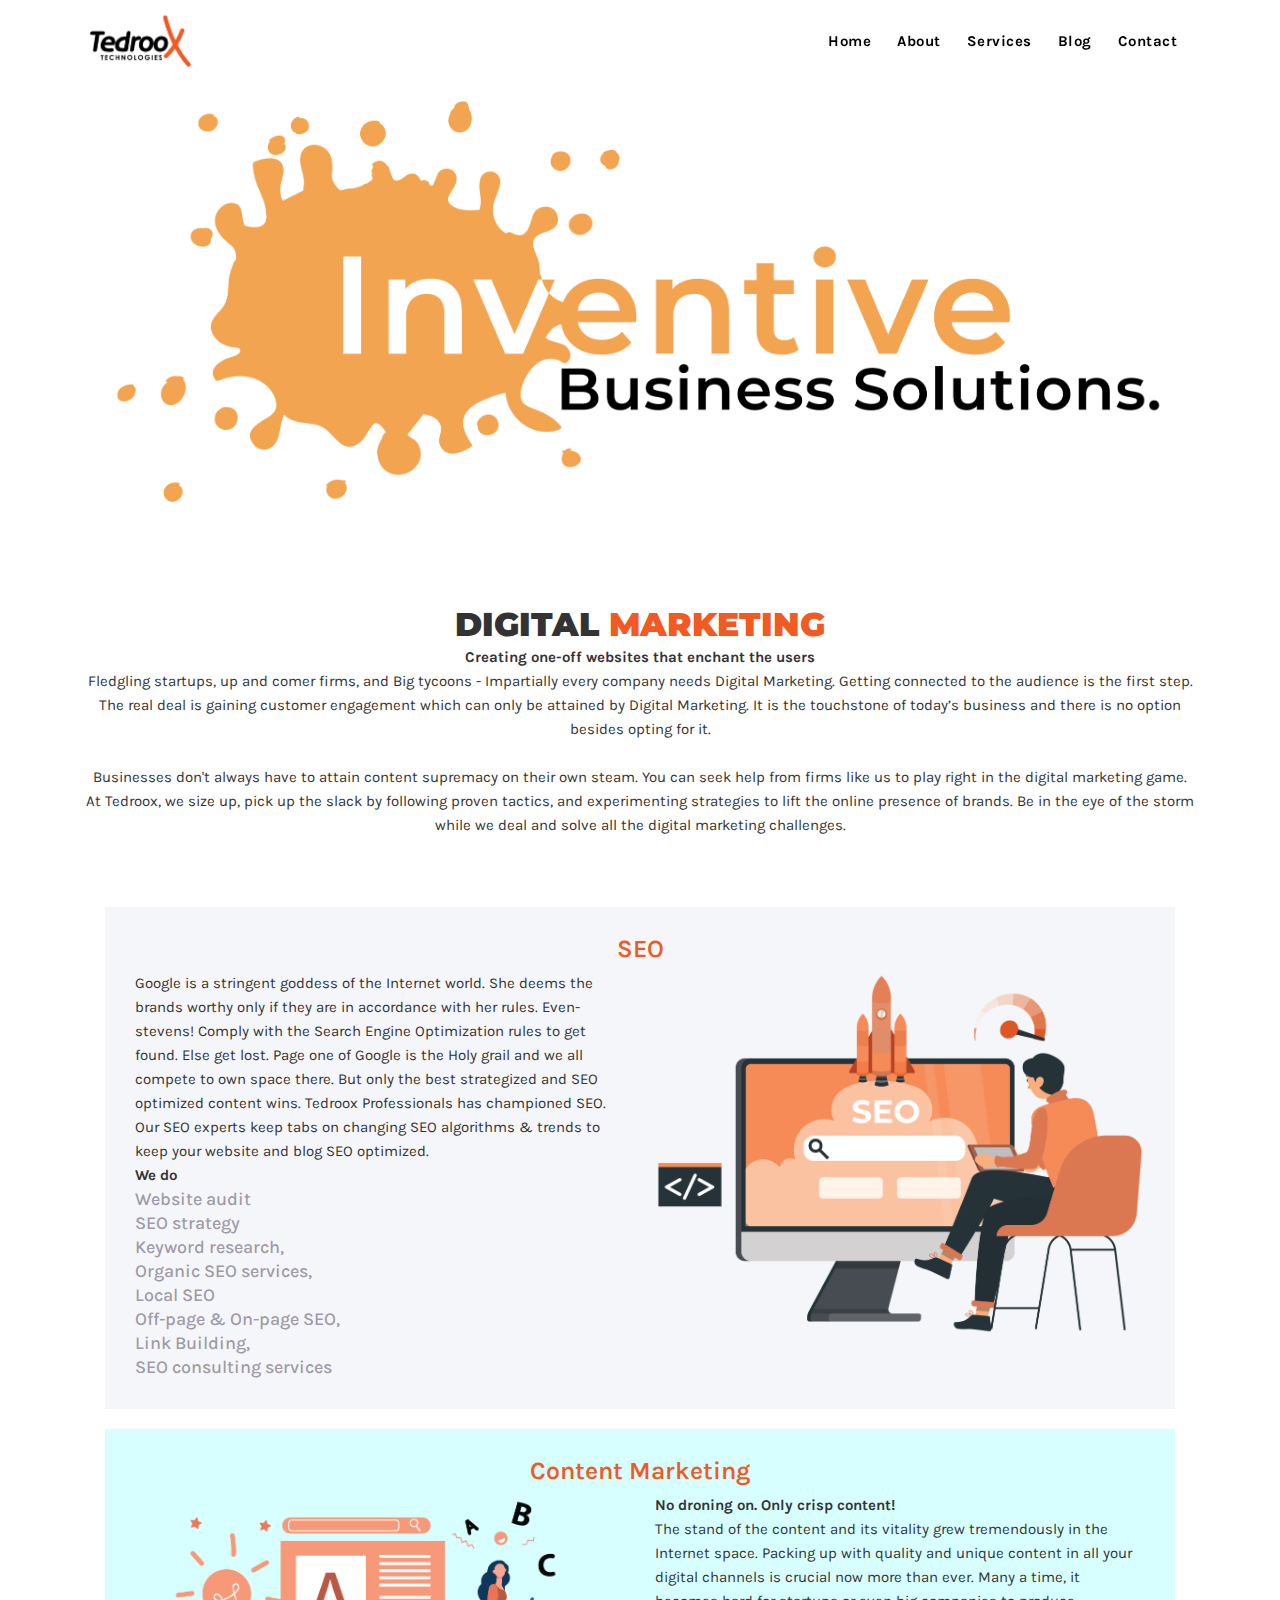
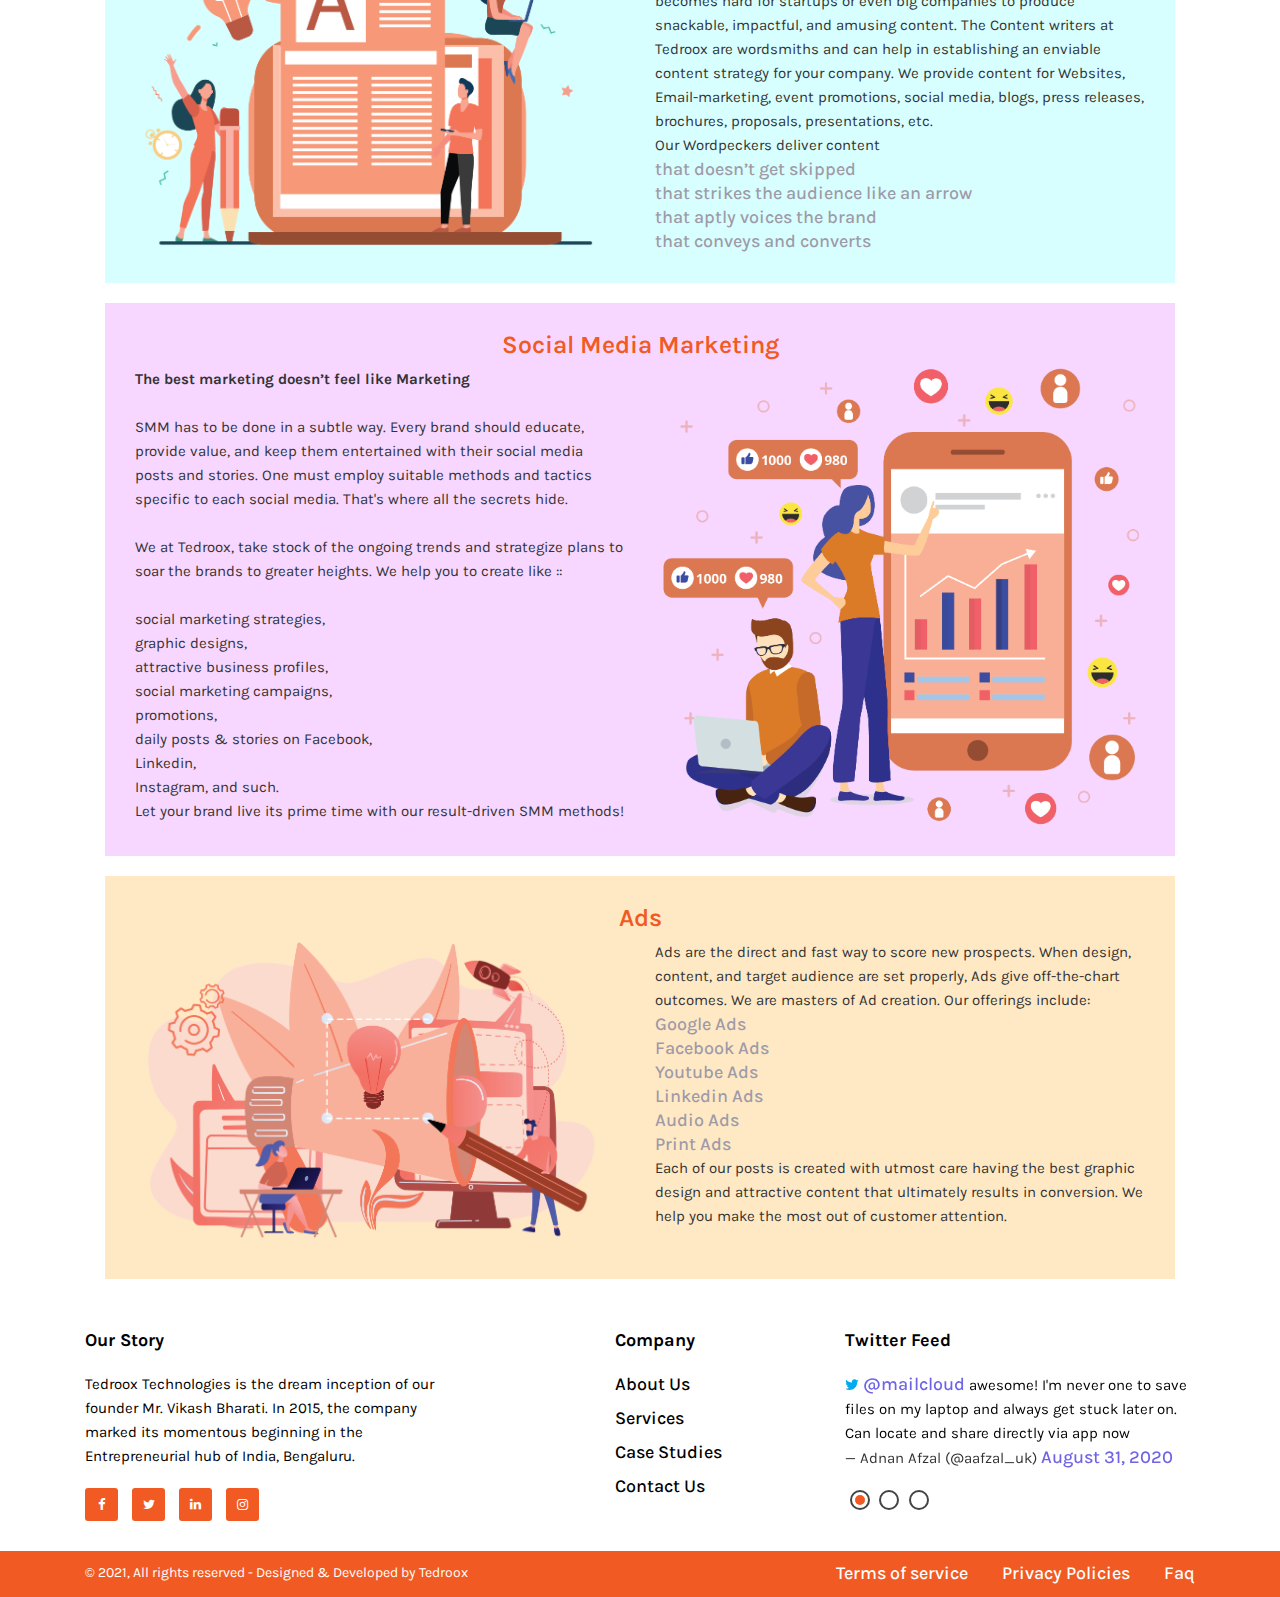
<file: digital.html>
<!DOCTYPE html>
<html lang="zxx">

<head>
	<meta charset="utf-8" />
	<title>Tedroox Technologies - Infinite Innovation</title>
	<meta content="width=device-width, initial-scale=1.0" name="viewport" />
	<meta name="keywords" content="IT Solutions, Html5, Agency, Agency Services, Digital Marketing, IT Consultancy, Software Development" />
	<meta name="description" content="Truth - IT Solutions & Agency HTML Template, Truth is a powerful Easy to Use, Highly Customzable IT Solutions and Agency Services Company HTML Template built with latest Bootstrap." />
	<!-- Google Fonts -->
	<link href="https://fonts.googleapis.com/css2?family=Montserrat:wght@400;500;600;700;800;900&display=swap" rel="stylesheet" />
	<link href="https://fonts.googleapis.com/css?family=Karla:400,700&display=swap" rel="stylesheet" />
	<!-- Favicon -->
	<link rel="icon" type="image/png" href="assets/img/Tedroox_logo.png" />
	<!-- Site All Style Sheet Css -->
	<link href="assets/css/bootstrap.min.css" rel="stylesheet" />
	<link href="assets/css/font-awesome.min.css" rel="stylesheet" />
	<link href="assets/css/themify-icons.css" rel="stylesheet" />
	<link href="assets/css/magnific-popup.css" rel="stylesheet" />
	<link href="assets/css/animate.css" rel="stylesheet" />
	<link href="assets/css/owl.carousel.min.css" rel="stylesheet" />
	<link href="assets/css/owl.theme.default.min.css" rel="stylesheet" />
	<!-- Site Main Style Sheet Css -->
	<link href="assets/css/style.css" rel="stylesheet" />
	<link href="assets/css/responsive.css" rel="stylesheet" />
</head>

<body>

	<!-- Start Preloader Area -->
	<div class="preloader">
		<div class="preloader-inner"> <span></span>
			<span></span>
		</div>
	</div>
	<!-- End Preloader Area -->
	
	<!-- Navbar Start -->
	<header>
		<nav class="navbar navbar-b navbar-trans navbar-expand-md fixed-top" id="mainNav">
			<div class="container">
				<img class="navbar-brand js-scroll" href="index.html" src="assets/img/Tedroox_logo.png" width="10%">
				<button class="navbar-toggler collapsed" type="button" data-toggle="collapse" data-target="#navbarDefault" aria-controls="navbarDefault" aria-expanded="false" aria-label="Toggle navigation"> <span></span> <span1></span> <span></span> </button>
				<div class="navbar-collapse collapse justify-content-end" id="navbarDefault">
					<ul class="navbar-nav">
						<li class="nav-item"><a class="nav-link js-scroll active" href="index.html">Home</a></li>
						<li class="nav-item"><a class="nav-link js-scroll" href="about.html">About</a></li>
						<li class="nav-item"><a class="nav-link js-scroll" href="index.html">Services</a></li>
						<li class="nav-item"><a class="nav-link js-scroll" href="index.html">Blog</a></li>
						<li class="nav-item"><a class="nav-link js-scroll" href="index.html">Contact</a></li>
					</ul>
				</div>
			</div>
		</nav>
	</header>
	<!-- Navbar End -->

	<!-- Content section Start -->
	<section class="section-padding">
		<div class="container">
			<div>
				<img src="assets/img/digital/tag.png">
			</div>
		</div>
	</section>
	<div class="container">
		<div class="dig-title">
			<h2>DIGITAL <span class="color-text">MARKETING</span></h2>
			<b>Creating one-off websites that enchant the users </b>
			<p class="dig">Fledgling startups, up and comer firms, and Big tycoons - Impartially every company needs Digital Marketing. Getting connected to the audience is the first step. The real deal is gaining customer engagement which can only be attained by Digital Marketing.  It is the touchstone of today’s business and there is no option besides opting for it.<br><br>

			Businesses don't always have to attain content supremacy on their own steam. You can seek help from firms like us to play right in the digital marketing game. At Tedroox, we size up, pick up the slack by following proven tactics, and experimenting strategies to lift the online presence of brands. Be in the eye of the storm while we deal and solve all the digital marketing challenges.</p>
		</div>
	</div>
	<div class="container">
		<div class="seo">
			<p class="digitalhead">SEO</p>
			<div class="row">
				<div class="col-md-6 services-info">
      				<p>Google is a stringent goddess of the Internet world. She deems the brands worthy only if they are in accordance with her rules. Even-stevens! Comply with the Search Engine Optimization rules to get found. Else get lost.

					Page one of Google is the Holy grail and we all compete to own space there. But only the best strategized and SEO optimized content wins. Tedroox Professionals has championed SEO. Our SEO experts keep tabs on changing SEO algorithms & trends to keep your website and blog SEO optimized. <br><b> We do</b></p>

					<div>
						<ol>
							<li>Website audit</li>
							<li>SEO strategy</li>
							<li>Keyword research,</li> 
							<li>Organic SEO services,</li> 
							<li>Local SEO</li>
							<li>Off-page & On-page SEO,</li>
							<li>Link Building,</li> 
							<li>SEO consulting services</li>
						</ol>
					</div>
				</div>
				<div class="col-md-6">
					<img src="assets/img/digital/seo.png" alt="Hero Pic" />
				</div>
			</div>
		</div>
	</div>
	<div class="container">
		<div class="Content">
			<p class="digitalhead">Content Marketing</p>
			<div class="row">
				<div class="col-md-6">
					<img src="assets/img/digital/content.png" alt="Hero Pic" />
				</div>
				<div class="col-md-6 services-info">
					<b>No droning on. Only crisp content!</b>
      				<p>The stand of the content and its vitality grew tremendously in the Internet space. Packing up with quality and unique content in all your digital channels is crucial now more than ever. 

					Many a time, it becomes hard for startups or even big companies to produce snackable, impactful, and amusing content. The Content writers at Tedroox are wordsmiths and can help in establishing an enviable content strategy for your company. We provide content for Websites, Email-marketing, event promotions, social media, blogs, press releases, brochures, proposals, presentations, etc.<br>

					Our Wordpeckers deliver content</p>
					<div>
						<ol>
							<li>that doesn’t get skipped</li>
							<li>that strikes the audience like an arrow</li>
							<li>that aptly voices the brand</li>
							<li>that conveys and converts</li>
						</ol>
					</div>
				</div>
			</div>
		</div>
	</div>
	<div class="container">
		<div class="Social">
			<p class="digitalhead">Social Media Marketing</p>
			<div class="row">
				<div class="col-md-6 services-info">
					<b>The best marketing doesn’t feel like Marketing</b><br><br>
      				<p>SMM has to be done in a subtle way. Every brand should educate, provide value, and keep them entertained with their social media posts and stories. One must employ suitable methods and tactics specific to each social media. That's where all the secrets hide.<br><br> 

					We at Tedroox, take stock of the ongoing trends and strategize plans to soar the brands to greater heights. We help you to create like :: <br><br>social marketing strategies, <br>graphic designs, <br>attractive business profiles, <br>social marketing campaigns, <br>promotions, <br>daily posts & stories on Facebook, <br>Linkedin, <br>Instagram, and such.  <br>Let your brand live its prime time with our result-driven SMM methods!</p>
				</div>
				<div class="col-md-6">
					<img src="assets/img/digital/social.png" alt="Hero Pic" />
				</div>
			</div>
		</div>
	</div>
	<div class="container">
		<div class="Ads">
			<p class="digitalhead">Ads</p>
			<div class="row">
				<div class="col-md-6">
					<img src="assets/img/digital/ads.png" alt="Hero Pic" />
				</div>
				<div class="col-md-6 services-info">
      				<p>Ads are the direct and fast way to score new prospects. When design, content, and target audience are set properly, Ads give off-the-chart outcomes. We are masters of Ad creation. Our offerings include:
					<div>
						<ol>
							<li>Google Ads</li>
							<li>Facebook Ads</li>
							<li>Youtube Ads</li>
							<li>Linkedin Ads</li>
							<li>Audio Ads</li>
							<li>Print Ads</li>
						</ol>
					</div>
					Each of our posts is created with utmost care having the best graphic design and attractive content that ultimately results in conversion. We help you make the most out of customer attention.</p>
				</div>
			</div>
		</div>
	</div>
	<!-- Content Section End -->

	<!-- Footer Section Start -->
	<footer class="footer">
		<div class="footer-top-area">
			<div class="container">
				<div class="row">
					<div class="col-lg-4 col-md-6 footer-content">
						<div class="footer-colm-1">
							<h3 class="footer-logo">Our Story</h3>
							<p>Tedroox Technologies is the dream inception of our founder Mr. Vikash Bharati. In 2015, the company marked its momentous beginning in the Entrepreneurial hub of India, Bengaluru. </p>
							<ul class="footer-social-icon">
								<li> <a href="https://www.facebook.com/tedrooxtech/"><i class="fa fa-facebook facebook"></i></a> </li>
								<li> <a href="https://twitter.com/tedroo_x"><i class="fa fa-twitter twitter"></i></a> </li>
								<li> <a href="https://www.linkedin.com/company/tedroox-technologies"><i class="fa fa-linkedin linkedin"></i></a> </li>
								<li> <a href="https://instagram.com/tedroo_x?utm_medium=copy_link"><i class="fa fa-instagram instagram"></i></a> </li>
							</ul>
						</div>
					</div>
					<div class="col-lg-4 col-md-6 footer-content">
						<div class="footer-colm-2 middle-nav-content">
							<h5 class="footer-colm-title">Company </h5>
							<ul class="footer-nav">
								<li> <a href="#">About Us</a> </li>
								<li> <a href="#">Services</a> </li>
								<li> <a href="#">Case Studies</a> </li>
								<li> <a href="#">Contact Us</a> </li>
							</ul>
						</div>
					</div>
					<div class="col-lg-4 col-md-6 footer-content">
						<div class="footer-colm-4 footer-twitter">
							<h5 class="footer-colm-title">Twitter Feed</h5>
							
                            <div id="tweet-feed-slide" class="owl-carousel owl-theme owl-loaded owl-drag">
								<div class="tweet-card">
									<blockquote class="twitter-tweet">
										<p><i class="fa fa-twitter twitter"></i> <a href="https://twitter.com/mailcloud" target="_blank">@mailcloud</a> awesome! I&#39;m never one to save files on my laptop and always get stuck later on. Can locate and share directly via app now</p>&mdash; Adnan Afzal (@aafzal_uk) <a href="https://twitter.com/aafzal_uk/status/638349731291373569" target="_blank">August 31, 2020</a></blockquote>
								</div>
								<div class="tweet-card">
									<blockquote class="twitter-tweet">
										<p><i class="fa fa-twitter twitter"></i> <a href="https://twitter.com/mailcloud" target="_blank">@mailcloud</a> awesome! I&#39;m never one to save files on my laptop and always get stuck later on. Can locate and share directly via app now</p>&mdash; Adnan Afzal (@aafzal_uk) <a href="https://twitter.com/aafzal_uk/status/638349731291373569" target="_blank">August 31, 2020</a></blockquote>
								</div>
								<div class="tweet-card">
									<blockquote class="twitter-tweet">
										<p><i class="fa fa-twitter twitter"></i> <a href="https://twitter.com/mailcloud" target="_blank">@mailcloud</a> awesome! I&#39;m never one to save files on my laptop and always get stuck later on. Can locate and share directly via app now</p>&mdash; Adnan Afzal (@aafzal_uk) <a href="https://twitter.com/aafzal_uk/status/638349731291373569" target="_blank">August 31, 2020</a></blockquote>
								</div>
                            </div>
						</div>
					</div>
				</div>
			</div>
		</div>
		<div class="footer-bottom-area">
			<div class="container">
				<div class="row">
					<div class="col-md-6">
						<div class="footer-bottom-nav-copyright-text">
							<p>© 2021, All rights reserved - Designed & Developed by Tedroox</p>
						</div>
					</div>
					<div class="col-md-6">
						<div class="footer-bottom-nav">
							<ul>
								<li> <a href="terms & conditions.html">Terms of service</a> </li>
								<li> <a href="privacy.html">Privacy Policies</a> </li>
								<li> <a href="#">Faq</a> </li>
							</ul>
						</div>
					</div>
				</div>
			</div>
		</div>
	</footer>
	<!-- Footer Section End -->
	
	<!-- Back to Top -->
	<div class="back-to-top"><i class="fa fa-caret-up"></i><i class="fa fa-caret-up"></i></div>
	
	<!-- Site All Jquery Js -->
	<script src="assets/js/jquery-3.5.1.min.js"></script>
	<script src="assets/js/bootstrap.min.js"></script>
	<script src="assets/js/plugins.js"></script>
	<!--Site Main js-->
	<script src="assets/js/main.js"></script>
	
</body>

</html>
</file>
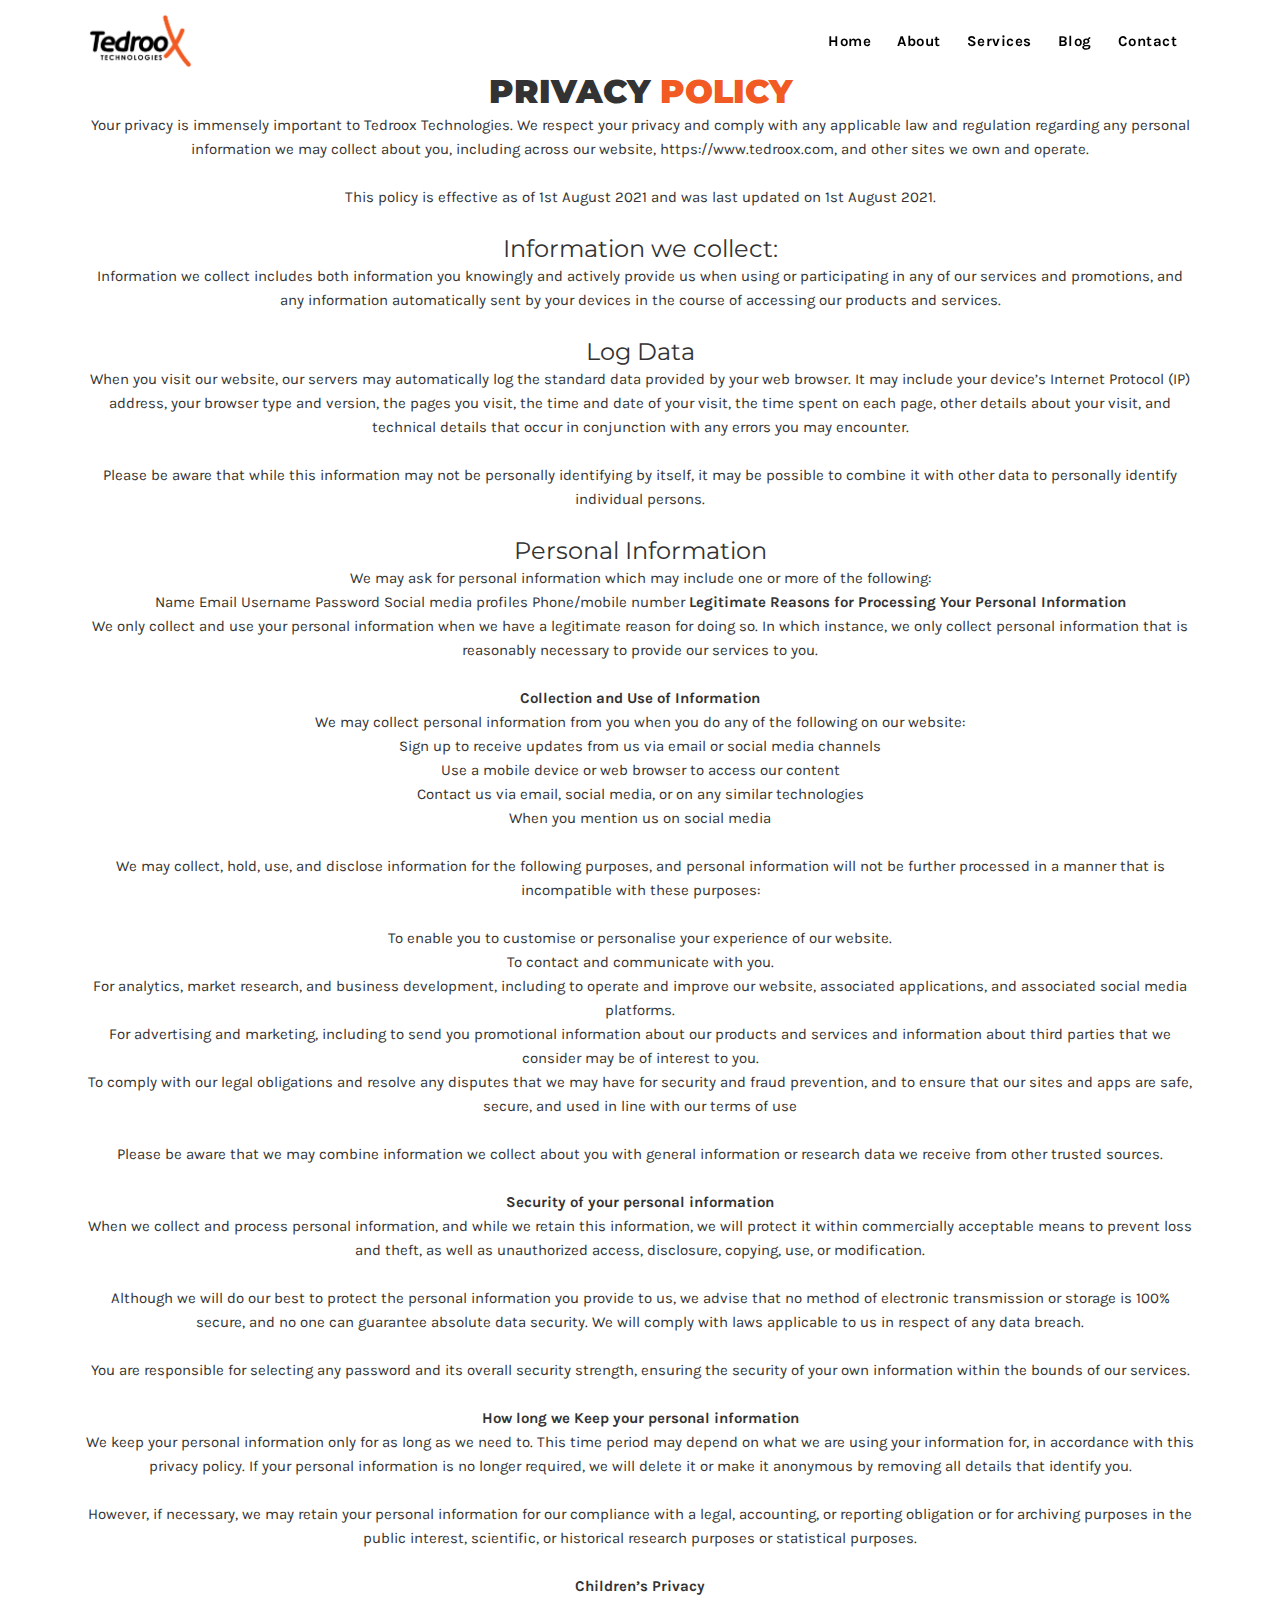
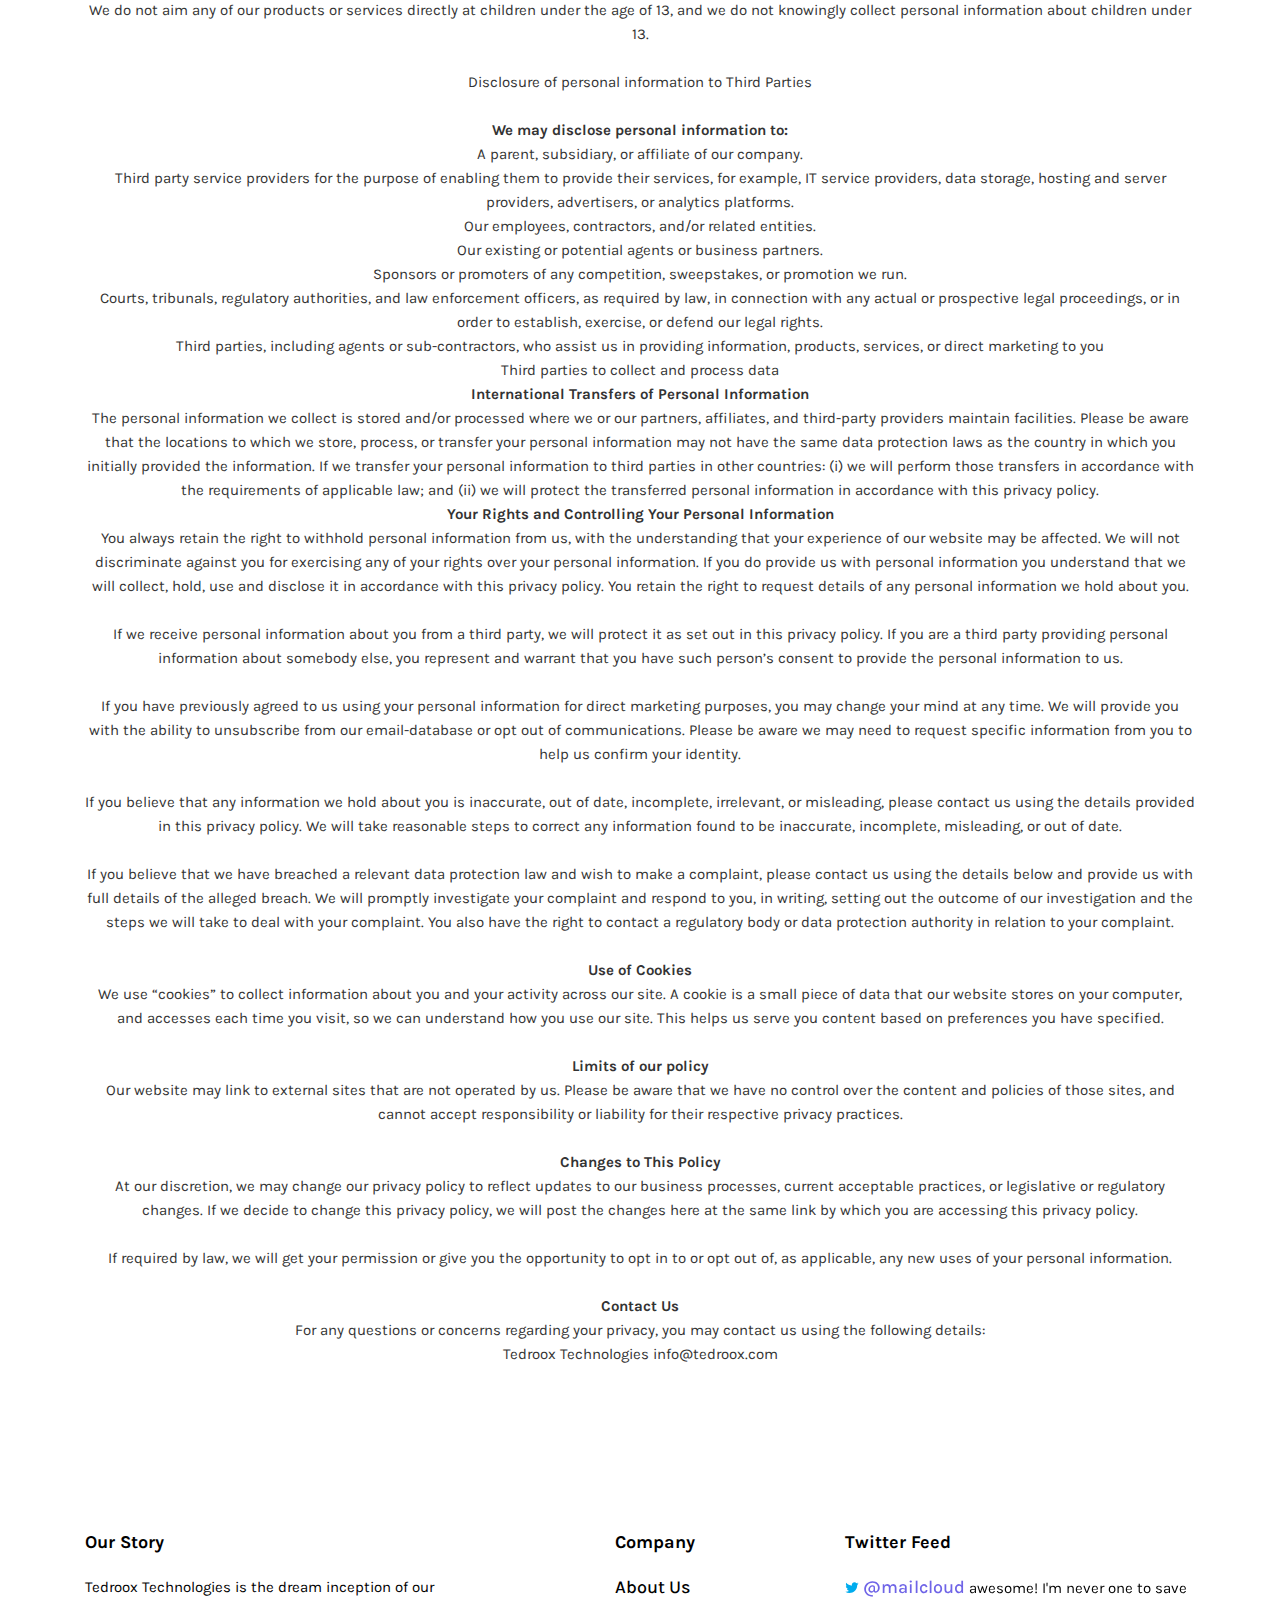
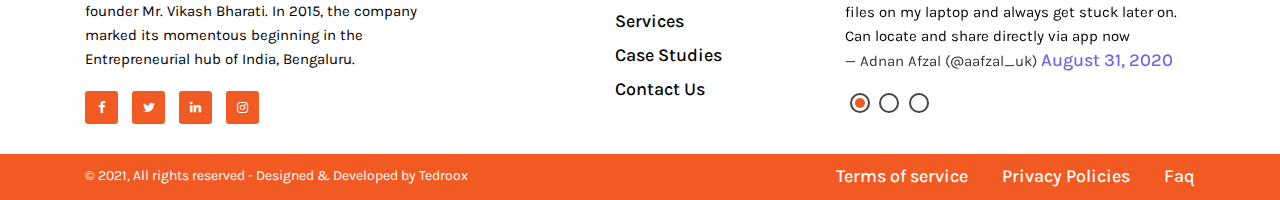
<file: privacy.html>
<!DOCTYPE html>
<html lang="zxx">

<head>
	<meta charset="utf-8" />
	<title>Tedroox Technologies - Infinite Innovation</title>
	<meta content="width=device-width, initial-scale=1.0" name="viewport" />
	<meta name="keywords" content="IT Solutions, Html5, Agency, Agency Services, Digital Marketing, IT Consultancy, Software Development" />
	<meta name="description" content="Truth - IT Solutions & Agency HTML Template, Truth is a powerful Easy to Use, Highly Customzable IT Solutions and Agency Services Company HTML Template built with latest Bootstrap." />
	<!-- Google Fonts -->
	<link href="https://fonts.googleapis.com/css2?family=Montserrat:wght@400;500;600;700;800;900&display=swap" rel="stylesheet" />
	<link href="https://fonts.googleapis.com/css?family=Karla:400,700&display=swap" rel="stylesheet" />
	<!-- Favicon -->
	<link rel="icon" type="image/png" href="assets/img/Tedroox_logo.png" />
	<!-- Site All Style Sheet Css -->
	<link href="assets/css/bootstrap.min.css" rel="stylesheet" />
	<link href="assets/css/font-awesome.min.css" rel="stylesheet" />
	<link href="assets/css/themify-icons.css" rel="stylesheet" />
	<link href="assets/css/magnific-popup.css" rel="stylesheet" />
	<link href="assets/css/animate.css" rel="stylesheet" />
	<link href="assets/css/owl.carousel.min.css" rel="stylesheet" />
	<link href="assets/css/owl.theme.default.min.css" rel="stylesheet" />
	<!-- Site Main Style Sheet Css -->
	<link href="assets/css/style.css" rel="stylesheet" />
	<link href="assets/css/responsive.css" rel="stylesheet" />
</head>

<body>

	<!-- Start Preloader Area -->
	<div class="preloader">
		<div class="preloader-inner"> <span></span>
			<span></span>
		</div>
	</div>
	<!-- End Preloader Area -->
	
	<!-- Navbar Start -->
	<header>
		<nav class="navbar navbar-b navbar-trans navbar-expand-md fixed-top" id="mainNav">
			<div class="container">
				<img class="navbar-brand js-scroll" href="index.html" src="assets/img/Tedroox_logo.png" width="10%">
				<button class="navbar-toggler collapsed" type="button" data-toggle="collapse" data-target="#navbarDefault" aria-controls="navbarDefault" aria-expanded="false" aria-label="Toggle navigation"> <span></span> <span1></span> <span></span> </button>
				<div class="navbar-collapse collapse justify-content-end" id="navbarDefault">
					<ul class="navbar-nav">
						<li class="nav-item"><a class="nav-link js-scroll active" href="index.html">Home</a></li>
						<li class="nav-item"><a class="nav-link js-scroll" href="about.html">About</a></li>
						<li class="nav-item"><a class="nav-link js-scroll" href="#services">Services</a></li>
						<li class="nav-item"><a class="nav-link js-scroll" href="#blog">Blog</a></li>
						<li class="nav-item"><a class="nav-link js-scroll" href="#contact">Contact</a></li>
					</ul>
				</div>
			</div>
		</nav>
	</header>
	<!-- Navbar End -->

	<!-- Content section Start -->
	<section class="section-padding">
		<div class="container">
			<div class="dig-title">
				<h2>PRIVACY <span class="color-text">POLICY</span></h2>
				<p>Your privacy is immensely important to Tedroox Technologies. We respect your privacy and comply with any applicable law and regulation regarding any personal information we may collect about you, including across our website, https://www.tedroox.com, and other sites we own and operate.<br><br>

				This policy is effective as of  1st August 2021 and was last updated on 1st August 2021.<br><br>

				<h4>Information we collect:</h4>

				Information we collect includes both information you knowingly and actively provide us when using or participating in any of our services and promotions, and any information automatically sent by your devices in the course of accessing our products and services.<br><br>

				<h4>Log Data</h4>

				When you visit our website, our servers may automatically log the standard data provided by your web browser. It may include your device’s Internet Protocol (IP) address, your browser type and version, the pages you visit, the time and date of your visit, the time spent on each page, other details about your visit, and technical details that occur in conjunction with any errors you may encounter.<br><br>

				Please be aware that while this information may not be personally identifying by itself, it may be possible to combine it with other data to personally identify individual persons.<br><br>

				<h4>Personal Information</h4>

				We may ask for personal information which may include one or more of the following:<br>

				Name
				Email
				Username
				Password
				Social media profiles
				Phone/mobile number


				<b>Legitimate Reasons for Processing Your Personal Information</b><br>

				We only collect and use your personal information when we have a legitimate reason for doing so. In which instance, we only collect personal information that is reasonably necessary to provide our services to you.<br><br>

				<b>Collection and Use of Information</b><br>

				We may collect personal information from you when you do any of the following on our website:<br>

				Sign up to receive updates from us via email or social media channels<br>
				Use a mobile device or web browser to access our content<br>
				Contact us via email, social media, or on any similar technologies<br>
				When you mention us on social media<br><br>

				We may collect, hold, use, and disclose information for the following purposes, and personal information will not be further processed in a manner that is incompatible with these purposes:<br><br>


				To enable you to customise or personalise your experience of our website.<br>
				To contact and communicate with you.<br>
				For analytics, market research, and business development, including to operate and improve our website, associated applications, and associated social media platforms.<br>
				For advertising and marketing, including to send you promotional information about our products and services and information about third parties that we consider may be of interest to you.<br>
				To comply with our legal obligations and resolve any disputes that we may have
				for security and fraud prevention, and to ensure that our sites and apps are safe, secure, and used in line with our terms of use<br><br>


				Please be aware that we may combine information we collect about you with general information or research data we receive from other trusted sources.<br><br>

				<b>Security of your personal information</b><br>

				When we collect and process personal information, and while we retain this information, we will protect it within commercially acceptable means to prevent loss and theft, as well as unauthorized access, disclosure, copying, use, or modification.<br><br>


				Although we will do our best to protect the personal information you provide to us, we advise that no method of electronic transmission or storage is 100% secure, and no one can guarantee absolute data security. We will comply with laws applicable to us in respect of any data breach.<br><br>

				You are responsible for selecting any password and its overall security strength, ensuring the security of your own information within the bounds of our services.<br><br>

				<b>How long we Keep your personal information</b><br>

				We keep your personal information only for as long as we need to. This time period may depend on what we are using your information for, in accordance with this privacy policy. If your personal information is no longer required, we will delete it or make it anonymous by removing all details that identify you.<br><br>

				However, if necessary, we may retain your personal information for our compliance with a legal, accounting, or reporting obligation or for archiving purposes in the public interest, scientific, or historical research purposes or statistical purposes.<br><br>

				<b>Children’s Privacy</b><br>

				We do not aim any of our products or services directly at children under the age of 13, and we do not knowingly collect personal information about children under 13.<br><br>

				Disclosure of personal information to Third Parties<br><br>

				<b>We may disclose personal information to:</b><br>


				A parent, subsidiary, or affiliate of our company.<br>
				Third party service providers for the purpose of enabling them to provide their services, for example, IT service providers, data storage, hosting and server providers, advertisers, or analytics platforms.<br>
				Our employees, contractors, and/or related entities.<br>
				Our existing or potential agents or business partners.<br>
				Sponsors or promoters of any competition, sweepstakes, or promotion we run.<br>
				Courts, tribunals, regulatory authorities, and law enforcement officers, as required by law, in connection with any actual or prospective legal proceedings, or in order to establish, exercise, or defend our legal rights.<br>
				Third parties, including agents or sub-contractors, who assist us in providing information, products, services, or direct marketing to you<br>
				Third parties to collect and process data<br>

				<b>International Transfers of Personal Information</b><br>

				The personal information we collect is stored and/or processed where we or our partners, affiliates, and third-party providers maintain facilities. Please be aware that the locations to which we store, process, or transfer your personal information may not have the same data protection laws as the country in which you initially provided the information. If we transfer your personal information to third parties in other countries: (i) we will perform those transfers in accordance with the requirements of applicable law; and (ii) we will protect the transferred personal information in accordance with this privacy policy.<br>

				<b>Your Rights and Controlling Your Personal Information</b><br>

				You always retain the right to withhold personal information from us, with the understanding that your experience of our website may be affected. We will not discriminate against you for exercising any of your rights over your personal information. If you do provide us with personal information you understand that we will collect, hold, use and disclose it in accordance with this privacy policy. You retain the right to request details of any personal information we hold about you.<br><br>


				If we receive personal information about you from a third party, we will protect it as set out in this privacy policy. If you are a third party providing personal information about somebody else, you represent and warrant that you have such person’s consent to provide the personal information to us.<br><br>


				If you have previously agreed to us using your personal information for direct marketing purposes, you may change your mind at any time. We will provide you with the ability to unsubscribe from our email-database or opt out of communications. Please be aware we may need to request specific information from you to help us confirm your identity.<br><br>


				If you believe that any information we hold about you is inaccurate, out of date, incomplete, irrelevant, or misleading, please contact us using the details provided in this privacy policy. We will take reasonable steps to correct any information found to be inaccurate, incomplete, misleading, or out of date.<br><br>


				If you believe that we have breached a relevant data protection law and wish to make a complaint, please contact us using the details below and provide us with full details of the alleged breach. We will promptly investigate your complaint and respond to you, in writing, setting out the outcome of our investigation and the steps we will take to deal with your complaint. You also have the right to contact a regulatory body or data protection authority in relation to your complaint.<br><br>

				<b>Use of Cookies</b><br>

				We use “cookies” to collect information about you and your activity across our site. A cookie is a small piece of data that our website stores on your computer, and accesses each time you visit, so we can understand how you use our site. This helps us serve you content based on preferences you have specified.<br><br>

				<b>Limits of our policy</b><br>

				Our website may link to external sites that are not operated by us. Please be aware that we have no control over the content and policies of those sites, and cannot accept responsibility or liability for their respective privacy practices.<br><br>

				<b>Changes to This Policy</b><br>

				At our discretion, we may change our privacy policy to reflect updates to our business processes, current acceptable practices, or legislative or regulatory changes. If we decide to change this privacy policy, we will post the changes here at the same link by which you are accessing this privacy policy.<br><br>


				If required by law, we will get your permission or give you the opportunity to opt in to or opt out of, as applicable, any new uses of your personal information.<br><br>

				<b>Contact Us</b><br>

				For any questions or concerns regarding your privacy, you may contact us using the following details:<br>

				Tedroox Technologies
				info@tedroox.com</p>
			</div>
		</div>
	</section>

	<!-- Footer Section Start -->
	<footer class="footer">
		<div class="footer-top-area">
			<div class="container">
				<div class="row">
					<div class="col-lg-4 col-md-6 footer-content">
						<div class="footer-colm-1">
							<h3 class="footer-logo">Our Story</h3>
							<p>Tedroox Technologies is the dream inception of our founder Mr. Vikash Bharati. In 2015, the company marked its momentous beginning in the Entrepreneurial hub of India, Bengaluru. </p>
							<ul class="footer-social-icon">
								<li> <a href="https://www.facebook.com/tedrooxtech/"><i class="fa fa-facebook facebook"></i></a> </li>
								<li> <a href="https://twitter.com/tedroo_x"><i class="fa fa-twitter twitter"></i></a> </li>
								<li> <a href="https://www.linkedin.com/company/tedroox-technologies"><i class="fa fa-linkedin linkedin"></i></a> </li>
								<li> <a href="https://instagram.com/tedroo_x?utm_medium=copy_link"><i class="fa fa-instagram instagram"></i></a> </li>
							</ul>
						</div>
					</div>
					<div class="col-lg-4 col-md-6 footer-content">
						<div class="footer-colm-2 middle-nav-content">
							<h5 class="footer-colm-title">Company </h5>
							<ul class="footer-nav">
								<li> <a href="#">About Us</a> </li>
								<li> <a href="#">Services</a> </li>
								<li> <a href="#">Case Studies</a> </li>
								<li> <a href="#">Contact Us</a> </li>
							</ul>
						</div>
					</div>
					<div class="col-lg-4 col-md-6 footer-content">
						<div class="footer-colm-4 footer-twitter">
							<h5 class="footer-colm-title">Twitter Feed</h5>
							
                            <div id="tweet-feed-slide" class="owl-carousel owl-theme owl-loaded owl-drag">
								<div class="tweet-card">
									<blockquote class="twitter-tweet">
										<p><i class="fa fa-twitter twitter"></i> <a href="https://twitter.com/mailcloud" target="_blank">@mailcloud</a> awesome! I&#39;m never one to save files on my laptop and always get stuck later on. Can locate and share directly via app now</p>&mdash; Adnan Afzal (@aafzal_uk) <a href="https://twitter.com/aafzal_uk/status/638349731291373569" target="_blank">August 31, 2020</a></blockquote>
								</div>
								<div class="tweet-card">
									<blockquote class="twitter-tweet">
										<p><i class="fa fa-twitter twitter"></i> <a href="https://twitter.com/mailcloud" target="_blank">@mailcloud</a> awesome! I&#39;m never one to save files on my laptop and always get stuck later on. Can locate and share directly via app now</p>&mdash; Adnan Afzal (@aafzal_uk) <a href="https://twitter.com/aafzal_uk/status/638349731291373569" target="_blank">August 31, 2020</a></blockquote>
								</div>
								<div class="tweet-card">
									<blockquote class="twitter-tweet">
										<p><i class="fa fa-twitter twitter"></i> <a href="https://twitter.com/mailcloud" target="_blank">@mailcloud</a> awesome! I&#39;m never one to save files on my laptop and always get stuck later on. Can locate and share directly via app now</p>&mdash; Adnan Afzal (@aafzal_uk) <a href="https://twitter.com/aafzal_uk/status/638349731291373569" target="_blank">August 31, 2020</a></blockquote>
								</div>
                            </div>
						</div>
					</div>
				</div>
			</div>
		</div>
		<div class="footer-bottom-area">
			<div class="container">
				<div class="row">
					<div class="col-md-6">
						<div class="footer-bottom-nav-copyright-text">
							<p>© 2021, All rights reserved - Designed & Developed by Tedroox</p>
						</div>
					</div>
					<div class="col-md-6">
						<div class="footer-bottom-nav">
							<ul>
								<li> <a href="terms & conditions.html">Terms of service</a> </li>
								<li> <a href="privacy.html">Privacy Policies</a> </li>
								<li> <a href="#">Faq</a> </li>
							</ul>
						</div>
					</div>
				</div>
			</div>
		</div>
	</footer>
	<!-- Footer Section End -->
	
	<!-- Back to Top -->
	<div class="back-to-top"><i class="fa fa-caret-up"></i><i class="fa fa-caret-up"></i></div>
	
	<!-- Site All Jquery Js -->
	<script src="assets/js/jquery-3.5.1.min.js"></script>
	<script src="assets/js/bootstrap.min.js"></script>
	<script src="assets/js/plugins.js"></script>
	<!--Site Main js-->
	<script src="assets/js/main.js"></script>
	
</body>

</html>
</file>
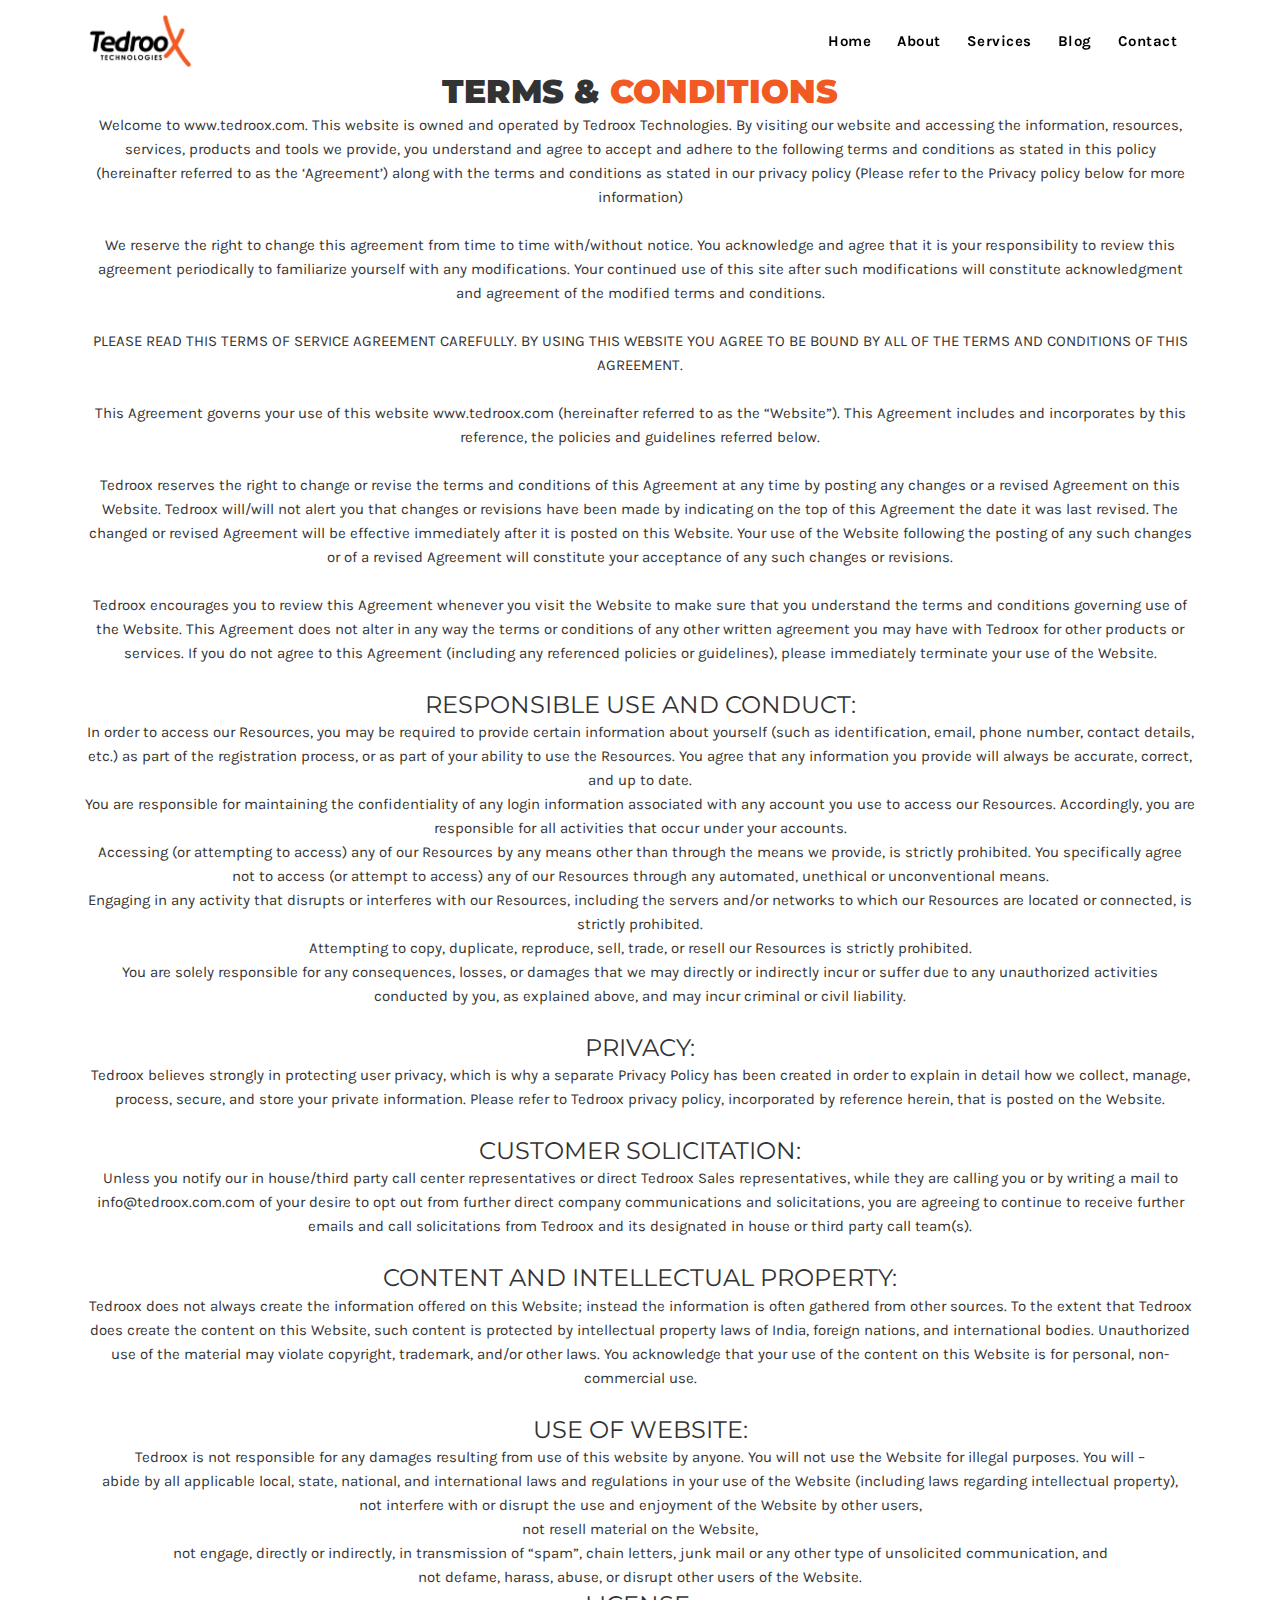
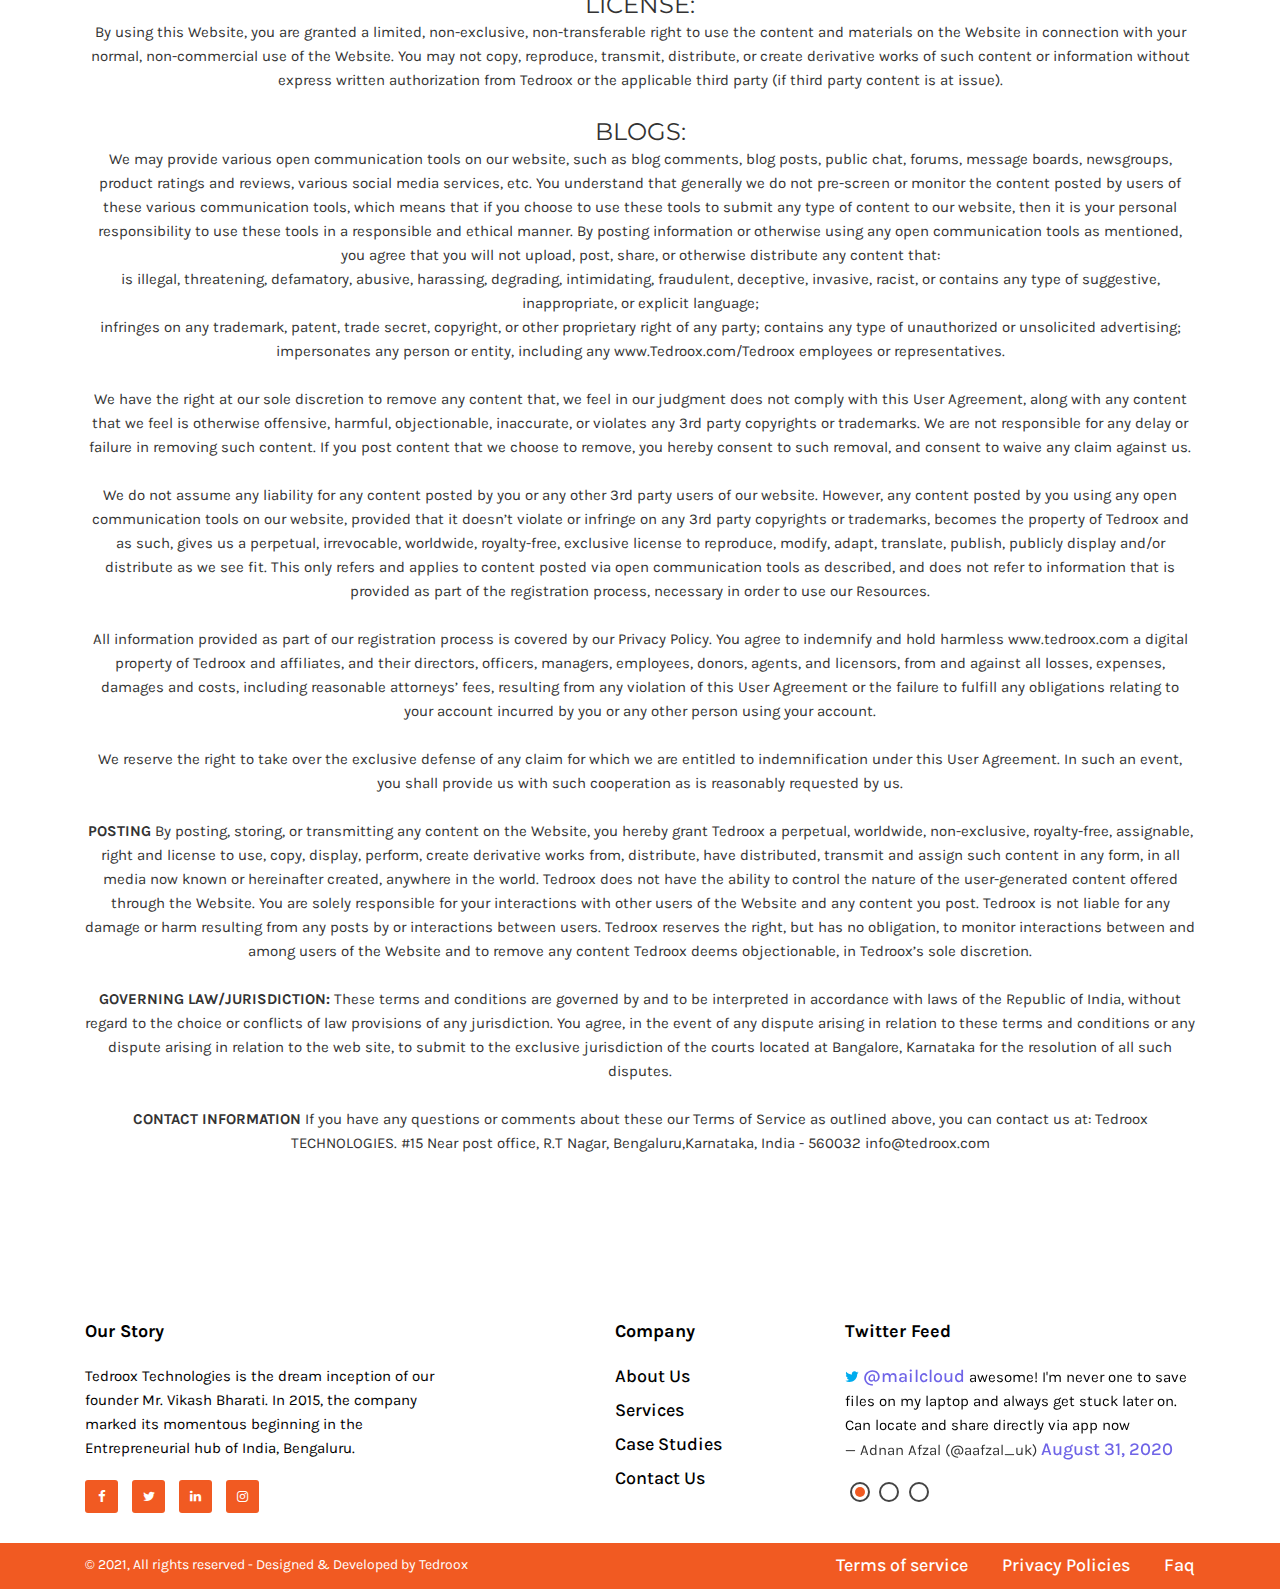
<file: terms & conditions.html>
<!DOCTYPE html>
<html lang="zxx">

<head>
	<meta charset="utf-8" />
	<title>Tedroox Technologies - Infinite Innovation</title>
	<meta content="width=device-width, initial-scale=1.0" name="viewport" />
	<meta name="keywords" content="IT Solutions, Html5, Agency, Agency Services, Digital Marketing, IT Consultancy, Software Development" />
	<meta name="description" content="Truth - IT Solutions & Agency HTML Template, Truth is a powerful Easy to Use, Highly Customzable IT Solutions and Agency Services Company HTML Template built with latest Bootstrap." />
	<!-- Google Fonts -->
	<link href="https://fonts.googleapis.com/css2?family=Montserrat:wght@400;500;600;700;800;900&display=swap" rel="stylesheet" />
	<link href="https://fonts.googleapis.com/css?family=Karla:400,700&display=swap" rel="stylesheet" />
	<!-- Favicon -->
	<link rel="icon" type="image/png" href="assets/img/Tedroox_logo.png" />
	<!-- Site All Style Sheet Css -->
	<link href="assets/css/bootstrap.min.css" rel="stylesheet" />
	<link href="assets/css/font-awesome.min.css" rel="stylesheet" />
	<link href="assets/css/themify-icons.css" rel="stylesheet" />
	<link href="assets/css/magnific-popup.css" rel="stylesheet" />
	<link href="assets/css/animate.css" rel="stylesheet" />
	<link href="assets/css/owl.carousel.min.css" rel="stylesheet" />
	<link href="assets/css/owl.theme.default.min.css" rel="stylesheet" />
	<!-- Site Main Style Sheet Css -->
	<link href="assets/css/style.css" rel="stylesheet" />
	<link href="assets/css/responsive.css" rel="stylesheet" />
</head>

<body>

	<!-- Start Preloader Area -->
	<div class="preloader">
		<div class="preloader-inner"> <span></span>
			<span></span>
		</div>
	</div>
	<!-- End Preloader Area -->
	
	<!-- Navbar Start -->
	<header>
		<nav class="navbar navbar-b navbar-trans navbar-expand-md fixed-top" id="mainNav">
			<div class="container">
				<img class="navbar-brand js-scroll" href="index.html" src="assets/img/Tedroox_logo.png" width="10%">
				<button class="navbar-toggler collapsed" type="button" data-toggle="collapse" data-target="#navbarDefault" aria-controls="navbarDefault" aria-expanded="false" aria-label="Toggle navigation"> <span></span> <span1></span> <span></span> </button>
				<div class="navbar-collapse collapse justify-content-end" id="navbarDefault">
					<ul class="navbar-nav">
						<li class="nav-item"><a class="nav-link js-scroll active" href="index.html">Home</a></li>
						<li class="nav-item"><a class="nav-link js-scroll" href="about.html">About</a></li>
						<li class="nav-item"><a class="nav-link js-scroll" href="#services">Services</a></li>
						<li class="nav-item"><a class="nav-link js-scroll" href="#blog">Blog</a></li>
						<li class="nav-item"><a class="nav-link js-scroll" href="#contact">Contact</a></li>
					</ul>
				</div>
			</div>
		</nav>
	</header>
	<!-- Navbar End -->

	<!-- Content section Start -->
	<section class="section-padding">
		<div class="container">
		<div class="dig-title">
			<h2>TERMS & <span class="color-text">CONDITIONS</span></h2>
			<p>Welcome to www.tedroox.com. This website is owned and operated by Tedroox Technologies. By visiting our website and accessing the information, resources, services, products and tools we provide, you understand and agree to accept and adhere to the following terms and conditions as stated in this policy (hereinafter referred to as the ‘Agreement’) along with the terms and conditions as stated in our privacy policy (Please refer to the Privacy policy below for more information)<br><br>

			We reserve the right to change this agreement from time to time with/without notice. You acknowledge and agree that it is your responsibility to review this agreement periodically to familiarize yourself with any modifications. Your continued use of this site after such modifications will constitute acknowledgment and agreement of the modified terms and conditions.<br><br>

			PLEASE READ THIS TERMS OF SERVICE AGREEMENT CAREFULLY. BY USING THIS WEBSITE YOU AGREE TO BE BOUND BY ALL OF THE TERMS AND CONDITIONS OF THIS AGREEMENT.<br><br>

			This Agreement governs your use of this website www.tedroox.com (hereinafter referred to as the “Website”). This Agreement includes and incorporates by this reference, the policies and guidelines referred below.<br><br> 

			Tedroox reserves the right to change or revise the terms and conditions of this Agreement at any time by posting any changes or a revised Agreement on this Website. Tedroox will/will not alert you that changes or revisions have been made by indicating on the top of this Agreement the date it was last revised. The changed or revised Agreement will be effective immediately after it is posted on this Website. Your use of the Website following the posting of any such changes or of a revised Agreement will constitute your acceptance of any such changes or revisions.<br><br> 

			Tedroox encourages you to review this Agreement whenever you visit the Website to make sure that you understand the terms and conditions governing use of the Website. This Agreement does not alter in any way the terms or conditions of any other written agreement you may have with Tedroox for other products or services. If you do not agree to this Agreement (including any referenced policies or guidelines), please immediately terminate your use of the Website.<br><br>

			<h4>RESPONSIBLE USE AND CONDUCT:</h4>
			In order to access our Resources, you may be required to provide certain information about yourself (such as identification, email, phone number, contact details, etc.) as part of the registration process, or as part of your ability to use the Resources. You agree that any information you provide will always be accurate, correct, and up to date.<br>
			You are responsible for maintaining the confidentiality of any login information associated with any account you use to access our Resources. Accordingly, you are responsible for all activities that occur under your accounts.<br>
			Accessing (or attempting to access) any of our Resources by any means other than through the means we provide, is strictly prohibited. You specifically agree not to access (or attempt to access) any of our Resources through any automated, unethical or unconventional means.<br>
			Engaging in any activity that disrupts or interferes with our Resources, including the servers and/or networks to which our Resources are located or connected, is strictly prohibited.<br>
			Attempting to copy, duplicate, reproduce, sell, trade, or resell our Resources is strictly prohibited.<br>
			You are solely responsible for any consequences, losses, or damages that we may directly or indirectly incur or suffer due to any unauthorized activities conducted by you, as explained above, and may incur criminal or civil liability.<br><br>

			<h4>PRIVACY:</h4>
			Tedroox believes strongly in protecting user privacy, which is why a separate Privacy Policy has been created in order to explain in detail how we collect, manage, process, secure, and store your private information. Please refer to Tedroox privacy policy, incorporated by reference herein, that is posted on the Website.<br><br>

			<h4>CUSTOMER SOLICITATION:</h4>
			Unless you notify our in house/third party call center representatives or direct Tedroox Sales representatives, while they are calling you or by writing a mail to info@tedroox.com.com of your desire to opt out from further direct company communications and solicitations, you are agreeing to continue to receive further emails and call solicitations from Tedroox and its designated in house or third party call team(s).<br><br>

			<h4>CONTENT AND INTELLECTUAL PROPERTY:</h4>
			Tedroox does not always create the information offered on this Website; instead the information is often gathered from other sources. To the extent that Tedroox does create the content on this Website, such content is protected by intellectual property laws of India, foreign nations, and international bodies. Unauthorized use of the material may violate copyright, trademark, and/or other laws. You acknowledge that your use of the content on this Website is for personal, non-commercial use.<br><br>

			<h4>USE OF WEBSITE:</h4>
			Tedroox is not responsible for any damages resulting from use of this website by anyone. You will not use the Website for illegal purposes. You will –<br>
			abide by all applicable local, state, national, and international laws and regulations in your use of the Website (including laws regarding intellectual property),<br>
			not interfere with or disrupt the use and enjoyment of the Website by other users,<br>
			not resell material on the Website,<br>
			not engage, directly or indirectly, in transmission of “spam”, chain letters, junk mail or any other type of unsolicited communication, and<br>
			not defame, harass, abuse, or disrupt other users of the Website.<br>

			<h4>LICENSE:</h4>
			By using this Website, you are granted a limited, non-exclusive, non-transferable right to use the content and materials on the Website in connection with your normal, non-commercial use of the Website. You may not copy, reproduce, transmit, distribute, or create derivative works of such content or information without express written authorization from Tedroox or the applicable third party (if third party content is at issue).<br><br>

			<h4>BLOGS:</h4>
			We may provide various open communication tools on our website, such as blog comments, blog posts, public chat, forums, message boards, newsgroups, product ratings and reviews, various social media services, etc. You understand that generally we do not pre-screen or monitor the content posted by users of these various communication tools, which means that if you choose to use these tools to submit any type of content to our website, then it is your personal responsibility to use these tools in a responsible and ethical manner. By posting information or otherwise using any open communication tools as mentioned, you agree that you will not upload, post, share, or otherwise distribute any content that:<br>
			is illegal, threatening, defamatory, abusive, harassing, degrading, intimidating, fraudulent, deceptive, invasive, racist, or contains any type of suggestive, inappropriate, or explicit language;<br>
			infringes on any trademark, patent, trade secret, copyright, or other proprietary right of any party;
			contains any type of unauthorized or unsolicited advertising;<br>
			impersonates any person or entity, including any www.Tedroox.com/Tedroox employees or representatives.<br><br>

			We have the right at our sole discretion to remove any content that, we feel in our judgment does not comply with this User Agreement, along with any content that we feel is otherwise offensive, harmful, objectionable, inaccurate, or violates any 3rd party copyrights or trademarks. We are not responsible for any delay or failure in removing such content. If you post content that we choose to remove, you hereby consent to such removal, and consent to waive any claim against us.<br><br>

			We do not assume any liability for any content posted by you or any other 3rd party users of our website. However, any content posted by you using any open communication tools on our website, provided that it doesn’t violate or infringe on any 3rd party copyrights or trademarks, becomes the property of Tedroox and as such, gives us a perpetual, irrevocable, worldwide, royalty-free, exclusive license to reproduce, modify, adapt, translate, publish, publicly display and/or distribute as we see fit. This only refers and applies to content posted via open communication tools as described, and does not refer to information that is provided as part of the registration process, necessary in order to use our Resources.<br><br>

			All information provided as part of our registration process is covered by our Privacy Policy.
			You agree to indemnify and hold harmless www.tedroox.com a digital property of Tedroox and affiliates, and their directors, officers, managers, employees, donors, agents, and licensors, from and against all losses, expenses, damages and costs, including reasonable attorneys’ fees, resulting from any violation of this User Agreement or the failure to fulfill any obligations relating to your account incurred by you or any other person using your account.<br><br>

			We reserve the right to take over the exclusive defense of any claim for which we are entitled to indemnification under this User Agreement. In such an event, you shall provide us with such cooperation as is reasonably requested by us.<br><br>

			<b>POSTING</b>
			By posting, storing, or transmitting any content on the Website, you hereby grant Tedroox a perpetual, worldwide, non-exclusive, royalty-free, assignable, right and license to use, copy, display, perform, create derivative works from, distribute, have distributed, transmit and assign such content in any form, in all media now known or hereinafter created, anywhere in the world. Tedroox does not have the ability to control the nature of the user-generated content offered through the Website. You are solely responsible for your interactions with other users of the Website and any content you post. Tedroox is not liable for any damage or harm resulting from any posts by or interactions between users. Tedroox reserves the right, but has no obligation, to monitor interactions between and among users of the Website and to remove any content Tedroox deems objectionable, in Tedroox’s sole discretion.<br><br>

			<b>GOVERNING LAW/JURISDICTION:</b>
			These terms and conditions are governed by and to be interpreted in accordance with laws of the Republic of India, without regard to the choice or conflicts of law provisions of any jurisdiction. You agree, in the event of any dispute arising in relation to these terms and conditions or any dispute arising in relation to the web site, to submit to the exclusive jurisdiction of the courts located at Bangalore, Karnataka for the resolution of all such disputes.<br><br>

			<b>CONTACT INFORMATION</b>
			If you have any questions or comments about these our Terms of Service as outlined above, you can contact us at:
 
      		Tedroox TECHNOLOGIES.
       		#15 Near post office, R.T Nagar, 
       		Bengaluru,Karnataka, India - 560032
  			info@tedroox.com</p>
		</div>
	</section>

	<!-- Footer Section Start -->
	<footer class="footer">
		<div class="footer-top-area">
			<div class="container">
				<div class="row">
					<div class="col-lg-4 col-md-6 footer-content">
						<div class="footer-colm-1">
							<h3 class="footer-logo">Our Story</h3>
							<p>Tedroox Technologies is the dream inception of our founder Mr. Vikash Bharati. In 2015, the company marked its momentous beginning in the Entrepreneurial hub of India, Bengaluru. </p>
							<ul class="footer-social-icon">
								<li> <a href="https://www.facebook.com/tedrooxtech/"><i class="fa fa-facebook facebook"></i></a> </li>
								<li> <a href="https://twitter.com/tedroo_x"><i class="fa fa-twitter twitter"></i></a> </li>
								<li> <a href="https://www.linkedin.com/company/tedroox-technologies"><i class="fa fa-linkedin linkedin"></i></a> </li>
								<li> <a href="https://instagram.com/tedroo_x?utm_medium=copy_link"><i class="fa fa-instagram instagram"></i></a> </li>
							</ul>
						</div>
					</div>
					<div class="col-lg-4 col-md-6 footer-content">
						<div class="footer-colm-2 middle-nav-content">
							<h5 class="footer-colm-title">Company </h5>
							<ul class="footer-nav">
								<li> <a href="#">About Us</a> </li>
								<li> <a href="#">Services</a> </li>
								<li> <a href="#">Case Studies</a> </li>
								<li> <a href="#">Contact Us</a> </li>
							</ul>
						</div>
					</div>
					<div class="col-lg-4 col-md-6 footer-content">
						<div class="footer-colm-4 footer-twitter">
							<h5 class="footer-colm-title">Twitter Feed</h5>
							
                            <div id="tweet-feed-slide" class="owl-carousel owl-theme owl-loaded owl-drag">
								<div class="tweet-card">
									<blockquote class="twitter-tweet">
										<p><i class="fa fa-twitter twitter"></i> <a href="https://twitter.com/mailcloud" target="_blank">@mailcloud</a> awesome! I&#39;m never one to save files on my laptop and always get stuck later on. Can locate and share directly via app now</p>&mdash; Adnan Afzal (@aafzal_uk) <a href="https://twitter.com/aafzal_uk/status/638349731291373569" target="_blank">August 31, 2020</a></blockquote>
								</div>
								<div class="tweet-card">
									<blockquote class="twitter-tweet">
										<p><i class="fa fa-twitter twitter"></i> <a href="https://twitter.com/mailcloud" target="_blank">@mailcloud</a> awesome! I&#39;m never one to save files on my laptop and always get stuck later on. Can locate and share directly via app now</p>&mdash; Adnan Afzal (@aafzal_uk) <a href="https://twitter.com/aafzal_uk/status/638349731291373569" target="_blank">August 31, 2020</a></blockquote>
								</div>
								<div class="tweet-card">
									<blockquote class="twitter-tweet">
										<p><i class="fa fa-twitter twitter"></i> <a href="https://twitter.com/mailcloud" target="_blank">@mailcloud</a> awesome! I&#39;m never one to save files on my laptop and always get stuck later on. Can locate and share directly via app now</p>&mdash; Adnan Afzal (@aafzal_uk) <a href="https://twitter.com/aafzal_uk/status/638349731291373569" target="_blank">August 31, 2020</a></blockquote>
								</div>
                            </div>
						</div>
					</div>
				</div>
			</div>
		</div>
		<div class="footer-bottom-area">
			<div class="container">
				<div class="row">
					<div class="col-md-6">
						<div class="footer-bottom-nav-copyright-text">
							<p>© 2021, All rights reserved - Designed & Developed by Tedroox</p>
						</div>
					</div>
					<div class="col-md-6">
						<div class="footer-bottom-nav">
							<ul>
								<li> <a href="terms & conditions.html">Terms of service</a> </li>
								<li> <a href="privacy.html">Privacy Policies</a> </li>
								<li> <a href="#">Faq</a> </li>
							</ul>
						</div>
					</div>
				</div>
			</div>
		</div>
	</footer>
	<!-- Footer Section End -->
	
	<!-- Back to Top -->
	<div class="back-to-top"><i class="fa fa-caret-up"></i><i class="fa fa-caret-up"></i></div>
	
	<!-- Site All Jquery Js -->
	<script src="assets/js/jquery-3.5.1.min.js"></script>
	<script src="assets/js/bootstrap.min.js"></script>
	<script src="assets/js/plugins.js"></script>
	<!--Site Main js-->
	<script src="assets/js/main.js"></script>
	
</body>

</html>
</file>
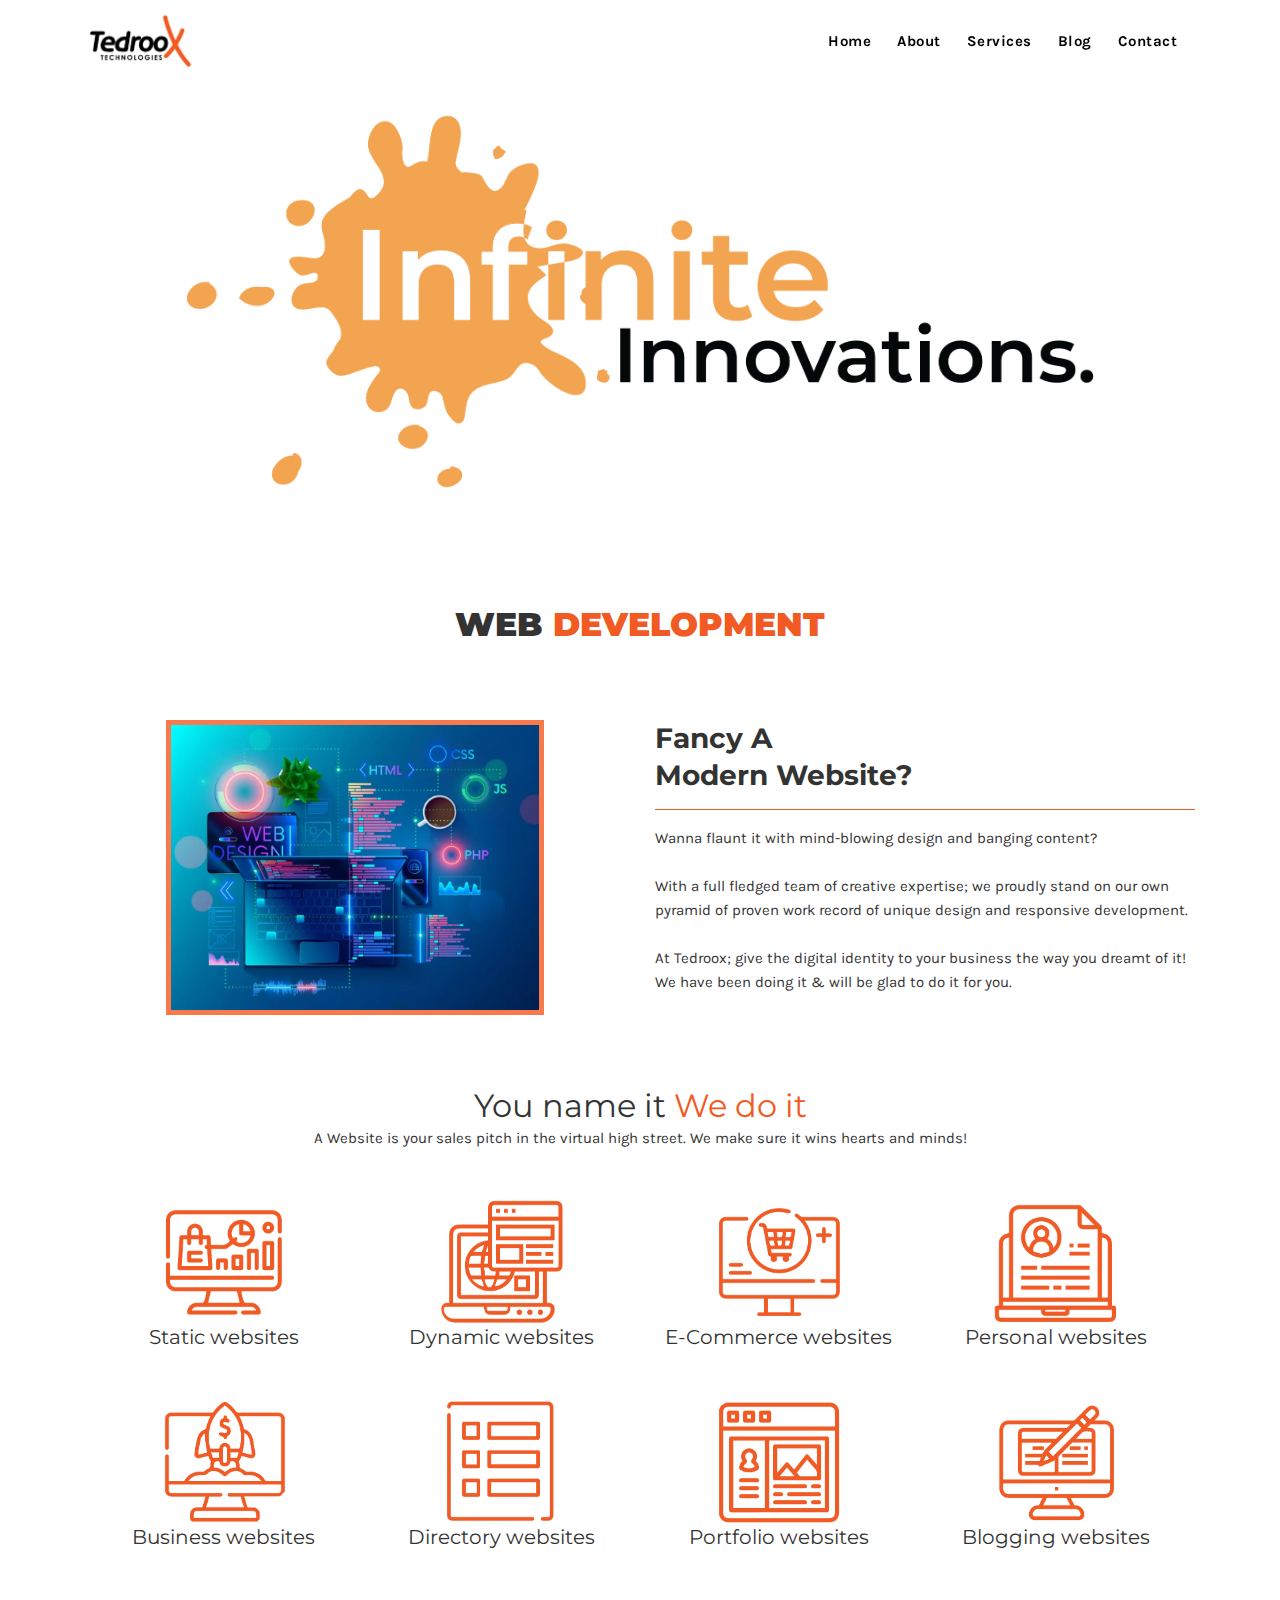
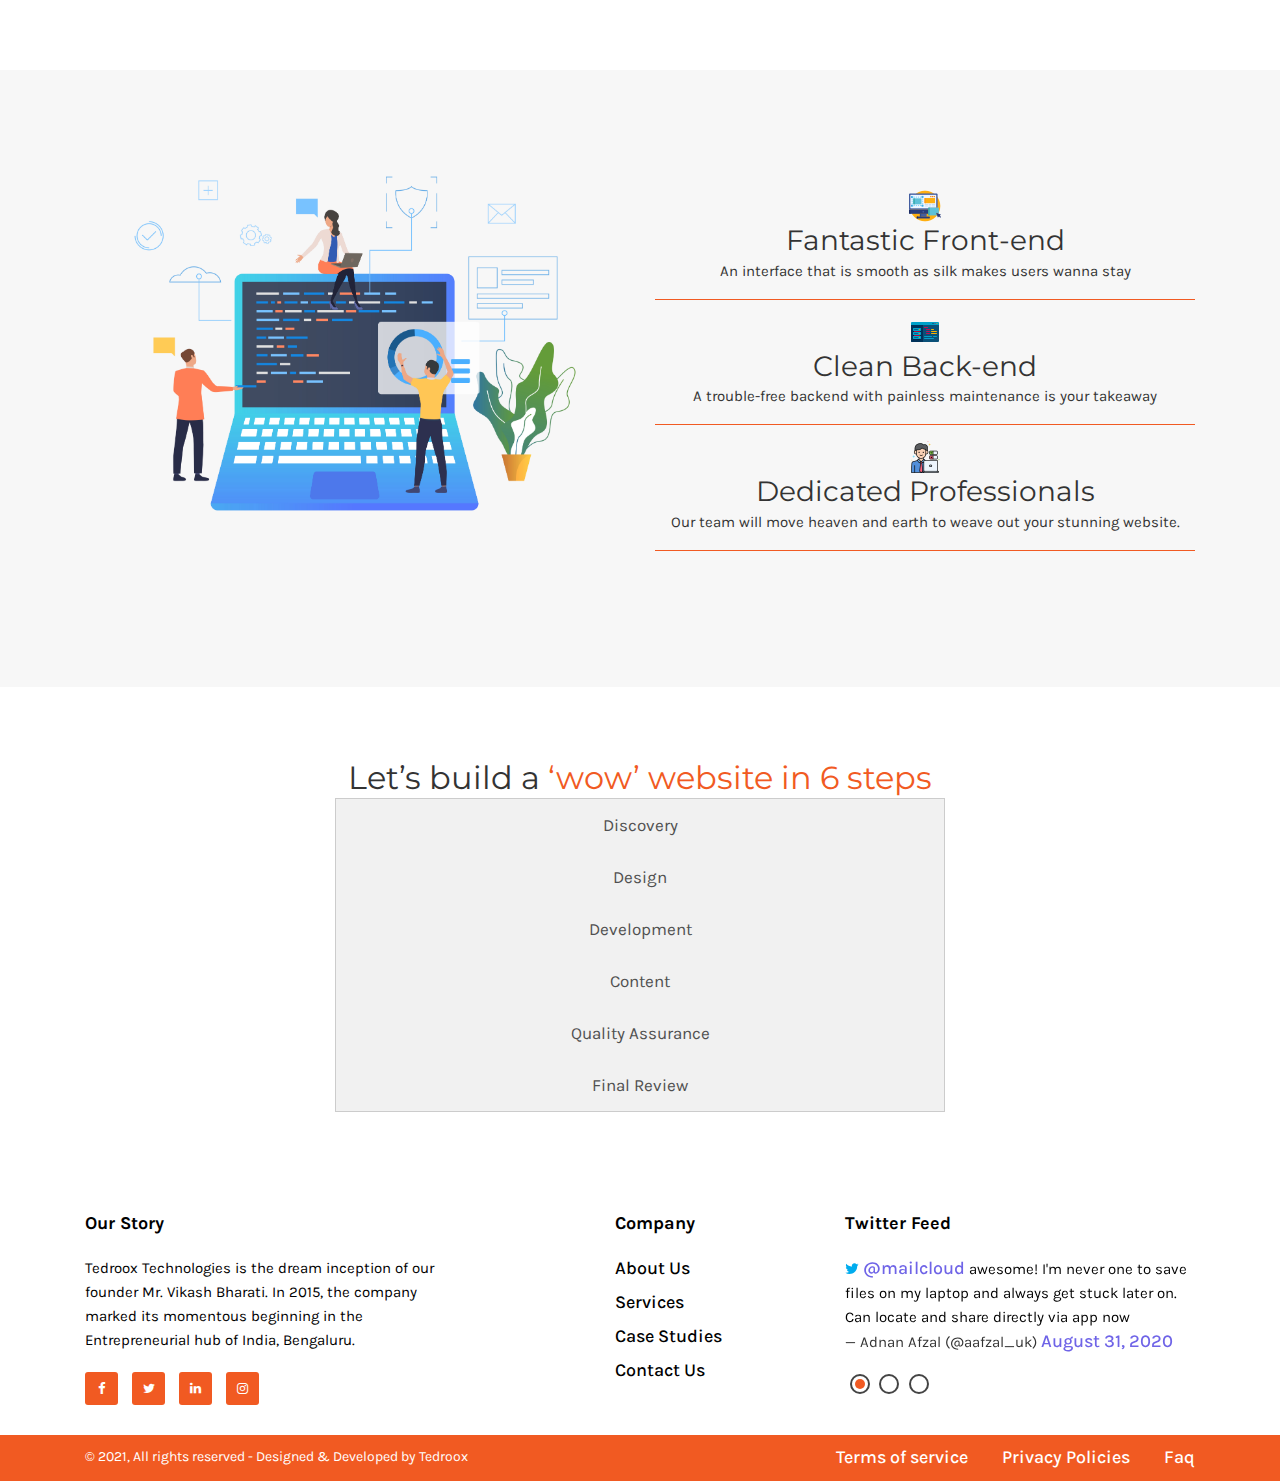
<file: web.html>
<!DOCTYPE html>
<html lang="zxx">

<head>
	<meta charset="utf-8" />
	<title>Tedroox Technologies - Infinite Innovation</title>
	<meta content="width=device-width, initial-scale=1.0" name="viewport" />
	<meta name="keywords" content="IT Solutions, Html5, Agency, Agency Services, Digital Marketing, IT Consultancy, Software Development" />
	<meta name="description" content="Truth - IT Solutions & Agency HTML Template, Truth is a powerful Easy to Use, Highly Customzable IT Solutions and Agency Services Company HTML Template built with latest Bootstrap." />
	<!-- Google Fonts -->
	<link href="https://fonts.googleapis.com/css2?family=Montserrat:wght@400;500;600;700;800;900&display=swap" rel="stylesheet" />
	<link href="https://fonts.googleapis.com/css?family=Karla:400,700&display=swap" rel="stylesheet" />
	<!-- Favicon -->
	<link rel="icon" type="image/png" href="assets/img/Tedroox_logo.png" />
	<!-- Site All Style Sheet Css -->
	<link href="assets/css/bootstrap.min.css" rel="stylesheet" />
	<link href="assets/css/font-awesome.min.css" rel="stylesheet" />
	<link href="assets/css/themify-icons.css" rel="stylesheet" />
	<link href="assets/css/magnific-popup.css" rel="stylesheet" />
	<link href="assets/css/animate.css" rel="stylesheet" />
	<link href="assets/css/owl.carousel.min.css" rel="stylesheet" />
	<link href="assets/css/owl.theme.default.min.css" rel="stylesheet" />
	<!-- Site Main Style Sheet Css -->
	<link href="assets/css/style.css" rel="stylesheet" />
	<link href="assets/css/responsive.css" rel="stylesheet" />
</head>

<body>

	<!-- Start Preloader Area -->
	<div class="preloader">
		<div class="preloader-inner"> <span></span>
			<span></span>
		</div>
	</div>
	<!-- End Preloader Area -->
	
	<!-- Navbar Start -->
	<header>
		<nav class="navbar navbar-b navbar-trans navbar-expand-md fixed-top" id="mainNav">
			<div class="container">
				<img class="navbar-brand js-scroll" href="index.html" src="assets/img/Tedroox_logo.png" width="10%">
				<button class="navbar-toggler collapsed" type="button" data-toggle="collapse" data-target="#navbarDefault" aria-controls="navbarDefault" aria-expanded="false" aria-label="Toggle navigation"> <span></span> <span1></span> <span></span> </button>
				<div class="navbar-collapse collapse justify-content-end" id="navbarDefault">
					<ul class="navbar-nav">
						<li class="nav-item"><a class="nav-link js-scroll active" href="index.html">Home</a></li>
						<li class="nav-item"><a class="nav-link js-scroll" href="about.html">About</a></li>
						<li class="nav-item"><a class="nav-link js-scroll" href="index.html">Services</a></li>
						<li class="nav-item"><a class="nav-link js-scroll" href="index.html">Blog</a></li>
						<li class="nav-item"><a class="nav-link js-scroll" href="index.html">Contact</a></li>
					</ul>
				</div>
			</div>
		</nav>
	</header>
	<!-- Navbar End -->

	<!-- banner image -->
	<section class="section-padding">
		<div class="container">
			<div>
				<img src="assets/img/web/tag.png">
			</div>
		</div>
	</section>
	<!-- banner image end -->

	<!-- content section -->
	<div class="container">
		<div class="section-title">
			<h2>WEB <span class="color-text">DEVELOPMENT</span></h2>
		</div>
	</div>
	<div class="container">
		<div class="row">
			<div class="col-lg-6">
				<img src="assets/img/web/des.png" class="web">
			</div>
			<div class="col-lg-6 webg">
				<h3><b>Fancy A <br>Modern Website?</b></h3><hr>
				<p>Wanna flaunt it with mind-blowing design and banging content?<br><br>

				With a full fledged team of creative expertise; we proudly stand on our own pyramid of proven work record of unique design and responsive development. <br><br>

				At Tedroox; give the digital identity to your business the way you dreamt of it!<br>

				We have been doing it & will be glad to do it for you.</p>
			</div>
		</div>
	</div>

	<!-- Service -->
	<section class="section-padding">
		<div class="container">
			<div class="web-title">
				<h2>You name it <span class="color-text">We do it</span></h2>
			</div>
			<div class="webc">
				<p>A Website is your sales pitch in the virtual high street. We make sure it wins hearts and minds!</p>
			</div>
			<div class="row webw">
				<div class="col-lg-3 col-md-2 col-sm-1">
					<img src="assets/img/web/static.png" class="image-wrapper">
					<h5 class="webc">Static websites</h5>
				</div>
				<div class="col-lg-3 col-md-2 col-sm-1 ">
					<img src="assets/img/web/dynamic.png" class="image-wrapper">
					<h5 class="webc">Dynamic websites</h5>
				</div>
				<div class="col-lg-3 col-md-2 col-sm-1">
					<img src="assets/img/web/e-commerce.png" class="image-wrapper">
					<h5 class="webc">E-Commerce websites</h5>
				</div>
				<div class="col-lg-3 col-md-2 col-sm-1">
					<img src="assets/img/web/personal.png"   class="image-wrapper">
					<h5 class="webc">Personal websites</h5>
				</div>
			</div>
			<div class="row webw">
				<div class="col-lg-3 col-md-2 col-sm-1">
					<img src="assets/img/web/business.png" class="image-wrapper">
					<h5 class="webc">Business websites</h5>
				</div>
				<div class="col-lg-3 col-md-2 col-sm-1">
					<img src="assets/img/web/directory.png" class="image-wrapper">
					<h5 class="webc">Directory websites</h5>
				</div>
				<div class="col-lg-3 col-md-2 col-sm-1">
					<img src="assets/img/web/portfolio.png" class="image-wrapper">
					<h5 class="webc">Portfolio websites</h5>
				</div>
				<div class="col-lg-3 col-md-2 col-sm-1">
					<img src="assets/img/web/blogging.png" class="image-wrapper">
					<h5 class="webc">Blogging websites</h5>
				</div>
			</div>
		</div>
	</section>


	<!--Team start -->
	<section class="section-padding bgc">
		<div class="container ">
			<div class="row">
				<div class="col-lg-6 col-md-6">
					<img src="assets/img/web/18907.jpg" alt="team" />
				</div>
				<div class="col-lg-6 col-md-6 webw">
					<div>
						<img src="assets/img/web/ux.png" class="image-wrapper1">
						<h3 class="webc">Fantastic Front-end</h3>
						<p class="webc">An interface that is smooth as silk makes users wanna stay</p><hr>
					</div>
					<div>
						<img src="assets/img/web/backend.png" class="image-wrapper1">
						<h3 class="webc">Clean Back-end</h3>
						<p class="webc">A trouble-free backend with painless maintenance is your takeaway</p><hr>
					</div>
					<div>
						<img src="assets/img/web/pro.png" class="image-wrapper1">
						<h3 class="webc">Dedicated Professionals</h3>
						<p class="webc">Our team will move heaven and earth to weave out your stunning website.</p><hr>
					</div>
				</div>
			</div>
		</div>
	</section>
	<!--Team end-->

	<!--Tab section starts-->
	<section class="section-padding">
		<div class="container web-tab">
			<div class="web-title">
				<h2>Let’s build a <span class="color-text">‘wow’ website in 6 steps</span></h2>
			</div>
			<div class="tab">
  				<button class="tablinks" onclick="openCity(event, 'London')">Discovery</button>
  				<button class="tablinks" onclick="openCity(event, 'Paris')">Design</button>
  				<button class="tablinks" onclick="openCity(event, 'Tokyo')">Development</button>
  				<button class="tablinks" onclick="openCity(event, 'London')">Content</button>
  				<button class="tablinks" onclick="openCity(event, 'Paris')">Quality Assurance</button>
  				<button class="tablinks" onclick="openCity(event, 'Tokyo')">Final Review</button>
			</div>
			<div id="London" class="tabcontent">
  				<p>We are ardent planners. Before we leap into the project, we make sure to know in and out of your business and plan the project accordingly. Getting to know how your business functions, analyzing the target audience, examining your competitors - all go into this phase. Upon setting the features and goals, we document the plans and the custom website development begins!</p>
  				<img src="assets/img/web/discover.png" alt="Discover">
			</div>
			<div id="Paris" class="tabcontent">
  				<p>We give a sneak-peak of  the ‘to-be’ website through low-fidelity Wireframes. It is followed by the formation of Prototype which is the final UI design. It gives a clear picture of the Website design. You review, pour in suggestions and we tune it accordingly. Now the online website design is all set!</p>
  				<img src="assets/img/web/design.jpg" alt="Design" width="900" height="500"> 
			</div>
			<div id="Tokyo" class="tabcontent">
  				<p>This phase sees all the internal coding. We have the best website developers in Bangalore and they code meticulously so that the website loads faster and functions efficiently. Every screen, movement, font, graphics, animation are done spot on so that an elegant and responsive website takes form.</p>
  				<img src="assets/img/web/develop.jpg" alt="Develop">
			</div>
			<div id="Tokyo" class="tabcontent">
  				<p>Content articulates the brand story. You get to decide the brand tone and our seasoned writers pen down attractive content that conveys the brand message clearly.</p>
  				<img src="assets/img/web/content.jpg" alt="Conent" height="500">
			</div>
			<div id="Tokyo" class="tabcontent">
  				<p>Usability, responsiveness, speed, and efficiency of the website is put under test. Pixel-by-pixel, every feature is analyzed and checked for its active function. We fix all the bugs instantly and pass it to the final stage.</p>
  				<img src="assets/img/web/quality.png" alt="Quality" width="900">
			</div>
			<div id="Tokyo" class="tabcontent">
  				<p>On D-day, the client gets to review the final website. In case of any changes, we add them immediately. Finally, the stunning website that runs seamlessly on both web & mobile is ready to get LIVE.</p>
  				<img src="assets/img/web/review.png" alt="Review" width="900">
			</div>
		</div>
	</section>
	<!-- Team ends -->

	<!-- Footer Section Start -->
	<footer class="footer">
		<div class="footer-top-area">
			<div class="container">
				<div class="row">
					<div class="col-lg-4 col-md-6 footer-content">
						<div class="footer-colm-1">
							<h4 class="footer-logo">Our Story</h4>
							<p>Tedroox Technologies is the dream inception of our founder Mr. Vikash Bharati. In 2015,
								the company marked its momentous beginning in the Entrepreneurial hub of India,
								Bengaluru. </p>
							<ul class="footer-social-icon">
								<li> <a href="https://www.facebook.com/tedrooxtech/"><i class="fa fa-facebook facebook"></i></a> </li>
								<li> <a href="https://twitter.com/tedroo_x"><i class="fa fa-twitter twitter"></i></a> </li>
								<li> <a href="https://www.linkedin.com/company/tedroox-technologies"><i class="fa fa-linkedin linkedin"></i></a> </li>
								<li> <a href="https://instagram.com/tedroo_x?utm_medium=copy_link"><i class="fa fa-instagram instagram"></i></a> </li>
							</ul>
						</div>
					</div>
					<div class="col-lg-4 col-md-6 footer-content">
						<div class="footer-colm-2 middle-nav-content">
							<h5 class="footer-colm-title">Company </h5>
							<ul class="footer-nav">
								<li> <a href="#">About Us</a> </li>
								<li> <a href="#">Services</a> </li>
								<li> <a href="#">Case Studies</a> </li>
								<li> <a href="#">Contact Us</a> </li>
							</ul>
						</div>
					</div>
					<div class="col-lg-4 col-md-6 footer-content">
						<div class="footer-colm-4 footer-twitter">
							<h5 class="footer-colm-title">Twitter Feed</h5>

							<div id="tweet-feed-slide" class="owl-carousel owl-theme owl-loaded owl-drag">
								<div class="tweet-card">
									<blockquote class="twitter-tweet">
										<p><i class="fa fa-twitter twitter"></i> <a href="https://twitter.com/mailcloud"
												target="_blank">@mailcloud</a> awesome! I&#39;m never one to save files
											on my laptop and always get stuck later on. Can locate and share directly
											via app now</p>&mdash; Adnan Afzal (@aafzal_uk) <a
											href="https://twitter.com/aafzal_uk/status/638349731291373569"
											target="_blank">August 31, 2020</a>
									</blockquote>
								</div>
								<div class="tweet-card">
									<blockquote class="twitter-tweet">
										<p><i class="fa fa-twitter twitter"></i> <a href="https://twitter.com/mailcloud"
												target="_blank">@mailcloud</a> awesome! I&#39;m never one to save files
											on my laptop and always get stuck later on. Can locate and share directly
											via app now</p>&mdash; Adnan Afzal (@aafzal_uk) <a
											href="https://twitter.com/aafzal_uk/status/638349731291373569"
											target="_blank">August 31, 2020</a>
									</blockquote>
								</div>
								<div class="tweet-card">
									<blockquote class="twitter-tweet">
										<p><i class="fa fa-twitter twitter"></i> <a href="https://twitter.com/mailcloud"
												target="_blank">@mailcloud</a> awesome! I&#39;m never one to save files
											on my laptop and always get stuck later on. Can locate and share directly
											via app now</p>&mdash; Adnan Afzal (@aafzal_uk) <a
											href="https://twitter.com/aafzal_uk/status/638349731291373569"
											target="_blank">August 31, 2020</a>
									</blockquote>
								</div>
							</div>
						</div>
					</div>
				</div>
			</div>
		</div>
		<div class="footer-bottom-area">
			<div class="container">
				<div class="row">
					<div class="col-md-6">
						<div class="footer-bottom-nav-copyright-text">
							<p>© 2021, All rights reserved - Designed & Developed by Tedroox</p>
						</div>
					</div>
					<div class="col-md-6">
						<div class="footer-bottom-nav">
							<ul>
								<li> <a href="terms & conditions.html">Terms of service</a> </li>
								<li> <a href="privacy.html">Privacy Policies</a> </li>
								<li> <a href="#">Faq</a> </li>
							</ul>
						</div>
					</div>
				</div>
			</div>
		</div>
	</footer>
	<!-- Footer Section End -->

	<!-- Back to Top -->
	<div class="back-to-top"><i class="fa fa-caret-up"></i><i class="fa fa-caret-up"></i></div>

	<!-- Site All Jquery Js -->
	<script src="assets/js/jquery-3.5.1.min.js"></script>
	<script src="assets/js/bootstrap.min.js"></script>
	<script src="assets/js/plugins.js"></script>
	<!--Site Main js-->
	<script src="assets/js/main.js"></script>

</body>

</html>
</file>
<file: assets/css/themify-icons.css>
@font-face {
	font-family: 'themify';
	src:url('../fonts/themify.eot?-fvbane');
	src:url('../fonts/themify.eot?#iefix-fvbane') format('embedded-opentype'),
		url('../fonts/themify.woff?-fvbane') format('woff'),
		url('../fonts/themify.ttf?-fvbane') format('truetype'),
		url('../fonts/themify.svg?-fvbane#themify') format('svg');
	font-weight: normal;
	font-style: normal;
}

[class^="ti-"], [class*=" ti-"] {
	font-family: 'themify';
	speak: none;
	font-style: normal;
	font-weight: normal;
	font-variant: normal;
	text-transform: none;
	line-height: 1;

	/* Better Font Rendering =========== */
	-webkit-font-smoothing: antialiased;
	-moz-osx-font-smoothing: grayscale;
}

.ti-wand:before {
	content: "\e600";
}
.ti-volume:before {
	content: "\e601";
}
.ti-user:before {
	content: "\e602";
}
.ti-unlock:before {
	content: "\e603";
}
.ti-unlink:before {
	content: "\e604";
}
.ti-trash:before {
	content: "\e605";
}
.ti-thought:before {
	content: "\e606";
}
.ti-target:before {
	content: "\e607";
}
.ti-tag:before {
	content: "\e608";
}
.ti-tablet:before {
	content: "\e609";
}
.ti-star:before {
	content: "\e60a";
}
.ti-spray:before {
	content: "\e60b";
}
.ti-signal:before {
	content: "\e60c";
}
.ti-shopping-cart:before {
	content: "\e60d";
}
.ti-shopping-cart-full:before {
	content: "\e60e";
}
.ti-settings:before {
	content: "\e60f";
}
.ti-search:before {
	content: "\e610";
}
.ti-zoom-in:before {
	content: "\e611";
}
.ti-zoom-out:before {
	content: "\e612";
}
.ti-cut:before {
	content: "\e613";
}
.ti-ruler:before {
	content: "\e614";
}
.ti-ruler-pencil:before {
	content: "\e615";
}
.ti-ruler-alt:before {
	content: "\e616";
}
.ti-bookmark:before {
	content: "\e617";
}
.ti-bookmark-alt:before {
	content: "\e618";
}
.ti-reload:before {
	content: "\e619";
}
.ti-plus:before {
	content: "\e61a";
}
.ti-pin:before {
	content: "\e61b";
}
.ti-pencil:before {
	content: "\e61c";
}
.ti-pencil-alt:before {
	content: "\e61d";
}
.ti-paint-roller:before {
	content: "\e61e";
}
.ti-paint-bucket:before {
	content: "\e61f";
}
.ti-na:before {
	content: "\e620";
}
.ti-mobile:before {
	content: "\e621";
}
.ti-minus:before {
	content: "\e622";
}
.ti-medall:before {
	content: "\e623";
}
.ti-medall-alt:before {
	content: "\e624";
}
.ti-marker:before {
	content: "\e625";
}
.ti-marker-alt:before {
	content: "\e626";
}
.ti-arrow-up:before {
	content: "\e627";
}
.ti-arrow-right:before {
	content: "\e628";
}
.ti-arrow-left:before {
	content: "\e629";
}
.ti-arrow-down:before {
	content: "\e62a";
}
.ti-lock:before {
	content: "\e62b";
}
.ti-location-arrow:before {
	content: "\e62c";
}
.ti-link:before {
	content: "\e62d";
}
.ti-layout:before {
	content: "\e62e";
}
.ti-layers:before {
	content: "\e62f";
}
.ti-layers-alt:before {
	content: "\e630";
}
.ti-key:before {
	content: "\e631";
}
.ti-import:before {
	content: "\e632";
}
.ti-image:before {
	content: "\e633";
}
.ti-heart:before {
	content: "\e634";
}
.ti-heart-broken:before {
	content: "\e635";
}
.ti-hand-stop:before {
	content: "\e636";
}
.ti-hand-open:before {
	content: "\e637";
}
.ti-hand-drag:before {
	content: "\e638";
}
.ti-folder:before {
	content: "\e639";
}
.ti-flag:before {
	content: "\e63a";
}
.ti-flag-alt:before {
	content: "\e63b";
}
.ti-flag-alt-2:before {
	content: "\e63c";
}
.ti-eye:before {
	content: "\e63d";
}
.ti-export:before {
	content: "\e63e";
}
.ti-exchange-vertical:before {
	content: "\e63f";
}
.ti-desktop:before {
	content: "\e640";
}
.ti-cup:before {
	content: "\e641";
}
.ti-crown:before {
	content: "\e642";
}
.ti-comments:before {
	content: "\e643";
}
.ti-comment:before {
	content: "\e644";
}
.ti-comment-alt:before {
	content: "\e645";
}
.ti-close:before {
	content: "\e646";
}
.ti-clip:before {
	content: "\e647";
}
.ti-angle-up:before {
	content: "\e648";
}
.ti-angle-right:before {
	content: "\e649";
}
.ti-angle-left:before {
	content: "\e64a";
}
.ti-angle-down:before {
	content: "\e64b";
}
.ti-check:before {
	content: "\e64c";
}
.ti-check-box:before {
	content: "\e64d";
}
.ti-camera:before {
	content: "\e64e";
}
.ti-announcement:before {
	content: "\e64f";
}
.ti-brush:before {
	content: "\e650";
}
.ti-briefcase:before {
	content: "\e651";
}
.ti-bolt:before {
	content: "\e652";
}
.ti-bolt-alt:before {
	content: "\e653";
}
.ti-blackboard:before {
	content: "\e654";
}
.ti-bag:before {
	content: "\e655";
}
.ti-move:before {
	content: "\e656";
}
.ti-arrows-vertical:before {
	content: "\e657";
}
.ti-arrows-horizontal:before {
	content: "\e658";
}
.ti-fullscreen:before {
	content: "\e659";
}
.ti-arrow-top-right:before {
	content: "\e65a";
}
.ti-arrow-top-left:before {
	content: "\e65b";
}
.ti-arrow-circle-up:before {
	content: "\e65c";
}
.ti-arrow-circle-right:before {
	content: "\e65d";
}
.ti-arrow-circle-left:before {
	content: "\e65e";
}
.ti-arrow-circle-down:before {
	content: "\e65f";
}
.ti-angle-double-up:before {
	content: "\e660";
}
.ti-angle-double-right:before {
	content: "\e661";
}
.ti-angle-double-left:before {
	content: "\e662";
}
.ti-angle-double-down:before {
	content: "\e663";
}
.ti-zip:before {
	content: "\e664";
}
.ti-world:before {
	content: "\e665";
}
.ti-wheelchair:before {
	content: "\e666";
}
.ti-view-list:before {
	content: "\e667";
}
.ti-view-list-alt:before {
	content: "\e668";
}
.ti-view-grid:before {
	content: "\e669";
}
.ti-uppercase:before {
	content: "\e66a";
}
.ti-upload:before {
	content: "\e66b";
}
.ti-underline:before {
	content: "\e66c";
}
.ti-truck:before {
	content: "\e66d";
}
.ti-timer:before {
	content: "\e66e";
}
.ti-ticket:before {
	content: "\e66f";
}
.ti-thumb-up:before {
	content: "\e670";
}
.ti-thumb-down:before {
	content: "\e671";
}
.ti-text:before {
	content: "\e672";
}
.ti-stats-up:before {
	content: "\e673";
}
.ti-stats-down:before {
	content: "\e674";
}
.ti-split-v:before {
	content: "\e675";
}
.ti-split-h:before {
	content: "\e676";
}
.ti-smallcap:before {
	content: "\e677";
}
.ti-shine:before {
	content: "\e678";
}
.ti-shift-right:before {
	content: "\e679";
}
.ti-shift-left:before {
	content: "\e67a";
}
.ti-shield:before {
	content: "\e67b";
}
.ti-notepad:before {
	content: "\e67c";
}
.ti-server:before {
	content: "\e67d";
}
.ti-quote-right:before {
	content: "\e67e";
}
.ti-quote-left:before {
	content: "\e67f";
}
.ti-pulse:before {
	content: "\e680";
}
.ti-printer:before {
	content: "\e681";
}
.ti-power-off:before {
	content: "\e682";
}
.ti-plug:before {
	content: "\e683";
}
.ti-pie-chart:before {
	content: "\e684";
}
.ti-paragraph:before {
	content: "\e685";
}
.ti-panel:before {
	content: "\e686";
}
.ti-package:before {
	content: "\e687";
}
.ti-music:before {
	content: "\e688";
}
.ti-music-alt:before {
	content: "\e689";
}
.ti-mouse:before {
	content: "\e68a";
}
.ti-mouse-alt:before {
	content: "\e68b";
}
.ti-money:before {
	content: "\e68c";
}
.ti-microphone:before {
	content: "\e68d";
}
.ti-menu:before {
	content: "\e68e";
}
.ti-menu-alt:before {
	content: "\e68f";
}
.ti-map:before {
	content: "\e690";
}
.ti-map-alt:before {
	content: "\e691";
}
.ti-loop:before {
	content: "\e692";
}
.ti-location-pin:before {
	content: "\e693";
}
.ti-list:before {
	content: "\e694";
}
.ti-light-bulb:before {
	content: "\e695";
}
.ti-Italic:before {
	content: "\e696";
}
.ti-info:before {
	content: "\e697";
}
.ti-infinite:before {
	content: "\e698";
}
.ti-id-badge:before {
	content: "\e699";
}
.ti-hummer:before {
	content: "\e69a";
}
.ti-home:before {
	content: "\e69b";
}
.ti-help:before {
	content: "\e69c";
}
.ti-headphone:before {
	content: "\e69d";
}
.ti-harddrives:before {
	content: "\e69e";
}
.ti-harddrive:before {
	content: "\e69f";
}
.ti-gift:before {
	content: "\e6a0";
}
.ti-game:before {
	content: "\e6a1";
}
.ti-filter:before {
	content: "\e6a2";
}
.ti-files:before {
	content: "\e6a3";
}
.ti-file:before {
	content: "\e6a4";
}
.ti-eraser:before {
	content: "\e6a5";
}
.ti-envelope:before {
	content: "\e6a6";
}
.ti-download:before {
	content: "\e6a7";
}
.ti-direction:before {
	content: "\e6a8";
}
.ti-direction-alt:before {
	content: "\e6a9";
}
.ti-dashboard:before {
	content: "\e6aa";
}
.ti-control-stop:before {
	content: "\e6ab";
}
.ti-control-shuffle:before {
	content: "\e6ac";
}
.ti-control-play:before {
	content: "\e6ad";
}
.ti-control-pause:before {
	content: "\e6ae";
}
.ti-control-forward:before {
	content: "\e6af";
}
.ti-control-backward:before {
	content: "\e6b0";
}
.ti-cloud:before {
	content: "\e6b1";
}
.ti-cloud-up:before {
	content: "\e6b2";
}
.ti-cloud-down:before {
	content: "\e6b3";
}
.ti-clipboard:before {
	content: "\e6b4";
}
.ti-car:before {
	content: "\e6b5";
}
.ti-calendar:before {
	content: "\e6b6";
}
.ti-book:before {
	content: "\e6b7";
}
.ti-bell:before {
	content: "\e6b8";
}
.ti-basketball:before {
	content: "\e6b9";
}
.ti-bar-chart:before {
	content: "\e6ba";
}
.ti-bar-chart-alt:before {
	content: "\e6bb";
}
.ti-back-right:before {
	content: "\e6bc";
}
.ti-back-left:before {
	content: "\e6bd";
}
.ti-arrows-corner:before {
	content: "\e6be";
}
.ti-archive:before {
	content: "\e6bf";
}
.ti-anchor:before {
	content: "\e6c0";
}
.ti-align-right:before {
	content: "\e6c1";
}
.ti-align-left:before {
	content: "\e6c2";
}
.ti-align-justify:before {
	content: "\e6c3";
}
.ti-align-center:before {
	content: "\e6c4";
}
.ti-alert:before {
	content: "\e6c5";
}
.ti-alarm-clock:before {
	content: "\e6c6";
}
.ti-agenda:before {
	content: "\e6c7";
}
.ti-write:before {
	content: "\e6c8";
}
.ti-window:before {
	content: "\e6c9";
}
.ti-widgetized:before {
	content: "\e6ca";
}
.ti-widget:before {
	content: "\e6cb";
}
.ti-widget-alt:before {
	content: "\e6cc";
}
.ti-wallet:before {
	content: "\e6cd";
}
.ti-video-clapper:before {
	content: "\e6ce";
}
.ti-video-camera:before {
	content: "\e6cf";
}
.ti-vector:before {
	content: "\e6d0";
}
.ti-themify-logo:before {
	content: "\e6d1";
}
.ti-themify-favicon:before {
	content: "\e6d2";
}
.ti-themify-favicon-alt:before {
	content: "\e6d3";
}
.ti-support:before {
	content: "\e6d4";
}
.ti-stamp:before {
	content: "\e6d5";
}
.ti-split-v-alt:before {
	content: "\e6d6";
}
.ti-slice:before {
	content: "\e6d7";
}
.ti-shortcode:before {
	content: "\e6d8";
}
.ti-shift-right-alt:before {
	content: "\e6d9";
}
.ti-shift-left-alt:before {
	content: "\e6da";
}
.ti-ruler-alt-2:before {
	content: "\e6db";
}
.ti-receipt:before {
	content: "\e6dc";
}
.ti-pin2:before {
	content: "\e6dd";
}
.ti-pin-alt:before {
	content: "\e6de";
}
.ti-pencil-alt2:before {
	content: "\e6df";
}
.ti-palette:before {
	content: "\e6e0";
}
.ti-more:before {
	content: "\e6e1";
}
.ti-more-alt:before {
	content: "\e6e2";
}
.ti-microphone-alt:before {
	content: "\e6e3";
}
.ti-magnet:before {
	content: "\e6e4";
}
.ti-line-double:before {
	content: "\e6e5";
}
.ti-line-dotted:before {
	content: "\e6e6";
}
.ti-line-dashed:before {
	content: "\e6e7";
}
.ti-layout-width-full:before {
	content: "\e6e8";
}
.ti-layout-width-default:before {
	content: "\e6e9";
}
.ti-layout-width-default-alt:before {
	content: "\e6ea";
}
.ti-layout-tab:before {
	content: "\e6eb";
}
.ti-layout-tab-window:before {
	content: "\e6ec";
}
.ti-layout-tab-v:before {
	content: "\e6ed";
}
.ti-layout-tab-min:before {
	content: "\e6ee";
}
.ti-layout-slider:before {
	content: "\e6ef";
}
.ti-layout-slider-alt:before {
	content: "\e6f0";
}
.ti-layout-sidebar-right:before {
	content: "\e6f1";
}
.ti-layout-sidebar-none:before {
	content: "\e6f2";
}
.ti-layout-sidebar-left:before {
	content: "\e6f3";
}
.ti-layout-placeholder:before {
	content: "\e6f4";
}
.ti-layout-menu:before {
	content: "\e6f5";
}
.ti-layout-menu-v:before {
	content: "\e6f6";
}
.ti-layout-menu-separated:before {
	content: "\e6f7";
}
.ti-layout-menu-full:before {
	content: "\e6f8";
}
.ti-layout-media-right-alt:before {
	content: "\e6f9";
}
.ti-layout-media-right:before {
	content: "\e6fa";
}
.ti-layout-media-overlay:before {
	content: "\e6fb";
}
.ti-layout-media-overlay-alt:before {
	content: "\e6fc";
}
.ti-layout-media-overlay-alt-2:before {
	content: "\e6fd";
}
.ti-layout-media-left-alt:before {
	content: "\e6fe";
}
.ti-layout-media-left:before {
	content: "\e6ff";
}
.ti-layout-media-center-alt:before {
	content: "\e700";
}
.ti-layout-media-center:before {
	content: "\e701";
}
.ti-layout-list-thumb:before {
	content: "\e702";
}
.ti-layout-list-thumb-alt:before {
	content: "\e703";
}
.ti-layout-list-post:before {
	content: "\e704";
}
.ti-layout-list-large-image:before {
	content: "\e705";
}
.ti-layout-line-solid:before {
	content: "\e706";
}
.ti-layout-grid4:before {
	content: "\e707";
}
.ti-layout-grid3:before {
	content: "\e708";
}
.ti-layout-grid2:before {
	content: "\e709";
}
.ti-layout-grid2-thumb:before {
	content: "\e70a";
}
.ti-layout-cta-right:before {
	content: "\e70b";
}
.ti-layout-cta-left:before {
	content: "\e70c";
}
.ti-layout-cta-center:before {
	content: "\e70d";
}
.ti-layout-cta-btn-right:before {
	content: "\e70e";
}
.ti-layout-cta-btn-left:before {
	content: "\e70f";
}
.ti-layout-column4:before {
	content: "\e710";
}
.ti-layout-column3:before {
	content: "\e711";
}
.ti-layout-column2:before {
	content: "\e712";
}
.ti-layout-accordion-separated:before {
	content: "\e713";
}
.ti-layout-accordion-merged:before {
	content: "\e714";
}
.ti-layout-accordion-list:before {
	content: "\e715";
}
.ti-ink-pen:before {
	content: "\e716";
}
.ti-info-alt:before {
	content: "\e717";
}
.ti-help-alt:before {
	content: "\e718";
}
.ti-headphone-alt:before {
	content: "\e719";
}
.ti-hand-point-up:before {
	content: "\e71a";
}
.ti-hand-point-right:before {
	content: "\e71b";
}
.ti-hand-point-left:before {
	content: "\e71c";
}
.ti-hand-point-down:before {
	content: "\e71d";
}
.ti-gallery:before {
	content: "\e71e";
}
.ti-face-smile:before {
	content: "\e71f";
}
.ti-face-sad:before {
	content: "\e720";
}
.ti-credit-card:before {
	content: "\e721";
}
.ti-control-skip-forward:before {
	content: "\e722";
}
.ti-control-skip-backward:before {
	content: "\e723";
}
.ti-control-record:before {
	content: "\e724";
}
.ti-control-eject:before {
	content: "\e725";
}
.ti-comments-smiley:before {
	content: "\e726";
}
.ti-brush-alt:before {
	content: "\e727";
}
.ti-youtube:before {
	content: "\e728";
}
.ti-vimeo:before {
	content: "\e729";
}
.ti-twitter:before {
	content: "\e72a";
}
.ti-time:before {
	content: "\e72b";
}
.ti-tumblr:before {
	content: "\e72c";
}
.ti-skype:before {
	content: "\e72d";
}
.ti-share:before {
	content: "\e72e";
}
.ti-share-alt:before {
	content: "\e72f";
}
.ti-rocket:before {
	content: "\e730";
}
.ti-pinterest:before {
	content: "\e731";
}
.ti-new-window:before {
	content: "\e732";
}
.ti-microsoft:before {
	content: "\e733";
}
.ti-list-ol:before {
	content: "\e734";
}
.ti-linkedin:before {
	content: "\e735";
}
.ti-layout-sidebar-2:before {
	content: "\e736";
}
.ti-layout-grid4-alt:before {
	content: "\e737";
}
.ti-layout-grid3-alt:before {
	content: "\e738";
}
.ti-layout-grid2-alt:before {
	content: "\e739";
}
.ti-layout-column4-alt:before {
	content: "\e73a";
}
.ti-layout-column3-alt:before {
	content: "\e73b";
}
.ti-layout-column2-alt:before {
	content: "\e73c";
}
.ti-instagram:before {
	content: "\e73d";
}
.ti-google:before {
	content: "\e73e";
}
.ti-github:before {
	content: "\e73f";
}
.ti-flickr:before {
	content: "\e740";
}
.ti-facebook:before {
	content: "\e741";
}
.ti-dropbox:before {
	content: "\e742";
}
.ti-dribbble:before {
	content: "\e743";
}
.ti-apple:before {
	content: "\e744";
}
.ti-android:before {
	content: "\e745";
}
.ti-save:before {
	content: "\e746";
}
.ti-save-alt:before {
	content: "\e747";
}
.ti-yahoo:before {
	content: "\e748";
}
.ti-wordpress:before {
	content: "\e749";
}
.ti-vimeo-alt:before {
	content: "\e74a";
}
.ti-twitter-alt:before {
	content: "\e74b";
}
.ti-tumblr-alt:before {
	content: "\e74c";
}
.ti-trello:before {
	content: "\e74d";
}
.ti-stack-overflow:before {
	content: "\e74e";
}
.ti-soundcloud:before {
	content: "\e74f";
}
.ti-sharethis:before {
	content: "\e750";
}
.ti-sharethis-alt:before {
	content: "\e751";
}
.ti-reddit:before {
	content: "\e752";
}
.ti-pinterest-alt:before {
	content: "\e753";
}
.ti-microsoft-alt:before {
	content: "\e754";
}
.ti-linux:before {
	content: "\e755";
}
.ti-jsfiddle:before {
	content: "\e756";
}
.ti-joomla:before {
	content: "\e757";
}
.ti-html5:before {
	content: "\e758";
}
.ti-flickr-alt:before {
	content: "\e759";
}
.ti-email:before {
	content: "\e75a";
}
.ti-drupal:before {
	content: "\e75b";
}
.ti-dropbox-alt:before {
	content: "\e75c";
}
.ti-css3:before {
	content: "\e75d";
}
.ti-rss:before {
	content: "\e75e";
}
.ti-rss-alt:before {
	content: "\e75f";
}
</file>
<file: assets/css/style.css>
/*******************************************************
    Template Name    : Truth - IT Solutions & Agency HTML Template
    Author           : aam-developer
    Version          : 1.0
    Created          : 2020
    File Description : Main css file of the template
*******************************************************/

/**************************************
    -- Css Table of Content
    01.Generale Style
    02.Preloader Style
    03.Navber Style
    04.Home Section Style
    05.Partner Logo Section Style
    06.About Section Style
    07.Services Section Style
    08.Work Process Section Style
    09.Case Studies Section Style
    10.Pricing Section Style
    11.Leadership Team Section Style
    12.Testimonial Section Style
    13.Blog Section Style
    14.Contact Section Style
    15.Footer Section Style
 *************************************/
 
/**************************************
 * 01. Generale Style
 *************************************/

body {
	background: #ffffff;
	color: #333;
	font-family: 'Karla', sans-serif;
	font-size: 15px;
	font-weight: normal;
	line-height: 24px;
	overflow-x: hidden;
	margin: 0 auto;
	padding: 0;
	-moz-box-sizing: border-box;
	-ms-box-sizing: border-box;
	-o-box-sizing: border-box;
	-webkit-box-sizing: border-box;
	box-sizing: border-box;
}

h1, h2, h3, h4, h5, h6 {
	margin: 0;
	font-family: 'Montserrat', sans-serif;
	font-weight: normal;
	color: #333;
	line-height: 1.3;
}

a {
	color: #000;
	text-decoration: none !important;
	-moz-transition: all 0.5s ease-in-out 0s;
	-ms-transition: all 0.5s ease-in-out 0s;
	-o-transition: all 0.5s ease-in-out 0s;
	-webkit-transition: all 0.5s ease-in-out 0s;
	transition: all 0.5s ease-in-out 0s;
}

img {
	max-width: 100%;
}

a:hover {
	color: #F15A22;
	-moz-transition: all 0.4s ease-in-out 0s;
	-ms-transition: all 0.4s ease-in-out 0s;
	-o-transition: all 0.4s ease-in-out 0s;
	-webkit-transition: all 0.4s ease-in-out 0s;
	transition: all 0.4s ease-in-out 0s;
}

a:hover, a:focus {
	color: #F15A22;
	text-decoration: none;
}

p {
	padding: 0;
	margin: 0;
	font-size: 15px;
	color: #333;
	line-height: 24px;
	font-family: 'Karla', sans-serif;
}

.z-index {
	z-index: 9;
}

.position-relative {
	position: relative!important;
}

.form-control:focus {
	box-shadow: none;
	outline: 0 none;
	border-bottom: 1px solid #6f64e7;
}

.btn:focus {
	outline: none !important;
	box-shadow: none;
}

button:focus {
	outline: 0 none;
	box-shadow: none;
}

.button:focus {
	outline: none;
	box-shadow: none;
}

.button {
    display: inline-block;
    padding: 10px 40px;
    text-align: center;
    vertical-align: middle;
    -webkit-user-select: none;
    -moz-user-select: none;
    -ms-user-select: none;
    user-select: none;
    font-size: 14px;
    text-transform: capitalize;
    letter-spacing: 0.7px;
    font-weight: 600;
    border: 2px solid #000;
	border-radius: 30px;
    background: #Fff;
    transition: all 500ms ease;
    cursor: pointer;
    color: #000;
    position: relative;
	z-index: 1;
    overflow: hidden;
    margin-top: 25px;
}
.button::before {
    content: "";
    position: absolute;
    top: 0;
    left: 100%;
    width: 100%;
    height: 50%;
    background-color: #6f64e7;
    z-index: -1;
    -webkit-transition: all 0.5s;
    transition: all 0.5s;
}
.button::after {
    content: "";
    position: absolute;
    bottom: 0;
    right: 100%;
    width: 100%;
    height: 50%;
    background-color: #6f64e7;
    z-index: -1;
    -webkit-transition: all 0.5s;
    transition: all 0.5s;
}
.button:hover::before{
	left: 0;
}
.button:hover::after {
	right: 0;
}
.button:hover {
	color: #fff;
	background: transparent;
}
::-webkit-input-placeholder { /* Edge */
  color: #fff;
}

:-ms-input-placeholder { /* Internet Explorer */
  color: #fff;
}

::placeholder {
  color: #ddd;
}
.color-text {
    color: #F15A22;
}
dl, ol, ul {
	padding: 0;
	margin: 0;
	list-style: none;
}

.bg-fixed {
	background-attachment: fixed;
}

.bg-img {
	background-size: cover;
	background-repeat: no-repeat;
}

.section-padding {
	padding: 70px 0;
}

.section-title {
	text-align: center;
	margin-bottom: 75px;
}

.section-title h2 {
	font-weight: 900;
	text-transform: capitalize;
	font-size: 33px;
	line-height: 1.3;
	color: #333;
}

.small-title {
	color: #fff;
    font-size: 8px;
    background: #000;
    display: inline-block;
    padding: 5px 20px;
    border-radius: 3px;
    font-weight: 600;
    letter-spacing: 2px;
    margin-bottom: 10px;
    text-transform: uppercase;
}

.display-table {
	width: 100%;
	height: 100%;
	display: table;
}

.table-cell {
	display: table-cell;
	vertical-align: middle;
}

.mr-top-50 {
	margin-top: 50px;
}

.back-to-top {
	position: fixed;
    cursor: pointer;
    top: 0;
    right: 15px;
    color: #ffffff;
    background: #F15A22;
    z-index: 4;
    width: 40px;
    text-align: center;
    height: 42px;
    line-height: 42px;
    opacity: 0;
    visibility: hidden;
    -webkit-transition: .9s;
    transition: .9s;
}
.back-to-top:before {
    content: '';
    position: absolute;
    top: 0;
    left: 0;
    width: 100%;
    height: 100%;
    z-index: -1;
    background: #4ac728;
    opacity: 0;
    visibility: hidden;
    -webkit-transition: 0.5s;
    transition: 0.5s;
}
.back-to-top:hover:before, .back-to-top:focus:before {
    opacity: 1;
    visibility: visible;
}
.back-to-top:hover, .back-to-top:focus {
    color: #ffffff;
}
.back-to-top.active {
    top: 97%;
    -webkit-transform: translateY(-98%);
    transform: translateY(-98%);
    opacity: 1;
    visibility: visible;
}
.back-to-top i:last-child {
    opacity: 0;
    visibility: hidden;
    top: 60%;
}
.back-to-top:hover i:first-child,
.back-to-top:focus i:first-child {
    opacity: 0;
    top: 0;
    visibility: hidden;
}
.back-to-top:hover i:last-child,
.back-to-top:focus i:last-child {
    opacity: 1;
    visibility: visible;
    top: 50%;
}
.back-to-top i {
	position: absolute;
    top: 50%;
    -webkit-transform: translateY(-50%);
    transform: translateY(-50%);
    left: 0;
    right: 0;
    margin: 0 auto;
    -webkit-transition: 0.5s;
    transition: 0.5s;
	font-size: 20px;
}
.left-bg {
    position: absolute;
    width: 60%;
    height: 100%;
    background: #051242;
    opacity: 1;
    left: 0;
    top: 0;
    display: block;
    z-index: -3;
}

.right-bg {
    position: absolute;
    width: 75%;
    height: 100%;
    background: #F15A22;
    opacity: 1;
    right: 0;
    top: 0;
    display: block;
    z-index: -3;
}

.v-middle {
	position: absolute;
	width: 100%;
	top: 50%;
	left: 0;
	-webkit-transform: translate(0%, -50%);
	transform: translate(0%, -50%);
}

.valign {
	display: -webkit-box;
	display: -ms-flexbox;
	display: flex;
	-webkit-box-align: center;
	-ms-flex-align: center;
	align-items: center;
}

/* owl theme */
.owl-theme .owl-nav.disabled + .owl-dots {
	margin-top: 30px;
	line-height: .7;
}
.owl-theme .owl-dots .owl-dot span {
    display: none;
}
.owl-theme .owl-dots .owl-dot {
  position: relative;
  display: inline-block;
  vertical-align: top;
  width: 20px;
  height: 20px;
  margin: 0 0.3rem;
  border-radius: 50%;
  border: 2px solid #444;
  cursor: pointer;
}
.owl-theme .owl-dots .owl-dot:before {
  content: "";
  position: absolute;
  left: 50%;
  top: 50%;
  width: 10px;
  height: 10px;
  background: #F15A22;
  border-radius: 50%;
  transition: -webkit-transform 0.3s;
  transition: transform 0.3s;
  transition: transform 0.3s, -webkit-transform 0.3s;
  -webkit-transform: translate(-50%, -50%) scale(0);
          transform: translate(-50%, -50%) scale(0);
}
.owl-theme .owl-dots .owl-dot.active:before, .owl-theme .owl-dots .owl-dot:hover:before {
  -webkit-transform: translate(-50%, -50%) scale(1);
          transform: translate(-50%, -50%) scale(1);
}
/**************************************
 * 02.Preloader Style
 *************************************/
.preloader {
    position: fixed;
    top: 0;
    left: 0;
    right: 0;
    bottom: 0;
    background-color: #ffffff;
    z-index: 999999;
}

.preloader .preloader-inner {
    width: 100px;
    height: 100px;
    display: inline-block;
    padding: 0px;
    text-align: left;
    -webkit-box-sizing: border-box;
    box-sizing: border-box;
    position: absolute;
    top: 50%;
    left: 50%;
    -webkit-transform: translate(-50%, -50%);
    transform: translate(-50%, -50%);
}

.preloader .preloader-inner span {
    position: absolute;
    display: inline-block;
    width: 100px;
    height: 100px;
    border-radius: 100%;
    background-color: #F15A22 !important;
    -webkit-animation: preloader 1.3s linear infinite;
    animation: preloader 1.3s linear infinite;
}

.preloader .preloader-inner span:last-child {
    -webkit-animation-delay: -0.8s;
    animation-delay: -0.8s;
}

@keyframes preloader {
    0% {
        -webkit-transform: scale(0, 0);
        transform: scale(0, 0);
        opacity: 0.5;
    }
    100% {
        -webkit-transform: scale(1, 1);
        transform: scale(1, 1);
        opacity: 0;
    }
}

@-webkit-keyframes preloader {
    0% {
        -webkit-transform: scale(0, 0);
        opacity: 0.5;
    }
    100% {
        -webkit-transform: scale(1, 1);
        opacity: 0;
    }
}

/**************************************
 * 03.Navber Style
 *************************************/
.navbar-b {
	transition: all .5s ease-in-out;
	background-color: transparent;
}

.navbar-b.navbar-reduce {
	box-shadow: 0px 6px 9px 0px rgba(0, 0, 0, 0.06);
}

.navbar-b.navbar-trans .nav-item, .navbar-b.navbar-reduce .nav-item {
	position: relative;
	padding-right: 10px;
	padding-left: 0;
}

.navbar-b.navbar-trans .nav-link, .navbar-b.navbar-reduce .nav-link {
    color: #000;
    text-transform: capitalize;
    font-weight: 700;
    font-size: 15px;
    letter-spacing: 0.5px;
    font-family: 'Karla', sans-serif;
}

.navbar-b.navbar-trans .nav-link:hover, .navbar-b.navbar-reduce .nav-link:hover {
	color: #1B1B1B;
}

.navbar-b.navbar-trans .nav-link:hover {
	color: #fff;
}

.navbar-b.navbar-trans .show > .nav-link, .navbar-b.navbar-trans .active > .nav-link, .navbar-b.navbar-trans .nav-link.show, .navbar-b.navbar-trans .nav-link.active {
	color: #000;
}

.navbar-b.navbar-reduce {
	transition: all .5s ease-in-out;
	background-color: #fff;
}

.navbar-b.navbar-reduce .nav-link {
	color: #000000;
}

.navbar-b.navbar-reduce .nav-link:hover {
	color: #000;
}

.navbar-b.navbar-reduce .show > .nav-link, .navbar-b.navbar-reduce .active > .nav-link, .navbar-b.navbar-reduce .nav-link.show, .navbar-b.navbar-reduce .nav-link.active {
	color: #000;
}

.navbar-b.navbar-reduce .navbar-brand {
	color: #000;
}

.navbar-b.navbar-reduce .navbar-toggler span {
	background-color: #1B1B1B;
}

.navbar-b .navbar-brand {
	color: #fff;
	font-size: 1.6rem;
	font-weight: 700;
}

.navbar-b .navbar-nav .dropdown-item.show .dropdown-menu, .navbar-b .dropdown.show .dropdown-menu, .navbar-b .dropdown-btn.show .dropdown-menu {
	-webkit-transform: translate3d(0px, 0px, 0px);
	transform: translate3d(0px, 0px, 0px);
	visibility: visible !important;
}

.navbar-b .dropdown-menu {
	margin: 1.12rem 0 0;
	border-radius: 0;
}

.navbar-b .dropdown-menu .dropdown-item {
	padding: .7rem 1.7rem;
	transition: all 500ms ease;
}

.navbar-b .dropdown-menu .dropdown-item:hover {
	background-color: #6f64e7;
	color: #fff;
	transition: all 500ms ease;
}

.navbar-b .dropdown-menu .dropdown-item.active {
	background-color: #6f64e7;
}

.navbar-toggler {
	position: relative;
}

.navbar-toggler:focus, .navbar-toggler:active {
	outline: 0;
}

.navbar-toggler span {
	display: block;
	background-color: #fff;
	height: 3px;
	width: 25px;
	margin-top: 4px;
	margin-bottom: 4px;
	-webkit-transform: rotate(0deg);
	transform: rotate(0deg);
	left: 0;
	opacity: 1;
}

.navbar-toggler span:nth-child(1), .navbar-toggler span:nth-child(3) {
	transition: -webkit-transform .35s ease-in-out;
	transition: transform .35s ease-in-out;
	transition: transform .35s ease-in-out, -webkit-transform .35s ease-in-out;
}

.navbar-toggler:not(.collapsed) span:nth-child(1) {
	position: absolute;
	left: 12px;
	top: 10px;
	-webkit-transform: rotate(135deg);
	transform: rotate(135deg);
	opacity: 0.9;
}

.navbar-toggler:not(.collapsed) span:nth-child(2) {
	height: 12px;
	visibility: hidden;
	background-color: transparent;
}

.navbar-toggler:not(.collapsed) span:nth-child(3) {
	position: absolute;
	left: 12px;
	top: 10px;
	-webkit-transform: rotate(-135deg);
	transform: rotate(-135deg);
	opacity: 0.9;
}

/**************************************
 * 04.Home Section Style
 *************************************/
.home-area {
	height: 100vh;
	position: relative;
	color: #fff;
	text-align: center;
	background: url("../img/homebg.png");
	background-repeat: no-repeat;
	background-size: cover;
	background-position: center center;
	z-index: 1;
	padding-bottom: 40px;
}

.home-area::after {
	position: absolute;
	top: 0;
	content: "";
	left: 0px;
	padding: 0;
	height: 100%;
	width: 100%;
	opacity: .7;
	z-index: -1;
    background: url("../img/homebg.png");
    background-repeat: no-repeat;
    background-size: cover;
    background-position: center;
}

.hero-equal-height {
	position: relative;
	min-height: 660px;
	-js-display: flex;
	display: -webkit-box;
	display: -ms-flexbox;
	display: flex;
	-webkit-box-orient: vertical;
	-webkit-box-direction: normal;
	-ms-flex-direction: column;
	flex-direction: column;
	-webkit-box-pack: center;
	-ms-flex-pack: center;
	justify-content: center;
	height: 100%;
	width: 100%;
}

.home-area .home-content h1 {
	font-size: 40px;
    color: #ffffff;
    text-transform: capitalize;
    margin-bottom: 20px;
    font-weight: 800;
    line-height: 1.3;
    font-family: 'Montserrat', sans-serif;
}

.home-area .home-content p {
	margin-bottom: 5px;
	color: #fff;
	font-size: 18px;
	line-height: 1.5;
}
.home-content .waves-box {
    position: absolute;
    left: 50%;
    transform: translate(-50%,-50%);
    margin-top: 0px;
}
.home-content .iq-video {
    background: #ffffff;
    display: inline-block;
    width: 70px;
    height: 70px;
    text-align: center;
    font-size: 20px;
    color: #3F51B5;
    border-radius: 100%;
    line-height: 58px;
    z-index: 9;
    position: relative;
    border: 8px solid #ececec;
}
.home-content .iq-video:hover {
    background: #3F51B5;
    color: #fff;
}
.home-content .iq-video i {
	margin-left: 5px;
}
.home-content .iq-waves {
	position: absolute;
	left: -30px;
	top: -30px;
	z-index: 2;
}
.home-content .iq-waves .waves {
	position: absolute;
	width: 130px;
	height: 130px;
    background: rgba(255, 255, 255, 0.65);
	opacity: 0;
	-ms-filter: "progid:DXImageTransform.Microsoft.Alpha(Opacity=0)";
	border-radius: 50%;
	background-clip: padding-box;
	-webkit-animation: waves 3s ease-in-out infinite;
	animation: waves 3s ease-in-out infinite;
}
.home-content .iq-waves .wave-1 {
	-webkit-animation-delay: 0s;
	animation-delay: 0s;
}
.home-content .iq-waves .wave-2 {
	-webkit-animation-delay: 1s;
	animation-delay: 1s;
}
.home-content .iq-waves .wave-3 {
	-webkit-animation-delay: 2s;
	animation-delay: 2s;
}

@media screen and (max-width: 600px) {
  .mbi {
    visibility: hidden;
    clear: both;
    float: left;
    margin: 10px auto 5px 20px;
    width: 28%;
    display: none;
  }
}
@-webkit-keyframes waves {
	0% {
		-webkit-transform: scale(0.2, 0.2);
		transform: scale(0.2, 0.2);
		opacity: 0;
		-ms-filter: "progid:DXImageTransform.Microsoft.Alpha(Opacity=0)";
	}
	50% {
		opacity: 0.9;
		-ms-filter: "progid:DXImageTransform.Microsoft.Alpha(Opacity=90)";
	}
	100% {
		-webkit-transform: scale(0.9, 0.9);
		transform: scale(0.9, 0.9);
		opacity: 0;
		-ms-filter: "progid:DXImageTransform.Microsoft.Alpha(Opacity=0)";
	}
}
@keyframes waves {
	0% {
		-webkit-transform: scale(0.2, 0.2);
		transform: scale(0.2, 0.2);
		opacity: 0;
		-ms-filter: "progid:DXImageTransform.Microsoft.Alpha(Opacity=0)";
	}
	50% {
		opacity: 0.9;
		-ms-filter: "progid:DXImageTransform.Microsoft.Alpha(Opacity=90)";
	}
	100% {
		-webkit-transform: scale(0.9, 0.9);
		transform: scale(0.9, 0.9);
		opacity: 0;
		-ms-filter: "progid:DXImageTransform.Microsoft.Alpha(Opacity=0)";
	}
}

/**************************************
 * 05.Partner Logo Section Style
 *************************************/
.partner-area {
    background: #fff;
}
.partner-area .section-title h2 {
    font-weight: 800;
    text-transform: capitalize;
    font-size: 12px;
    line-height: 1.3;
    color: #333;
    letter-spacing: 1px;
}

.partner-item a {
    display: block;
    padding: 0px;
    background: #ffffff;
}
.partner-item a img {
    -webkit-transition: 0.5s;
    transition: 0.5s;
}
.partner-item a:hover img {
    -webkit-transform: scale(0.8);
    transform: scale(0.8);
}

/**************************************
 * 06. About Section Style
 *************************************/
.abg {
    background: url("../img/about/clientbg.png");
    background-repeat: no-repeat;
    background-size: contain;
    background-position: center center; 
}
.story {
    background: url("../img/about/story1.png");
    background-repeat: no-repeat;
    background-size: cover;
    background-position: center center; 
    padding-bottom: 100px;
}
.about-info h2 {
    font-weight: 700;
    font-size: 45px;
    line-height: 1.2;
    color: #F15A22;
    margin-bottom: 10px;
}
.about-info p {
    margin-top: 60px;
    color: #000;
}
.about-info .btn {
    margin-top: 25px;
}

.icon-bg-1 {
	color: #fff;
    background-color: #1100ca !important;
    box-shadow: 0px 5px 15px rgba(17, 0, 202, 0.2);
}

.icon-bg-2 {
	color: #fff;
	background-color: #fbb019 !important;
	box-shadow: 0px 5px 15px rgba(251, 176, 25, 0.2);
}

.icon-bg-3 {
	color: #fff;
	background-color: #fd158f !important;
	box-shadow: 0px 5px 15px rgba(255, 53, 159, 0.2);
}

.icon-bg-4 {
	color: #fff;
    background-color: #00d409 !important;
    box-shadow: 0px 5px 15px rgba(0, 212, 9, 0.2);
}

.icon-bg-5 {
	color: #fff;
	background-color: #b100d0 !important;
    box-shadow: 0px 5px 15px rgba(177, 0, 208, 0.2);
}

.icon-bg-6 {
	color: #fff;
	background-color: #2196f3 !important;
	box-shadow: 0px 5px 15px rgba(33, 150, 243, 0.2);
}

/**************************************
 * 07.Services Section Style
 *************************************/
}
.services-area .section-title {
    text-align: center;
    margin-bottom: 45px;
}
.single-services-box {
    text-align: left;
    margin-top: 30px;
    padding: 50px 30px;
    background-color: #ffffff;
	-webkit-box-shadow: 0 3px 15px rgba(0, 0, 0, 0.05), 0 5px 15px rgba(0, 0, 0, 0.03);
    box-shadow: 0 3px 15px rgba(0, 0, 0, 0.05), 0 5px 15px rgba(0, 0, 0, 0.03);
    border-radius: 3px;
    -webkit-transition: 0.5s;
    transition: 0.5s;
    overflow: hidden;
    position: relative;
    z-index: 1;
    border-top: 5px solid #F15A22;
}
.single-services-box:hover {
	transform: translate3d(0, -5px, 0);
	-webkit-transform: translate3d(0, -5px, 0);
	-webkit-box-shadow: 0 10px 40px rgba(0,0,0,.1);
	box-shadow: 0 10px 40px rgba(0,0,0,.1);
	background-color: #F15A22;
}
.services-icon {
    position: relative;
    z-index: 1;
    width: 30px;
    height: 30px;
    line-height: 30px;
    background: #fff;
    border-radius: 10px;
    text-align: center;
    margin-bottom: 35px;
    -webkit-transition: 0.5s;
    transition: 0.5s;
}
.services-icon i {
    color: #fff;
    font-size: 35px;
    line-height: 65px;
}
.services-icon:after {
    content: '';
    width: 100%;
    height: 100%;
    top: 0;
    left: 0;
    position: absolute;
    border-radius: 0px;
    background: inherit;
    z-index: -1;
    -webkit-transform: rotate(45deg);
    transform: rotate(45deg);
    -webkit-transition: all .4s;
    transition: all .4s;
}
.single-services-box:hover .services-icon {
    -webkit-transition: all .4s;
    transition: all .4s;
	animation: bounce 1s;
}
.services-info h3 {
    font-size: 18px;
    font-weight:600;
    margin-bottom: 10px;
}
.services-info ul {
    margin-top: 15px;
}
.single-services-box .back-icon {
    color: #fd158f;
    opacity: .05;
    position: absolute;
    top: 50%;
    -webkit-transform: translateY(-50%);
    transform: translateY(-50%);
    right: 0;
    margin: 0 auto;
    left: 0;
    z-index: -1;
    -webkit-transition: 0.5s;
    transition: 0.5s;
	text-align: center;
}
.single-services-box .back-icon i {
    font-size: 200px;
}

.single-services-box:hover {
  -webkit-transform: translateY(-5px);
  transform: translateY(-5px);
  background-color: #F15A22;
}

.single-services-box:hover .services-info h3, .single-services-box:hover .services-info p, .single-services-box:hover .services-info ul li {
  color: #ffffff;
}

.single-services-box:hover .back-icon {
  color: #ffffff;
  opacity: .05;
}
.services-info .services-link-btn {
    font-size: 15px;
    font-weight: 700;
    letter-spacing: 2px;
    margin-top: 15px;
    display: inline-block;
}
.single-services-box:hover .services-info .services-link-btn {
    color: #ffffff;
}

/**************************************
 * 08.Works Process Section Style
 *************************************/
.works-process-area {
    background: #f5f6f9;
}
.single-process-box {
    position: relative;
    text-align: center!important;
    padding: 40px 15px;
    background-color: #ffffff;
    -webkit-box-shadow: 0 3px 15px rgba(0, 0, 0, 0.05), 0 5px 15px rgba(0, 0, 0, 0.03);
    box-shadow: 0 3px 15px rgba(0, 0, 0, 0.05), 0 5px 15px rgba(0, 0, 0, 0.03);
    border-top: 5px solid #F15A22;
    border-radius: 3px;
}
.single-process-box .box-loader {
    position: absolute;
    top: 30%;
    right: -14%;
    left: inherit;
    z-index: 1;
}

.box-loader span {
    display: inline-block;
    width: 10px;
    height: 10px;
    border-radius: 100%;
    background: #2575fc;
    margin: 0 5px;
    opacity: 0;
}
.step-num-box {
    position: relative;
    display: inline-block;
    margin-bottom: 20px;
}
.step-icon {
    background: #ffffff;
    width: 140px;
    height: 140px;
    position: relative;
    border: 5px solid rgb(229, 229, 239);
    border-radius: 50%;
    line-height: 140px;
    font-size: 40px;
    text-align: center;
    color: #1c1d3e;
}
.step-icon span {
    position: relative;
    z-index: 1;
}
.step-icon span::after, .step-icon span::before {
    border-radius: 50%;
    content: "";
    height: 40px;
    position: absolute;
    width: 40px;
    z-index: -1;
}
.step-icon span::before {
    background: #FFC107;
    bottom: -5px;
    right: -15px;
}
.step-icon span::after {
    background: #cdf3f6;
    height: 25px;
    left: -10px;
    top: -5px;
    width: 25px;
}
.step-num {
    background: #fff;
    border-radius: 50%;
    box-shadow: 0 5px 15px 0 rgba(117, 178, 240, 0.2);
    color: #6f64e7;
    display: inline-block;
    font-size: 18px;
    font-weight: 600;
    height: 50px;
    right: 0;
    line-height: 55px;
    position: absolute;
    text-align: center;
    top: 0;
    width: 50px;
}
.step-dec h3 {
    font-size: 20px;
    font-weight: 600;
    margin-bottom: 12px;
}
/* ------------------------
    box-loader
------------------------*/
.box-loader {border-radius: 100%; margin: 0 auto; position: absolute; top: 15px; left: 15px;}
.box-loader span{display: inline-block;width: 10px;height: 10px;border-radius: 100%;background: #F15A22;margin: 0 5px;opacity: 0;}
.box-loader span:nth-child(1){-webkit-animation: opacitychange 1s ease-in-out infinite;animation: opacitychange 1s ease-in-out infinite;}
.box-loader span:nth-child(2){-webkit-animation: opacitychange 1s ease-in-out 0.33s infinite;animation: opacitychange 1s ease-in-out 0.33s infinite;}
.box-loader span:nth-child(3){-webkit-animation: opacitychange 1s ease-in-out 0.66s infinite;animation: opacitychange 1s ease-in-out 0.66s infinite;}

/*--opacitychange--*/

@-webkit-keyframes opacitychange{
  0%, 100%{
    opacity: 0;
  }

  60%{
    opacity: 1;
  }
}

@keyframes opacitychange{
  0%, 100%{
    opacity: 0;
  }

  60%{
    opacity: 1;
  }
}

/**************************************
 * 09.Case Studies Section Style
 *************************************/
.studies-area .case {
    position: relative;
}
.case-studies-area .case .all-case {
    text-align: center;
    margin-bottom: 40px;
    line-height: 1;
}
.case-studies-area .case .all-case li {
display: inline-block;
    margin-right: 10px;
    margin-bottom: 15px;
    cursor: pointer;
    font-weight: 600;
    font-size: 15px;
    padding: 12px 25px;
    border-bottom: 2px solid rgba(111, 100, 231, 0);
    color: #000;
    border-radius: 3px;
    background-color: #ffffff;
    -webkit-box-shadow: 0 3px 15px rgba(0, 0, 0, 0.05), 0 5px 15px rgba(0, 0, 0, 0.03);
    box-shadow: 0 3px 15px rgba(0, 0, 0, 0.05), 0 5px 15px rgba(0, 0, 0, 0.03);  
	-webkit-transition: all 0.3s;
    transition: all 0.3s;
}
.case-studies-area .case .all-case li.active {
    border-bottom: 2px solid #6f64e7;
}
.case-studies-area .case-list .single-case {
    margin-bottom: 30px;
}
.case-studies-area .case-list .single-case .case-img img {
    border-top-left-radius: 3px;
    border-top-right-radius: 3px;
}
.case-studies-area .case-list .single-case .content {
    background: #ffffff;
    -webkit-box-shadow: 0 0 20px 3px rgba(0, 0, 0, 0.05);
    box-shadow: 0 0 20px 3px rgba(0, 0, 0, 0.05);
    padding: 30px;
    border-bottom-left-radius: 3px;
    border-bottom-right-radius: 3px;
	position: relative;
    z-index: 1;
    overflow: hidden;
    -webkit-transition: 0.5s;
    transition: 0.5s;
    -webkit-transition: all 0.5s;
    transition: all 0.5s;
}
.case-studies-area .case-list .single-case:hover h3 {
    color: #fff;
}
.case-studies-area .case-list .single-case:hover .content p {
    color: #fff;
}

.case-studies-area .case-list .single-case:hover .content .line-bnt {
	color: #fff;
}
.case-studies-area .case-list .single-case .content h3 {
	font-size: 18px;
    font-weight: 600;
    margin-bottom: 10px;
    -webkit-transition: all 0.5s;
    transition: all 0.5s;
}
.case-studies-area .case-list .single-case .content p {
    margin-bottom: 12px;
    -webkit-transition: all 0.5s;
    transition: all 0.5s;
}
.line-bnt {
    font-size: 14px;
    color: #293a5c;
    font-weight: 600;
    line-height: 1;
    -webkit-transition: all 0.5s;
    transition: all 0.5s;
}

.case-studies-area .case-list .single-case .content::after {
    position: absolute;
    content: "";
    background: #061240;
    bottom: 0;
    left: 100%;
    right: 0;
    width: 0;
    -webkit-transition: 0.5s;
    transition: 0.5s;
    z-index: -1;
    height: 100%;
}
.case-studies-area .case-list .single-case:hover .content::after {
    width: 100%;
    left: 0;
}

/**************************************
 * 10.Pricing Section Style
 *************************************/

.price-area {
	background: #f4f7fa;
}

.price-area .section-title {
	text-align: center;
	margin-bottom: 35px;
}

.pricing-content {
    padding: 30px 30px;
    background: #ffffff;
    text-align: left;
    border-radius: 3px;
    box-shadow: -1px 3px 20px 0px rgba(75, 81, 91, 0.1);
    transition: all 0.4s ease 0s;
	margin-top: 30px;
}

.price-heading {
    margin-bottom: 30px;
    text-align: center;
}

.price-heading i {
    font-size: 50px;
    color: #ffffff;
    margin-bottom: 15px;
}

.price-heading .price-name h3 {
	font-size: 18px;
    color: #ffffff;
    font-weight: 700;
    background: #6f64e7;
    padding: 10px 0;
    text-transform: uppercase;
}

.price-heading .price-name h2 {
	font-size: 33px;
    font-weight: 700;
    color: #6f64e7;
    background: #f2f5f8;
    padding: 15px 0;
}

.price-heading .price-name .price-small-text {
    font-size: 15px;
    font-weight: 500;
    color: #3e3e3e;
}

.price-body ul li {
    display: block;
    border-top: 1px dashed;
    padding: 10px 0;
    border-color: #dfe4e8;
}
.pricing-content .price-body {
    text-align: center;
}
.price-body ul li:last-child {
    padding-bottom: 0;
}

.price-body .offer-list-none {
    color: #b7b7b7;
}
.price-btn {
    text-align: center;
}
.price-button {
    color: #fff;
    background: #191842;
}

/**************************************
 * 11.Leadership Team Section Style
 *************************************/
.team-area .section-title {
    margin-bottom: 35px;
}
.single-team-box {
    background: #fff;
    margin-top: 30px;
    border-radius: 3px;
	padding-left: 50px;
    -webkit-box-shadow: 0 3px 15px rgba(0, 0, 0, 0.05), 0 5px 15px rgba(0, 0, 0, 0.03);
    box-shadow: 0 3px 15px rgba(0, 0, 0, 0.05), 0 5px 15px rgba(0, 0, 0, 0.03);
	-webkit-transition: 0.5s;
    transition: 0.5s;
}
.single-team-box:hover {
    -webkit-transform: translateY(-5px);
    transform: translateY(-5px);
}
.team-image {
    position: relative;
}
.single-team-box:hover .team-image img {
    -webkit-transform: scale(0.95);
    transform: scale(0.95);
}
.single-team-box .team-image img {
    -webkit-transition: 0.5s;
    transition: 0.5s;
}
.team-side-info {
    bottom: 0;
    left: -8px;
    position: absolute;
    -webkit-transform-origin: bottom left;
    -moz-transform-origin: bottom left;
    transform-origin: bottom left;
    -webkit-transform: rotate(-90deg);
    -moz-transform: rotate(-90deg);
    transform: rotate(-90deg);
}

.team-side-info h4 {
    font-size: 14px;
    font-weight: 700;
    display: inline-block;
    text-transform: uppercase;
}
.team-social-icon {
    position: relative;
    display: inline-block;
	padding-left: 20px;
}
.team-social-icon:before {
    content: "-";
    left: 5px;
    font-size: 20px;
    position: absolute;
    top: 2px;
}
.single-team-box .team-image .team-social-icon a {
    display: inline-block;
    color: #666;
    font-size: 14px;
    margin: 0;
    vertical-align: middle;
    background: #f9f9f9;
    width: 33px;
    height: 33px;
    line-height: 33px;
    text-align: center;
    border-radius: 3px;
}
.single-team-box .team-image .team-social-icon a:hover {
    color: #fff;
    background: #6f64e7;
	transition: all ease 0.3s;
    -webkit-transition: all ease 0.3s;
    -webkit-transform: rotate(450deg);
    transform: rotate(450deg);
}

.team-info {
    padding: 20px 20px;
    text-align: center;
	-webkit-transition: 0.5s;
    transition: 0.5s;
}
.single-team-box:hover .team-info {
    background-color: #6f64e7;
	-webkit-transition: 0.5s;
    transition: 0.5s;
}
.team-info h3 {
    font-size: 18px;
    font-weight: 700;
    margin-bottom: 5px;
}
.single-team-box:hover .team-info h3 {
    color: #ffffff;
}
.team-info span {
    color: #6f64e7;
    font-size: 15px;
    font-weight: 500;
}
.single-team-box:hover .team-info span {
    color: #ffffff;
}

/**************************************
 * 12.Testimonial Section Style
 *************************************/
.testimonial-area .section-title h2 {
    font-weight: 900;
    text-transform: capitalize;
    font-size: 33px;
    line-height: 1.3;
    color: #333;
}
.testimonial-area {
	background-image: url(../img/client/clientbg.png);
	background-repeat: no-repeat;
	background-size: contain;
	background-position: center center;
}

.single-testimonial {
	position: relative;
	background: #F15A22;
	padding: 55px 25px 35px;
	border-radius: 3px;
	z-index: 1;
	opacity: .5;
	transform: scale3d(0.8, 0.8, 1);
	-webkit-transform: scale3d(0.8, 0.8, 1);
	transition: all 0.3s ease-in-out;
	-webkit-transition: all 0.3s ease-in-out;
	-moz-transition: all 0.3s ease-in-out;
	margin: 60px 0px 0px;
}
.testimonial-area .owl-carousel .active.center .single-testimonial {
	opacity: 1;
	transform: scale3d(1.0, 1.0, 1);
	-webkit-transform: scale3d(1.0, 1.0, 1);
}

.single-testimonial .testimonial-bio {
	text-align: center;
}

.testi-content-inner .avatar {
	position: absolute;
	top: -55px;
	left: 0;
	right: 0;
	margin: 0 auto;
	width: 115px;
}
.single-testimonial .avatar img {
    border-radius: 50%;
    border: 5px solid #000;
    width: 110px;
    margin: 0 auto;
}

.single-testimonial .testimonial-bio .bio-info {
	margin-left: 10px;
}

.single-testimonial .testimonial-bio .bio-info .name {
	font-size: 16px;
	font-weight: 600;
	margin-top: 0;
	color: #000;
}

.single-testimonial .testimonial-bio .bio-info span {
	font-size: 15px;
	color: #000;
}

.single-testimonial .testimonial-content {
	margin-bottom: 25px;
	text-align: center;
}
.testimonial-content h3 {
    font-size: 16px;
    margin-top: 25px;
    margin-bottom: 25px;
    color: #fff;
    font-weight: 600;
    line-height: 1.5;
}
.single-testimonial .testimonial-content p {
	font-size: 15px;
	color: #fff;
}
.testimonial-area .owl-theme .owl-dots .owl-dot {
    position: relative;
    display: inline-block;
    vertical-align: top;
    width: 20px;
    height: 20px;
    margin: 0 0.3rem;
    border-radius: 50%;
    border: 2px solid #fff;
    cursor: pointer;
}

/**************************************
 * 13. Blog Section Style
 *************************************/

.blog-area {
	background: #fff;
}

.blog-area .single-blog {
}

.blog-area .post-img {
	position: relative;
	overflow: hidden;
	border-radius: 5px;
}

.blog-area .single-blog img {
	-webkit-transition: all .5s;
	transition: all .5s;
}

.blog-area .single-blog:hover img {
	-webkit-filter: none;
	filter: none;
	-webkit-transform:rotate(3deg) scale(1.1,1.1);
	-ms-transform:rotate(3deg) scale(1.1,1.1);
	transform:rotate(3deg) scale(1.1,1.1);
}

.blog-area .single-blog .blog-content {
	padding-top: 20px;
}

.blog-area .single-blog .blog-content h5 a {
	font-size: 16px;
	font-weight: 600;
	line-height: 1.5;
	color: #555;
	margin-bottom: 5px;
	display: block;
}

.blog-area .single-blog .blog-content h5 a:hover {
	color: #6f64e7;
}

.blog-area .single-blog .blog-content .blog-type {
	margin-top: 15px;
	font-weight: 600;
	color: #444;
	font-size: 14px;
	background: #f5f5f5;
	display: inline-block;
	padding: 7px 20px;
	border-radius: 3px;
}

.blog-area .owl-theme .owl-dots .owl-dot {
    position: relative;
    display: inline-block;
    vertical-align: top;
    width: 20px;
    height: 20px;
    margin: 0 0.3rem;
    border-radius: 50%;
    border: 2px solid #000;
    cursor: pointer;
}

/**************************************
 * 14. Contact Section Style
 *************************************/
.abg1 {
    background: url("../img/about/clientbg.png");
    background-repeat: no-repeat;
    background-size: contain;
    background-position: center center; 
}
.contact-area .section-title h2 {
    font-weight: 900;
    text-transform: capitalize;
    font-size: 33px;
    line-height: 1.3;
    color: #fff;
}
.contact-info {
    background: #FF5212C7;
    border-radius: 5px;
    padding: 66px 50px;
}

.contact-info ul {
    padding-left: 0;
    margin-bottom: 0;
    list-style-type: none;
}
.contact-info ul li {
    position: relative;
    padding-left: 95px;
    color: #000;
    margin-bottom: 35px;
}
.contact-info ul li:last-child {
    margin-bottom: 0px;
}
.contact-info ul li .icon {
    width: 30px;
    height: 30px;
    line-height: 30px;
    color: #ffffff;
    background: #6f64e7;
    border-radius: 10px;
    font-size: 15px;
    text-align: center;
    position: absolute;
    left: 0;
    top: 50%;
    -webkit-transform: translateY(-50%);
    transform: translateY(-50%);
    z-index: 1;
}
.contact-info ul li .icon::before {
    content: '';
    width: 100%;
    height: 100%;
    top: 0;
    left: 0;
    position: absolute;
    border-radius: 0px;
    background: inherit;
    z-index: -1;
    -webkit-transform: rotate(45deg);
    transform: rotate(45deg);
}
.contact-info ul li span {
    display: block;
    margin-bottom: 3px;
    color: #ffffff;
    font-size: 20px;
    font-weight: 700;
}
.contact-info ul li a {
    color: #000;
    display: block;
}

.contact-form-box {
    background: #FF7846;
    border-radius: 5px;
    padding: 60px 50px;
}
.contact-area .form input,
.contact-area .form textarea {
    width: 100%;
    padding: 10px 20px;
    border: 0;
	color: #fff;
    background-color: transparent;
    font-weight: 400;
    border-radius: 0;
    border-bottom: 1px solid rgba(255, 255, 255, 0.45);
    padding-left: 0;
}

.contact-area .form textarea {
	max-height: 120px;
	max-width: 100%;
}

#contact-form .button {
	margin: 0;
}

.form-group input{
    width: 100%;
    border-bottom: 1px solid #c7c3ba;
	margin-bottom: 25px;
        overflow: visible;
    background: #FF7846;
}

button, input, textarea {
    width: 100%;
	    border-style: none;
    color: #505050;
    background: #ff7846;
    border-bottom: 1px solid #c7c3ba;
}

button, input, textarea:focus {
	border: none;
	outline: none;
}

.contact-area .form-message.success {
	background: #03b103;
	color: #fff;
	padding: 10px 15px;
	border-radius: 3px;
}

.contact-area .form-message.error {
	background: #ff4d15;
	color: #fff;
	padding: 10px 15px;
	border-radius: 3px;
}

/**************************************
 * 15. Footer Section Style
 *************************************/
.footer-top-area {
    padding: 30px 0;
    background-color: #fff;
}

.footer-content p {
    color: #000;
}
.footer-logo {
    margin-bottom: 20px;
    display: block;
    font-size: 18px;
    font-weight: 700;
    color: #000;
	font-family: 'Karla', sans-serif;
}
.footer-colm-title {
    font-size: 18px;
    font-weight: 700;
    margin-bottom: 20px;
	color: #000;    
	font-family: 'Karla', sans-serif;
}
.footer-content .footer-colm-4 p a {
    color: #000;
    font-weight: 500;
}
.footer-social-icon {
    margin-top: 20px;
}
.footer-social-icon li {
    display: inline-block;
    margin-right: 10px;
}
.footer-social-icon li a {
    color: #fff;
    font-size: 13px;
    width: 33px;
    height: 33px;
    line-height: 33px;
    background: #F15A22;
    text-align: center;
    display: block;
    border-radius: 3px;
}
.footer-social-icon li a:hover {
    color: #000;
	transition: all ease 0.3s;
    -webkit-transition: all ease 0.3s;
    -webkit-transform: rotate(360deg);
    transform: rotate(360deg);
}


ul.footer-nav li a {
    padding-bottom: 10px;
    display: block;
    color: #000;
}
.middle-nav-content {
    padding-left: 150px;
}
.twitter-tweet a {
    color: #6f64e7 !important;
}
blockquote {
    margin: 0;
}
.footer-twitter .owl-theme .owl-nav.disabled + .owl-dots {
    margin-top: 20px;
    line-height: .7;
    text-align: left;
}
.twitter-tweet i {
    color: #00acee;
}
.footer-bottom-area {
    background: #F15A22;
    padding: 10px 0;
}
.footer-bottom-nav-copyright-text p {
    color: #fff;
    font-size: 14px;
}
.footer-bottom-nav {
    text-align: right;
}
.footer-bottom-nav ul li:last-child {
    margin-right: 0px;
}
.footer-bottom-nav ul li {
    display: inline-block;
    margin-right: 30px;
    font-size: 14px;
}

.footer-bottom-nav ul li a {
    color: #fff;
}
/**************************************
 * About Page start
    first section
 *************************************/
.about {
    background: #f5f6f9;
}

/**************************************
*Timeline Section
**************************************/
.main-timeline {
    position: relative
}

.main-timeline:before {
    content: "";
    display: block;
    width: 2px;
    height: 100%;
    background: #c6c6c6;
    margin: 0 auto;
    position: absolute;
    top: 0;
    left: 0;
    right: 0
}

.main-timeline .timeline {
    margin-bottom: 40px;
    position: relative
}

.main-timeline .timeline:after {
    content: "";
    display: block;
    clear: both
}

.main-timeline .icon {
    width: 18px;
    height: 18px;
    line-height: 18px;
    margin: auto;
    position: absolute;
    top: 0;
    left: 0;
    bottom: 0;
    right: 0
}

.main-timeline .icon:before,
.main-timeline .icon:after {
    content: "";
    width: 100%;
    height: 100%;
    border-radius: 50%;
    position: absolute;
    top: 0;
    left: 0;
    transition: all 0.33s ease-out 0s
}

.main-timeline .icon:before {
    background: #fff;
    border: 2px solid #232323;
    left: -3px
}

.main-timeline .icon:after {
    border: 2px solid #c6c6c6;
    left: 3px
}

.main-timeline .timeline:hover .icon:before {
    left: 3px
}

.main-timeline .timeline:hover .icon:after {
    left: -3px
}

.main-timeline .date-content {
    width: 50%;
    float: left;
    margin-top: 22px;
    position: relative
}

.main-timeline .date-content:before {
    content: "";
    width: 36.5%;
    height: 2px;
    background: #c6c6c6;
    margin: auto 0;
    position: absolute;
    top: 0;
    right: 10px;
    bottom: 0
}

.main-timeline .date-outer {
    width: 125px;
    height: 125px;
    font-size: 16px;
    text-align: center;
    margin: auto;
    z-index: 1
}

.main-timeline .date-outer:before,
.main-timeline .date-outer:after {
    content: "";
    width: 125px;
    height: 125px;
    margin: 0 auto;
    border-radius: 50%;
    position: absolute;
    top: 0;
    left: 0;
    right: 0;
    transition: all 0.33s ease-out 0s
}

.main-timeline .date-outer:before {
    background: #fff;
    border: 2px solid #232323;
    left: -6px
}

.main-timeline .date-outer:after {
    border: 2px solid #c6c6c6;
    left: 6px
}

.main-timeline .timeline:hover .date-outer:before {
    left: 6px
}

.main-timeline .timeline:hover .date-outer:after {
    left: -6px
}

.main-timeline .date {
    width: 100%;
    margin: auto;
    position: absolute;
    top: 27%;
    left: 0
}

.main-timeline .month {
    font-size: 18px;
    font-weight: 700
}

.main-timeline .year {
    display: block;
    font-size: 30px;
    font-weight: 700;
    color: #232323;
    line-height: 36px
}

.main-timeline .timeline-content {
    width: 50%;
    padding: 20px 0 20px 50px;
    float: right
}

.main-timeline .title {
    font-size: 19px;
    font-weight: 700;
    line-height: 24px;
    margin: 0 0 15px 0
}

.main-timeline .description {
    margin-bottom: 0
}

.main-timeline .timeline:nth-child(2n) .date-content {
    float: right
}

.main-timeline .timeline:nth-child(2n) .date-content:before {
    left: 10px
}

.main-timeline .timeline:nth-child(2n) .timeline-content {
    padding: 20px 50px 20px 0;
    text-align: right
}

@media only screen and (max-width: 991px) {
    .main-timeline .date-content {
        margin-top: 35px
    }
    .main-timeline .date-content:before {
        width: 22.5%
    }
    .main-timeline .timeline-content {
        padding: 10px 0 10px 30px
    }
    .main-timeline .title {
        font-size: 17px
    }
    .main-timeline .timeline:nth-child(2n) .timeline-content {
        padding: 10px 30px 10px 0
    }
}

@media only screen and (max-width: 767px) {
    .main-timeline:before {
        margin: 0;
        left: 7px
    }
    .main-timeline .timeline {
        margin-bottom: 20px
    }
    .main-timeline .timeline:last-child {
        margin-bottom: 0
    }
    .main-timeline .icon {
        margin: auto 0
    }
    .main-timeline .date-content {
        width: 95%;
        float: right;
        margin-top: 0
    }
    .main-timeline .date-content:before {
        display: none
    }
    .main-timeline .date-outer {
        width: 110px;
        height: 110px
    }
    .main-timeline .date-outer:before,
    .main-timeline .date-outer:after {
        width: 110px;
        height: 110px
    }
    .main-timeline .date {
        top: 30%
    }
    .main-timeline .year {
        font-size: 24px
    }
    .main-timeline .timeline-content,
    .main-timeline .timeline:nth-child(2n) .timeline-content {
        width: 95%;
        text-align: center;
        padding: 10px 0
    }
    .main-timeline .title {
        margin-bottom: 10px
    }
}

/**************************************
 * What we do section
 *************************************/
.articles {
  background-color: #f5f6f9;
}

.article__grid {
  display: -ms-grid;
  display: grid;
  -ms-grid-columns: 1fr;
      grid-template-columns: 1fr;
  gap: 1.875rem;
}

@media (min-width: 40em) {
  .article__grid {
    -ms-grid-columns: (1fr)[2];
        grid-template-columns: repeat(2, 1fr);
  }
}

@media (min-width: 64em) {
  .article__grid {
    -ms-grid-columns: (1fr)[3];
        grid-template-columns: repeat(3, 1fr);
  }
}

.article__item {
  border-radius: 0.3125rem;
  overflow: hidden;
  background-color: white;
  -webkit-box-shadow: 0px 3px 12px rgba(0, 0, 0, 0.15);
          box-shadow: 0px 3px 12px rgba(0, 0, 0, 0.15);
  -webkit-transition: all 150ms ease-in-out;
  transition: all 150ms ease-in-out;
}

.article__item:hover {
  -webkit-transform: scale(1.05);
          transform: scale(1.05);
}

.article__image {
  height: 15rem;
  background-size: cover;
  background-repeat: no-repeat;
  background-position: center center;
}

.article__text {
  padding: 1.875rem 1.875rem 2.5rem 1.875rem;
  color: #9698a6;
}

@media (min-width: 40em) {
  .article__text {
    padding: 1.875rem 1.5625rem;
  }
}

.article__title {
  font-size: 1.1rem;
  line-height: 1.2;
  color: #2d314d;
  font-weight: 800;
  padding-bottom: 10px;
  margin-bottom: 0.5rem;
}

.article__description {
  font-size: 0.9rem;
  color: #797d9e;
}

/**************************************
 * Service section starts
    Digital page
 *************************************/
 .dig-title {
    text-align: center;
    margin-bottom: 15px;
    padding: 0 0 50px 0;
 }
 .dig-title h2 {
    font-weight: 900;
    text-transform: capitalize;
    font-size: 33px;
    line-height: 1.3;
    color: #333;
}
 .dig{
    text-align: center;
 }
 .digitalhead {
    font-weight: 600;
    font-size: 25px;
    color: #F15A22;;
    text-align: center;
    padding-bottom: 10px;
 }
 .seo{
    background: #f5f6f9;
    padding: 30px;
    margin: 20px;
 }
 .Content{
    background: #D7FFFF;
    padding: 30px;
    margin: 20px;
 }
 .Social{
    background: #F7D7FF;
    padding: 30px;
    margin: 20px;
 }
 .Ads{
    background: #FFE9C5;
    padding: 30px;
    margin: 20px;
 }

 /**************************************
 * Web page
 *************************************/
 .web {
    border: 5px solid #F87A4C;
    width: 70%;
    display: block;
  margin-left: auto;
  margin-right: auto;
}
 .web-title {
    font-weight: 600;
    font-size: 20px;
    color: #333;
    text-align: center;
 }
  .webc{
    text-align: center;
 }
 .webw {
    margin: 50px 0;
 }
 .image-wrapper{
    display: block;
  margin-left: auto;
  margin-right: auto;
  width: 50%;
 }
 .image-wrapper1{
    display: block;
  margin-left: auto;
  margin-right: auto;
 }


 .bgc {
    background-color: #F7F7F7;
 }
 /* Style the tab */
.tab {
  overflow: hidden;
  border: 1px solid #ccc;
  background-color: #f1f1f1;
}
.web-tab {
    max-width: 50%;
 }

/* Style the buttons inside the tab */
.tab button {
  background-color: inherit;
  float: left;
  border: none;
  outline: none;
  cursor: pointer;
  padding: 14px 16px;
  transition: 0.3s;
  font-size: 17px;
}
.wrapper .tabs ul li.active {
    border-top: 6px solid #f15a22;
    margin-top: -15px;
    background: #fff;
    color: #f15a22;
    padding-top: 9px;
}

/* Change background color of buttons on hover */
.tab button:hover {
  background-color: #ddd;
}

/* Create an active/current tablink class */
.tab button.active {
  background-color: #ccc;
}

/* Style the tab content */
.tabcontent {
  display: none;
  padding: 6px 12px;
  border: 1px solid #ccc;
  border-top: none;
}
 hr {
    border-color: #F15A22;
}

.section-padding1 {
    padding: 10px 0;
    padding-bottom: 50px;

  }
  .section-padding1 img{
      margin-top: -40px;
  }
.star{
    padding:370px;
    margin-bottom: 270px;
   
    /* margin-top: 100px;    */
}

.gradient ul {
    position: absolute;
   /* top: 550px; */
    left: 480px;
    list-style-type: none;
    margin: 0;
    padding: 0;
}
.gradient ul li {
    position: absolute;
    -webkit-transition: all 2s linear;
    -moz-transition: all 2s linear;
    transition: all 2s linear;
}
#round{
    border:5px solid #f15a22;
    padding:20px;
    left: 50px;
    color: white;
    font-size: large;
    font-weight: 900;
    border-radius: 150px;
    background-color: #ff4e00;
    background-image: linear-gradient(315deg, #f35917 0%, #ec9f05 74%);
    ;
    width: 300px;
    text-align: center;
}

#center{
    text-align: center;
    width: 300px;
    left:80px;
    top:-255px;
}

.wrapper-star {
    display: flex;
    justify-content: center;
    align-items: center;
    height: 100%;
    height: 100vh;
  }
  
  #star-five {
  
    margin: 250px 0;
    position: relative;
    display: block;
    color: red;
    width: 0px;
    height: 0px;
    border-right: 500px solid transparent;
    border-bottom: 350px solid #111;
    border-left: 500px solid transparent;
    -moz-transform: rotate(35deg);
    -webkit-transform: rotate(35deg);
    -ms-transform: rotate(35deg);
    -o-transform: rotate(35deg);
  }
  #star-five:before {
   
    border-bottom: 400px solid #111;
    border-left: 150px solid transparent;
    border-right: 150px solid transparent;
    position: absolute;
    height: 0;
    width: 0;
    top: -225px;
    left: -325px;
    display: block;
    content: '';
    -webkit-transform: rotate(-35deg);
    -moz-transform: rotate(-35deg);
    -ms-transform: rotate(-35deg);
    -o-transform: rotate(-35deg);
  }
  
  #star-five:after {
  
    position: absolute;
    display: block;
    color: red;
    top: 15px;
    left: -525px;
    width: 0px;
    height: 0px;
    border-right: 500px solid transparent;
    border-bottom: 350px solid #111;
    border-left: 500px solid transparent;
    -webkit-transform: rotate(-70deg);
    -moz-transform: rotate(-70deg);
    -ms-transform: rotate(-70deg);
    -o-transform: rotate(-70deg);
    content: '';
  }
  
  .wrapper-star span {
    position: absolute;
    color: white;
    font-size: 24px;
    text-align:center;
    width:300px;
  }



  /* UI/UX design process */




.des-statistics-specifications h3 {
    font-weight: 700;
    color: hsl(260, 8%, 14%);
    font-family: "Poppins", sans-serif;
  
  }
  
  
  
  .des-statistics-specifications p,li,a {
    list-style: none;
  
    color: hsl(257, 7%, 63%);
    font-weight: 500;
    font-size: 18px;
  
  }
  

  .des-container {
    max-width: 1140px;
    margin: 0 auto;
  }
  
  .des-main {
    background:  #f5f6f9;
    margin-top: -50px;
    position: relative;
  }
  
  
  
  .des-statistics > div {
    text-align: center;
    margin-top: 40px;
  }
  
  .des-statistics > div h2 {
    font-size: 32px;
  }
  
  .des-statistics > div p {
    max-width: 500px;
    margin: 20px auto;
  }
  
  .des-statistics-specifications {
    display: flex;
    margin-top: 30px;
    align-items: center;
    padding-bottom: 50px;
    /* padding-top: 100px; */
  }
  
  .des-statistics-specifications > div:nth-child(odd) {
    width: 700px;
    background: #fff;
    border-radius: 10px;
    border:5px solid #f15a22;
    padding: 35px;
    position: relative;
  }

  .des-statistics-specifications > div:nth-child(even) {
    width: 100px;
    height: 15px;
    background: #f76936;
  }

  
  @media (max-width: 500px) {
    
    .des-container {
      max-width: 300px;
    }
  
    .des-main {
        
      margin-top: 130px;
    }
    .des-statistics {
      text-align: center;
    }
    .des-statistics-specifications > div:nth-child(even) {
      height: 100px;
      width: 5px;
    }
    .des-statistics-specifications > div:nth-child(5) {
      margin-top: 0;
    }
    .des-statistics-specifications > div:nth-child(3) {
      margin-top: 0;
    }
    .des-statistics-specifications > div p {
      margin-top: 20px;
    }
    .des-statistics-text {
      margin-bottom: 60px;
    }
    .des-statistics-specifications {
      flex-wrap: wrap;
      justify-content: center;
    }
    
  }
  .web-des1{
     padding-top: 20px;
     margin-bottom: -80px;
  }
</file>
<file: assets/css/responsive.css>
/*******************************************************
    Template Name    : Truth - IT Solutions & Agency HTML Template
    Author           : aam-developer
    Version          : 1.0
    Created          : 2020
    File Description : Main Reaposive file of the template
*******************************************************/


@media only screen and (min-width: 1024px) and (max-width: 1200px) {

	.single-process-box .box-loader {
		right: -17%;
	}
	.contact-info {
		padding: 54px 50px;
	}
}

@media only screen and (min-width: 768px) and (max-width: 991px) {
	.navbar-b.navbar-trans .nav-item, .navbar-b.navbar-reduce .nav-item {
		padding-right: 0;
	}
	.home-area .home-content h1 {
		font-size: 35px;
		line-height: 1.3;
	}
	.home-area .home-content p {
		font-size: 15px;
		line-height: 1.3;
	}
	.home-content {
		text-align: center !important;
	}
	.home-video-box {
		display: block;
		margin-top: 100px;
	}
	.right-bg {
		width: 100%;
	}
	.about-img {
		position: unset;
		bottom: 0;
		left: 0;
		margin-bottom: 40px;
	}
	.image-1 {
		width: 100%;
	}
	.process-item {
		margin-bottom: 30px;
	}
	.process-item:last-child {
		margin-bottom: 0px;
	}
	.single-process-box .box-loader {
		display: none;
	}
	.contact-form-box {
		margin-bottom: 40px;
	}
	.footer-content {
		margin-bottom: 30px;
	}
	.footer-content:last-child {
			margin-bottom: 0px;
	}

}

@media only screen and (max-width: 767px) {
	.navbar-nav {
		margin-top: 15px;
	}
	.navbar-b .nav-item {
		margin-bottom: 10px;
	}
	.navbar-b .nav-item:last-child {
		margin-bottom: 0px;
	}
	#navbarDefault {
		width: 100%;
		height: 250px;
		overflow-y: scroll;
	}
	.home-area .home-content h1 {
		font-size: 33px;
		line-height: 1.5;
	}
	.home-area .home-content p {
		font-size: 17px;
		line-height: 1.5;
	}
	.home-content {
		text-align: center !important;
	}
	.home-video-box {
		display: block;
		margin-top: 100px;
	}
	.right-bg {
		width: 100%;
	}
	.about-img {
		position: unset;
		bottom: 0;
		left: 0;
		margin-bottom: 40px;
	}
	.image-1 {
		width: 100%;
	}
	.process-item {
		margin-bottom: 30px;
	}
	.process-item:last-child {
		margin-bottom: 0px;
	}
	.single-process-box .box-loader {
		display: none;
	}
	.contact-form-box {
		margin-bottom: 40px;
		padding: 30px 20px;
	}
	.footer-content {
		margin-bottom: 30px;
	}
	.footer-content:last-child {
			margin-bottom: 0px;
	}
	.middle-nav-content {
		padding-left: 0;
	}
	.footer-bottom-nav-copyright-text {
		text-align: center;
		margin-bottom: 10px;
	}
	.footer-bottom-nav {
		text-align: center;
	}
}


@media only screen and (max-width: 479px) {
	.navbar-nav {
		margin-top: 15px;
	}
	.navbar-b .nav-item {
		margin-bottom: 10px;
	}
	.navbar-b .nav-item:last-child {
		margin-bottom: 0px;
	}
	.home-area .home-content h1 {
		font-size: 28px;
		line-height: 1.5;
	}
	.home-area .home-content p {
		font-size: 17px;
		line-height: 1.6;
	}
	.section-title h2 {
		font-size: 30px;
	}
	.home-content {
		text-align: center !important;
	}
	.home-video-box {
		display: block;
		margin-top: 60px;
	}
	.right-bg {
		width: 100%;
	}
	.about-info {
		padding-right: 0;
	}
	.about-info h2 {
		font-size: 28px;
	}
	.about-img {
		position: unset;
		bottom: 0;
		left: 0;
		margin-bottom: 40px;
	}
	.image-1 {
		width: 100%;
	}
	.process-item {
		margin-bottom: 30px;
	}
	.process-item:last-child {
		margin-bottom: 0px;
	}
	.single-process-box .box-loader {
		display: none;
	}
	.contact-form-box {
		margin-bottom: 40px;
		padding: 30px 20px;
	}
	.contact-info {
		border-radius: 5px;
		padding: 40px 25px;
	}
	.contact-info ul li {
		padding-left: 50px;
	}
	.footer-content {
		margin-bottom: 30px;
	}
	.footer-content:last-child {
			margin-bottom: 0px;
	}
	.middle-nav-content {
		padding-left: 0;
	}
	.footer-bottom-nav-copyright-text {
		text-align: center;
		margin-bottom: 10px;
	}
	.footer-bottom-nav {
		text-align: center;
	}
}


@media screen and (max-width: 320px) and (min-width: 0px){
	.navbar-nav {
		margin-top: 15px;
	}
	.navbar-b .nav-item {
		margin-bottom: 10px;
	}
	.navbar-b .nav-item:last-child {
		margin-bottom: 0px;
	}
	#navbarDefault {
		width: 100%;
		height: auto;
		overflow-y: scroll;
	}
	.home-area .home-content h1 {
		font-size: 26px;
		line-height: 1.5;
	}
	.home-area .home-content p {
		font-size: 16px;
		line-height: 1.5;
	}
	.section-title h2 {
		font-size: 25px;
	}
	.home-content {
		text-align: center !important;
	}
	.home-video-box {
		display: block;
		margin-top: 60px;
	}
	.right-bg {
		width: 100%;
	}
	.about-info {
		padding-right: 0;
	}
	.about-info h2 {
		font-size: 28px;
	}
	.about-img {
		position: unset;
		bottom: 0;
		left: 0;
		margin-bottom: 40px;
	}
	.image-1 {
		width: 100%;
	}
	.process-item {
		margin-bottom: 30px;
	}
	.process-item:last-child {
		margin-bottom: 0px;
	}
	.single-process-box .box-loader {
		display: none;
	}
	.contact-form-box {
		margin-bottom: 40px;
		padding: 30px 20px;
	}
	.contact-info {
		border-radius: 5px;
		padding: 40px 25px;
	}
	.contact-info ul li {
		padding-left: 50px;
	}
	.footer-content {
		margin-bottom: 30px;
	}
	.footer-content:last-child {
			margin-bottom: 0px;
	}
	.middle-nav-content {
		padding-left: 0;
	}
	.footer-bottom-nav-copyright-text {
		text-align: center;
		margin-bottom: 10px;
	}
	.footer-bottom-nav {
		text-align: center;
	}

}
</file>
<file: assets/css/style1.css>
/*******************************************************
    Template Name    : Truth - IT Solutions & Agency HTML Template
    Author           : aam-developer
    Version          : 1.0
    Created          : 2020
    File Description : Main css file of the template
*******************************************************/

/**************************************
    -- Css Table of Content
    01.Generale Style
    02.Preloader Style
    03.Navber Style
    04.Home Section Style
    05.Partner Logo Section Style
    06.About Section Style
    07.Services Section Style
    08.Work Process Section Style
    09.Case Studies Section Style
    10.Pricing Section Style
    11.Leadership Team Section Style
    12.Testimonial Section Style
    13.Blog Section Style
    14.Contact Section Style
    15.Footer Section Style
 *************************************/

/**************************************
 * 01. Generale Style
 *************************************/

body {
  background: #ffffff;
  color: #333;
  font-family: "Karla", sans-serif;
  font-size: 15px;
  font-weight: normal;
  line-height: 24px;
  overflow-x: hidden;
  margin: 0 auto;
  padding: 0;
  -moz-box-sizing: border-box;
  -ms-box-sizing: border-box;
  -o-box-sizing: border-box;
  -webkit-box-sizing: border-box;
  box-sizing: border-box;
}

h1,
h2,
h3,
h4,
h5,
h6 {
  margin: 0;
  font-family: "Montserrat", sans-serif;
  font-weight: normal;
  color: #333;
  line-height: 1.3;
}

a {
  color: #000;
  text-decoration: none !important;
  -moz-transition: all 0.5s ease-in-out 0s;
  -ms-transition: all 0.5s ease-in-out 0s;
  -o-transition: all 0.5s ease-in-out 0s;
  -webkit-transition: all 0.5s ease-in-out 0s;
  transition: all 0.5s ease-in-out 0s;
}

img {
  max-width: 100%;
}

a:hover {
  color: #f15a22;
  -moz-transition: all 0.4s ease-in-out 0s;
  -ms-transition: all 0.4s ease-in-out 0s;
  -o-transition: all 0.4s ease-in-out 0s;
  -webkit-transition: all 0.4s ease-in-out 0s;
  transition: all 0.4s ease-in-out 0s;
}

a:hover,
a:focus {
  color: #f15a22;
  text-decoration: none;
}

p {
  padding: 0;
  margin: 0;
  font-size: 15px;
  color: #333;
  line-height: 24px;
  font-family: "Karla", sans-serif;
}

.z-index {
  z-index: 9;
}

.position-relative {
  position: relative !important;
}

.form-control:focus {
  box-shadow: none;
  outline: 0 none;
  border-bottom: 1px solid #6f64e7;
}

.btn:focus {
  outline: none !important;
  box-shadow: none;
}

button:focus {
  outline: 0 none;
  box-shadow: none;
}

.button:focus {
  outline: none;
  box-shadow: none;
}

.button {
  display: inline-block;
  padding: 10px 40px;
  text-align: center;
  vertical-align: middle;
  -webkit-user-select: none;
  -moz-user-select: none;
  -ms-user-select: none;
  user-select: none;
  font-size: 14px;
  text-transform: capitalize;
  letter-spacing: 0.7px;
  font-weight: 600;
  border: 0;
  border-radius: 30px;
  background: #fff;
  transition: all 500ms ease;
  cursor: pointer;
  color: #000;
  position: relative;
  z-index: 1;
  overflow: hidden;
  margin-top: 25px;
}

.button::before {
  content: "";
  position: absolute;
  top: 0;
  left: 100%;
  width: 100%;
  height: 50%;
  background-color: #6f64e7;
  z-index: -1;
  -webkit-transition: all 0.5s;
  transition: all 0.5s;
}

.button::after {
  content: "";
  position: absolute;
  bottom: 0;
  right: 100%;
  width: 100%;
  height: 50%;
  background-color: #6f64e7;
  z-index: -1;
  -webkit-transition: all 0.5s;
  transition: all 0.5s;
}

.button:hover::before {
  left: 0;
}

.button:hover::after {
  right: 0;
}

.button:hover {
  color: #fff;
  background: transparent;
}

::-webkit-input-placeholder {
  /* Edge */
  color: #fff;
}

:-ms-input-placeholder {
  /* Internet Explorer */
  color: #fff;
}

::placeholder {
  color: #ddd;
}

.color-text {
  color: #f15a22;
}

dl,
ol,
ul {
  padding: 0;
  margin: 0;
  list-style: none;
}

.bg-fixed {
  background-attachment: fixed;
}

.bg-img {
  background-size: cover;
  background-repeat: no-repeat;
}

.section-padding {
  padding: 100px 0;
}

.section-title {
  text-align: center;
  margin-bottom: 75px;
}

.section-title h2 {
  font-weight: 900;
  text-transform: capitalize;
  font-size: 33px;
  line-height: 1.3;
  color: #333;
}

.twice{
  margin-left: 240px;
}

.small-title {
  color: #fff;
  font-size: 8px;
  background: #000;
  display: inline-block;
  padding: 5px 20px;
  border-radius: 3px;
  font-weight: 600;
  letter-spacing: 2px;
  margin-bottom: 10px;
  text-transform: uppercase;
}

.display-table {
  width: 100%;
  height: 100%;
  display: table;
}

.table-cell {
  display: table-cell;
  vertical-align: middle;
}

.mr-top-50 {
  margin-top: 50px;
}

.back-to-top {
  position: fixed;
  cursor: pointer;
  top: 0;
  right: 15px;
  color: #ffffff;
  background: #f15a22;
  z-index: 4;
  width: 40px;
  text-align: center;
  height: 42px;
  line-height: 42px;
  opacity: 0;
  visibility: hidden;
  -webkit-transition: 0.9s;
  transition: 0.9s;
}

.back-to-top:before {
  content: "";
  position: absolute;
  top: 0;
  left: 0;
  width: 100%;
  height: 100%;
  z-index: -1;
  background: #4ac728;
  opacity: 0;
  visibility: hidden;
  -webkit-transition: 0.5s;
  transition: 0.5s;
}

.back-to-top:hover:before,
.back-to-top:focus:before {
  opacity: 1;
  visibility: visible;
}

.back-to-top:hover,
.back-to-top:focus {
  color: #ffffff;
}

.back-to-top.active {
  top: 97%;
  -webkit-transform: translateY(-98%);
  transform: translateY(-98%);
  opacity: 1;
  visibility: visible;
}

.back-to-top i:last-child {
  opacity: 0;
  visibility: hidden;
  top: 60%;
}

.back-to-top:hover i:first-child,
.back-to-top:focus i:first-child {
  opacity: 0;
  top: 0;
  visibility: hidden;
}

.back-to-top:hover i:last-child,
.back-to-top:focus i:last-child {
  opacity: 1;
  visibility: visible;
  top: 50%;
}

.back-to-top i {
  position: absolute;
  top: 50%;
  -webkit-transform: translateY(-50%);
  transform: translateY(-50%);
  left: 0;
  right: 0;
  margin: 0 auto;
  -webkit-transition: 0.5s;
  transition: 0.5s;
  font-size: 20px;
}

.left-bg {
  position: absolute;
  width: 60%;
  height: 100%;
  background: #051242;
  opacity: 1;
  left: 0;
  top: 0;
  display: block;
  z-index: -3;
}

.right-bg {
  position: absolute;
  width: 75%;
  height: 100%;
  background: #f15a22;
  opacity: 1;
  right: 0;
  top: 0;
  display: block;
  z-index: -3;
}

.v-middle {
  position: absolute;
  width: 100%;
  top: 50%;
  left: 0;
  -webkit-transform: translate(0%, -50%);
  transform: translate(0%, -50%);
}

.valign {
  display: -webkit-box;
  display: -ms-flexbox;
  display: flex;
  -webkit-box-align: center;
  -ms-flex-align: center;
  align-items: center;
}

/* owl theme */
.owl-theme .owl-nav.disabled + .owl-dots {
  margin-top: 30px;
  line-height: 0.7;
}

.owl-theme .owl-dots .owl-dot span {
  display: none;
}

.owl-theme .owl-dots .owl-dot {
  position: relative;
  display: inline-block;
  vertical-align: top;
  width: 20px;
  height: 20px;
  margin: 0 0.3rem;
  border-radius: 50%;
  border: 2px solid #444;
  cursor: pointer;
}

.owl-theme .owl-dots .owl-dot:before {
  content: "";
  position: absolute;
  left: 50%;
  top: 50%;
  width: 10px;
  height: 10px;
  background: #6f64e7;
  border-radius: 50%;
  transition: -webkit-transform 0.3s;
  transition: transform 0.3s;
  transition: transform 0.3s, -webkit-transform 0.3s;
  -webkit-transform: translate(-50%, -50%) scale(0);
  transform: translate(-50%, -50%) scale(0);
}

.owl-theme .owl-dots .owl-dot.active:before,
.owl-theme .owl-dots .owl-dot:hover:before {
  -webkit-transform: translate(-50%, -50%) scale(1);
  transform: translate(-50%, -50%) scale(1);
}

/**************************************
 * 02.Preloader Style
 *************************************/
.preloader {
  position: fixed;
  top: 0;
  left: 0;
  right: 0;
  bottom: 0;
  background-color: #ffffff;
  z-index: 999999;
}

.preloader .preloader-inner {
  width: 100px;
  height: 100px;
  display: inline-block;
  padding: 0px;
  text-align: left;
  -webkit-box-sizing: border-box;
  box-sizing: border-box;
  position: absolute;
  top: 50%;
  left: 50%;
  -webkit-transform: translate(-50%, -50%);
  transform: translate(-50%, -50%);
}

.preloader .preloader-inner span {
  position: absolute;
  display: inline-block;
  width: 100px;
  height: 100px;
  border-radius: 100%;
  background-color: #f15a22 !important;
  -webkit-animation: preloader 1.3s linear infinite;
  animation: preloader 1.3s linear infinite;
}

.preloader .preloader-inner span:last-child {
  -webkit-animation-delay: -0.8s;
  animation-delay: -0.8s;
}

@keyframes preloader {
  0% {
    -webkit-transform: scale(0, 0);
    transform: scale(0, 0);
    opacity: 0.5;
  }

  100% {
    -webkit-transform: scale(1, 1);
    transform: scale(1, 1);
    opacity: 0;
  }
}

@-webkit-keyframes preloader {
  0% {
    -webkit-transform: scale(0, 0);
    opacity: 0.5;
  }

  100% {
    -webkit-transform: scale(1, 1);
    opacity: 0;
  }
}

/**************************************
 * 03.Navber Style
 *************************************/
.navbar-b {
  transition: all 0.5s ease-in-out;
  background-color: transparent;
}

.navbar-b.navbar-reduce {
  box-shadow: 0px 6px 9px 0px rgba(0, 0, 0, 0.06);
}

.navbar-b.navbar-trans .nav-item,
.navbar-b.navbar-reduce .nav-item {
  position: relative;
  padding-right: 10px;
  padding-left: 0;
}

.navbar-b.navbar-trans .nav-link,
.navbar-b.navbar-reduce .nav-link {
  color: #fff;
  text-transform: capitalize;
  font-weight: 700;
  font-size: 15px;
  letter-spacing: 0.5px;
  font-family: "Karla", sans-serif;
}

.navbar-b.navbar-trans .nav-link:hover,
.navbar-b.navbar-reduce .nav-link:hover {
  color: #1b1b1b;
}

.navbar-b.navbar-trans .nav-link:hover {
  color: #fff;
}

.navbar-b.navbar-trans .show > .nav-link,
.navbar-b.navbar-trans .active > .nav-link,
.navbar-b.navbar-trans .nav-link.show,
.navbar-b.navbar-trans .nav-link.active {
  color: #fff;
}

.navbar-b.navbar-reduce {
  transition: all 0.5s ease-in-out;
  background-color: #fff;
}

.navbar-b.navbar-reduce .nav-link {
  color: #000000;
}

.navbar-b.navbar-reduce .nav-link:hover {
  color: #000;
}

.navbar-b.navbar-reduce .show > .nav-link,
.navbar-b.navbar-reduce .active > .nav-link,
.navbar-b.navbar-reduce .nav-link.show,
.navbar-b.navbar-reduce .nav-link.active {
  color: #000;
}

.navbar-b.navbar-reduce .navbar-brand {
  color: #000;
}

.navbar-b.navbar-reduce .navbar-toggler span {
  background-color: #1b1b1b;
}

.navbar-b .navbar-brand {
  color: #fff;
  font-size: 1.6rem;
  font-weight: 700;
}

.navbar-b .navbar-nav .dropdown-item.show .dropdown-menu,
.navbar-b .dropdown.show .dropdown-menu,
.navbar-b .dropdown-btn.show .dropdown-menu {
  -webkit-transform: translate3d(0px, 0px, 0px);
  transform: translate3d(0px, 0px, 0px);
  visibility: visible !important;
}

.navbar-b .dropdown-menu {
  margin: 1.12rem 0 0;
  border-radius: 0;
}

.navbar-b .dropdown-menu .dropdown-item {
  padding: 0.7rem 1.7rem;
  transition: all 500ms ease;
}

.navbar-b .dropdown-menu .dropdown-item:hover {
  background-color: #6f64e7;
  color: #fff;
  transition: all 500ms ease;
}

.navbar-b .dropdown-menu .dropdown-item.active {
  background-color: #6f64e7;
}

.navbar-toggler {
  position: relative;
}

.navbar-toggler:focus,
.navbar-toggler:active {
  outline: 0;
}

.navbar-toggler span {
  display: block;
  background-color: #fff;
  height: 3px;
  width: 25px;
  margin-top: 4px;
  margin-bottom: 4px;
  -webkit-transform: rotate(0deg);
  transform: rotate(0deg);
  left: 0;
  opacity: 1;
}

.navbar-toggler span:nth-child(1),
.navbar-toggler span:nth-child(3) {
  transition: -webkit-transform 0.35s ease-in-out;
  transition: transform 0.35s ease-in-out;
  transition: transform 0.35s ease-in-out, -webkit-transform 0.35s ease-in-out;
}

.navbar-toggler:not(.collapsed) span:nth-child(1) {
  position: absolute;
  left: 12px;
  top: 10px;
  -webkit-transform: rotate(135deg);
  transform: rotate(135deg);
  opacity: 0.9;
}

.navbar-toggler:not(.collapsed) span:nth-child(2) {
  height: 12px;
  visibility: hidden;
  background-color: transparent;
}

.navbar-toggler:not(.collapsed) span:nth-child(3) {
  position: absolute;
  left: 12px;
  top: 10px;
  -webkit-transform: rotate(-135deg);
  transform: rotate(-135deg);
  opacity: 0.9;
}

/**************************************
 * 04.Home Section Style
 *************************************/
.home-area {
  height: 100vh;
  position: relative;
  color: #fff;
  text-align: center;
  background: url("file:///E:/Office%20stuff/tedroox/Truth/assets/img/home-bg.jpeg");
  background-repeat: no-repeat;
  background-size: cover;
  background-position: center center;
  z-index: 1;
  padding-bottom: 40px;
}

.home-area::after {
  position: absolute;
  top: 0;
  content: "";
  left: 0px;
  padding: 0;
  height: 100%;
  width: 100%;
  opacity: 0.7;
  z-index: -1;
  background: url("file:///E:/Office%20stuff/tedroox/Truth/assets/img/homebg.png");
  background-repeat: no-repeat;
  background-size: cover;
  background-position: center;
}

.hero-equal-height {
  position: relative;
  min-height: 660px;
  -js-display: flex;
  display: -webkit-box;
  display: -ms-flexbox;
  display: flex;
  -webkit-box-orient: vertical;
  -webkit-box-direction: normal;
  -ms-flex-direction: column;
  flex-direction: column;
  -webkit-box-pack: center;
  -ms-flex-pack: center;
  justify-content: center;
  height: 100%;
  width: 100%;
}

.home-area .home-content h1 {
  font-size: 40px;
  color: #ffffff;
  text-transform: capitalize;
  margin-bottom: 20px;
  font-weight: 800;
  line-height: 1.3;
  font-family: "Montserrat", sans-serif;
}

.home-area .home-content p {
  margin-bottom: 5px;
  color: #fff;
  font-size: 18px;
  line-height: 1.5;
}

.home-content .waves-box {
  position: absolute;
  left: 50%;
  transform: translate(-50%, -50%);
  margin-top: 0px;
}

.home-content .iq-video {
  background: #ffffff;
  display: inline-block;
  width: 70px;
  height: 70px;
  text-align: center;
  font-size: 20px;
  color: #3f51b5;
  border-radius: 100%;
  line-height: 58px;
  z-index: 9;
  position: relative;
  border: 8px solid #ececec;
}

.home-content .iq-video:hover {
  background: #3f51b5;
  color: #fff;
}

.home-content .iq-video i {
  margin-left: 5px;
}

.home-content .iq-waves {
  position: absolute;
  left: -30px;
  top: -30px;
  z-index: 2;
}

.home-content .iq-waves .waves {
  position: absolute;
  width: 130px;
  height: 130px;
  background: rgba(255, 255, 255, 0.65);
  opacity: 0;
  -ms-filter: "progid:DXImageTransform.Microsoft.Alpha(Opacity=0)";
  border-radius: 50%;
  background-clip: padding-box;
  -webkit-animation: waves 3s ease-in-out infinite;
  animation: waves 3s ease-in-out infinite;
}

.home-content .iq-waves .wave-1 {
  -webkit-animation-delay: 0s;
  animation-delay: 0s;
}

.home-content .iq-waves .wave-2 {
  -webkit-animation-delay: 1s;
  animation-delay: 1s;
}

.home-content .iq-waves .wave-3 {
  -webkit-animation-delay: 2s;
  animation-delay: 2s;
}

@-webkit-keyframes waves {
  0% {
    -webkit-transform: scale(0.2, 0.2);
    transform: scale(0.2, 0.2);
    opacity: 0;
    -ms-filter: "progid:DXImageTransform.Microsoft.Alpha(Opacity=0)";
  }

  50% {
    opacity: 0.9;
    -ms-filter: "progid:DXImageTransform.Microsoft.Alpha(Opacity=90)";
  }

  100% {
    -webkit-transform: scale(0.9, 0.9);
    transform: scale(0.9, 0.9);
    opacity: 0;
    -ms-filter: "progid:DXImageTransform.Microsoft.Alpha(Opacity=0)";
  }
}

@keyframes waves {
  0% {
    -webkit-transform: scale(0.2, 0.2);
    transform: scale(0.2, 0.2);
    opacity: 0;
    -ms-filter: "progid:DXImageTransform.Microsoft.Alpha(Opacity=0)";
  }

  50% {
    opacity: 0.9;
    -ms-filter: "progid:DXImageTransform.Microsoft.Alpha(Opacity=90)";
  }

  100% {
    -webkit-transform: scale(0.9, 0.9);
    transform: scale(0.9, 0.9);
    opacity: 0;
    -ms-filter: "progid:DXImageTransform.Microsoft.Alpha(Opacity=0)";
  }
}

/**************************************
 * 05.Partner Logo Section Style
 *************************************/
.partner-area {
  background: #fff;
}

.partner-area .section-title h2 {
  font-weight: 800;
  text-transform: capitalize;
  font-size: 12px;
  line-height: 1.3;
  color: #333;
  letter-spacing: 1px;
}

.partner-item a {
  display: block;
  padding: 0px;
  background: #ffffff;
  text-align: center;
}

.partner-item a img {
  -webkit-transition: 0.5s;
  transition: 0.5s;
}

.partner-item a:hover img {
  -webkit-transform: scale(0.8);
  transform: scale(0.8);
}

/**************************************
 * 06. About Section Style
 *************************************/
.about-area {
  margin-top: 52px;
}

.about-img {
  position: absolute;
  bottom: -50px;
  left: -20%;
}

.image-1 {
  width: 93%;
}

.about-info {
  display: flex;
  align-items: baseline;
  justify-content: center;
  flex-direction: column;
  height: 100%;
  padding-right: 100px;
  margin-bottom: 30px;
}

.about-info h2 {
  font-weight: 700;
  font-size: 33px;
  line-height: 1.2;
  color: #ffffff;
  margin-bottom: 10px;
}

.about-info p {
  margin-top: 15px;
  color: #fff;
}

.about-info .btn {
  margin-top: 25px;
}

.icon-bg-1 {
  color: #fff;
  background-color: #1100ca !important;
  box-shadow: 0px 5px 15px rgba(17, 0, 202, 0.2);
}

.icon-bg-2 {
  color: #fff;
  background-color: #fbb019 !important;
  box-shadow: 0px 5px 15px rgba(251, 176, 25, 0.2);
}

.icon-bg-3 {
  color: #fff;
  background-color: #fd158f !important;
  box-shadow: 0px 5px 15px rgba(255, 53, 159, 0.2);
}

.icon-bg-4 {
  color: #fff;
  background-color: #00d409 !important;
  box-shadow: 0px 5px 15px rgba(0, 212, 9, 0.2);
}

.icon-bg-5 {
  color: #fff;
  background-color: #b100d0 !important;
  box-shadow: 0px 5px 15px rgba(177, 0, 208, 0.2);
}

.icon-bg-6 {
  color: #fff;
  background-color: #2196f3 !important;
  box-shadow: 0px 5px 15px rgba(33, 150, 243, 0.2);
}

/**************************************
 * 07.Services Section Style
 *************************************/
.services-area {
}

.services-area .section-title {
  text-align: center;
  margin-bottom: 45px;
}

.single-services-box {
  text-align: left;
  margin-top: 30px;
  padding: 50px 30px;
  background-color: #ffffff;
  -webkit-box-shadow: 0 3px 15px rgba(0, 0, 0, 0.05),
    0 5px 15px rgba(0, 0, 0, 0.03);
  box-shadow: 0 3px 15px rgba(0, 0, 0, 0.05), 0 5px 15px rgba(0, 0, 0, 0.03);
  border-radius: 3px;
  -webkit-transition: 0.5s;
  transition: 0.5s;
  overflow: hidden;
  position: relative;
  z-index: 1;
  border-top: 5px solid #f15a22;
}

.single-services-box:hover {
  transform: translate3d(0, -5px, 0);
  -webkit-transform: translate3d(0, -5px, 0);
  -webkit-box-shadow: 0 10px 40px rgba(0, 0, 0, 0.1);
  box-shadow: 0 10px 40px rgba(0, 0, 0, 0.1);
  background-color: #f15a22;
}

.services-icon {
  position: relative;
  z-index: 1;
  width: 30px;
  height: 30px;
  line-height: 30px;
  background: #fff;
  border-radius: 10px;
  text-align: center;
  margin-bottom: 35px;
  -webkit-transition: 0.5s;
  transition: 0.5s;
}

.services-icon i {
  color: #fff;
  font-size: 35px;
  line-height: 65px;
}

.services-icon:after {
  content: "";
  width: 100%;
  height: 100%;
  top: 0;
  left: 0;
  position: absolute;
  border-radius: 0px;
  background: inherit;
  z-index: -1;
  -webkit-transform: rotate(45deg);
  transform: rotate(45deg);
  -webkit-transition: all 0.4s;
  transition: all 0.4s;
}

.single-services-box:hover .services-icon {
  -webkit-transition: all 0.4s;
  transition: all 0.4s;
  animation: bounce 1s;
}

.services-info h3 {
  font-size: 18px;
  font-weight: 600;
  margin-bottom: 10px;
}

.services-info ul {
  margin-top: 15px;
}

.single-services-box .back-icon {
  color: #fd158f;
  opacity: 0.05;
  position: absolute;
  top: 50%;
  -webkit-transform: translateY(-50%);
  transform: translateY(-50%);
  right: 0;
  margin: 0 auto;
  left: 0;
  z-index: -1;
  -webkit-transition: 0.5s;
  transition: 0.5s;
  text-align: center;
}

.single-services-box .back-icon i {
  font-size: 200px;
}

.single-services-box:hover {
  -webkit-transform: translateY(-5px);
  transform: translateY(-5px);
  background-color: #f15a22;
}

.single-services-box:hover .services-info h3,
.single-services-box:hover .services-info p,
.single-services-box:hover .services-info ul li {
  color: #ffffff;
}

.single-services-box:hover .back-icon {
  color: #ffffff;
  opacity: 0.05;
}

.services-info .services-link-btn {
  font-size: 15px;
  font-weight: 700;
  letter-spacing: 2px;
  margin-top: 15px;
  display: inline-block;
}

.single-services-box:hover .services-info .services-link-btn {
  color: #ffffff;
}

/**************************************
 * 08.Works Process Section Style
 *************************************/
.works-process-area {
  background: #f5f6f9;
}

.single-process-box {
  position: relative;
  text-align: center !important;
  padding: 40px 15px;
  background-color: #ffffff;
  -webkit-box-shadow: 0 3px 15px rgba(0, 0, 0, 0.05),
    0 5px 15px rgba(0, 0, 0, 0.03);
  box-shadow: 0 3px 15px rgba(0, 0, 0, 0.05), 0 5px 15px rgba(0, 0, 0, 0.03);
  border-top: 5px solid #f15a22;
  border-radius: 3px;
}

.single-process-box .box-loader {
  position: absolute;
  top: 30%;
  right: -14%;
  left: inherit;
  z-index: 1;
}

.box-loader span {
  display: inline-block;
  width: 10px;
  height: 10px;
  border-radius: 100%;
  background: #2575fc;
  margin: 0 5px;
  opacity: 0;
}

.step-num-box {
  position: relative;
  display: inline-block;
  margin-bottom: 20px;
}

.step-icon {
  background: #ffffff;
  width: 140px;
  height: 140px;
  position: relative;
  border: 5px solid rgb(229, 229, 239);
  border-radius: 50%;
  line-height: 140px;
  font-size: 40px;
  text-align: center;
  color: #1c1d3e;
}

.step-icon span {
  position: relative;
  z-index: 1;
}

.step-icon span::after,
.step-icon span::before {
  border-radius: 50%;
  content: "";
  height: 40px;
  position: absolute;
  width: 40px;
  z-index: -1;
}

.step-icon span::before {
  background: #ffc107;
  bottom: -5px;
  right: -15px;
}

.step-icon span::after {
  background: #cdf3f6;
  height: 25px;
  left: -10px;
  top: -5px;
  width: 25px;
}

.step-num {
  background: #fff;
  border-radius: 50%;
  box-shadow: 0 5px 15px 0 rgba(117, 178, 240, 0.2);
  color: #6f64e7;
  display: inline-block;
  font-size: 18px;
  font-weight: 600;
  height: 50px;
  right: 0;
  line-height: 55px;
  position: absolute;
  text-align: center;
  top: 0;
  width: 50px;
}

.step-dec h3 {
  font-size: 20px;
  font-weight: 600;
  margin-bottom: 12px;
}

/* ------------------------
    box-loader
------------------------*/
.box-loader {
  border-radius: 100%;
  margin: 0 auto;
  position: absolute;
  top: 15px;
  left: 15px;
}

.box-loader span {
  display: inline-block;
  width: 10px;
  height: 10px;
  border-radius: 100%;
  background: #f15a22;
  margin: 0 5px;
  opacity: 0;
}

.box-loader span:nth-child(1) {
  -webkit-animation: opacitychange 1s ease-in-out infinite;
  animation: opacitychange 1s ease-in-out infinite;
}

.box-loader span:nth-child(2) {
  -webkit-animation: opacitychange 1s ease-in-out 0.33s infinite;
  animation: opacitychange 1s ease-in-out 0.33s infinite;
}

.box-loader span:nth-child(3) {
  -webkit-animation: opacitychange 1s ease-in-out 0.66s infinite;
  animation: opacitychange 1s ease-in-out 0.66s infinite;
}

/*--opacitychange--*/

@-webkit-keyframes opacitychange {
  0%,
  100% {
    opacity: 0;
  }

  60% {
    opacity: 1;
  }
}

@keyframes opacitychange {
  0%,
  100% {
    opacity: 0;
  }

  60% {
    opacity: 1;
  }
}

/**************************************
 * 09.Case Studies Section Style
 *************************************/
.case-studies-area .case {
  position: relative;
}

.case-studies-area .case .all-case {
  text-align: center;
  margin-bottom: 40px;
  line-height: 1;
}

.case-studies-area .case .all-case li {
  display: inline-block;
  margin-right: 10px;
  margin-bottom: 15px;
  cursor: pointer;
  font-weight: 600;
  font-size: 15px;
  padding: 12px 25px;
  border-bottom: 2px solid rgba(111, 100, 231, 0);
  color: #000;
  border-radius: 3px;
  background-color: #ffffff;
  -webkit-box-shadow: 0 3px 15px rgba(0, 0, 0, 0.05),
    0 5px 15px rgba(0, 0, 0, 0.03);
  box-shadow: 0 3px 15px rgba(0, 0, 0, 0.05), 0 5px 15px rgba(0, 0, 0, 0.03);
  -webkit-transition: all 0.3s;
  transition: all 0.3s;
}

.case-studies-area .case .all-case li.active {
  border-bottom: 2px solid #6f64e7;
}

.case-studies-area .case-list .single-case {
  margin-bottom: 30px;
}

.case-studies-area .case-list .single-case .case-img img {
  border-top-left-radius: 3px;
  border-top-right-radius: 3px;
}

.case-studies-area .case-list .single-case .content {
  background: #ffffff;
  -webkit-box-shadow: 0 0 20px 3px rgba(0, 0, 0, 0.05);
  box-shadow: 0 0 20px 3px rgba(0, 0, 0, 0.05);
  padding: 30px;
  border-bottom-left-radius: 3px;
  border-bottom-right-radius: 3px;
  position: relative;
  z-index: 1;
  overflow: hidden;
  -webkit-transition: 0.5s;
  transition: 0.5s;
  -webkit-transition: all 0.5s;
  transition: all 0.5s;
}

.case-studies-area .case-list .single-case:hover h3 {
  color: #fff;
}

.case-studies-area .case-list .single-case:hover .content p {
  color: #fff;
}

.case-studies-area .case-list .single-case:hover .content .line-bnt {
  color: #fff;
}

.case-studies-area .case-list .single-case .content h3 {
  font-size: 18px;
  font-weight: 600;
  margin-bottom: 10px;
  -webkit-transition: all 0.5s;
  transition: all 0.5s;
}

.case-studies-area .case-list .single-case .content p {
  margin-bottom: 12px;
  -webkit-transition: all 0.5s;
  transition: all 0.5s;
}

.line-bnt {
  font-size: 14px;
  color: #293a5c;
  font-weight: 600;
  line-height: 1;
  -webkit-transition: all 0.5s;
  transition: all 0.5s;
}

.case-studies-area .case-list .single-case .content::after {
  position: absolute;
  content: "";
  background: #061240;
  bottom: 0;
  left: 100%;
  right: 0;
  width: 0;
  -webkit-transition: 0.5s;
  transition: 0.5s;
  z-index: -1;
  height: 100%;
}

.case-studies-area .case-list .single-case:hover .content::after {
  width: 100%;
  left: 0;
}

/**************************************
 * 10.Pricing Section Style
 *************************************/

.price-area {
  background: #f4f7fa;
}

.price-area .section-title {
  text-align: center;
  margin-bottom: 35px;
}

.pricing-content {
  padding: 30px 30px;
  background: #ffffff;
  text-align: left;
  border-radius: 3px;
  box-shadow: -1px 3px 20px 0px rgba(75, 81, 91, 0.1);
  transition: all 0.4s ease 0s;
  margin-top: 30px;
}

.price-heading {
  margin-bottom: 30px;
  text-align: center;
}

.price-heading i {
  font-size: 50px;
  color: #ffffff;
  margin-bottom: 15px;
}

.price-heading .price-name h3 {
  font-size: 18px;
  color: #ffffff;
  font-weight: 700;
  background: #6f64e7;
  padding: 10px 0;
  text-transform: uppercase;
}

.price-heading .price-name h2 {
  font-size: 33px;
  font-weight: 700;
  color: #6f64e7;
  background: #f2f5f8;
  padding: 15px 0;
}

.price-heading .price-name .price-small-text {
  font-size: 15px;
  font-weight: 500;
  color: #3e3e3e;
}

.price-body ul li {
  display: block;
  border-top: 1px dashed;
  padding: 10px 0;
  border-color: #dfe4e8;
}

.pricing-content .price-body {
  text-align: center;
}

.price-body ul li:last-child {
  padding-bottom: 0;
}

.price-body .offer-list-none {
  color: #b7b7b7;
}

.price-btn {
  text-align: center;
}

.price-button {
  color: #fff;
  background: #191842;
}

/**************************************
 * 11.Leadership Team Section Style
 *************************************/
.team-area .section-title {
  margin-bottom: 35px;
}

.single-team-box {
  background: #fff;
  margin-top: 30px;
  border-radius: 3px;
  padding-left: 50px;
  -webkit-box-shadow: 0 3px 15px rgba(0, 0, 0, 0.05),
    0 5px 15px rgba(0, 0, 0, 0.03);
  box-shadow: 0 3px 15px rgba(0, 0, 0, 0.05), 0 5px 15px rgba(0, 0, 0, 0.03);
  -webkit-transition: 0.5s;
  transition: 0.5s;
}

.single-team-box:hover {
  -webkit-transform: translateY(-5px);
  transform: translateY(-5px);
}

.team-image {
  position: relative;
}

.single-team-box:hover .team-image img {
  -webkit-transform: scale(0.95);
  transform: scale(0.95);
}

.single-team-box .team-image img {
  -webkit-transition: 0.5s;
  transition: 0.5s;
}

.team-side-info {
  bottom: 0;
  left: -8px;
  position: absolute;
  -webkit-transform-origin: bottom left;
  -moz-transform-origin: bottom left;
  transform-origin: bottom left;
  -webkit-transform: rotate(-90deg);
  -moz-transform: rotate(-90deg);
  transform: rotate(-90deg);
}

.team-side-info h4 {
  font-size: 14px;
  font-weight: 700;
  display: inline-block;
  text-transform: uppercase;
}

.team-social-icon {
  position: relative;
  display: inline-block;
  padding-left: 20px;
}

.team-social-icon:before {
  content: "-";
  left: 5px;
  font-size: 20px;
  position: absolute;
  top: 2px;
}

.single-team-box .team-image .team-social-icon a {
  display: inline-block;
  color: #666;
  font-size: 14px;
  margin: 0;
  vertical-align: middle;
  background: #f9f9f9;
  width: 33px;
  height: 33px;
  line-height: 33px;
  text-align: center;
  border-radius: 3px;
}

.single-team-box .team-image .team-social-icon a:hover {
  color: #fff;
  background: #6f64e7;
  transition: all ease 0.3s;
  -webkit-transition: all ease 0.3s;
  -webkit-transform: rotate(450deg);
  transform: rotate(450deg);
}

.team-info {
  padding: 20px 20px;
  text-align: center;
  -webkit-transition: 0.5s;
  transition: 0.5s;
}

.single-team-box:hover .team-info {
  background-color: #6f64e7;
  -webkit-transition: 0.5s;
  transition: 0.5s;
}

.team-info h3 {
  font-size: 18px;
  font-weight: 700;
  margin-bottom: 5px;
}

.single-team-box:hover .team-info h3 {
  color: #ffffff;
}

.team-info span {
  color: #6f64e7;
  font-size: 15px;
  font-weight: 500;
}

.single-team-box:hover .team-info span {
  color: #ffffff;
}

/**************************************
 * 12.Testimonial Section Style
 *************************************/
.testimonial-area .section-title h2 {
  font-weight: 900;
  text-transform: capitalize;
  font-size: 33px;
  line-height: 1.3;
  color: #fff;
}

.testimonial-area {
  background: #f4f7fa;
  background: #051242;
  background-image: url(../img/bg-shape.png);
  background-repeat: no-repeat;
  background-size: cover;
  background-position: center center;
}

.single-testimonial {
  position: relative;
  background: rgba(0, 0, 0, 0.15);
  padding: 55px 25px 35px;
  border-radius: 3px;
  z-index: 1;
  opacity: 0.5;
  transform: scale3d(0.8, 0.8, 1);
  -webkit-transform: scale3d(0.8, 0.8, 1);
  transition: all 0.3s ease-in-out;
  -webkit-transition: all 0.3s ease-in-out;
  -moz-transition: all 0.3s ease-in-out;
  margin: 60px 0px 0px;
}

.testimonial-area .owl-carousel .active.center .single-testimonial {
  opacity: 1;
  transform: scale3d(1, 1, 1);
  -webkit-transform: scale3d(1, 1, 1);
}

.single-testimonial .testimonial-bio {
  text-align: center;
}

.testi-content-inner .avatar {
  position: absolute;
  top: -55px;
  left: 0;
  right: 0;
  margin: 0 auto;
  width: 115px;
}

.single-testimonial .avatar img {
  border-radius: 50%;
  border: 8px solid rgb(26, 35, 70);
  width: 110px;
  margin: 0 auto;
}

.single-testimonial .testimonial-bio .bio-info {
  margin-left: 10px;
}

.single-testimonial .testimonial-bio .bio-info .name {
  font-size: 16px;
  font-weight: 600;
  margin-top: 0;
  color: #ffffff;
}

.single-testimonial .testimonial-bio .bio-info span {
  font-size: 15px;
  color: white;
}

.single-testimonial .testimonial-content {
  margin-bottom: 25px;
  text-align: center;
}

.testimonial-content h3 {
  font-size: 16px;
  margin-top: 25px;
  margin-bottom: 25px;
  color: #fff;
  font-weight: 600;
  line-height: 1.5;
}

.single-testimonial .testimonial-content p {
  font-size: 15px;
  color: #fff;
}

.testimonial-area .owl-theme .owl-dots .owl-dot {
  position: relative;
  display: inline-block;
  vertical-align: top;
  width: 20px;
  height: 20px;
  margin: 0 0.3rem;
  border-radius: 50%;
  border: 2px solid #fff;
  cursor: pointer;
}

/**************************************
 * 13. Blog Section Style
 *************************************/

.blog-area {
  background: #fff;
}

.blog-area .single-blog {
}

.blog-area .post-img {
  position: relative;
  overflow: hidden;
  border-radius: 5px;
}

.blog-area .single-blog img {
  -webkit-transition: all 0.5s;
  transition: all 0.5s;
}

.blog-area .single-blog:hover img {
  -webkit-filter: none;
  filter: none;
  -webkit-transform: rotate(3deg) scale(1.1, 1.1);
  -ms-transform: rotate(3deg) scale(1.1, 1.1);
  transform: rotate(3deg) scale(1.1, 1.1);
}

.blog-area .single-blog .blog-content {
  padding-top: 20px;
}

.blog-area .single-blog .blog-content h5 a {
  font-size: 16px;
  font-weight: 600;
  line-height: 1.5;
  color: #555;
  margin-bottom: 5px;
  display: block;
}

.blog-area .single-blog .blog-content h5 a:hover {
  color: #6f64e7;
}

.blog-area .single-blog .blog-content .blog-type {
  margin-top: 15px;
  font-weight: 600;
  color: #444;
  font-size: 14px;
  background: #f5f5f5;
  display: inline-block;
  padding: 7px 20px;
  border-radius: 3px;
}

.blog-area .owl-theme .owl-dots .owl-dot {
  position: relative;
  display: inline-block;
  vertical-align: top;
  width: 20px;
  height: 20px;
  margin: 0 0.3rem;
  border-radius: 50%;
  border: 2px solid #000;
  cursor: pointer;
}

/**************************************
 * 14. Contact Section Style
 *************************************/
.contact-area {
  background: #051242;
  background-image: url(../img/bg-shape.png);
  background-repeat: no-repeat;
  background-size: cover;
  background-position: center center;
}

.contact-area .section-title h2 {
  font-weight: 900;
  text-transform: capitalize;
  font-size: 33px;
  line-height: 1.3;
  color: #fff;
}

.contact-info {
  background: rgba(0, 0, 0, 0.1);
  border-radius: 5px;
  padding: 66px 50px;
}

.contact-info ul {
  padding-left: 0;
  margin-bottom: 0;
  list-style-type: none;
}

.contact-info ul li {
  position: relative;
  padding-left: 95px;
  color: #cecece;
  margin-bottom: 35px;
}

.contact-info ul li:last-child {
  margin-bottom: 0px;
}

.contact-info ul li .icon {
  width: 30px;
  height: 30px;
  line-height: 30px;
  color: #ffffff;
  background: #6f64e7;
  border-radius: 10px;
  font-size: 15px;
  text-align: center;
  position: absolute;
  left: 0;
  top: 50%;
  -webkit-transform: translateY(-50%);
  transform: translateY(-50%);
  z-index: 1;
}

.contact-info ul li .icon::before {
  content: "";
  width: 100%;
  height: 100%;
  top: 0;
  left: 0;
  position: absolute;
  border-radius: 0px;
  background: inherit;
  z-index: -1;
  -webkit-transform: rotate(45deg);
  transform: rotate(45deg);
}

.contact-info ul li span {
  display: block;
  margin-bottom: 3px;
  color: #ffffff;
  font-size: 20px;
  font-weight: 700;
}

.contact-info ul li a {
  color: #cecece;
  display: block;
}

.contact-form-box {
  background: rgba(0, 0, 0, 0.15);
  border-radius: 5px;
  padding: 35px 50px;
}

.contact-area .form input,
.contact-area .form textarea {
  width: 100%;
  padding: 10px 20px;
  border: 0;
  color: #fff;
  background-color: transparent;
  font-weight: 400;
  border-radius: 0;
  border-bottom: 1px solid rgba(255, 255, 255, 0.45);
  padding-left: 0;
}

.contact-area .form textarea {
  max-height: 120px;
  max-width: 100%;
}

#contact-form .button {
  margin: 0;
}

.form-group {
  margin-bottom: 25px;
}

button,
input,
textarea {
  color: #505050;
}

button,
input,
textarea:focus {
  border: none;
  outline: none;
}

.contact-area .form-message.success {
  background: #03b103;
  color: #fff;
  padding: 10px 15px;
  border-radius: 3px;
}

.contact-area .form-message.error {
  background: #ff4d15;
  color: #fff;
  padding: 10px 15px;
  border-radius: 3px;
}

/**************************************
 * 15. Footer Section Style
 *************************************/
.footer-top-area {
  padding: 30px 0;
  /* background-color: #fff; */
  background-color: #fed8b1;
}

.footer-content p {
  color: #000;
}

.footer-logo {
  margin-bottom: 20px;
  display: block;
  font-size: 18px;
  font-weight: 700;
  color: #000;
  font-family: "Karla", sans-serif;
}

.footer-colm-title {
  font-size: 18px;
  font-weight: 700;
  margin-bottom: 20px;
  color: #000;
  font-family: "Karla", sans-serif;
}

.footer-content .footer-colm-4 p a {
  color: #000;
  font-weight: 500;
}

.footer-social-icon {
  margin-top: 20px;
}

.footer-social-icon li {
  display: inline-block;
  margin-right: 10px;
}

.footer-social-icon li a {
  color: #fff;
  font-size: 13px;
  width: 33px;
  height: 33px;
  line-height: 33px;
  background: #f15a22;
  text-align: center;
  display: block;
  border-radius: 3px;
}

.footer-social-icon li a:hover {
  color: #000;
  transition: all ease 0.3s;
  -webkit-transition: all ease 0.3s;
  -webkit-transform: rotate(360deg);
  transform: rotate(360deg);
}

ul.footer-nav li a {
  padding-bottom: 10px;
  display: block;
  color: #000;
}

.middle-nav-content {
  padding-left: 150px;
}

.twitter-tweet a {
  color: #6f64e7 !important;
}

blockquote {
  margin: 0;
}

.footer-twitter .owl-theme .owl-nav.disabled + .owl-dots {
  margin-top: 20px;
  line-height: 0.7;
  text-align: left;
}

.twitter-tweet i {
  color: #00acee;
}

.footer-bottom-area {
  background: #f15a22;
  padding: 10px 0;
}

.footer-bottom-nav-copyright-text p {
  color: #fff;
  font-size: 14px;
}

.footer-bottom-nav {
  text-align: right;
}

.footer-bottom-nav ul li:last-child {
  margin-right: 0px;
}

.footer-bottom-nav ul li {
  display: inline-block;
  margin-right: 30px;
  font-size: 14px;
}

.footer-bottom-nav ul li a {
  color: #fff;
}

/**************************************
 * About Page start
 *************************************/
.about {
  background: #f5f6f9;
}

/**************************************
 * What we do section
 *************************************/
.articles {
  background-color: #fafafa;
  /* margin: 20px; */
}

.articles h2 {
  margin-bottom: 20px;
}

.article__grid {
  display: -ms-grid;
  display: grid;
  -ms-grid-columns: 1fr;
  grid-template-columns: 1fr;
  gap: 1.875rem;
}

@media (min-width: 40em) {
  .article__grid {
    -ms-grid-columns: (1fr) [2];
    grid-template-columns: repeat(2, 1fr);
  }
}

@media (min-width: 64em) {
  .article__grid {
    -ms-grid-columns: (1fr) [3];
    grid-template-columns: repeat(3, 1fr);
  }
}

.article__item {
  border-radius: 0.3125rem;
  -webkit-transition: 0.5s;
  transition: 0.5s;
  overflow: hidden;
  overflow: hidden;
  background-color: white;
  -webkit-box-shadow: 0px 3px 12px rgba(0, 0, 0, 0.15);
  box-shadow: 0px 3px 12px rgba(0, 0, 0, 0.15);
  -webkit-transition: all 150ms ease-in-out;
  transition: all 150ms ease-in-out;
}

.article__item:hover {
  -webkit-transform: scale(1.05);
  transform: scale(1.05);
  transform: translate3d(0, -5px, 0);
  -webkit-transform: translate3d(0, -5px, 0);
  -webkit-box-shadow: 0 10px 40px rgba(0, 0, 0, 0.1);
  box-shadow: 0 10px 40px rgba(0, 0, 0, 0.1);
  background-color: #f15a22;
}

.article__item:hover .article__text {
  color: #ffffff;
}

.article__image {
  height: 15rem;
  background-size: cover;
  background-repeat: no-repeat;
  background-position: center center;
}

.article__text {
  padding: 1.875rem 1.875rem 2.5rem 1.875rem;
  /* color: #9698a6; */
}

@media (min-width: 40em) {
  .article__text {
    padding: 1.875rem 1.5625rem;
  }
}

.article__title {
  font-size: 1.1rem;
  line-height: 1.2;
  color: #2d314d;
  font-weight: 800;
  padding-bottom: 10px;
  margin-bottom: 0.5rem;
}

.article__description {
  font-size: 0.9rem;
  /* color: #797d9e; */
}

/* new added */

.download-section {
  /* background-color:#F5F6F9  ; */

  margin-top: 80px;
}

.download-header-text {
  display: -webkit-box;
  display: -ms-flexbox;
  display: flex;
  -webkit-box-pack: center;
  -ms-flex-pack: center;
  justify-content: center;
  -webkit-box-align: center;
  -ms-flex-align: center;
  align-items: center;
  -webkit-box-orient: vertical;
  -webkit-box-direction: normal;
  -ms-flex-direction: column;
  flex-direction: column;
  margin-bottom: 50px;
}

@media screen and (max-width: 768px) {
  .download-header-text {
    text-align: center;
  }
}

.download-header-text h2 {
  font-family: "Rubik", sans-serif;
  font-size: 3rem;
  font-weight: 500;
  padding-top: 25px;
}

.download-header-text p {
  text-align: center;
  margin-top: -10px;
  /* width: 50%; */
  color: #9194a1;
}

@media screen and (max-width: 768px) {
  .download-header-text p {
    padding: 2rem 3rem;
  }
}

.download-cards {
  display: -webkit-box;
  display: -ms-flexbox;
  display: flex;
  -webkit-box-pack: center;
  -ms-flex-pack: center;
  justify-content: center;
  -webkit-box-align: center;
  -ms-flex-align: center;
  align-items: center;
  -webkit-box-orient: horizontal;
  -webkit-box-direction: normal;
  -ms-flex-direction: row;
  flex-direction: row;
  gap: 25px;
  margin-bottom: 10%;
  padding: 0rem 8rem;
}

@media screen and (max-width: 768px) {
  .download-cards {
    -webkit-box-orient: vertical;
    -webkit-box-direction: normal;
    -ms-flex-direction: column;
    flex-direction: column;
    padding: 5rem 5rem;
  }
}

.extensions-card {
  text-align: center;
  background: white;
  -webkit-box-shadow: rgba(0, 0, 0, 0.19) 0px 10px 20px,
    rgba(0, 0, 0, 0.23) 0px 6px 6px;
  box-shadow: rgba(0, 0, 0, 0.19) 0px 10px 20px, rgba(0, 0, 0, 0.23) 0px 6px 6px;
  border-radius: 1rem;
}

.extensions-card.mid {
  position: relative;
  top: 50px;
}

@media screen and (max-width: 768px) {
  .extensions-card.mid {
    top: 0;
  }
}

.extensions-card.first {
  position: relative;
  top: 100px;
  padding-bottom: 20px;
}

@media screen and (max-width: 768px) {
  .extensions-card.first {
    top: 0;
  }
}

.extension-text {
  padding: 5rem;
  text-align: center;
}

.extension-text h4 {
  padding-top: 3rem;
  color: #252b46;
}

.extension-text img {
  width: 50%;
  height: auto;
}

.contact-container {
  min-height: 50vh;
  /* color: #9194a1; */

  background: #fed8b1;
  display: -webkit-box;
  display: -ms-flexbox;
  display: flex;
  -webkit-box-pack: center;
  -ms-flex-pack: center;
  justify-content: center;
  -webkit-box-align: center;
  -ms-flex-align: center;
  align-items: center;
  -webkit-box-orient: vertical;
  -webkit-box-direction: normal;
  -ms-flex-direction: column;
  flex-direction: column;
  margin-top: 10rem;
}

@media screen and (max-width: 768px) {
  .contact-container {
    padding: 4rem;
  }
}

.contact-input {
  padding-top: 1rem;
}

.contact-input h3 {
  font-size: 3rem;
  color: black;
  font-weight: 500;
  text-align: center;
}

.contact-input .field {
  display: -webkit-box;
  display: -ms-flexbox;
  display: flex;
  -webkit-box-pack: center;
  -ms-flex-pack: center;
  justify-content: center;
  -webkit-box-align: center;
  -ms-flex-align: center;
  align-items: center;
  -webkit-box-orient: horizontal;
  -webkit-box-direction: normal;
  -ms-flex-direction: row;
  flex-direction: row;
  /* padding-top: 3rem; */
  gap: 25px;
  position: relative;
}

@media screen and (max-width: 768px) {
  .contact-input .field {
    -webkit-box-orient: vertical;
    -webkit-box-direction: normal;
    -ms-flex-direction: column;
    flex-direction: column;
  }
}

.contact-input .field input {
  width: 100%;
  padding: 1rem 2rem;
  /* border: 2px solid #e97a0a; */
  border-radius: 0.5rem;
  font-family: "Rubik", sans-serif;
  font-size: 1rem;
  position: relative;
}

.contact-input .field input:focus {
  outline: none;
}

.contact-input .field .contact-btn {
  /* border: 1px solid black; */
  background: #fa5757;
  border-radius: 0.5rem;
  padding: 1rem 2rem;
  color: white;
  cursor: pointer;
  border: solid 2px transparent;
  width: 60%;
}

@media screen and (max-width: 768px) {
  .contact-input .field .contact-btn {
    width: 100%;
    margin-top: 2rem;
  }
}

.contact-input .field .contact-btn:hover {
  background: white;
  color: #fa5757;
  border: 2px solid #fa5757;
}

/* serices page added */

.web-dev {
  margin-top: 100px;
  text-align: center;
}

.why {
  background-color: var(--neutral-light-grayish-blue);
  padding: 70px 0 70px;
  /* margin-top: 0px; */
  text-align: center;
}

h2 {
  font-size: 2.5vw;
  font-weight: 300;
}

.flex.features {
  display: flex;
  flex-wrap: wrap;
  justify-content: space-between;
  margin-top: -20px;
  /* padding-bottom: 30px; */
}

.single-feature {
  flex: 1 0 21%;
  font-size: 15px;
  line-height: 1.5;
  /* padding-right: 30px; */
  padding-bottom: 20px;

  box-sizing: content-box;
}

.single-feature h4 {
  font-family: TeXGyreHeros, sans-serif;
  padding: 15px;
  font-size: 20px;
}

/* Mid Section */

.icon1 {
  /* background: url("/assets/img/ux.png"); */
  margin-right: 10px;
  height: 32px;
  width: 32px;
  display: block;
}

.icon2 {
  /* background: url("/assets/img/backend.png"); */
  height: 32px;
  width: 32px;
  margin-right: 10px;
  display: block;
}

.icon3 {
  /* background: url("/assets/img/pro.png"); */
  height: 32px;
  width: 32px;
  margin-right: 10px;
  display: block;
}
.services1{

  margin-top: 50px;
}

.services1 h3  {
  display: flex;
  /* padding: 20px; */
}
.services1 hr {
  border-color: #f15a22;
}

.steps {
  background: #f5f7fa;
  padding: 20px;
  margin-top: -20px;
}

.wrapper {
  width: 80%;
  /* background: #fff; */
  margin: 40px;
  margin-left: 150px;
  border-radius: 3px;
}

.wrapper .tabs ul {
  width: 100%;
  height: 60px;
  justify-content: center;
  border-radius: 4rem;
  display: inline-flex;
}

.wrapper .tabs ul li {
  width: 25%;
  height: 65px;
  padding: 20px 20px;
  text-align: center;
  background: #dbe3eb;
  cursor: pointer;
  text-transform: uppercase;
  color: #8b9393;
  font-size: 14px;
  letter-spacing: 2px;
  transition: all 0.3s ease;
}

.wrapper .tabs ul li:first-child {
  border-top-left-radius: 30px;
  border-bottom-left-radius: 30px;
}

.wrapper .tabs ul li:last-child {
  border-top-right-radius: 30px;
  border-bottom-right-radius: 30px;
}

.steps .content {
  background: #f5f7fa;
  width: 80%;
  padding: 30px 50px;
  margin: 40px;
  margin-left: 150px;
  border-bottom: 6px solid #f15a22;
  border-radius: 3px;
}
.steps .content img {
  margin: 30px 20px;
  /* width:900px; */
}

.steps .content .tab_content {
  font-size: 20px;
  line-height: 25px;
}

.wrapper .tabs ul li.active {
  border-top: 6px solid #f15a22;
  margin-top: -15px;
  background: #fff;
  color: #f15a22;
  padding-top: 9px;
}

@media screen and (max-width: 768px) {
  /* .mid {
    padding: 4rem;
  } */
  .wrapper .tabs ul {
    display: flex;
    flex-direction: column;
  }
  .steps .content {
    margin-left: -20px;
    width: 100%;
    text-align: justify;
    /* columns: 150px 1; */
  }
  .steps .content img {
    width: 350px;
    height: 250px;
    margin: 50px;
  }
  .wrapper {
    width: 200%;
    margin: 180px 170px;
  }
  .wrapper .tabs ul li:first-child {
    border-top-left-radius: 0px;
    border-bottom-left-radius: 0px;
  }

  .wrapper .tabs ul li:last-child {
    border-top-right-radius: 0px;
    border-bottom-right-radius: 0px;
  }
/* contact us */
.about2{
  background-color: #f15a22;
}
</file>
